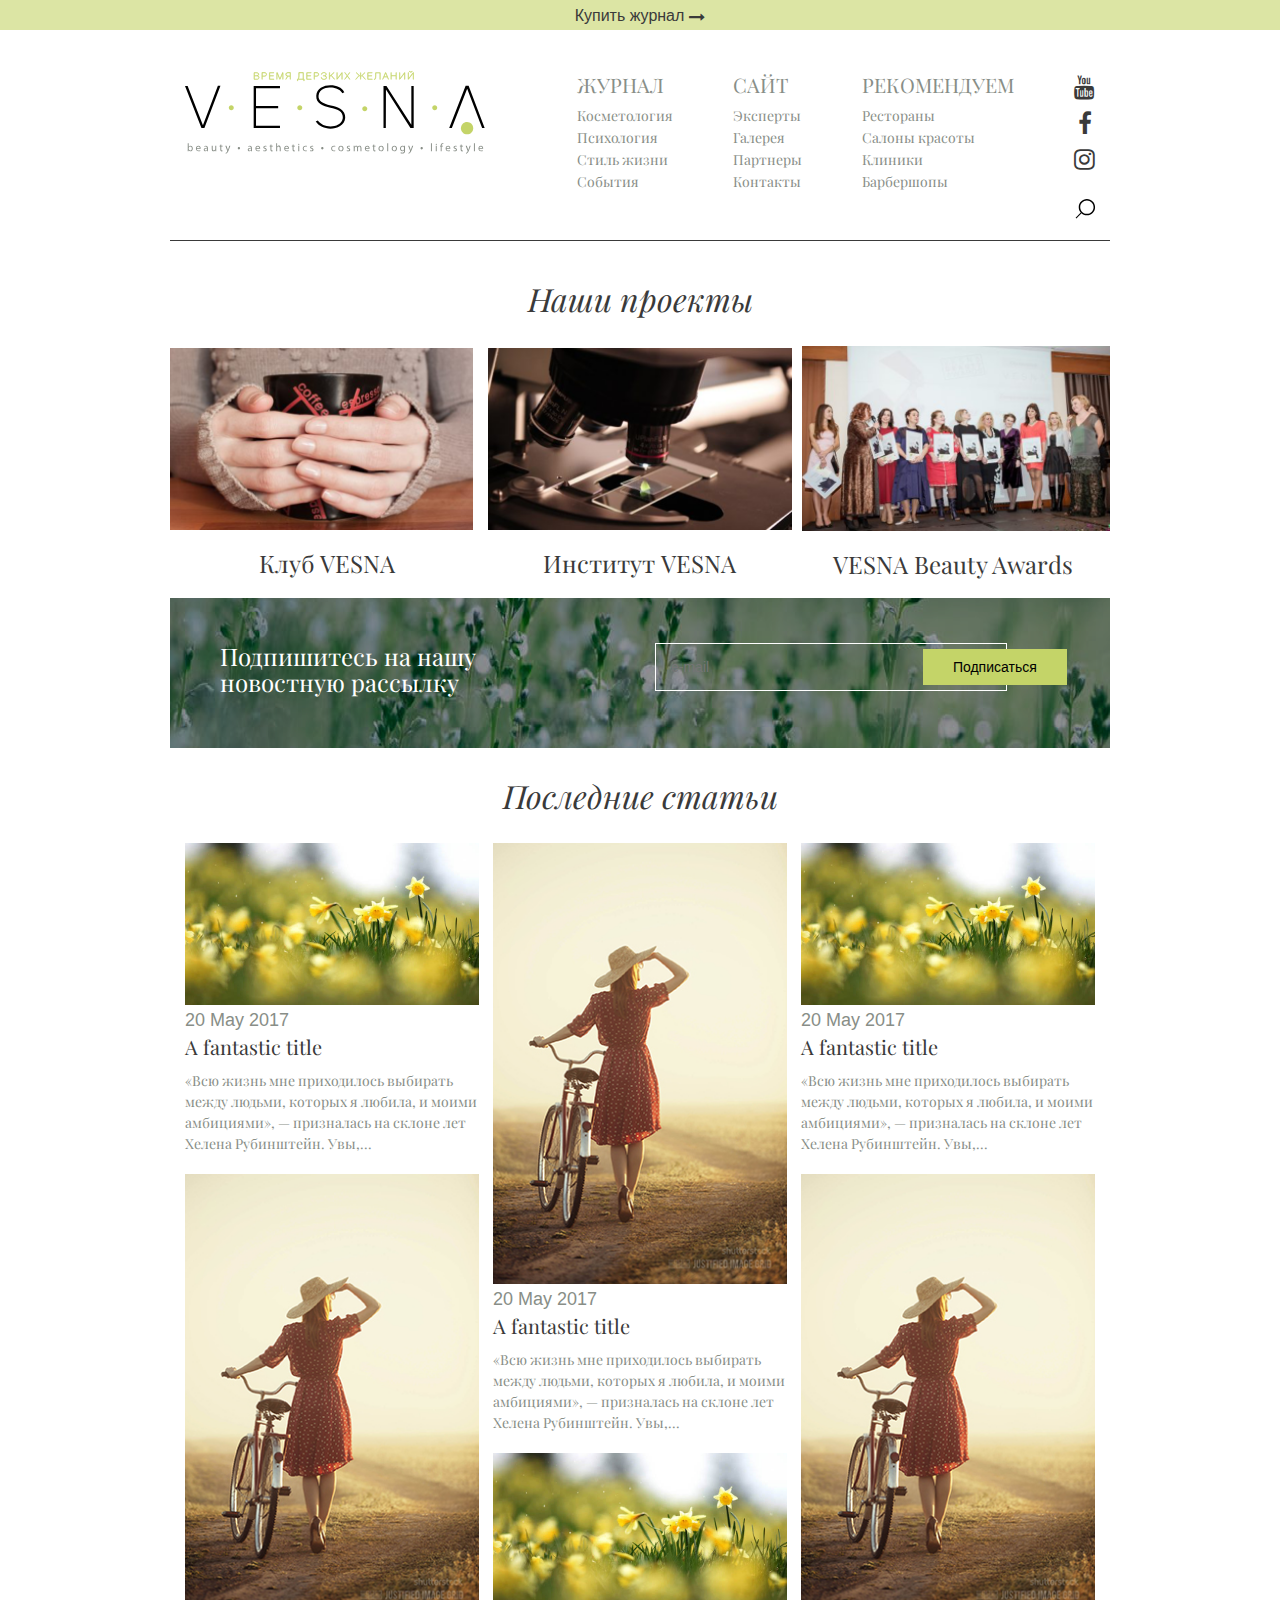
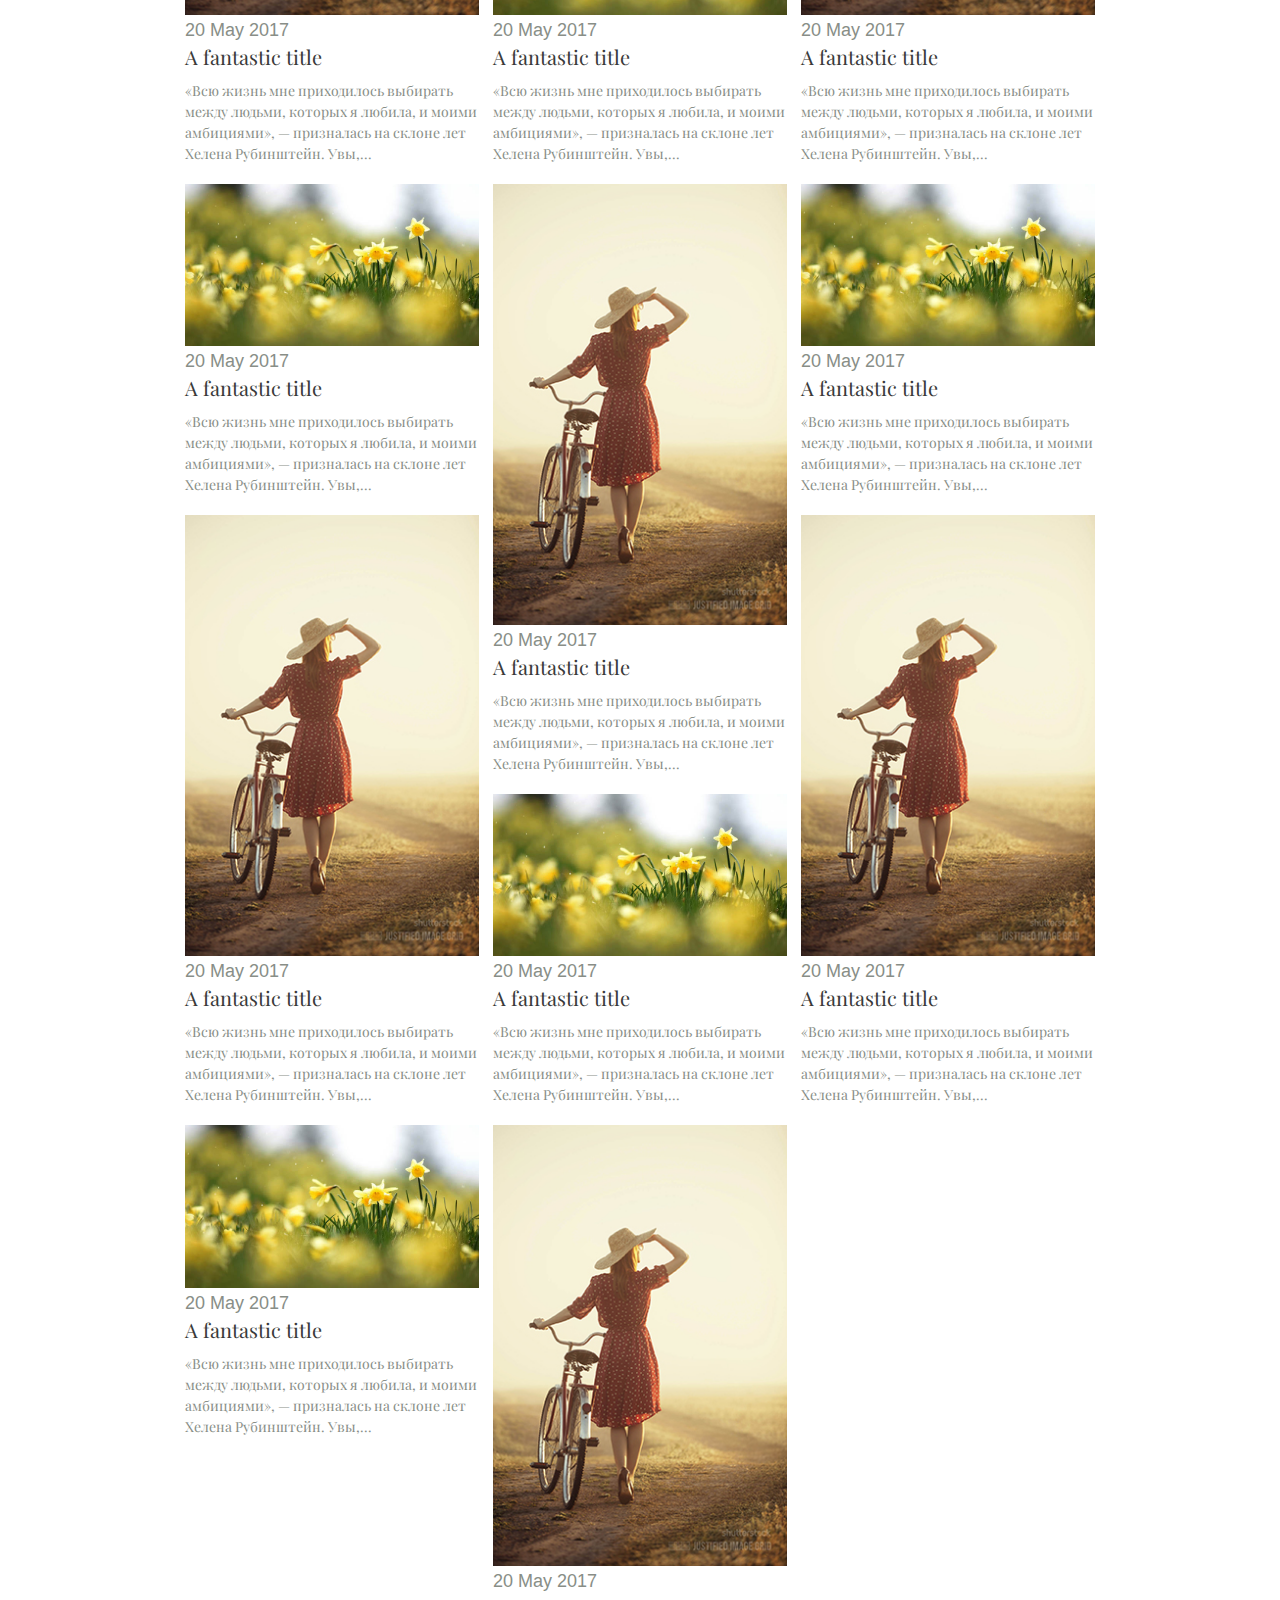
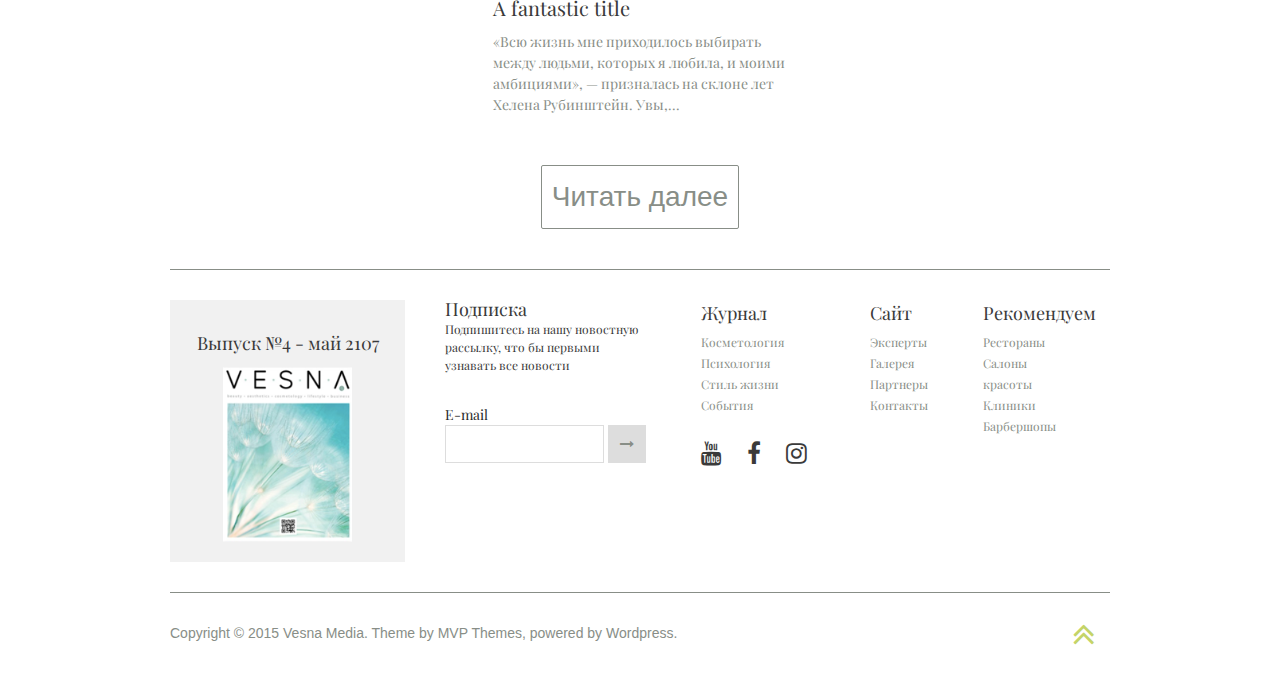
<file: index.html>
<!DOCTYPE html>
<html xmlns="http://www.w3.org/1999/xhtml">
<head>
    <meta http-equiv="Content-Type" content="text/html; charset=utf-8"/>
    <meta name="viewport" content="width=device-width, initial-scale=1">
    <title>Vesnamedia</title>
    <link rel="shortcut icon" href="img/logo.png" type="image/png">
    <meta name="author" content=""/>
    <meta name="description" content=""/>
    <meta name="keywords" content=""/>
    <meta name="Resource-type" content="Document"/>
    <link href="css/bootstrap.css" rel="stylesheet" type="text/css"/>
    <link href="css/style.css" rel="stylesheet" type="text/css"/>
    <link href="css/font-awesome.min.css" rel="stylesheet" type="text/css"/>
    <link rel="stylesheet" type="text/css" href="css/odd-grid.css"/>
    <script src="js/modernizr.custom.js"></script>
</head>
<body class="">
<div class="buy-journal-block">
    <a href="magazine.html" class="buy-journal-link">Купить журнал
        <i class="fa fa-long-arrow-right" aria-hidden="true"></i>
    </a>
</div>
<div class="container">
    <header class="mp-header row">
        <div class="col-md-5 header-brand">
            <a href="index.html"><img src="img/logo.svg" class="img-fluid header-brand-img" alt=""></a>
        </div>
        <div class="col-md-7 header-navigation">
            <ul class="header-navigation-journal">
                <li class="header-navigation-journal-item"><a href="magazine.html" class="header-navigation-journal-link">Журнал</a></li>
                <li class="header-navigation-journal-item"><a href="gallery-item.html" class="header-navigation-journal-link">Косметология</a></li>
                <li class="header-navigation-journal-item"><a href="magazine.html" class="header-navigation-journal-link">Психология</a></li>
                <li class="header-navigation-journal-item"><a href="gallery-item.html" class="header-navigation-journal-link">Стиль жизни</a></li>
                <li class="header-navigation-journal-item"><a href="contact.html" class="header-navigation-journal-link">События</a></li>
            </ul>
            <ul class="header-navigation-site">
                <li class="header-navigation-site-item"><a href="experts.html" class="header-navigation-site-link">САЙТ</a></li>
                <li class="header-navigation-site-item"><a href="experts.html" class="header-navigation-site-link">Эксперты</a></li>
                <li class="header-navigation-site-item"><a href="gallery.html" class="header-navigation-site-link">Галерея</a></li>
                <li class="header-navigation-site-item"><a href="partners.html" class="header-navigation-site-link">Партнеры</a></li>
                <li class="header-navigation-site-item"><a href="contact.html" class="header-navigation-site-link">Контакты</a></li>
            </ul>
            <ul class="header-navigation-recommended">
                <li class="header-navigation-recommended-item"><a href="recommended.html" class="header-navigation-recommended-link">РЕКОМЕНДУЕМ</a></li>
                <li class="header-navigation-recommended-item"><a href="single.html" class="header-navigation-recommended-link">Рестораны</a></li>
                <li class="header-navigation-recommended-item"><a href="posts.html" class="header-navigation-recommended-link">Салоны красоты</a></li>
                <li class="header-navigation-recommended-item"><a href="article.html" class="header-navigation-recommended-link">Клиники</a></li>
                <li class="header-navigation-recommended-item"><a href="recommended.html" class="header-navigation-recommended-link">Барбершопы</a></li>
            </ul>
            <ul class="header-navigation-socmedia">
                <li class="header-navigation-socmedia-item">
                    <a href="#" class="header-navigation-socmedia-link">
                        <i class="fa fa-youtube" aria-hidden="true"></i>
                    </a>
                </li>
                <li class="header-navigation-socmedia-item">
                    <a href="#" class="header-navigation-socmedia-link">
                        <i class="fa fa-facebook" aria-hidden="true"></i>
                    </a>
                </li>
                <li class="header-navigation-socmedia-item">
                    <a href="#" class="header-navigation-socmedia-link">
                        <i class="fa fa-instagram" aria-hidden="true"></i>
                    </a>
                </li>
            </ul>
        </div>
        <div class="col-md-12 header-search-block">
            <form action="" class="col-md-12 header-search-form">
                <input id="header-search-item-id" class="form-control header-search-item" type="search" value="" placeholder="" id="header-search-input">
                <input class="header-search-reset" type="reset" value="">
            </form>
        </div>
        <!-- Mobile navigation -->
        <nav class="mobile-navigation-block">

            <div class="shops">
                <div class="col-md-12 header-search-block-mob">
                    <form action="" class="col-md-12 header-search-form-mob">
                        <input id="header-search-item-id-mob" class="form-control-mob header-search-item-mob" type="search" placeholder="Поиск" value="" id="header-search-input-mob">
                        <input class="header-search-reset-mob" type="reset" value=" ">
                    </form>
                </div>
                <ul class="col-md-12 header-mob-navigation-block">
                    <li class="header-mob-navigation-item">
                        <a class="header-mob-navigation-link" href="index.html">Главная</a>
                    </li>
                    <li class="header-mob-navigation-item">
                        <a class="header-mob-navigation-link" href="magazine.html">Журнал</a>
                    </li>
                    <li class="header-mob-navigation-item">
                        <a class="header-mob-navigation-link" href="experts.html">Эксперты</a>
                    </li>
                    <li class="header-mob-navigation-item">
                        <a class="header-mob-navigation-link" href="gallery.html">Галерея</a>
                    </li>
                    <li class="header-mob-navigation-item">
                        <a class="header-mob-navigation-link" href="partners.html">Партнеры</a>
                    </li>
                    <li class="header-mob-navigation-item">
                        <a class="header-mob-navigation-link" href="contact.html">Контакты</a>
                    </li>
                    <li class="header-mob-navigation-item">
                        <a class="header-mob-navigation-link" href="recommended.html">Рекомендуем</a>
                    </li>
                </ul>
                <ul class="col-md-12 header-mob-socmedia-block">
                    <li class="header-mob-socmedia-item">
                        <a href="#" class="header-mob-socmedia-link"><i class="fa fa-youtube" aria-hidden="true"></i>
                        </a>
                    </li>
                    <li class="header-mob-socmedia-item">
                        <a href="#" class="header-mob-socmedia-link"><i class="fa fa-facebook" aria-hidden="true"></i>
                        </a>
                    </li>
                    <li class="header-mob-socmedia-item">
                        <a href="#" class="header-mob-socmedia-link"><i class="fa fa-instagram" aria-hidden="true"></i>
                        </a>
                    </li>
                </ul>
            </div>
            <button class="toggle-menu-mob"></button>
        </nav>
        <!-- End mobile navigation -->
    </header>

    <h3 class="projects-section-heading">Наши проекты</h3>
    <div class="row project-section">
        <div class="col-md-4 project-block">
            <a href="article.html"><img src="img/project-1.png" class="img-fluid project-block-img" alt=""></a>
            <a href="article.html"><h3 class="project-block-heading">Клуб VESNA</h3></a>
        </div>
        <div class="col-md-4 project-block">
            <a href="article.html"><img src="img/project-2.png" class="img-fluid project-block-img" alt=""></a>
            <a href="article.html"><h3 class="project-block-heading">Институт VESNA</h3></a>
        </div>
        <div class="col-md-4 project-block">
            <a href="article.html"><img src="img/project-3.png" class="img-fluid project-block-img" alt=""></a>
            <a href="article.html"><h3 class="project-block-heading">VESNA Beauty Awards</h3></a>
        </div>
    </div>

    <div class="subscribtion-block row">
        <div class="subscribtion-block-illustration">
            <img src="img/subscribtion-desctop.png" class="subscribtion-block-img" alt="">
            <img src="img/subscribtion-pt.png" class="subscribtion-block-img-mob" alt="">
        </div>
        <div class="subscribtion-block-form row">
            <div class="col-md-6 subscribtion-block-heading">
                <h3 class="subscribtion-block-heading-text">Подпишитесь на нашу новостную рассылку</h3>
            </div>
            <form class="col-md-6 subscribtion-input-block" action="">
                <input type="email" class="subscribtion-input-field" placeholder="e-mail">
                <button type="submit" name="button" class="subscribtion-send-btn">Подписаться</button>
            </form>
        </div>
    </div>
    <h3 class="latest-articles-section-heading">Последние статьи</h3>
    <article class="masonry-article swipe-down" id="">
        <section class="">
            <a href="single.html"><img src="img/img-3.jpg" class="grid-img" alt="">
                <div class="grid-title">
                    <span class="grid-category">Косметология</span>
                    <span class="grid-date">20 May 2017</span>
                    <h3 class="grid-heading">A fantastic title</h3>
                    <p class="grid-text">«Всю жизнь мне приходилось выбирать между людьми, которых я любила,
                        и моими амбициями», — призналась на склоне лет Хелена Рубинштейн. Увы,...</p>
                </div>
            </a>
        </section>
        <section class="">
            <a href="single.html"><img src="img/img-1.jpg" class="grid-img" alt="">
                <div class="grid-title">
                    <span class="grid-category">Косметология</span>
                    <span class="grid-date">20 May 2017</span>
                    <h3 class="grid-heading">A fantastic title</h3>
                    <p class="grid-text">«Всю жизнь мне приходилось выбирать между людьми, которых я любила,
                        и моими амбициями», — призналась на склоне лет Хелена Рубинштейн. Увы,...</p>
                </div>
            </a>
        </section>
        <section class="">
            <a href="single.html"><img src="img/img-3.jpg" class="grid-img" alt="">
                <div class="grid-title">
                    <span class="grid-category">Косметология</span>
                    <span class="grid-date">20 May 2017</span>
                    <h3 class="grid-heading">A fantastic title</h3>
                    <p class="grid-text">«Всю жизнь мне приходилось выбирать между людьми, которых я любила,
                        и моими амбициями», — призналась на склоне лет Хелена Рубинштейн. Увы,...</p>
                </div>
            </a>
        </section>
        <section class="">
            <a href="single.html"><img src="img/img-1.jpg" class="grid-img" alt="">
                <div class="grid-title">
                    <span class="grid-category">Косметология</span>
                    <span class="grid-date">20 May 2017</span>
                    <h3 class="grid-heading">A fantastic title</h3>
                    <p class="grid-text">«Всю жизнь мне приходилось выбирать между людьми, которых я любила,
                        и моими амбициями», — призналась на склоне лет Хелена Рубинштейн. Увы,...</p>
                </div>
            </a>
        </section>
        <section class="">
            <a href="single.html"><img src="img/img-3.jpg" class="grid-img" alt="">
                <div class="grid-title">
                    <span class="grid-category">Косметология</span>
                    <span class="grid-date">20 May 2017</span>
                    <h3 class="grid-heading">A fantastic title</h3>
                    <p class="grid-text">«Всю жизнь мне приходилось выбирать между людьми, которых я любила,
                        и моими амбициями», — призналась на склоне лет Хелена Рубинштейн. Увы,...</p>
                </div>
            </a>
        </section>
        <section class="">
            <a href="single.html"><img src="img/img-1.jpg" class="grid-img" alt="">
                <div class="grid-title">
                    <span class="grid-category">Косметология</span>
                    <span class="grid-date">20 May 2017</span>
                    <h3 class="grid-heading">A fantastic title</h3>
                    <p class="grid-text">«Всю жизнь мне приходилось выбирать между людьми, которых я любила,
                        и моими амбициями», — призналась на склоне лет Хелена Рубинштейн. Увы,...</p>
                </div>
            </a>
        </section>
        <section class="">
            <a href="single.html"><img src="img/img-3.jpg" class="grid-img" alt="">
                <div class="grid-title">
                    <span class="grid-category">Косметология</span>
                    <span class="grid-date">20 May 2017</span>
                    <h3 class="grid-heading">A fantastic title</h3>
                    <p class="grid-text">«Всю жизнь мне приходилось выбирать между людьми, которых я любила,
                        и моими амбициями», — призналась на склоне лет Хелена Рубинштейн. Увы,...</p>
                </div>
            </a>
        </section>
        <section class="">
            <a href="single.html"><img src="img/img-1.jpg" class="grid-img" alt="">
                <div class="grid-title">
                    <span class="grid-category">Косметология</span>
                    <span class="grid-date">20 May 2017</span>
                    <h3 class="grid-heading">A fantastic title</h3>
                    <p class="grid-text">«Всю жизнь мне приходилось выбирать между людьми, которых я любила,
                        и моими амбициями», — призналась на склоне лет Хелена Рубинштейн. Увы,...</p>
                </div>
            </a>
        </section>
        <section class="">
            <a href="single.html"><img src="img/img-3.jpg" class="grid-img" alt="">
                <div class="grid-title">
                    <span class="grid-category">Косметология</span>
                    <span class="grid-date">20 May 2017</span>
                    <h3 class="grid-heading">A fantastic title</h3>
                    <p class="grid-text">«Всю жизнь мне приходилось выбирать между людьми, которых я любила,
                        и моими амбициями», — призналась на склоне лет Хелена Рубинштейн. Увы,...</p>
                </div>
            </a>
        </section>
        <section class="">
            <a href="single.html"><img src="img/img-1.jpg" class="grid-img" alt="">
                <div class="grid-title">
                    <span class="grid-category">Косметология</span>
                    <span class="grid-date">20 May 2017</span>
                    <h3 class="grid-heading">A fantastic title</h3>
                    <p class="grid-text">«Всю жизнь мне приходилось выбирать между людьми, которых я любила,
                        и моими амбициями», — призналась на склоне лет Хелена Рубинштейн. Увы,...</p>
                </div>
            </a>
        </section>
        <section class="">
            <a href="single.html"><img src="img/img-3.jpg" class="grid-img" alt="">
                <div class="grid-title">
                    <span class="grid-category">Косметология</span>
                    <span class="grid-date">20 May 2017</span>
                    <h3 class="grid-heading">A fantastic title</h3>
                    <p class="grid-text">«Всю жизнь мне приходилось выбирать между людьми, которых я любила,
                        и моими амбициями», — призналась на склоне лет Хелена Рубинштейн. Увы,...</p>
                </div>
            </a>
        </section>
        <section class="">
            <a href="single.html"><img src="img/img-1.jpg" class="grid-img" alt="">
                <div class="grid-title">
                    <span class="grid-category">Косметология</span>
                    <span class="grid-date">20 May 2017</span>
                    <h3 class="grid-heading">A fantastic title</h3>
                    <p class="grid-text">«Всю жизнь мне приходилось выбирать между людьми, которых я любила,
                        и моими амбициями», — призналась на склоне лет Хелена Рубинштейн. Увы,...</p>
                </div>
            </a>
        </section>
        <section class="">
            <a href="single.html"><img src="img/img-3.jpg" class="grid-img" alt="">
                <div class="grid-title">
                    <span class="grid-category">Косметология</span>
                    <span class="grid-date">20 May 2017</span>
                    <h3 class="grid-heading">A fantastic title</h3>
                    <p class="grid-text">«Всю жизнь мне приходилось выбирать между людьми, которых я любила,
                        и моими амбициями», — призналась на склоне лет Хелена Рубинштейн. Увы,...</p>
                </div>
            </a>
        </section>
        <section class="">
            <a href="single.html"><img src="img/img-1.jpg" class="grid-img" alt="">
                <div class="grid-title">
                    <span class="grid-category">Косметология</span>
                    <span class="grid-date">20 May 2017</span>
                    <h3 class="grid-heading">A fantastic title</h3>
                    <p class="grid-text">«Всю жизнь мне приходилось выбирать между людьми, которых я любила,
                        и моими амбициями», — призналась на склоне лет Хелена Рубинштейн. Увы,...</p>
                </div>
            </a>
        </section>
    </article>

    <!-- <ul class="col-md-12 grid swipe-down row" id="grid">
        <li class="col-md-4">
            <a href="single.html"><img src="img/img-1.jpg" class="grid-img" alt="">
                <div class="grid-title">
                    <span class="grid-category">Косметология</span>
                    <span class="grid-date">20 May 2017</span>
                    <h3 class="grid-heading">Почему одинока Барбара Брыльска?</h3>
                    <p class="grid-text">«Всю жизнь мне приходилось выбирать между людьми, которых я любила, и моими амбициями», — призналась на склоне лет Хелена Рубинштейн. Увы,...</p>
                </div>
            </a>
        </li>
        <li class="col-md-4">
            <a href="single.html"><img src="img/img.jpg" class="grid-img" alt="">
                <div class="grid-title">
                    <span class="grid-category">Косметология</span>
                    <span class="grid-date">20 May 2017</span>
                    <h3 class="grid-heading">Почему одинока Барбара Брыльска?</h3>
                    <p class="grid-text">«Всю жизнь мне приходилось выбирать между людьми, которых я любила, и моими амбициями», — призналась на склоне лет Хелена Рубинштейн. Увы,...</p>
                </div>
            </a>
        </li>
        <li class="col-md-4">
            <a href="single.html"><img src="img/img.jpg" class="grid-img" alt="">
                <div class="grid-title">
                    <span class="grid-category">Косметология</span>
                    <span class="grid-date">20 May 2017</span>
                    <h3 class="grid-heading">A fantastic title</h3>
                    <p class="grid-text">«Всю жизнь мне приходилось выбирать между людьми, которых я любила, и моими амбициями», — призналась на склоне лет Хелена Рубинштейн. Увы,...</p>
                </div>
            </a>
        </li>
        <li class="col-md-4">
            <a href="single.html"><img src="img/img.jpg" class="grid-img" alt="">
                <div class="grid-title">
                    <span class="grid-category">Косметология</span>
                    <span class="grid-date">20 May 2017</span>
                    <h3 class="grid-heading">A fantastic title</h3>
                    <p class="grid-text">«Всю жизнь мне приходилось выбирать между людьми, которых я любила, и моими амбициями», — призналась на склоне лет Хелена Рубинштейн. Увы,...</p>
                </div>
            </a>
        </li>
        <li class="col-md-4">
            <a href="single.html"><img src="img/img.jpg" class="grid-img" alt="">
                <div class="grid-title">
                    <span class="grid-category">Косметология</span>
                    <span class="grid-date">20 May 2017</span>
                    <h3 class="grid-heading">Почему одинока Барбара Брыльска?</h3>
                    <p class="grid-text">«Всю жизнь мне приходилось выбирать между людьми, которых я любила, и моими амбициями», — призналась на склоне лет Хелена Рубинштейн. Увы,...</p>
                </div>
            </a>
        </li>
        <li class="col-md-4">
            <a href="single.html"><img src="img/img.jpg" alt="">
                <div class="grid-title">
                    <span class="grid-category">Косметология</span>
                    <span class="grid-date">20 May 2017</span>
                    <h3 class="grid-heading">A fantastic title</h3>
                    <p class="grid-text">«Всю жизнь мне приходилось выбирать между людьми, которых я любила, и моими амбициями», — призналась на склоне лет Хелена Рубинштейн. Увы,...</p>
                </div>
            </a>
        </li>
        <li class="col-md-4">
            <a href="single.html"><img src="img/img-1.jpg" class="grid-img" alt="">
                <div class="grid-title">
                    <span class="grid-category">Косметология</span>
                    <span class="grid-date">20 May 2017</span>
                    <h3 class="grid-heading">A fantastic title</h3>
                    <p class="grid-text">«Всю жизнь мне приходилось выбирать между людьми, которых я любила, и моими амбициями», — призналась на склоне лет Хелена Рубинштейн. Увы,...</p>
                </div>
            </a>
        </li>
    </ul> -->

    <div class="col-md-12 read-more-block">
        <a href="posts.html" class="read-more-link">Читать далее</a>
    </div>
    <footer class="mp-footer row">
        <div class="col-md-3 footer-journal-issue">
            <p class="footer-journal-issue-name">Выпуск №4 - май 2107</p>
            <img src="img/vesna-journal.png" class="img-fluid footer-journal-issue-img" alt="">
        </div>
        <div class="col-md-9 footer-navigation row">
            <div class="col-md-5 footer-subscribtion-block col-md-5">
                <h3 class="footer-subscribtion-name">Подписка</h3>
                <p class="footer-subscribtion-text">Подпишитесь на нашу новостную рассылку, что бы первыми узнавать все новости</p>
                <form class="footer-subscribtion-form" action="">
                    <span class="subscribtion-form">E-mail</span>
                    <input type="email" class="footer-subscribtion-field" placeholder="">
                    <button type="submit" name="button" class="footer-subscribtion-btn"><i class="fa fa-long-arrow-right" aria-hidden="true"></i></button>
                </form>
            </div>
            <ul class="col-md-3 footer-navigation-journal">
                <li class="footer-navigation-journal-item"><a href="magazine.html">Журнал</a></li>
                <li class="footer-navigation-journal-item"><a href="gallery-item.html" class="footer-navigation-journal-link">Косметология</a></li>
                <li class="footer-navigation-journal-item"><a href="magazine.html" class="footer-navigation-journal-link">Психология</a></li>
                <li class="footer-navigation-journal-item"><a href="gallery-item.html" class="footer-navigation-journal-link">Стиль жизни</a></li>
                <li class="footer-navigation-journal-item"><a href="contact.html" class="footer-navigation-journal-link">События</a></li>
                <ul class="footer-navigation-socmedia">
                    <li class="footer-navigation-socmedia-item">
                        <a href="#" class="footer-navigation-socmedia-link">
                            <i class="fa fa-youtube" aria-hidden="true"></i>
                        </a>
                    </li>
                    <li class="footer-navigation-socmedia-item">
                        <a href="#" class="footer-navigation-socmedia-link">
                            <i class="fa fa-facebook" aria-hidden="true"></i>
                        </a>
                    </li>
                    <li class="footer-navigation-socmedia-item">
                        <a href="#" class="footer-navigation-socmedia-link">
                            <i class="fa fa-instagram" aria-hidden="true"></i>
                        </a>
                    </li>
                </ul>
            </ul>
            <ul class="col-md-2 footer-navigation-site">
                <li class="footer-navigation-site-item"><a href="experts.html">Сайт</a></li>
                <li class="footer-navigation-site-item"><a href="experts.html" class="footer-navigation-site-link">Эксперты</a></li>
                <li class="footer-navigation-site-item"><a href="gallery.html" class="footer-navigation-site-link">Галерея</a></li>
                <li class="footer-navigation-site-item"><a href="partners.html" class="footer-navigation-site-link">Партнеры</a></li>
                <li class="footer-navigation-site-item"><a href="contact.html" class="footer-navigation-site-link">Контакты</a></li>
            </ul>
            <ul class="col-md-2 footer-navigation-recommended">
                <li class="footer-navigation-recommended-item"><a href="recommended.html">Рекомендуем</a></li>
                <li class="footer-navigation-recommended-item"><a href="single.html" class="footer-navigation-recommended-link">Рестораны</a></li>
                <li class="footer-navigation-recommended-item"><a href="posts.html" class="footer-navigation-recommended-link">Салоны красоты</a></li>
                <li class="footer-navigation-recommended-item"><a href="article.html" class="footer-navigation-recommended-link">Клиники</a></li>
                <li class="footer-navigation-recommended-item"><a href="recommended.html" class="footer-navigation-recommended-link">Барбершопы</a></li>
            </ul>
        </div>
        <!-- mobile navigation footer -->
        <div class="col-md-12 footer-navigation-mob row">
            <ul class="col-md-8 footer-mob-navigation-block">
                <li class="footer-mob-navigation-item">
                    <a class="footer-mob-navigation-link" href="index.html">Главная</a>
                </li>
                <li class="footer-mob-navigation-item">
                    <a class="footer-mob-navigation-link" href="magazine.html">Журнал</a>
                </li>
                <li class="footer-mob-navigation-item">
                    <a class="footer-mob-navigation-link" href="experts.html">Эксперты</a>
                </li>
                <li class="footer-mob-navigation-item">
                    <a class="footer-mob-navigation-link" href="gallery.html">Галерея</a>
                </li>
                <li class="footer-mob-navigation-item">
                    <a class="footer-mob-navigation-link" href="partners.html">Партнеры</a>
                </li>
                <li class="footer-mob-navigation-item">
                    <a class="footer-mob-navigation-link" href="contact.html">Контакты</a>
                </li>
                <li class="footer-mob-navigation-item">
                    <a class="footer-mob-navigation-link" href="recommended.html">Рекомендуем</a>
                </li>
            </ul>
            <ul class="col-md-4 footer-mob-socmedia-block">
                <li class="footer-mob-socmedia-item">
                    <a href="#" class="footer-mob-socmedia-link"><i class="fa fa-youtube" aria-hidden="true"></i>
                    </a>
                </li>
                <li class="footer-mob-socmedia-item">
                    <a href="#" class="footer-mob-socmedia-link"><i class="fa fa-facebook" aria-hidden="true"></i>
                    </a>
                </li>
                <li class="footer-mob-socmedia-item">
                    <a href="#" class="footer-mob-socmedia-link"><i class="fa fa-instagram" aria-hidden="true"></i>
                    </a>
                </li>
            </ul>
            <div class="col-md-12 footer-subscribtion-block col-md-5">
                <form class="footer-subscribtion-form" action="">
                    <input type="email" class="footer-subscribtion-field" placeholder="Подписка на новости">
                    <button type="submit" name="button" class="footer-subscribtion-btn">
                        <i class="fa fa-long-arrow-right" aria-hidden="true"></i></button>
                </form>
            </div>
        </div>
        <!-- End mobile navigation footer -->
    </footer>
    <div class="row copyright-section">
        <div class="col-md-10 copyright-block">
            <p class="copyright-text">Copyright © 2015 Vesna Media. Theme by MVP Themes, powered by Wordpress.</p>
        </div>
        <div class="col-md-2 back-to-top-block">
            <a href="#" class="back-to-top-link">
                <i class="fa fa-angle-double-up" aria-hidden="true"></i>
            </a>
        </div>
    </div>
</div>
<script src="js/jquery-3.2.1.min.js"></script>
<script src="js/tether.min.js"></script>
<script src="js/bootstrap.js"></script>
<script src="js/custom.js"></script>
<script src="js/masonry.pkgd.min.js"></script>
<script src="js/imagesloaded.pkgd.min.js"></script>
<script src="js/classie.js"></script>
<script src="js/colorfinder-1.1.js"></script>
<script src="js/gridScrollFx.js"></script>
<script>
    new GridScrollFx(document.getElementById('grid'), {
        viewportFactor: 0.01
    });
</script>
</body>

</html>
</file>
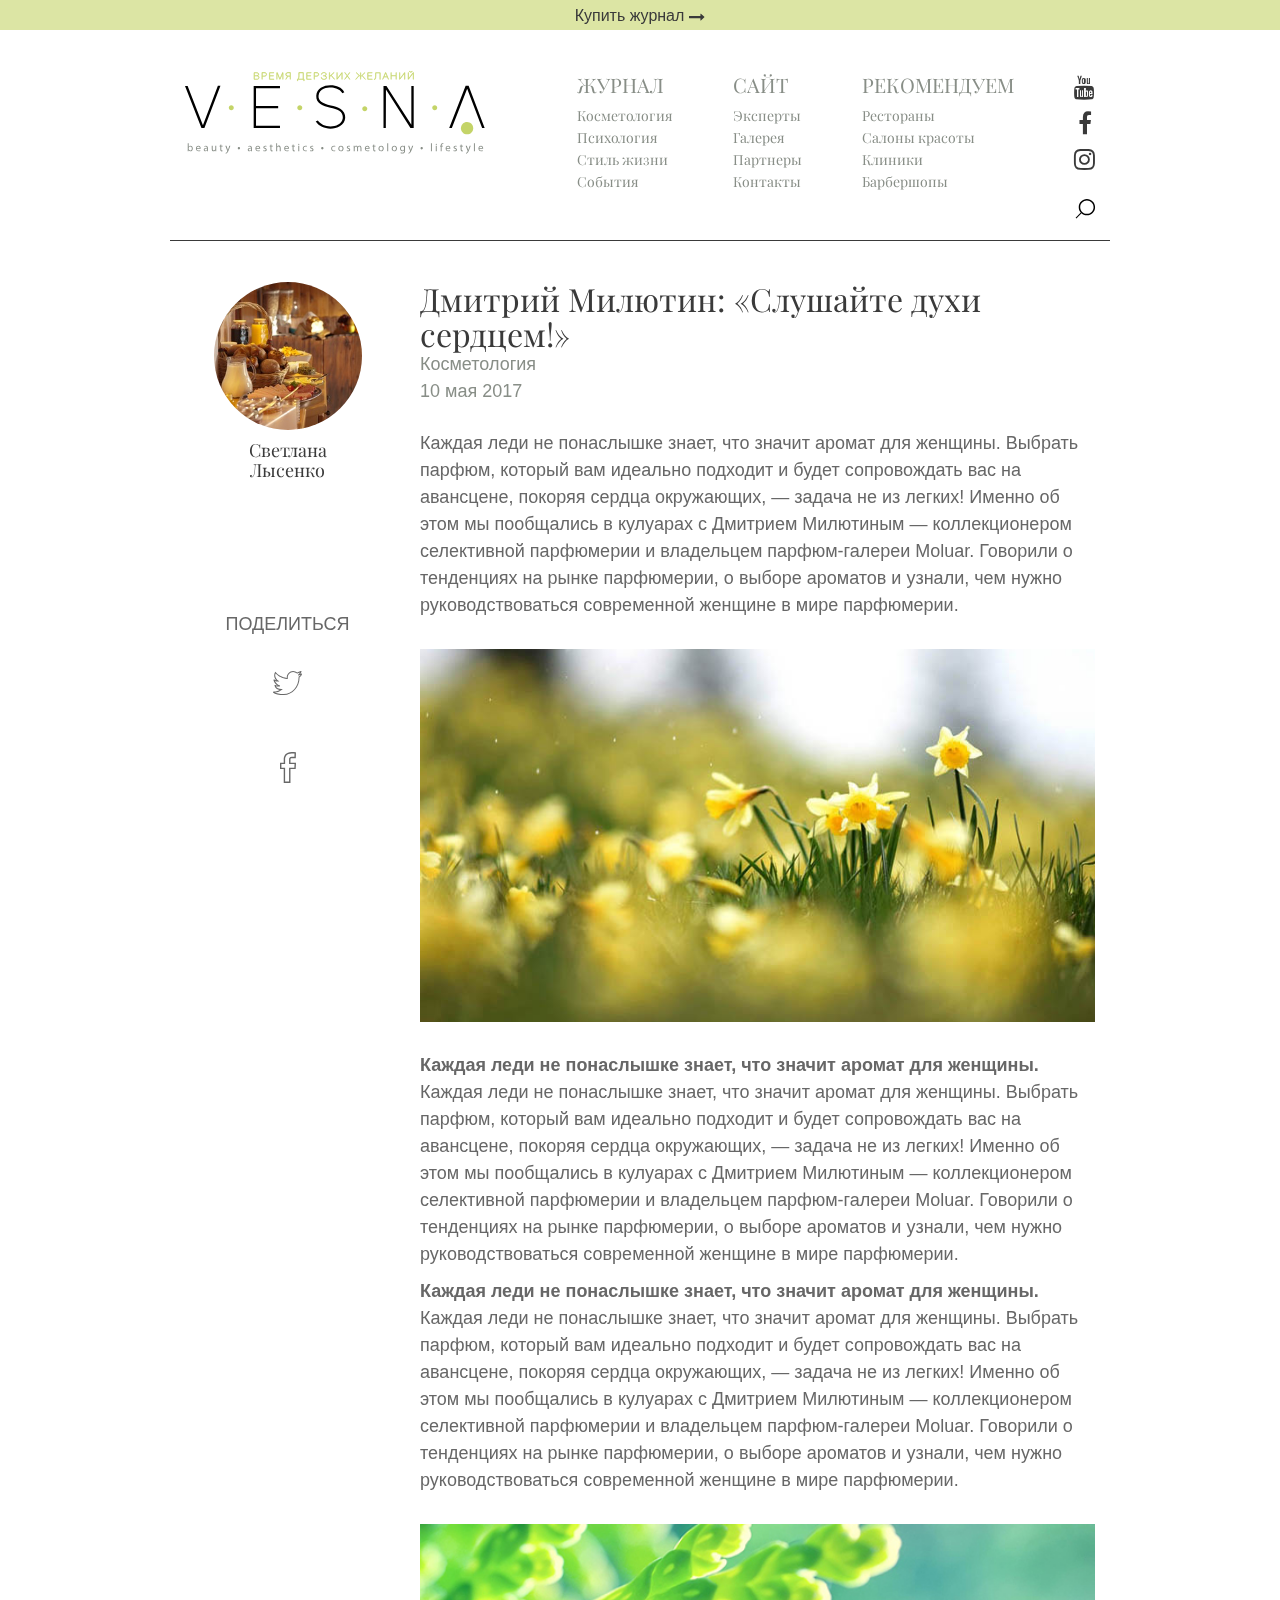
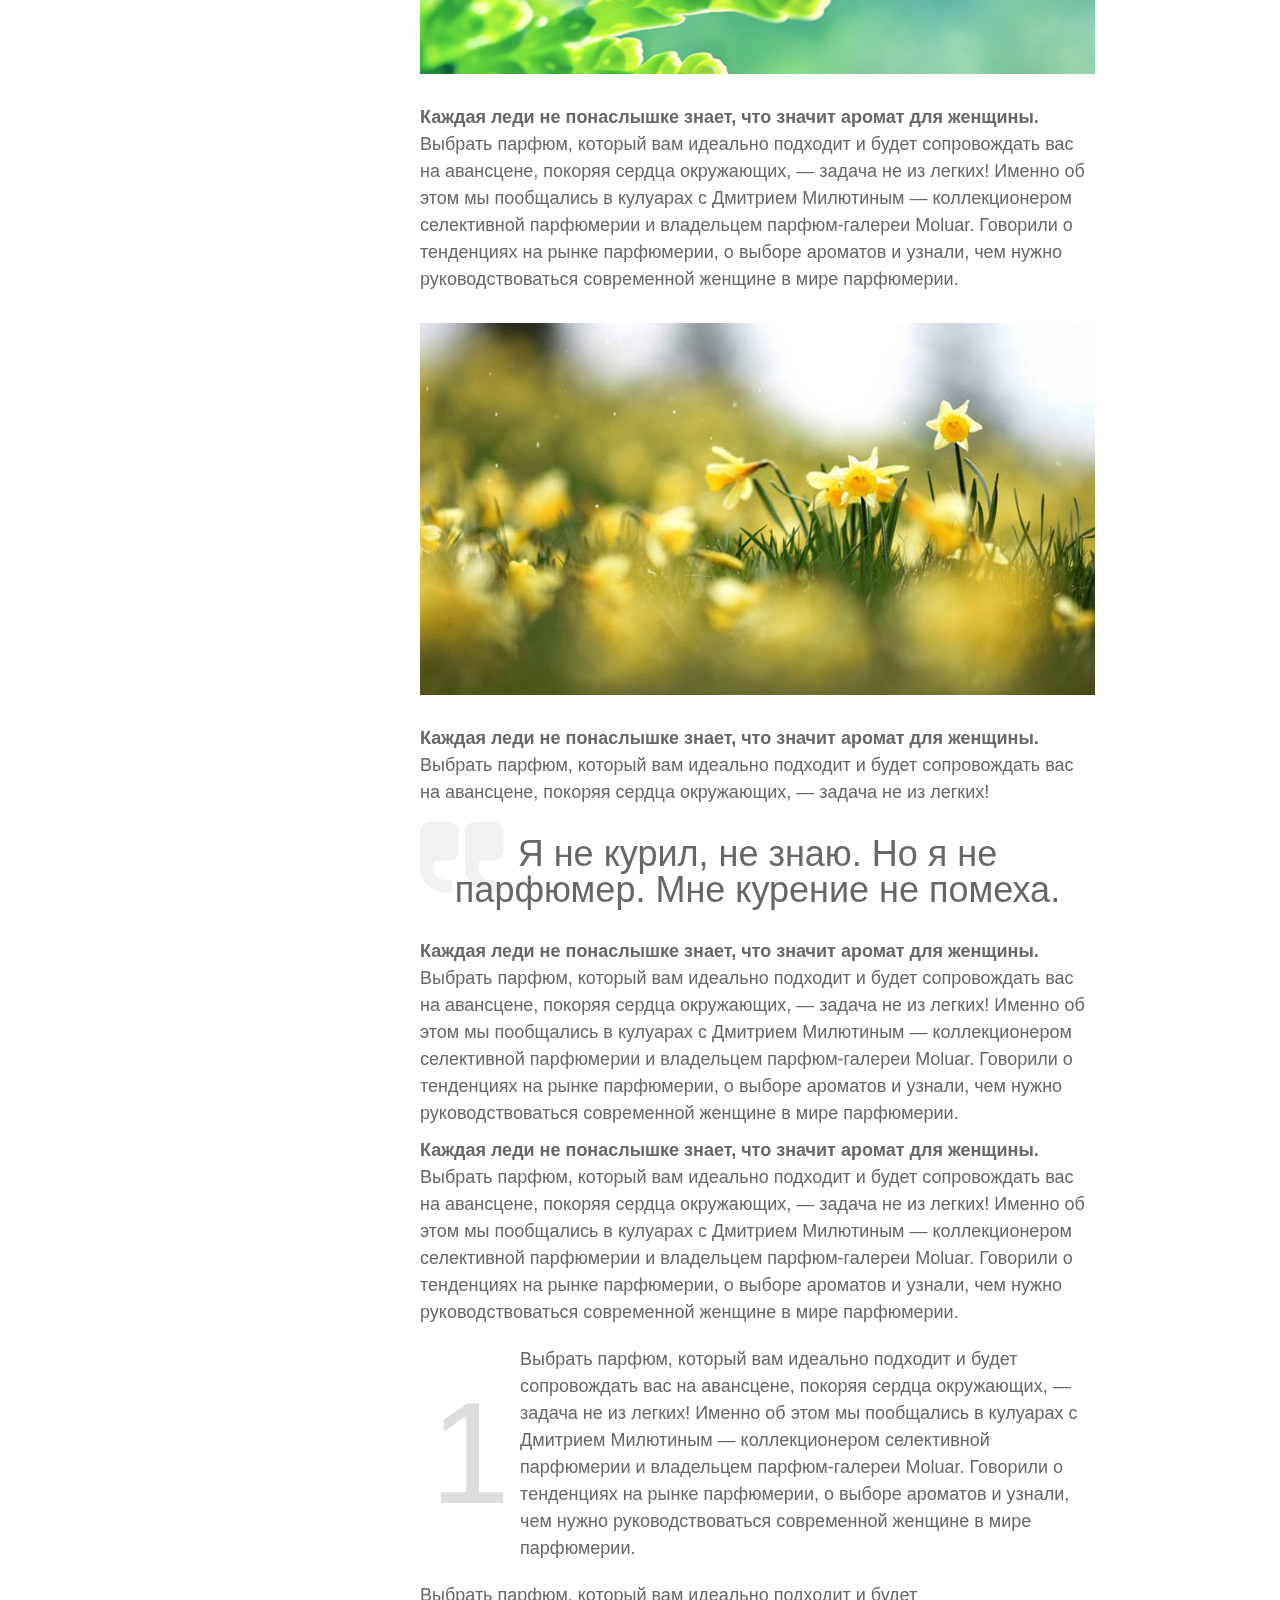
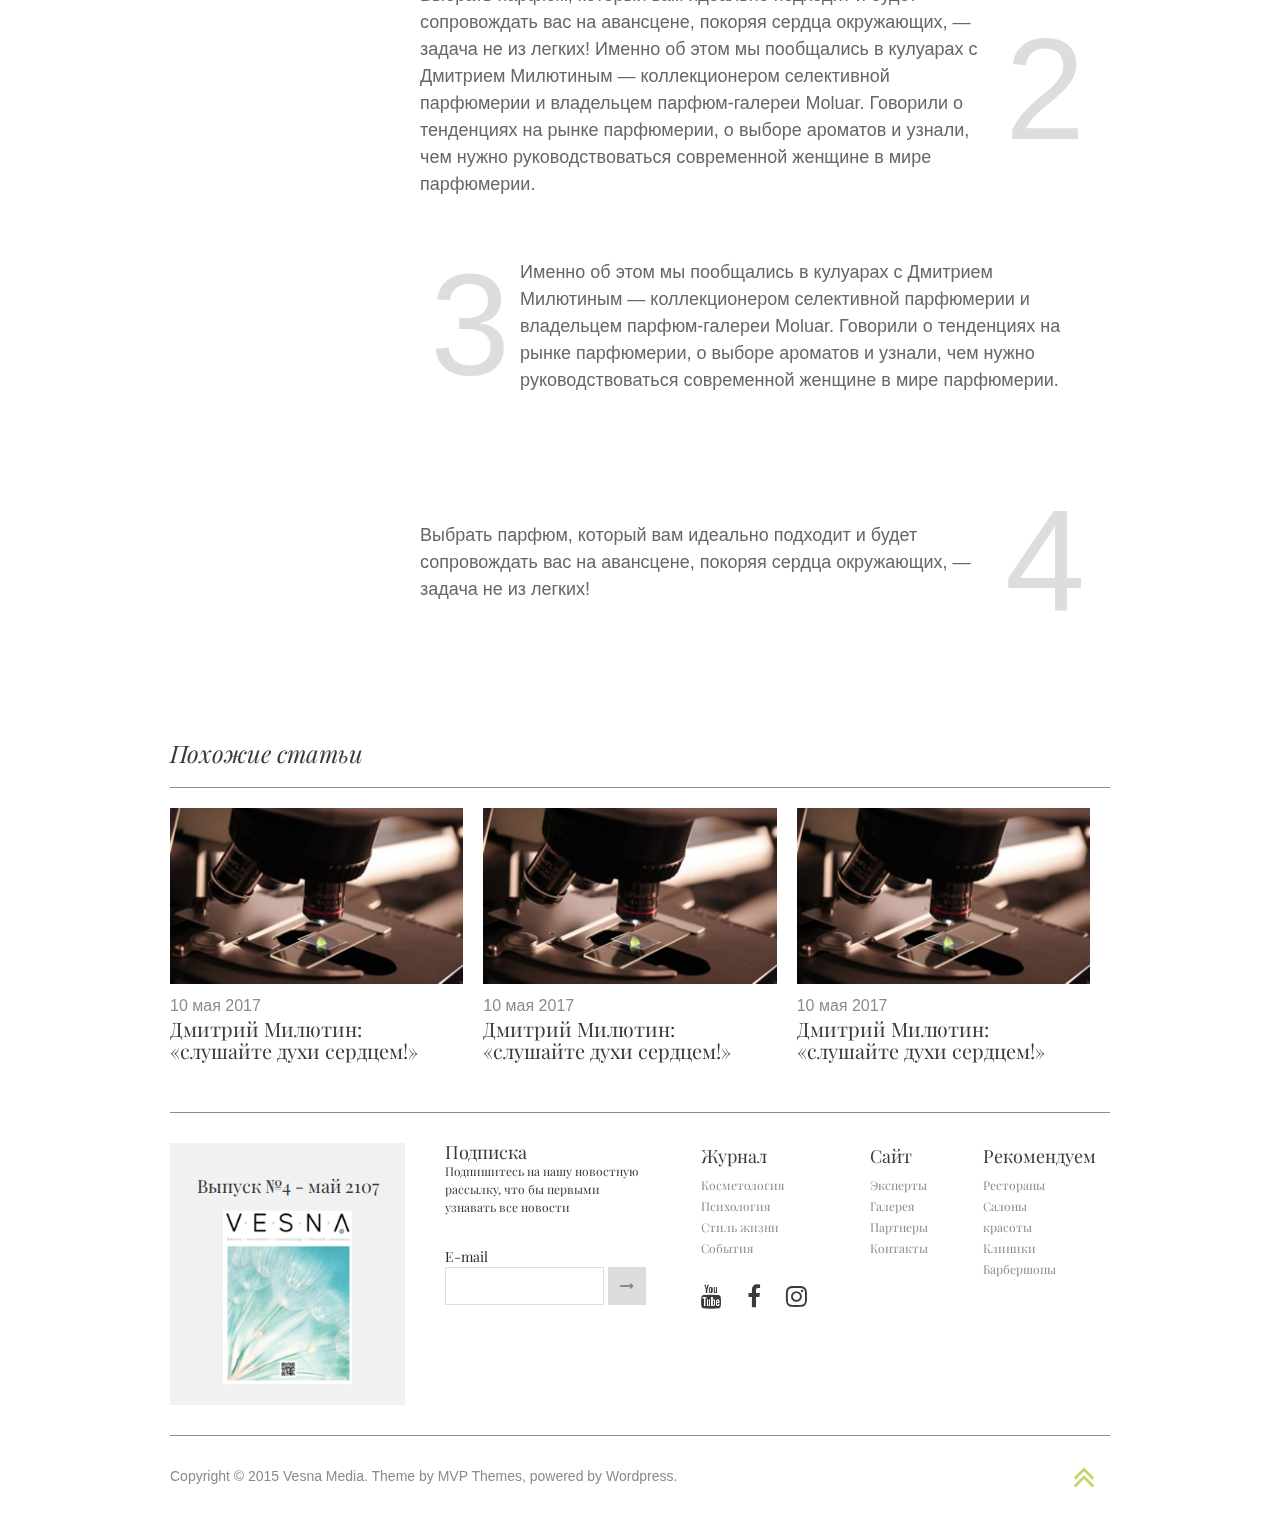
<file: article.html>
<!DOCTYPE html>
<html xmlns="http://www.w3.org/1999/xhtml">
<head>
  <meta http-equiv="Content-Type" content="text/html; charset=utf-8" />
  <meta name="viewport" content="width=device-width, initial-scale=1">
  <title>Vesnamedia</title>
  <link rel="shortcut icon" href="img/logo.png" type="image/png">
  <meta name="author" content="" />
  <meta name="description" content="" />
  <meta name="keywords" content="" />
  <meta name="Resource-type" content="Document" />
  <link href="css/bootstrap.css" rel="stylesheet" type="text/css" />
  <link href="css/style.css" rel="stylesheet" type="text/css" />
  <link href="css/font-awesome.min.css" rel="stylesheet" type="text/css" />
  <link rel="stylesheet" type="text/css" href="css/odd-grid.css" />
</head>
<body class="">
  <div class="buy-journal-block">
    <a href="magazine.html" class="buy-journal-link">Купить журнал
      <i class="fa fa-long-arrow-right" aria-hidden="true"></i>
    </a>
  </div>
    <div class="container">
      <header class="mp-header row">
        <div class="col-md-5 header-brand">
          <a href="home.html"><img src="img/logo.svg" class="img-fluid header-brand-img" alt=""></a>
        </div>
        <div class="col-md-7 header-navigation">
          <ul class="header-navigation-journal">
            <li class="header-navigation-journal-item"><a href="magazine.html" class="header-navigation-journal-link">Журнал</a></li>
            <li class="header-navigation-journal-item"><a href="gallery-item.html" class="header-navigation-journal-link">Косметология</a></li>
            <li class="header-navigation-journal-item"><a href="magazine.html" class="header-navigation-journal-link">Психология</a></li>
            <li class="header-navigation-journal-item"><a href="gallery-item.html" class="header-navigation-journal-link">Стиль жизни</a></li>
            <li class="header-navigation-journal-item"><a href="contact.html" class="header-navigation-journal-link">События</a></li>
          </ul>
          <ul class="header-navigation-site">
            <li class="header-navigation-site-item"><a href="experts.html" class="header-navigation-site-link">САЙТ</a></li>
            <li class="header-navigation-site-item"><a href="experts.html" class="header-navigation-site-link">Эксперты</a></li>
            <li class="header-navigation-site-item"><a href="gallery.html" class="header-navigation-site-link">Галерея</a></li>
            <li class="header-navigation-site-item"><a href="partners.html" class="header-navigation-site-link">Партнеры</a></li>
            <li class="header-navigation-site-item"><a href="contact.html" class="header-navigation-site-link">Контакты</a></li>
          </ul>
          <ul class="header-navigation-recommended">
            <li class="header-navigation-recommended-item"><a href="recommended.html" class="header-navigation-recommended-link">РЕКОМЕНДУЕМ</a></li>
            <li class="header-navigation-recommended-item"><a href="single.html" class="header-navigation-recommended-link">Рестораны</a></li>
            <li class="header-navigation-recommended-item"><a href="posts.html" class="header-navigation-recommended-link">Салоны красоты</a></li>
            <li class="header-navigation-recommended-item"><a href="article.html" class="header-navigation-recommended-link">Клиники</a></li>
            <li class="header-navigation-recommended-item"><a href="recommended.html" class="header-navigation-recommended-link">Барбершопы</a></li>
          </ul>
          <ul class="header-navigation-socmedia">
            <li class="header-navigation-socmedia-item">
              <a href="#" class="header-navigation-socmedia-link">
                <i class="fa fa-youtube" aria-hidden="true"></i>
              </a>
            </li>
            <li class="header-navigation-socmedia-item">
              <a href="#" class="header-navigation-socmedia-link">
                <i class="fa fa-facebook" aria-hidden="true"></i>
              </a>
            </li>
            <li class="header-navigation-socmedia-item">
              <a href="#" class="header-navigation-socmedia-link">
                <i class="fa fa-instagram" aria-hidden="true"></i>
              </a>
            </li>
          </ul>
        </div>
        <div class="col-md-12 header-search-block">
          <form action="" class="col-md-12 header-search-form">
               <input id="header-search-item-id" class="form-control header-search-item" type="search" value="" placeholder="" id="header-search-input">
               <input class="header-search-reset" type="reset" value="">
          </form>
        </div>
        <!-- Mobile navigation -->
        <nav class="mobile-navigation-block">

          <div class="shops" >
            <div class="col-md-12 header-search-block-mob">
              <form action="" class="col-md-12 header-search-form-mob">
                   <input id="header-search-item-id-mob" class="form-control-mob header-search-item-mob" type="search" placeholder="Поиск" value="" id="header-search-input-mob">
                   <input class="header-search-reset-mob" type="reset" value=" ">
              </form>
            </div>
            <ul class="col-md-12 header-mob-navigation-block">
              <li class="header-mob-navigation-item">
                <a class="header-mob-navigation-link" href="home.html">Главная</a>
              </li>
              <li class="header-mob-navigation-item">
                <a class="header-mob-navigation-link" href="magazine.html">Журнал</a>
              </li>
              <li class="header-mob-navigation-item">
                <a class="header-mob-navigation-link" href="experts.html">Эксперты</a>
              </li>
              <li class="header-mob-navigation-item">
                <a class="header-mob-navigation-link" href="gallery.html">Галерея</a>
              </li>
              <li class="header-mob-navigation-item">
                <a class="header-mob-navigation-link" href="partners.html">Партнеры</a>
              </li>
              <li class="header-mob-navigation-item">
                <a class="header-mob-navigation-link" href="contact.html">Контакты</a>
              </li>
              <li class="header-mob-navigation-item">
                <a class="header-mob-navigation-link" href="recommended.html">Рекомендуем</a>
              </li>
            </ul>
            <ul class="col-md-12 header-mob-socmedia-block">
              <li class="header-mob-socmedia-item">
                <a href="#" class="header-mob-socmedia-link"><i class="fa fa-youtube" aria-hidden="true"></i>
                </a>
              </li>
              <li class="header-mob-socmedia-item">
                <a href="#" class="header-mob-socmedia-link"><i class="fa fa-facebook" aria-hidden="true"></i>
                </a>
              </li>
              <li class="header-mob-socmedia-item">
                <a href="#" class="header-mob-socmedia-link"><i class="fa fa-instagram" aria-hidden="true"></i>
                </a>
              </li>
            </ul>
          </div>
          <button class="toggle-menu-mob"></button>
        </nav>
        <!-- End mobile navigation -->
      </header>
      <main class="single-page row">
        <div class="col-md-3 single-author-info">
          <div class="single-author-illustration-block">
            <img src="img/ill-7.png" class="single-author-img" alt="">
          </div>
          <h3 class="single-author-name">Светлана Лысенко</h3>
          <div class="social-media-share-block">
            <span class="single-author-share-text">ПОДЕЛИТЬСЯ</span>
            <ul class="single-author-socmedia">
              <li class="single-author-socmedia-item">
                <a href="#" class="single-author-socmedia-item-link">
                  <img src="img/twitter.svg" alt="">
                </a>
              </li>
              <li class="single-author-socmedia-item">
                <a href="#" class="single-author-socmedia-item-link">
                  <img src="img/facebook.svg" alt="">
                </a>
              </li>
            </ul>
          </div>
        </div>
        <div class="col-md-9 single-article">
          <h3 class="single-article-heading">Дмитрий Милютин: «Слушайте духи сердцем!»</h3>
          <span class="single-article-category">Косметология</span>
          <span class="single-article-publishdate">10 мая 2017</span>
          <p class="single-article-text">Каждая леди не понаслышке знает, что значит аромат для женщины.
            Выбрать парфюм, который вам идеально подходит и будет сопровождать вас на авансцене, покоряя
            сердца окружающих, — задача не из легких! Именно об этом мы пообщались в кулуарах с Дмитрием
            Милютиным — коллекционером селективной парфюмерии и владельцем парфюм-галереи Moluar.
            Говорили о тенденциях на рынке парфюмерии, о выборе ароматов и узнали, чем нужно руководствоваться
            современной женщине в мире парфюмерии.</p>
          <img src="img/img-3.jpg" class="img-fluid single-article-content-illustration" alt="">
          <p class="single-article-text">
              <span class="single-article-text-bold">Каждая леди не понаслышке знает, что значит аромат для женщины.</span>
              Каждая леди не понаслышке знает, что значит аромат для женщины.
            Выбрать парфюм, который вам идеально подходит и будет сопровождать вас на авансцене, покоряя
            сердца окружающих, — задача не из легких! Именно об этом мы пообщались в кулуарах с Дмитрием
            Милютиным — коллекционером селективной парфюмерии и владельцем парфюм-галереи Moluar.
            Говорили о тенденциях на рынке парфюмерии, о выборе ароматов и узнали, чем нужно руководствоваться
            современной женщине в мире парфюмерии.</p>
          <p class="single-article-text">
            <span class="single-article-text-bold">Каждая леди не понаслышке знает, что значит аромат для женщины.</span>
            Каждая леди не понаслышке знает, что значит аромат для женщины.
              Выбрать парфюм, который вам идеально подходит и будет сопровождать вас на авансцене, покоряя
              сердца окружающих, — задача не из легких! Именно об этом мы пообщались в кулуарах с Дмитрием
              Милютиным — коллекционером селективной парфюмерии и владельцем парфюм-галереи Moluar.
              Говорили о тенденциях на рынке парфюмерии, о выборе ароматов и узнали, чем нужно руководствоваться
              современной женщине в мире парфюмерии.</p>
          <div class="general-irrelevant-illustration">
            <img src="img/flat-img.jpg" class="img-fluid general-illustration" alt="">
          </div>
          <p class="single-article-text">
          <span class="single-article-text-bold">Каждая леди не понаслышке знает, что значит аромат для женщины.</span>
          Выбрать парфюм, который вам идеально подходит и будет сопровождать вас на авансцене, покоряя
          сердца окружающих, — задача не из легких! Именно об этом мы пообщались в кулуарах с Дмитрием
          Милютиным — коллекционером селективной парфюмерии и владельцем парфюм-галереи Moluar.
          Говорили о тенденциях на рынке парфюмерии, о выборе ароматов и узнали, чем нужно руководствоваться
          современной женщине в мире парфюмерии.</p>
          <img src="img/img-3.jpg" class="img-fluid single-article-content-illustration" alt="">
          <p class="single-article-text">
          <span class="single-article-text-bold">Каждая леди не понаслышке знает, что значит аромат для женщины.</span>
          Выбрать парфюм, который вам идеально подходит и будет сопровождать вас на авансцене, покоряя
          сердца окружающих, — задача не из легких! </p>
          <blockquote class="article-quote">
            <p class="quote-text">Я не курил, не знаю. Но я не парфюмер. Мне курение не помеха.</p>
          </blockquote>
          <p class="single-article-text">
          <span class="single-article-text-bold">Каждая леди не понаслышке знает, что значит аромат для женщины.</span>
          Выбрать парфюм, который вам идеально подходит и будет сопровождать вас на авансцене, покоряя
          сердца окружающих, — задача не из легких! Именно об этом мы пообщались в кулуарах с Дмитрием
          Милютиным — коллекционером селективной парфюмерии и владельцем парфюм-галереи Moluar.
          Говорили о тенденциях на рынке парфюмерии, о выборе ароматов и узнали, чем нужно руководствоваться
          современной женщине в мире парфюмерии.</p>
          <p class="single-article-text">
          <span class="single-article-text-bold">Каждая леди не понаслышке знает, что значит аромат для женщины.</span>
          Выбрать парфюм, который вам идеально подходит и будет сопровождать вас на авансцене, покоряя
          сердца окружающих, — задача не из легких! Именно об этом мы пообщались в кулуарах с Дмитрием
          Милютиным — коллекционером селективной парфюмерии и владельцем парфюм-галереи Moluar.
          Говорили о тенденциях на рынке парфюмерии, о выборе ароматов и узнали, чем нужно руководствоваться
          современной женщине в мире парфюмерии.</p>
          <div class="single-article-numbers">
            <p class="article-number">1</p>
            <p class="single-article-text">Выбрать парфюм, который вам идеально подходит и будет сопровождать вас на авансцене, покоряя
            сердца окружающих, — задача не из легких! Именно об этом мы пообщались в кулуарах с Дмитрием
            Милютиным — коллекционером селективной парфюмерии и владельцем парфюм-галереи Moluar.
            Говорили о тенденциях на рынке парфюмерии, о выборе ароматов и узнали, чем нужно руководствоваться
            современной женщине в мире парфюмерии.</p>
          </div>
          <div class="single-article-numbers">
            <p class="single-article-text">Выбрать парфюм, который вам идеально подходит и будет сопровождать вас на авансцене, покоряя
            сердца окружающих, — задача не из легких! Именно об этом мы пообщались в кулуарах с Дмитрием
            Милютиным — коллекционером селективной парфюмерии и владельцем парфюм-галереи Moluar.
            Говорили о тенденциях на рынке парфюмерии, о выборе ароматов и узнали, чем нужно руководствоваться
            современной женщине в мире парфюмерии.</p>
            <p class="article-number">2</p>
          </div>
          <div class="single-article-numbers">
            <p class="article-number">3</p>
            <p class="single-article-text">Именно об этом мы пообщались в кулуарах с Дмитрием
            Милютиным — коллекционером селективной парфюмерии и владельцем парфюм-галереи Moluar.
            Говорили о тенденциях на рынке парфюмерии, о выборе ароматов и узнали, чем нужно руководствоваться
            современной женщине в мире парфюмерии.</p>
          </div>
          <div class="single-article-numbers">
            <p class="single-article-text">Выбрать парфюм, который вам идеально подходит и будет сопровождать вас на авансцене, покоряя
            сердца окружающих, — задача не из легких! </p>
            <p class="article-number">4</p>
          </div>

        </div>
        <div class="col-md-12 single-article-share-mobile">
          <h3 class="share-heading-mobile">ПОДЕЛИТЬСЯ</h3>
          <ul class="single-socmedia">
            <li class="single-socmedia-item">
              <a href="#" class="single-socmedia-item-link">
                <img src="img/twitter.svg" alt="">
              </a>
            </li>
            <li class="single-socmedia-item">
              <a href="#" class="single-socmedia-item-link">
                <img src="img/facebook.svg" alt="">
              </a>
            </li>
            <li class="single-socmedia-item">
              <a href="#" class="single-socmedia-item-link">
                <img src="img/pinterest.svg" alt="">
              </a>
            </li>
          </ul>
        </div>
        <div class="col-md-12 single-recommended-articles row">
          <h3 class="single-recommended-heading">Похожие статьи</h3>

          <div class="col-md-4 grid-recommended-item">
            <img src="img/project-2.png" class="img-fluid grid-recommended-img" alt="">
            <span class="grid-recommended-date">10 мая 2017</span>
            <h3 class="grid-recommended-heading">Дмитрий Милютин: «слушайте духи сердцем!»</h3>
          </div>

          <div class="col-md-4 grid-recommended-item">
            <img src="img/project-2.png" class="img-fluid grid-recommended-img" alt="">
            <span class="grid-recommended-date">10 мая 2017</span>
            <h3 class="grid-recommended-heading">Дмитрий Милютин: «слушайте духи сердцем!»</h3>
          </div>

          <div class="col-md-4 grid-recommended-item">
            <img src="img/project-2.png" class="img-fluid grid-recommended-img" alt="">
            <span class="grid-recommended-date">10 мая 2017</span>
            <h3 class="grid-recommended-heading">Дмитрий Милютин: «слушайте духи сердцем!»</h3>
          </div>

        </div>
      </main>
      <footer class="mp-footer row">
        <div class="col-md-3 footer-journal-issue">
          <p class="footer-journal-issue-name">Выпуск №4 - май 2107</p>
          <img src="img/vesna-journal.png" class="img-fluid footer-journal-issue-img" alt="">
        </div>
        <div class="col-md-9 footer-navigation row">
          <div class="col-md-5 footer-subscribtion-block col-md-5">
            <h3 class="footer-subscribtion-name">Подписка</h3>
            <p class="footer-subscribtion-text">Подпишитесь на нашу новостную рассылку, что бы первыми узнавать все новости</p>
            <form class="footer-subscribtion-form" action="">
              <span class="subscribtion-form">E-mail</span>
              <input type="email" class="footer-subscribtion-field" placeholder="">
              <button type="submit" name="button" class="footer-subscribtion-btn"><i class="fa fa-long-arrow-right" aria-hidden="true"></i></button>
            </form>
          </div>
          <ul class="col-md-3 footer-navigation-journal">
            <li class="footer-navigation-journal-item"><a href="magazine.html">Журнал</a></li>
            <li class="footer-navigation-journal-item"><a href="gallery-item.html" class="footer-navigation-journal-link">Косметология</a></li>
            <li class="footer-navigation-journal-item"><a href="magazine.html" class="footer-navigation-journal-link">Психология</a></li>
            <li class="footer-navigation-journal-item"><a href="gallery-item.html" class="footer-navigation-journal-link">Стиль жизни</a></li>
            <li class="footer-navigation-journal-item"><a href="contact.html" class="footer-navigation-journal-link">События</a></li>
            <ul class="footer-navigation-socmedia">
              <li class="footer-navigation-socmedia-item">
                <a href="#" class="footer-navigation-socmedia-link">
                  <i class="fa fa-youtube" aria-hidden="true"></i>
                </a>
              </li>
              <li class="footer-navigation-socmedia-item">
                <a href="#" class="footer-navigation-socmedia-link">
                  <i class="fa fa-facebook" aria-hidden="true"></i>
                </a>
              </li>
              <li class="footer-navigation-socmedia-item">
                <a href="#" class="footer-navigation-socmedia-link">
                  <i class="fa fa-instagram" aria-hidden="true"></i>
                </a>
              </li>
            </ul>
          </ul>
          <ul class="col-md-2 footer-navigation-site">
            <li class="footer-navigation-site-item"><a href="experts.html">Сайт</a></li>
            <li class="footer-navigation-site-item"><a href="experts.html" class="footer-navigation-site-link">Эксперты</a></li>
            <li class="footer-navigation-site-item"><a href="gallery.html" class="footer-navigation-site-link">Галерея</a></li>
            <li class="footer-navigation-site-item"><a href="partners.html" class="footer-navigation-site-link">Партнеры</a></li>
            <li class="footer-navigation-site-item"><a href="contact.html" class="footer-navigation-site-link">Контакты</a></li>
          </ul>
          <ul class="col-md-2 footer-navigation-recommended">
            <li class="footer-navigation-recommended-item"><a href="recommended.html">Рекомендуем</a></li>
            <li class="footer-navigation-recommended-item"><a href="single.html" class="footer-navigation-recommended-link">Рестораны</a></li>
            <li class="footer-navigation-recommended-item"><a href="posts.html" class="footer-navigation-recommended-link">Салоны красоты</a></li>
            <li class="footer-navigation-recommended-item"><a href="article.html" class="footer-navigation-recommended-link">Клиники</a></li>
            <li class="footer-navigation-recommended-item"><a href="recommended.html" class="footer-navigation-recommended-link">Барбершопы</a></li>
          </ul>
        </div>
        <!-- mobile navigation footer -->
        <div class="col-md-12 footer-navigation-mob row">
          <ul class="col-md-8 footer-mob-navigation-block">
            <li class="footer-mob-navigation-item">
              <a class="footer-mob-navigation-link" href="home.html">Главная</a>
            </li>
            <li class="footer-mob-navigation-item">
              <a class="footer-mob-navigation-link" href="magazine.html">Журнал</a>
            </li>
            <li class="footer-mob-navigation-item">
              <a class="footer-mob-navigation-link" href="experts.html">Эксперты</a>
            </li>
            <li class="footer-mob-navigation-item">
              <a class="footer-mob-navigation-link" href="gallery.html">Галерея</a>
            </li>
            <li class="footer-mob-navigation-item">
              <a class="footer-mob-navigation-link" href="partners.html">Партнеры</a>
            </li>
            <li class="footer-mob-navigation-item">
              <a class="footer-mob-navigation-link" href="contact.html">Контакты</a>
            </li>
            <li class="footer-mob-navigation-item">
              <a class="footer-mob-navigation-link" href="recommended.html">Рекомендуем</a>
            </li>
          </ul>
          <ul class="col-md-4 footer-mob-socmedia-block">
            <li class="footer-mob-socmedia-item">
              <a href="#" class="footer-mob-socmedia-link"><i class="fa fa-youtube" aria-hidden="true"></i>
              </a>
            </li>
            <li class="footer-mob-socmedia-item">
              <a href="#" class="footer-mob-socmedia-link"><i class="fa fa-facebook" aria-hidden="true"></i>
              </a>
            </li>
            <li class="footer-mob-socmedia-item">
              <a href="#" class="footer-mob-socmedia-link"><i class="fa fa-instagram" aria-hidden="true"></i>
              </a>
            </li>
          </ul>
          <div class="col-md-12 footer-subscribtion-block col-md-5">
            <form class="footer-subscribtion-form" action="">
              <input type="email" class="footer-subscribtion-field" placeholder="Подписка на новости">
              <button type="submit" name="button" class="footer-subscribtion-btn">
                <i class="fa fa-long-arrow-right" aria-hidden="true"></i></button>
            </form>
          </div>
        </div>
        <!-- End mobile navigation footer -->
      </footer>
      <div class="row copyright-section">
        <div class="col-md-10 copyright-block">
          <p class="copyright-text">Copyright © 2015 Vesna Media. Theme by MVP Themes, powered by Wordpress.</p>
        </div>
        <div class="col-md-2 back-to-top-block">
          <a href="#" class="back-to-top-link">
            <i class="fa fa-angle-double-up" aria-hidden="true"></i>
          </a>
        </div>
      </div>
    </div>
    <script src="js/jquery-3.2.1.min.js"></script>
    <script src="js/tether.min.js"></script>
    <script src="js/bootstrap.js"></script>
    <script src="js/custom.js"></script>
</body>

</html>
</file>
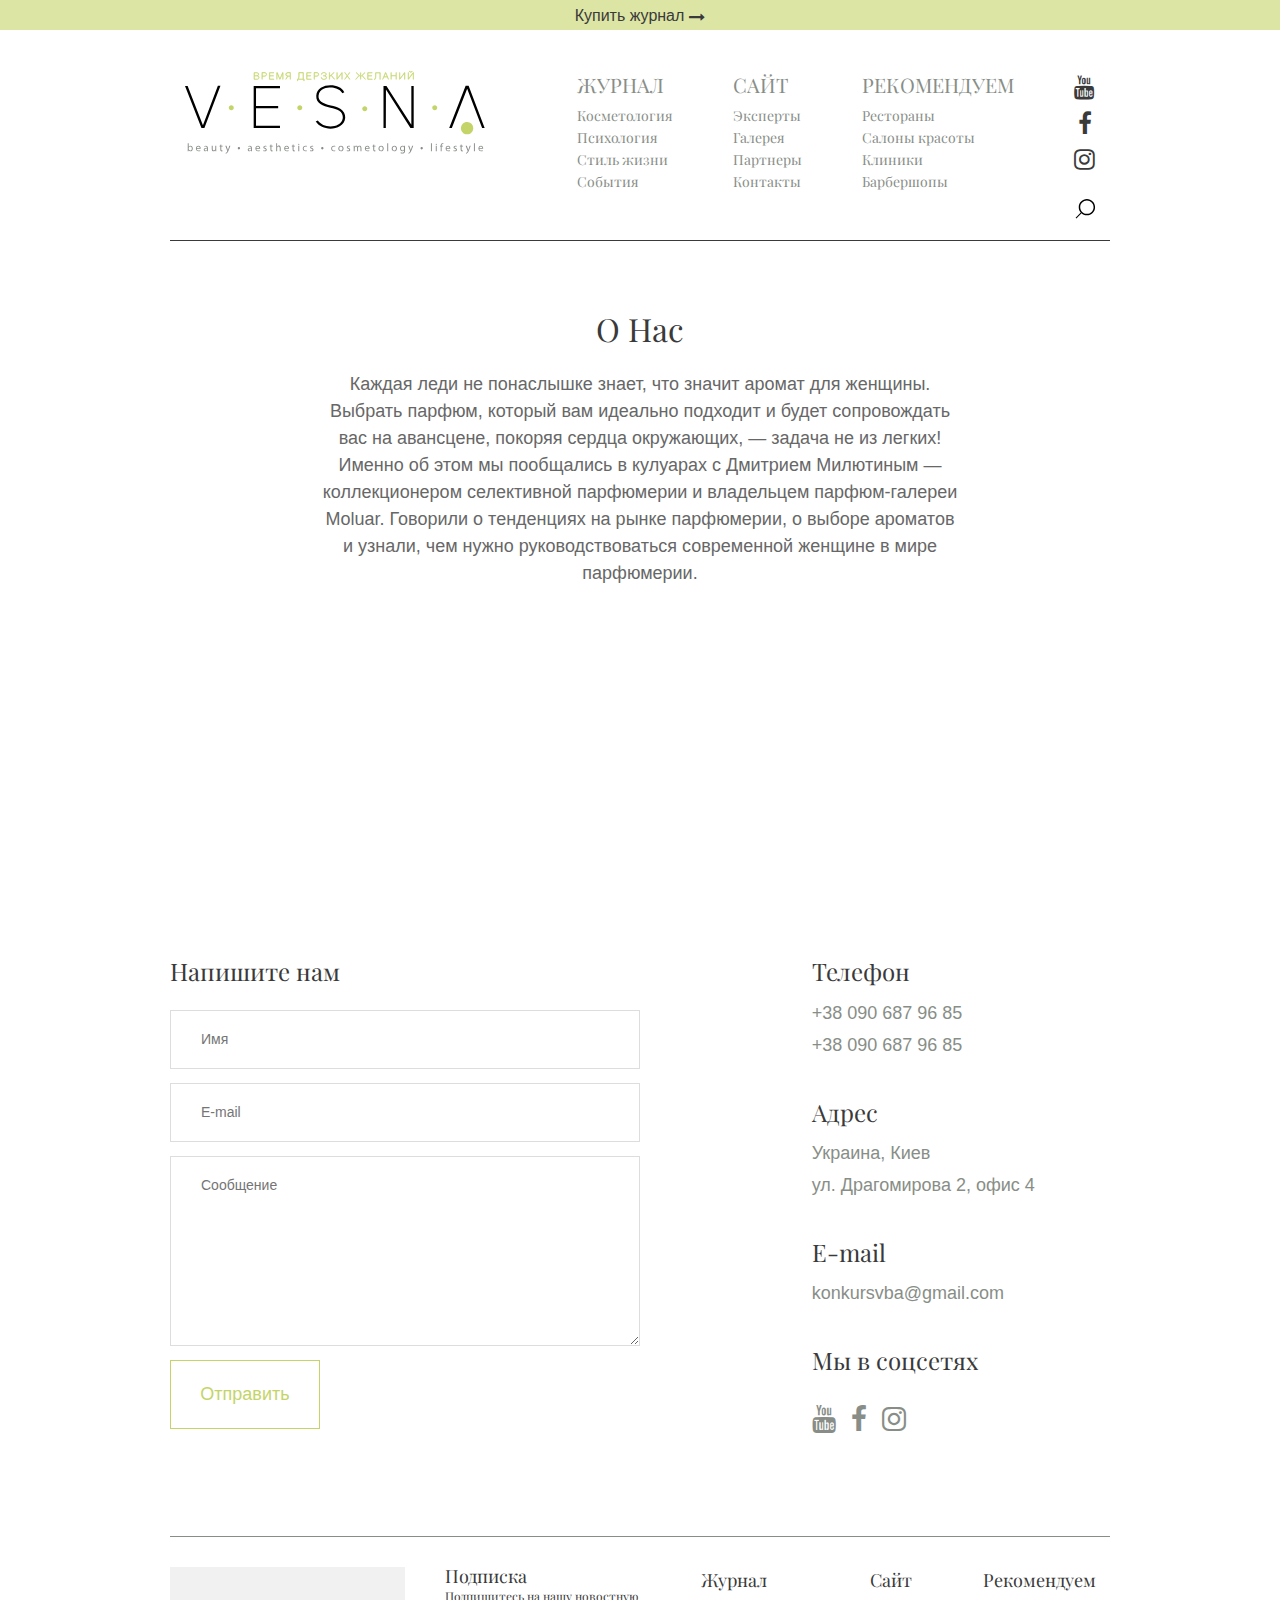
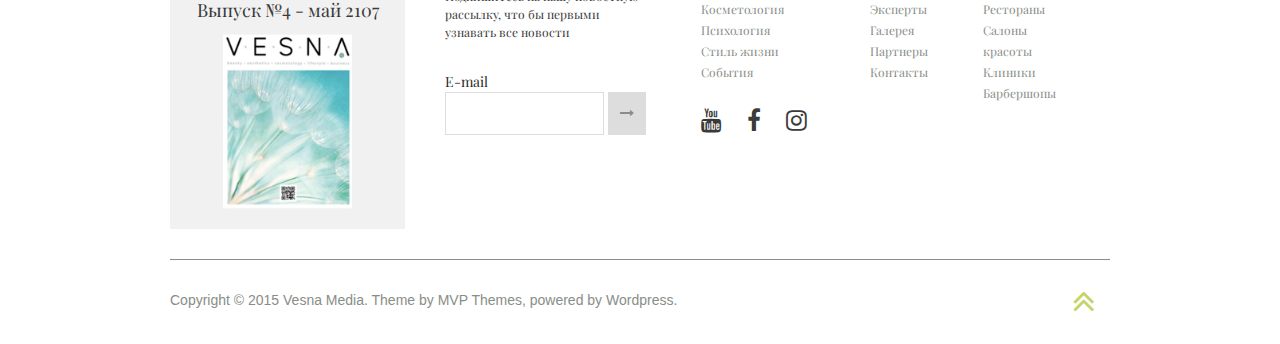
<file: contact.html>
<!DOCTYPE html>
<html xmlns="http://www.w3.org/1999/xhtml">
<head>
  <meta http-equiv="Content-Type" content="text/html; charset=utf-8" />
  <meta name="viewport" content="width=device-width, initial-scale=1">
  <title>Vesnamedia</title>
  <link rel="shortcut icon" href="img/logo.png" type="image/png">
  <meta name="author" content="" />
  <meta name="description" content="" />
  <meta name="keywords" content="" />
  <meta name="Resource-type" content="Document" />
  <link href="css/bootstrap.css" rel="stylesheet" type="text/css" />
  <link href="css/style.css" rel="stylesheet" type="text/css" />
  <link href="css/font-awesome.min.css" rel="stylesheet" type="text/css" />
</head>
<body class="">
  <div class="buy-journal-block">
    <a href="magazine.html" class="buy-journal-link">Купить журнал
      <i class="fa fa-long-arrow-right" aria-hidden="true"></i>
    </a>
  </div>
    <div class="container">
      <header class="mp-header row">
        <div class="col-md-5 header-brand">
          <a href="home.html"><img src="img/logo.svg" class="img-fluid header-brand-img" alt=""></a>
        </div>
        <div class="col-md-7 header-navigation">
          <ul class="header-navigation-journal">
            <li class="header-navigation-journal-item"><a href="magazine.html" class="header-navigation-journal-link">Журнал</a></li>
            <li class="header-navigation-journal-item"><a href="gallery-item.html" class="header-navigation-journal-link">Косметология</a></li>
            <li class="header-navigation-journal-item"><a href="magazine.html" class="header-navigation-journal-link">Психология</a></li>
            <li class="header-navigation-journal-item"><a href="gallery-item.html" class="header-navigation-journal-link">Стиль жизни</a></li>
            <li class="header-navigation-journal-item"><a href="contact.html" class="header-navigation-journal-link">События</a></li>
          </ul>
          <ul class="header-navigation-site">
            <li class="header-navigation-site-item"><a href="experts.html" class="header-navigation-site-link">САЙТ</a></li>
            <li class="header-navigation-site-item"><a href="experts.html" class="header-navigation-site-link">Эксперты</a></li>
            <li class="header-navigation-site-item"><a href="gallery.html" class="header-navigation-site-link">Галерея</a></li>
            <li class="header-navigation-site-item"><a href="partners.html" class="header-navigation-site-link">Партнеры</a></li>
            <li class="header-navigation-site-item"><a href="contact.html" class="header-navigation-site-link">Контакты</a></li>
          </ul>
          <ul class="header-navigation-recommended">
            <li class="header-navigation-recommended-item"><a href="recommended.html" class="header-navigation-recommended-link">РЕКОМЕНДУЕМ</a></li>
            <li class="header-navigation-recommended-item"><a href="single.html" class="header-navigation-recommended-link">Рестораны</a></li>
            <li class="header-navigation-recommended-item"><a href="posts.html" class="header-navigation-recommended-link">Салоны красоты</a></li>
            <li class="header-navigation-recommended-item"><a href="article.html" class="header-navigation-recommended-link">Клиники</a></li>
            <li class="header-navigation-recommended-item"><a href="recommended.html" class="header-navigation-recommended-link">Барбершопы</a></li>
          </ul>
          <ul class="header-navigation-socmedia">
            <li class="header-navigation-socmedia-item">
              <a href="#" class="header-navigation-socmedia-link">
                <i class="fa fa-youtube" aria-hidden="true"></i>
              </a>
            </li>
            <li class="header-navigation-socmedia-item">
              <a href="#" class="header-navigation-socmedia-link">
                <i class="fa fa-facebook" aria-hidden="true"></i>
              </a>
            </li>
            <li class="header-navigation-socmedia-item">
              <a href="#" class="header-navigation-socmedia-link">
                <i class="fa fa-instagram" aria-hidden="true"></i>
              </a>
            </li>
          </ul>
        </div>
        <div class="col-md-12 header-search-block">
          <form action="" class="col-md-12 header-search-form">
               <input id="header-search-item-id" class="form-control header-search-item" type="search" value="" placeholder="" id="header-search-input">
               <input class="header-search-reset" type="reset" value="">
          </form>
        </div>
        <!-- Mobile navigation -->
        <nav class="mobile-navigation-block">

          <div class="shops" >
            <div class="col-md-12 header-search-block-mob">
              <form action="" class="col-md-12 header-search-form-mob">
                   <input id="header-search-item-id-mob" class="form-control-mob header-search-item-mob" type="search" placeholder="Поиск" value="" id="header-search-input-mob">
                   <input class="header-search-reset-mob" type="reset" value=" ">
              </form>
            </div>
            <ul class="col-md-12 header-mob-navigation-block">
              <li class="header-mob-navigation-item">
                <a class="header-mob-navigation-link" href="home.html">Главная</a>
              </li>
              <li class="header-mob-navigation-item">
                <a class="header-mob-navigation-link" href="magazine.html">Журнал</a>
              </li>
              <li class="header-mob-navigation-item">
                <a class="header-mob-navigation-link" href="experts.html">Эксперты</a>
              </li>
              <li class="header-mob-navigation-item">
                <a class="header-mob-navigation-link" href="gallery.html">Галерея</a>
              </li>
              <li class="header-mob-navigation-item">
                <a class="header-mob-navigation-link" href="partners.html">Партнеры</a>
              </li>
              <li class="header-mob-navigation-item">
                <a class="header-mob-navigation-link" href="contact.html">Контакты</a>
              </li>
              <li class="header-mob-navigation-item">
                <a class="header-mob-navigation-link" href="recommended.html">Рекомендуем</a>
              </li>
            </ul>
            <ul class="col-md-12 header-mob-socmedia-block">
              <li class="header-mob-socmedia-item">
                <a href="#" class="header-mob-socmedia-link"><i class="fa fa-youtube" aria-hidden="true"></i>
                </a>
              </li>
              <li class="header-mob-socmedia-item">
                <a href="#" class="header-mob-socmedia-link"><i class="fa fa-facebook" aria-hidden="true"></i>
                </a>
              </li>
              <li class="header-mob-socmedia-item">
                <a href="#" class="header-mob-socmedia-link"><i class="fa fa-instagram" aria-hidden="true"></i>
                </a>
              </li>
            </ul>
          </div>
          <button class="toggle-menu-mob"></button>
        </nav>
        <!-- End mobile navigation -->
      </header>
      <main class="mp-contact row">
        <div class="col-md-12 contact-page-describtion">
          <h3 class="contact-page-describtion">О Нас</h3>
          <p class="contact-page-text">Каждая леди не понаслышке знает, что значит аромат для женщины. Выбрать парфюм, который вам идеально подходит и будет сопровождать вас на авансцене, покоряя сердца окружающих, — задача не из легких! Именно об этом мы пообщались в кулуарах с Дмитрием Милютиным — коллекционером селективной парфюмерии и владельцем парфюм-галереи Moluar. Говорили о тенденциях на рынке парфюмерии, о выборе ароматов и узнали, чем нужно руководствоваться современной женщине в мире парфюмерии.</p>
        </div>
        <div class="col-md-12 contact-page-map">
          <iframe width="100%" height="300" frameborder="0" style="border:0"
           src="https://www.google.com/maps/embed/v1/place?key=AIzaSyBgrXsG8X_Dgelnf_Zsal_i9OshVvoU7Bc&q=Space+Needle,Seattle+WA" allowfullscreen></iframe>
        </div>
        <div class="col-md-8 contact-page-form-block">
          <h3 class="contact-page-form-heading">Напишите нам</h3>
          <form action="" class="contact-page-form">
            <input type="text" class="contact-page-form-item" placeholder="Имя">
            <input type="email" class="contact-page-form-item" placeholder="E-mail">
            <textarea class="contact-page-form-item" placeholder="Сообщение"></textarea>
            <button type="submit" name="button" class="contact-page-form-submit">Отправить</button>
          </form>
        </div>
        <div class="col-md-4 contact-page-info">

          <h3 class="contact-page-info-heading">Телефон</h3>
          <a href="tel:+380906879685" class="contact-page-info-phone">+38 090 687 96 85</a>
          <a href="tel:+380906879685" class="contact-page-info-phone">+38 090 687 96 85</a>

          <h3 class="contact-page-info-heading">Адрес</h3>
          <p class="contact-page-info-adress">Украина, Киев</p>
          <p class="contact-page-info-adress">ул. Драгомирова 2, офис 4</p>

          <h3 class="contact-page-info-heading">E-mail</h3>
          <a href="mailto:konkursvba@gmail.com" class="contact-page-info-mail">konkursvba@gmail.com</a>

          <h3 class="contact-page-info-heading">Мы в соцсетях</h3>
          <ul class="contact-page-info-socmedia">
            <li class="contact-page-socmedia-item">
              <a href="#" class="contact-page-socmedia-link">
                <i class="fa fa-youtube" aria-hidden="true"></i>
              </a>
            </li>
            <li class="contact-page-socmedia-item">
              <a href="#" class="contact-page-socmedia-link">
                <i class="fa fa-facebook" aria-hidden="true"></i>
              </a>
            </li>
            <li class="contact-page-socmedia-item">
              <a href="#" class="contact-page-socmedia-link">
                <i class="fa fa-instagram" aria-hidden="true"></i>
              </a>
            </li>
          </ul>

        </div>
      </main>
      <footer class="mp-footer row">
        <div class="col-md-3 footer-journal-issue">
          <p class="footer-journal-issue-name">Выпуск №4 - май 2107</p>
          <img src="img/vesna-journal.png" class="img-fluid footer-journal-issue-img" alt="">
        </div>
        <div class="col-md-9 footer-navigation row">
          <div class="col-md-5 footer-subscribtion-block col-md-5">
            <h3 class="footer-subscribtion-name">Подписка</h3>
            <p class="footer-subscribtion-text">Подпишитесь на нашу новостную рассылку, что бы первыми узнавать все новости</p>
            <form class="footer-subscribtion-form" action="">
              <span class="subscribtion-form">E-mail</span>
              <input type="email" class="footer-subscribtion-field" placeholder="">
              <button type="submit" name="button" class="footer-subscribtion-btn"><i class="fa fa-long-arrow-right" aria-hidden="true"></i></button>
            </form>
          </div>
          <ul class="col-md-3 footer-navigation-journal">
            <li class="footer-navigation-journal-item"><a href="magazine.html">Журнал</a></li>
            <li class="footer-navigation-journal-item"><a href="gallery-item.html" class="footer-navigation-journal-link">Косметология</a></li>
            <li class="footer-navigation-journal-item"><a href="magazine.html" class="footer-navigation-journal-link">Психология</a></li>
            <li class="footer-navigation-journal-item"><a href="gallery-item.html" class="footer-navigation-journal-link">Стиль жизни</a></li>
            <li class="footer-navigation-journal-item"><a href="contact.html" class="footer-navigation-journal-link">События</a></li>
            <ul class="footer-navigation-socmedia">
              <li class="footer-navigation-socmedia-item">
                <a href="#" class="footer-navigation-socmedia-link">
                  <i class="fa fa-youtube" aria-hidden="true"></i>
                </a>
              </li>
              <li class="footer-navigation-socmedia-item">
                <a href="#" class="footer-navigation-socmedia-link">
                  <i class="fa fa-facebook" aria-hidden="true"></i>
                </a>
              </li>
              <li class="footer-navigation-socmedia-item">
                <a href="#" class="footer-navigation-socmedia-link">
                  <i class="fa fa-instagram" aria-hidden="true"></i>
                </a>
              </li>
            </ul>
          </ul>
          <ul class="col-md-2 footer-navigation-site">
            <li class="footer-navigation-site-item"><a href="experts.html">Сайт</a></li>
            <li class="footer-navigation-site-item"><a href="experts.html" class="footer-navigation-site-link">Эксперты</a></li>
            <li class="footer-navigation-site-item"><a href="gallery.html" class="footer-navigation-site-link">Галерея</a></li>
            <li class="footer-navigation-site-item"><a href="partners.html" class="footer-navigation-site-link">Партнеры</a></li>
            <li class="footer-navigation-site-item"><a href="contact.html" class="footer-navigation-site-link">Контакты</a></li>
          </ul>
          <ul class="col-md-2 footer-navigation-recommended">
            <li class="footer-navigation-recommended-item"><a href="recommended.html">Рекомендуем</a></li>
            <li class="footer-navigation-recommended-item"><a href="single.html" class="footer-navigation-recommended-link">Рестораны</a></li>
            <li class="footer-navigation-recommended-item"><a href="posts.html" class="footer-navigation-recommended-link">Салоны красоты</a></li>
            <li class="footer-navigation-recommended-item"><a href="article.html" class="footer-navigation-recommended-link">Клиники</a></li>
            <li class="footer-navigation-recommended-item"><a href="recommended.html" class="footer-navigation-recommended-link">Барбершопы</a></li>
          </ul>
        </div>
        <!-- mobile navigation footer -->
        <div class="col-md-12 footer-navigation-mob row">
          <ul class="col-md-8 footer-mob-navigation-block">
            <li class="footer-mob-navigation-item">
              <a class="footer-mob-navigation-link" href="home.html">Главная</a>
            </li>
            <li class="footer-mob-navigation-item">
              <a class="footer-mob-navigation-link" href="magazine.html">Журнал</a>
            </li>
            <li class="footer-mob-navigation-item">
              <a class="footer-mob-navigation-link" href="experts.html">Эксперты</a>
            </li>
            <li class="footer-mob-navigation-item">
              <a class="footer-mob-navigation-link" href="gallery.html">Галерея</a>
            </li>
            <li class="footer-mob-navigation-item">
              <a class="footer-mob-navigation-link" href="partners.html">Партнеры</a>
            </li>
            <li class="footer-mob-navigation-item">
              <a class="footer-mob-navigation-link" href="contact.html">Контакты</a>
            </li>
            <li class="footer-mob-navigation-item">
              <a class="footer-mob-navigation-link" href="recommended.html">Рекомендуем</a>
            </li>
          </ul>
          <ul class="col-md-4 footer-mob-socmedia-block">
            <li class="footer-mob-socmedia-item">
              <a href="#" class="footer-mob-socmedia-link"><i class="fa fa-youtube" aria-hidden="true"></i>
              </a>
            </li>
            <li class="footer-mob-socmedia-item">
              <a href="#" class="footer-mob-socmedia-link"><i class="fa fa-facebook" aria-hidden="true"></i>
              </a>
            </li>
            <li class="footer-mob-socmedia-item">
              <a href="#" class="footer-mob-socmedia-link"><i class="fa fa-instagram" aria-hidden="true"></i>
              </a>
            </li>
          </ul>
          <div class="col-md-12 footer-subscribtion-block col-md-5">
            <form class="footer-subscribtion-form" action="">
              <input type="email" class="footer-subscribtion-field" placeholder="Подписка на новости">
              <button type="submit" name="button" class="footer-subscribtion-btn">
                <i class="fa fa-long-arrow-right" aria-hidden="true"></i></button>
            </form>
          </div>
        </div>
        <!-- End mobile navigation footer -->
      </footer>
      <div class="row copyright-section">
        <div class="col-md-10 copyright-block">
          <p class="copyright-text">Copyright © 2015 Vesna Media. Theme by MVP Themes, powered by Wordpress.</p>
        </div>
        <div class="col-md-2 back-to-top-block">
          <a href="#" class="back-to-top-link">
            <i class="fa fa-angle-double-up" aria-hidden="true"></i>
          </a>
        </div>
      </div>
    </div>
    <script src="js/jquery-3.2.1.min.js"></script>
    <script src="js/tether.min.js"></script>
    <script src="js/bootstrap.js"></script>
    <script src="js/custom.js"></script>
</body>

</html>
</file>
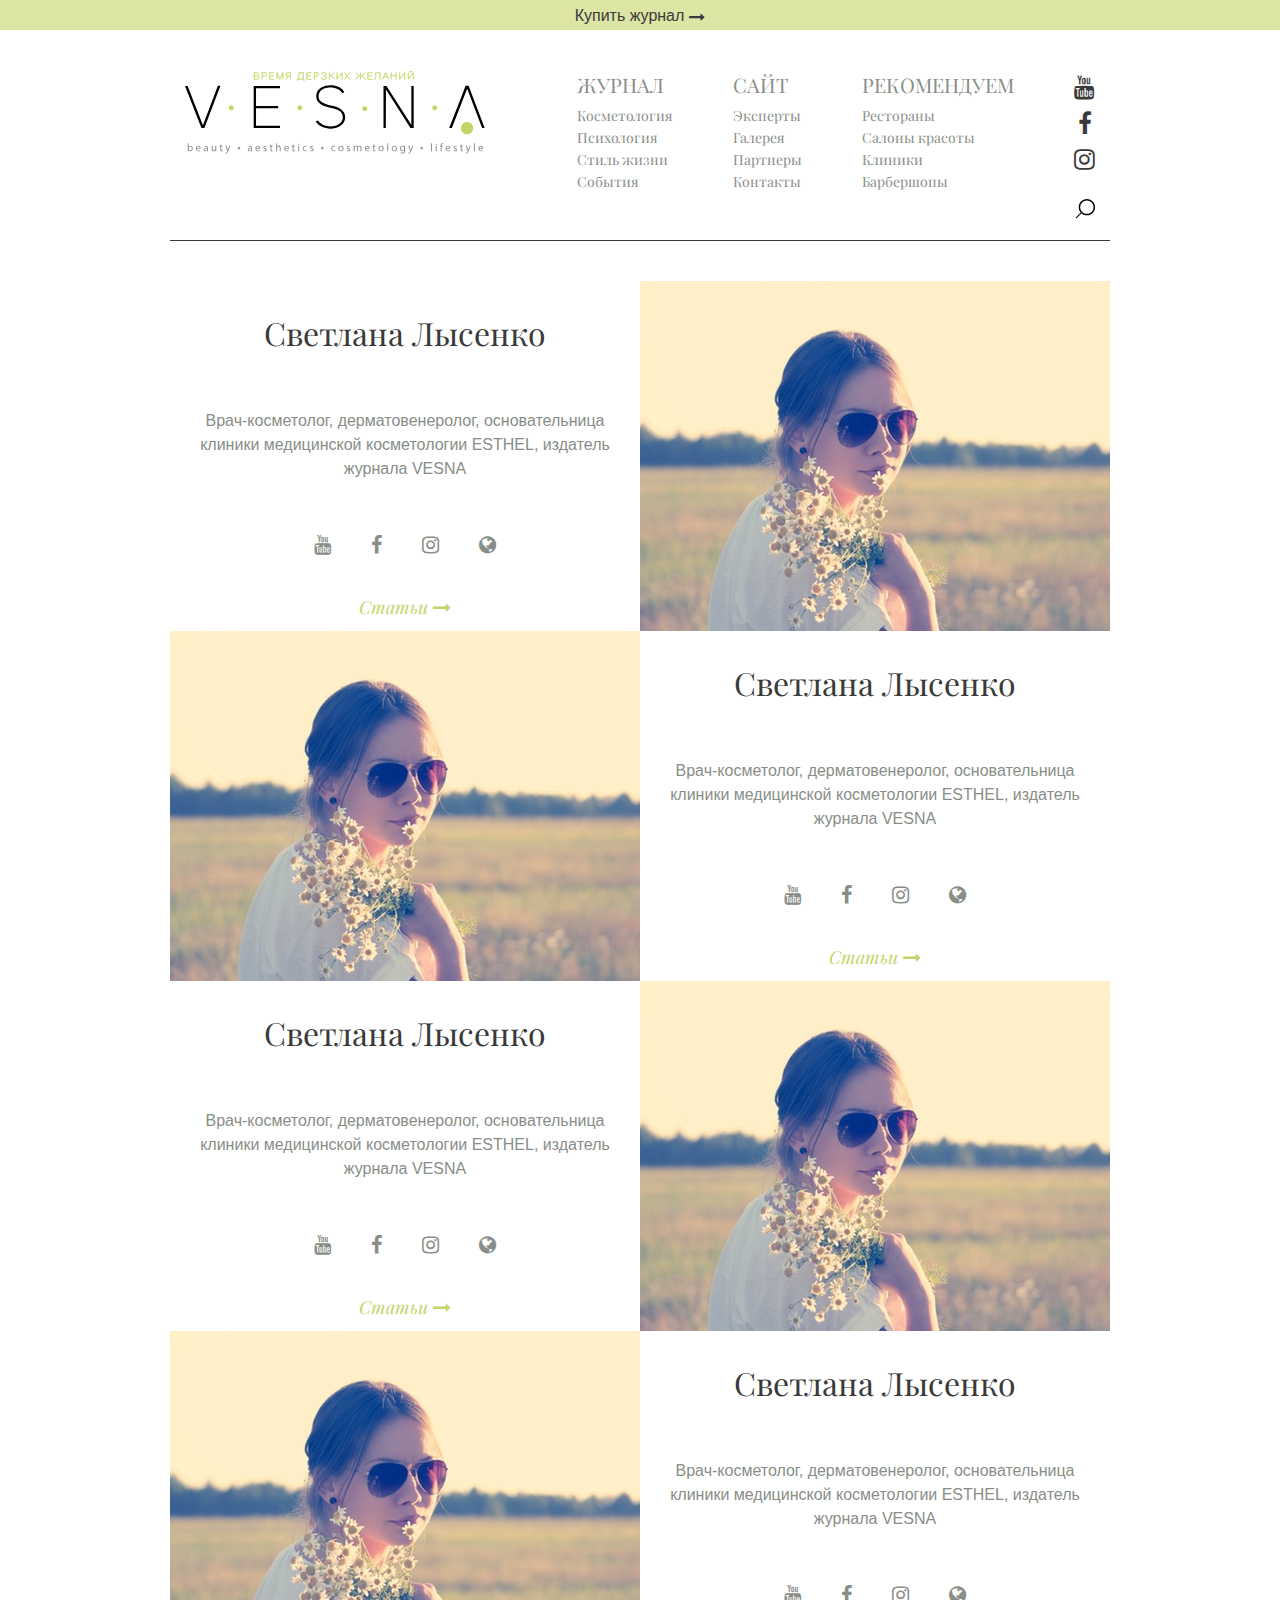
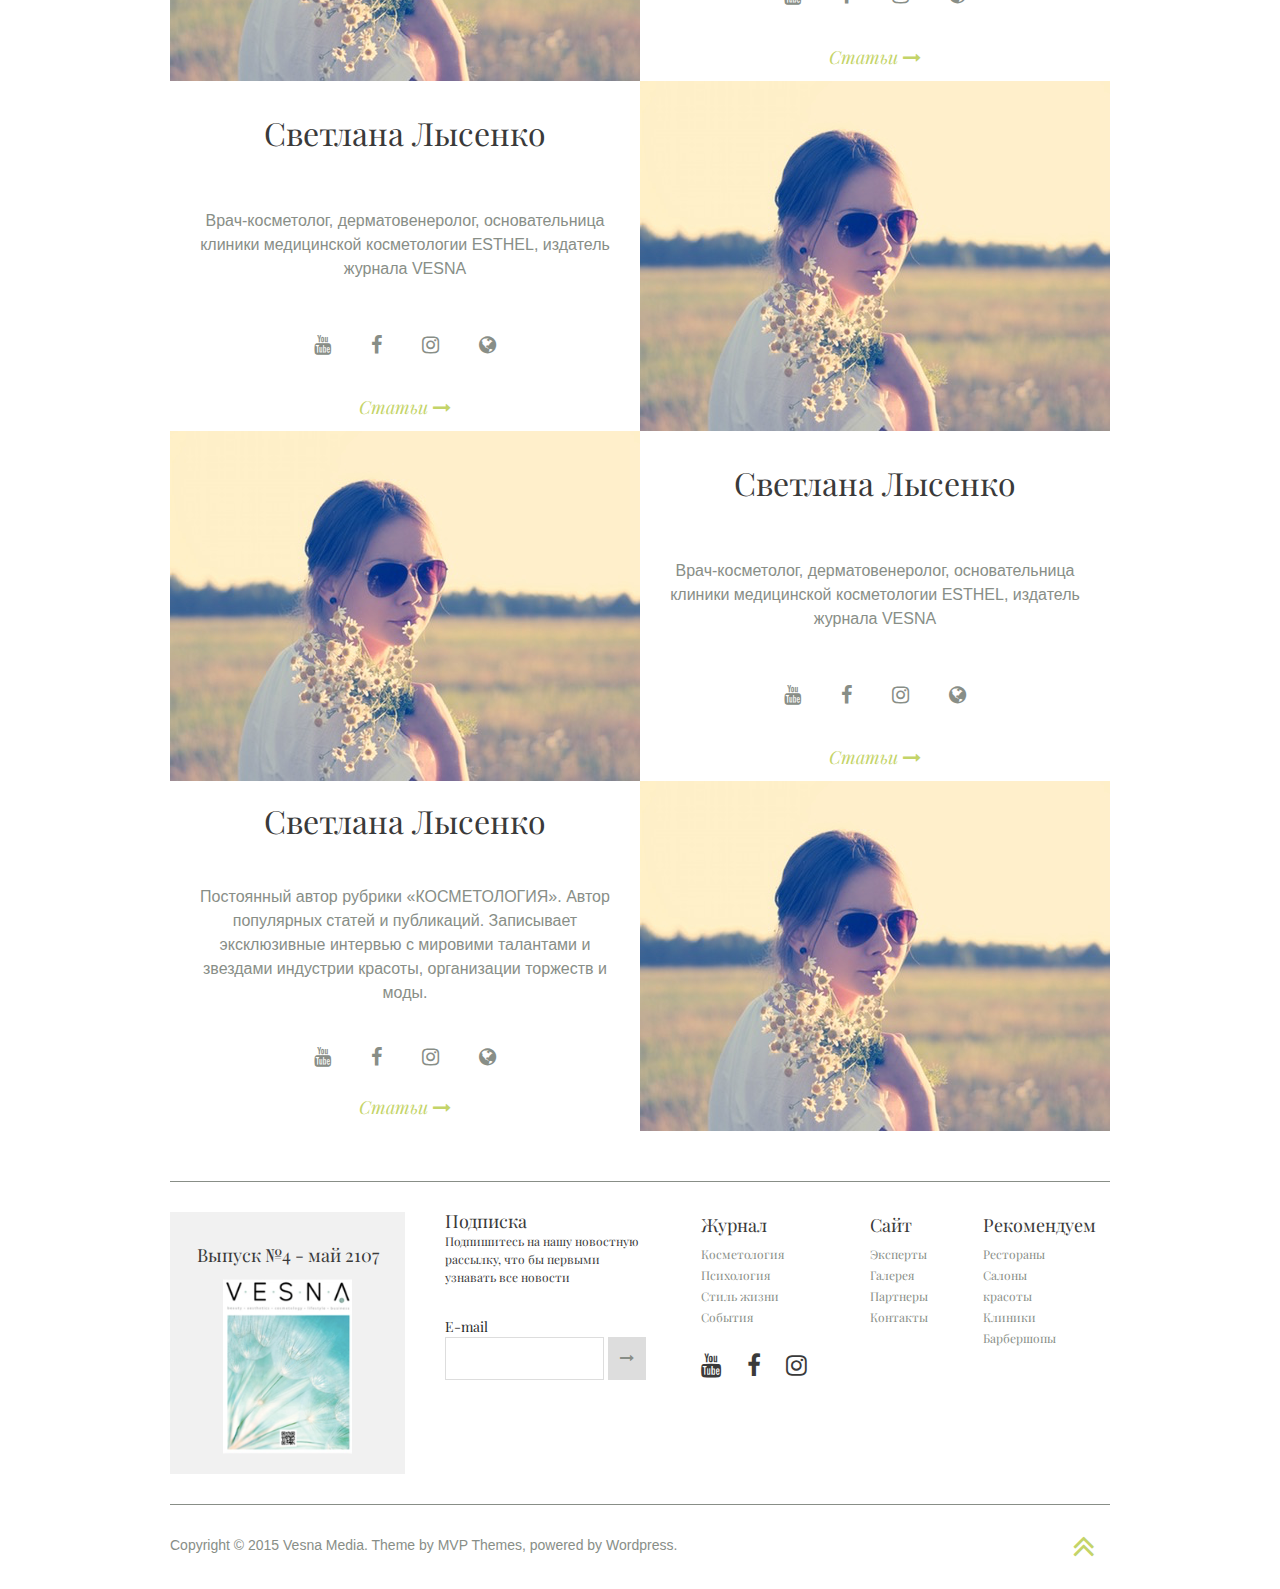
<file: experts.html>
<!DOCTYPE html>
<html xmlns="http://www.w3.org/1999/xhtml">
<head>
  <meta http-equiv="Content-Type" content="text/html; charset=utf-8" />
  <meta name="viewport" content="width=device-width, initial-scale=1">
  <title>Vesnamedia</title>
  <link rel="shortcut icon" href="img/logo.png" type="image/png">
  <meta name="author" content="" />
  <meta name="description" content="" />
  <meta name="keywords" content="" />
  <meta name="Resource-type" content="Document" />
  <link href="css/bootstrap.css" rel="stylesheet" type="text/css" />
  <link href="css/style.css" rel="stylesheet" type="text/css" />
  <link href="css/font-awesome.min.css" rel="stylesheet" type="text/css" />
</head>
<body class="">
    <div class="buy-journal-block">
      <a href="magazine.html" class="buy-journal-link">Купить журнал
        <i class="fa fa-long-arrow-right" aria-hidden="true"></i>
      </a>
    </div>
    <div class="container">
      <header class="mp-header row">
        <div class="col-md-5 header-brand">
          <a href="home.html"><img src="img/logo.svg" class="img-fluid header-brand-img" alt=""></a>
        </div>
        <div class="col-md-7 header-navigation">
          <ul class="header-navigation-journal">
            <li class="header-navigation-journal-item"><a href="magazine.html" class="header-navigation-journal-link">Журнал</a></li>
            <li class="header-navigation-journal-item"><a href="gallery-item.html" class="header-navigation-journal-link">Косметология</a></li>
            <li class="header-navigation-journal-item"><a href="magazine.html" class="header-navigation-journal-link">Психология</a></li>
            <li class="header-navigation-journal-item"><a href="gallery-item.html" class="header-navigation-journal-link">Стиль жизни</a></li>
            <li class="header-navigation-journal-item"><a href="contact.html" class="header-navigation-journal-link">События</a></li>
          </ul>
          <ul class="header-navigation-site">
            <li class="header-navigation-site-item"><a href="experts.html" class="header-navigation-site-link">САЙТ</a></li>
            <li class="header-navigation-site-item"><a href="experts.html" class="header-navigation-site-link">Эксперты</a></li>
            <li class="header-navigation-site-item"><a href="gallery.html" class="header-navigation-site-link">Галерея</a></li>
            <li class="header-navigation-site-item"><a href="partners.html" class="header-navigation-site-link">Партнеры</a></li>
            <li class="header-navigation-site-item"><a href="contact.html" class="header-navigation-site-link">Контакты</a></li>
          </ul>
          <ul class="header-navigation-recommended">
            <li class="header-navigation-recommended-item"><a href="recommended.html" class="header-navigation-recommended-link">РЕКОМЕНДУЕМ</a></li>
            <li class="header-navigation-recommended-item"><a href="single.html" class="header-navigation-recommended-link">Рестораны</a></li>
            <li class="header-navigation-recommended-item"><a href="posts.html" class="header-navigation-recommended-link">Салоны красоты</a></li>
            <li class="header-navigation-recommended-item"><a href="article.html" class="header-navigation-recommended-link">Клиники</a></li>
            <li class="header-navigation-recommended-item"><a href="recommended.html" class="header-navigation-recommended-link">Барбершопы</a></li>
          </ul>
          <ul class="header-navigation-socmedia">
            <li class="header-navigation-socmedia-item">
              <a href="#" class="header-navigation-socmedia-link">
                <i class="fa fa-youtube" aria-hidden="true"></i>
              </a>
            </li>
            <li class="header-navigation-socmedia-item">
              <a href="#" class="header-navigation-socmedia-link">
                <i class="fa fa-facebook" aria-hidden="true"></i>
              </a>
            </li>
            <li class="header-navigation-socmedia-item">
              <a href="#" class="header-navigation-socmedia-link">
                <i class="fa fa-instagram" aria-hidden="true"></i>
              </a>
            </li>
          </ul>
        </div>
        <div class="col-md-12 header-search-block">
          <form action="" class="col-md-12 header-search-form">
               <input id="header-search-item-id" class="form-control header-search-item" type="search" value="" placeholder="" id="header-search-input">
               <input class="header-search-reset" type="reset" value="">
          </form>
        </div>
        <!-- Mobile navigation -->
        <nav class="mobile-navigation-block">

          <div class="shops" >
            <div class="col-md-12 header-search-block-mob">
              <form action="" class="col-md-12 header-search-form-mob">
                   <input id="header-search-item-id-mob" class="form-control-mob header-search-item-mob" type="search" placeholder="Поиск" value="" id="header-search-input-mob">
                   <input class="header-search-reset-mob" type="reset" value=" ">
              </form>
            </div>
            <ul class="col-md-12 header-mob-navigation-block">
              <li class="header-mob-navigation-item">
                <a class="header-mob-navigation-link" href="home.html">Главная</a>
              </li>
              <li class="header-mob-navigation-item">
                <a class="header-mob-navigation-link" href="magazine.html">Журнал</a>
              </li>
              <li class="header-mob-navigation-item">
                <a class="header-mob-navigation-link" href="experts.html">Эксперты</a>
              </li>
              <li class="header-mob-navigation-item">
                <a class="header-mob-navigation-link" href="gallery.html">Галерея</a>
              </li>
              <li class="header-mob-navigation-item">
                <a class="header-mob-navigation-link" href="partners.html">Партнеры</a>
              </li>
              <li class="header-mob-navigation-item">
                <a class="header-mob-navigation-link" href="contact.html">Контакты</a>
              </li>
              <li class="header-mob-navigation-item">
                <a class="header-mob-navigation-link" href="recommended.html">Рекомендуем</a>
              </li>
            </ul>
            <ul class="col-md-12 header-mob-socmedia-block">
              <li class="header-mob-socmedia-item">
                <a href="#" class="header-mob-socmedia-link"><i class="fa fa-youtube" aria-hidden="true"></i>
                </a>
              </li>
              <li class="header-mob-socmedia-item">
                <a href="#" class="header-mob-socmedia-link"><i class="fa fa-facebook" aria-hidden="true"></i>
                </a>
              </li>
              <li class="header-mob-socmedia-item">
                <a href="#" class="header-mob-socmedia-link"><i class="fa fa-instagram" aria-hidden="true"></i>
                </a>
              </li>
            </ul>
          </div>
          <button class="toggle-menu-mob"></button>
        </nav>
        <!-- End mobile navigation -->
      </header>
      <main class="mp-experts">

        <div class="chess-grid-block row">
          <div class="col-md-6 chess-grid-illustration">
            <a href="single.html" class="chess-grid-content-link"><img src="img/expert-1.png" class="img-fluid chess-grid-image" alt=""></a>
          </div>
          <div class="col-md-6 chess-grid-description">
            <a href="single.html" class="chess-grid-content-link"><h3 class="chess-grid-heading">Светлана Лысенко</h3></a>
            <a href="single.html" class="chess-grid-content-link"><p class="chess-grid-text">Врач-косметолог, дерматовенеролог, основательница клиники
              медицинской косметологии ESTHEL, издатель журнала VESNA</p></a>
               <ul class="chess-grid-socmedia">
                 <li class="chess-grid-socmedia-item">
                   <a href="#" class="chess-grid-socmedia-link">
                     <i class="fa fa-youtube" aria-hidden="true"></i>
                   </a>
                 </li>
                 <li class="chess-grid-socmedia-item">
                   <a href="#" class="chess-grid-socmedia-link">
                     <i class="fa fa-facebook" aria-hidden="true"></i>
                   </a>
                 </li>
                 <li class="chess-grid-socmedia-item">
                   <a href="#" class="chess-grid-socmedia-link">
                     <i class="fa fa-instagram" aria-hidden="true"></i>
                   </a>
                 </li>
                 <li class="chess-grid-socmedia-item">
                   <a href="#" class="chess-grid-socmedia-link">
                     <i class="fa fa-globe" aria-hidden="true"></i>
                   </a>
                 </li>
               </ul>
            <a href="posts-experts.html" class="chess-grid-link">Статьи <i class="fa fa-long-arrow-right" aria-hidden="true"></i></a>
          </div>
        </div>
        <div class="chess-grid-block row">
          <div class="col-md-6 chess-grid-illustration">
            <a href="single.html" class="chess-grid-content-link"><img src="img/expert-1.png" class="img-fluid chess-grid-image" alt=""></a>
          </div>
          <div class="col-md-6 chess-grid-description">
            <a href="single.html" class="chess-grid-content-link"><h3 class="chess-grid-heading">Светлана Лысенко</h3></a>
            <a href="single.html" class="chess-grid-content-link"><p class="chess-grid-text">Врач-косметолог, дерматовенеролог, основательница клиники
              медицинской косметологии ESTHEL, издатель журнала VESNA</p></a>
              <ul class="chess-grid-socmedia">
                <li class="chess-grid-socmedia-item">
                  <a href="#" class="chess-grid-socmedia-link">
                    <i class="fa fa-youtube" aria-hidden="true"></i>
                  </a>
                </li>
                <li class="chess-grid-socmedia-item">
                  <a href="#" class="chess-grid-socmedia-link">
                    <i class="fa fa-facebook" aria-hidden="true"></i>
                  </a>
                </li>
                <li class="chess-grid-socmedia-item">
                  <a href="#" class="chess-grid-socmedia-link">
                    <i class="fa fa-instagram" aria-hidden="true"></i>
                  </a>
                </li>
                <li class="chess-grid-socmedia-item">
                  <a href="#" class="chess-grid-socmedia-link">
                    <i class="fa fa-globe" aria-hidden="true"></i>
                  </a>
                </li>
              </ul>
            <a href="posts-experts.html" class="chess-grid-link">Статьи <i class="fa fa-long-arrow-right" aria-hidden="true"></i></a>
          </div>
        </div>
        <div class="chess-grid-block row">
          <div class="col-md-6 chess-grid-illustration">
            <a href="single.html" class="chess-grid-content-link"><img src="img/expert-1.png" class="img-fluid chess-grid-image" alt=""></a>
          </div>
          <div class="col-md-6 chess-grid-description">
            <a href="single.html" class="chess-grid-content-link"><h3 class="chess-grid-heading">Светлана Лысенко</h3></a>
            <a href="single.html" class="chess-grid-content-link"><p class="chess-grid-text">Врач-косметолог, дерматовенеролог, основательница клиники
              медицинской косметологии ESTHEL, издатель журнала VESNA</p></a>
              <ul class="chess-grid-socmedia">
                <li class="chess-grid-socmedia-item">
                  <a href="#" class="chess-grid-socmedia-link">
                    <i class="fa fa-youtube" aria-hidden="true"></i>
                  </a>
                </li>
                <li class="chess-grid-socmedia-item">
                  <a href="#" class="chess-grid-socmedia-link">
                    <i class="fa fa-facebook" aria-hidden="true"></i>
                  </a>
                </li>
                <li class="chess-grid-socmedia-item">
                  <a href="#" class="chess-grid-socmedia-link">
                    <i class="fa fa-instagram" aria-hidden="true"></i>
                  </a>
                </li>
                <li class="chess-grid-socmedia-item">
                  <a href="#" class="chess-grid-socmedia-link">
                    <i class="fa fa-globe" aria-hidden="true"></i>
                  </a>
                </li>
              </ul>
            <a href="posts-experts.html" class="chess-grid-link">Статьи <i class="fa fa-long-arrow-right" aria-hidden="true"></i></a>
          </div>
        </div>
        <div class="chess-grid-block row">
          <div class="col-md-6 chess-grid-illustration">
            <a href="single.html" class="chess-grid-content-link"><img src="img/expert-1.png" class="img-fluid chess-grid-image" alt=""></a>
          </div>
          <div class="col-md-6 chess-grid-description">
            <a href="single.html" class="chess-grid-content-link"><h3 class="chess-grid-heading">Светлана Лысенко</h3></a>
            <a href="single.html" class="chess-grid-content-link"><p class="chess-grid-text">Врач-косметолог, дерматовенеролог, основательница клиники
              медицинской косметологии ESTHEL, издатель журнала VESNA</p></a>
              <ul class="chess-grid-socmedia">
                <li class="chess-grid-socmedia-item">
                  <a href="#" class="chess-grid-socmedia-link">
                    <i class="fa fa-youtube" aria-hidden="true"></i>
                  </a>
                </li>
                <li class="chess-grid-socmedia-item">
                  <a href="#" class="chess-grid-socmedia-link">
                    <i class="fa fa-facebook" aria-hidden="true"></i>
                  </a>
                </li>
                <li class="chess-grid-socmedia-item">
                  <a href="#" class="chess-grid-socmedia-link">
                    <i class="fa fa-instagram" aria-hidden="true"></i>
                  </a>
                </li>
                <li class="chess-grid-socmedia-item">
                  <a href="#" class="chess-grid-socmedia-link">
                    <i class="fa fa-globe" aria-hidden="true"></i>
                  </a>
                </li>
              </ul>
            <a href="posts-experts.html" class="chess-grid-link">Статьи <i class="fa fa-long-arrow-right" aria-hidden="true"></i></a>
          </div>
        </div>
        <div class="chess-grid-block row">
          <div class="col-md-6 chess-grid-illustration">
            <a href="single.html" class="chess-grid-content-link"><img src="img/expert-1.png" class="img-fluid chess-grid-image" alt=""></a>
          </div>
          <div class="col-md-6 chess-grid-description">
            <a href="single.html" class="chess-grid-content-link"><h3 class="chess-grid-heading">Светлана Лысенко</h3></a>
            <a href="single.html" class="chess-grid-content-link"><p class="chess-grid-text">Врач-косметолог, дерматовенеролог, основательница клиники
              медицинской косметологии ESTHEL, издатель журнала VESNA</p></a>
              <ul class="chess-grid-socmedia">
                <li class="chess-grid-socmedia-item">
                  <a href="#" class="chess-grid-socmedia-link">
                    <i class="fa fa-youtube" aria-hidden="true"></i>
                  </a>
                </li>
                <li class="chess-grid-socmedia-item">
                  <a href="#" class="chess-grid-socmedia-link">
                    <i class="fa fa-facebook" aria-hidden="true"></i>
                  </a>
                </li>
                <li class="chess-grid-socmedia-item">
                  <a href="#" class="chess-grid-socmedia-link">
                    <i class="fa fa-instagram" aria-hidden="true"></i>
                  </a>
                </li>
                <li class="chess-grid-socmedia-item">
                  <a href="#" class="chess-grid-socmedia-link">
                    <i class="fa fa-globe" aria-hidden="true"></i>
                  </a>
                </li>
              </ul>
            <a href="posts-experts.html" class="chess-grid-link">Статьи <i class="fa fa-long-arrow-right" aria-hidden="true"></i></a>
          </div>
        </div>
        <div class="chess-grid-block row">
          <div class="col-md-6 chess-grid-illustration">
            <a href="single.html" class="chess-grid-content-link"><img src="img/expert-1.png" class="img-fluid chess-grid-image" alt=""></a>
          </div>
          <div class="col-md-6 chess-grid-description">
            <a href="single.html" class="chess-grid-content-link"><h3 class="chess-grid-heading">Светлана Лысенко</h3></a>
            <a href="single.html" class="chess-grid-content-link"><p class="chess-grid-text">Врач-косметолог, дерматовенеролог, основательница клиники
              медицинской косметологии ESTHEL, издатель журнала VESNA</p></a>
              <ul class="chess-grid-socmedia">
                <li class="chess-grid-socmedia-item">
                  <a href="#" class="chess-grid-socmedia-link">
                    <i class="fa fa-youtube" aria-hidden="true"></i>
                  </a>
                </li>
                <li class="chess-grid-socmedia-item">
                  <a href="#" class="chess-grid-socmedia-link">
                    <i class="fa fa-facebook" aria-hidden="true"></i>
                  </a>
                </li>
                <li class="chess-grid-socmedia-item">
                  <a href="#" class="chess-grid-socmedia-link">
                    <i class="fa fa-instagram" aria-hidden="true"></i>
                  </a>
                </li>
                <li class="chess-grid-socmedia-item">
                  <a href="#" class="chess-grid-socmedia-link">
                    <i class="fa fa-globe" aria-hidden="true"></i>
                  </a>
                </li>
              </ul>
            <a href="posts-experts.html" class="chess-grid-link">Статьи <i class="fa fa-long-arrow-right" aria-hidden="true"></i></a>
          </div>
        </div>
        <div class="chess-grid-block row">
          <div class="col-md-6 chess-grid-illustration">
            <a href="single.html" class="chess-grid-content-link"><img src="img/expert-1.png" class="img-fluid chess-grid-image" alt=""></a>
          </div>
          <div class="col-md-6 chess-grid-description">
            <a href="single.html" class="chess-grid-content-link"><h3 class="chess-grid-heading">Светлана Лысенко</h3></a>
            <a href="single.html" class="chess-grid-content-link"><p class="chess-grid-text">Постоянный автор рубрики «КОСМЕТОЛОГИЯ».
              Автор популярных статей и публикаций. Записывает эксклюзивные интервью с мировими талантами и звездами индустрии красоты,
              организации торжеств и моды.</p></a>
              <ul class="chess-grid-socmedia">
                <li class="chess-grid-socmedia-item">
                  <a href="#" class="chess-grid-socmedia-link">
                    <i class="fa fa-youtube" aria-hidden="true"></i>
                  </a>
                </li>
                <li class="chess-grid-socmedia-item">
                  <a href="#" class="chess-grid-socmedia-link">
                    <i class="fa fa-facebook" aria-hidden="true"></i>
                  </a>
                </li>
                <li class="chess-grid-socmedia-item">
                  <a href="#" class="chess-grid-socmedia-link">
                    <i class="fa fa-instagram" aria-hidden="true"></i>
                  </a>
                </li>
                <li class="chess-grid-socmedia-item">
                  <a href="#" class="chess-grid-socmedia-link">
                    <i class="fa fa-globe" aria-hidden="true"></i>
                  </a>
                </li>
              </ul>
            <a href="posts-experts.html" class="chess-grid-link">Статьи <i class="fa fa-long-arrow-right" aria-hidden="true"></i></a>
          </div>
        </div>
      </main>
      <footer class="mp-footer row">
        <div class="col-md-3 footer-journal-issue">
          <p class="footer-journal-issue-name">Выпуск №4 - май 2107</p>
          <img src="img/vesna-journal.png" class="img-fluid footer-journal-issue-img" alt="">
        </div>
        <div class="col-md-9 footer-navigation row">
          <div class="col-md-5 footer-subscribtion-block col-md-5">
            <h3 class="footer-subscribtion-name">Подписка</h3>
            <p class="footer-subscribtion-text">Подпишитесь на нашу новостную рассылку, что бы первыми узнавать все новости</p>
            <form class="footer-subscribtion-form" action="">
              <span class="subscribtion-form">E-mail</span>
              <input type="email" class="footer-subscribtion-field" placeholder="">
              <button type="submit" name="button" class="footer-subscribtion-btn"><i class="fa fa-long-arrow-right" aria-hidden="true"></i></button>
            </form>
          </div>
          <ul class="col-md-3 footer-navigation-journal">
            <li class="footer-navigation-journal-item"><a href="magazine.html">Журнал</a></li>
            <li class="footer-navigation-journal-item"><a href="gallery-item.html" class="footer-navigation-journal-link">Косметология</a></li>
            <li class="footer-navigation-journal-item"><a href="magazine.html" class="footer-navigation-journal-link">Психология</a></li>
            <li class="footer-navigation-journal-item"><a href="gallery-item.html" class="footer-navigation-journal-link">Стиль жизни</a></li>
            <li class="footer-navigation-journal-item"><a href="contact.html" class="footer-navigation-journal-link">События</a></li>
            <ul class="footer-navigation-socmedia">
              <li class="footer-navigation-socmedia-item">
                <a href="#" class="footer-navigation-socmedia-link">
                  <i class="fa fa-youtube" aria-hidden="true"></i>
                </a>
              </li>
              <li class="footer-navigation-socmedia-item">
                <a href="#" class="footer-navigation-socmedia-link">
                  <i class="fa fa-facebook" aria-hidden="true"></i>
                </a>
              </li>
              <li class="footer-navigation-socmedia-item">
                <a href="#" class="footer-navigation-socmedia-link">
                  <i class="fa fa-instagram" aria-hidden="true"></i>
                </a>
              </li>
            </ul>
          </ul>
          <ul class="col-md-2 footer-navigation-site">
            <li class="footer-navigation-site-item"><a href="experts.html">Сайт</a></li>
            <li class="footer-navigation-site-item"><a href="experts.html" class="footer-navigation-site-link">Эксперты</a></li>
            <li class="footer-navigation-site-item"><a href="gallery.html" class="footer-navigation-site-link">Галерея</a></li>
            <li class="footer-navigation-site-item"><a href="partners.html" class="footer-navigation-site-link">Партнеры</a></li>
            <li class="footer-navigation-site-item"><a href="contact.html" class="footer-navigation-site-link">Контакты</a></li>
          </ul>
          <ul class="col-md-2 footer-navigation-recommended">
            <li class="footer-navigation-recommended-item"><a href="recommended.html">Рекомендуем</a></li>
            <li class="footer-navigation-recommended-item"><a href="single.html" class="footer-navigation-recommended-link">Рестораны</a></li>
            <li class="footer-navigation-recommended-item"><a href="posts.html" class="footer-navigation-recommended-link">Салоны красоты</a></li>
            <li class="footer-navigation-recommended-item"><a href="article.html" class="footer-navigation-recommended-link">Клиники</a></li>
            <li class="footer-navigation-recommended-item"><a href="recommended.html" class="footer-navigation-recommended-link">Барбершопы</a></li>
          </ul>
        </div>
        <!-- mobile navigation footer -->
        <div class="col-md-12 footer-navigation-mob row">
          <ul class="col-md-8 footer-mob-navigation-block">
            <li class="footer-mob-navigation-item">
              <a class="footer-mob-navigation-link" href="home.html">Главная</a>
            </li>
            <li class="footer-mob-navigation-item">
              <a class="footer-mob-navigation-link" href="magazine.html">Журнал</a>
            </li>
            <li class="footer-mob-navigation-item">
              <a class="footer-mob-navigation-link" href="experts.html">Эксперты</a>
            </li>
            <li class="footer-mob-navigation-item">
              <a class="footer-mob-navigation-link" href="gallery.html">Галерея</a>
            </li>
            <li class="footer-mob-navigation-item">
              <a class="footer-mob-navigation-link" href="partners.html">Партнеры</a>
            </li>
            <li class="footer-mob-navigation-item">
              <a class="footer-mob-navigation-link" href="contact.html">Контакты</a>
            </li>
            <li class="footer-mob-navigation-item">
              <a class="footer-mob-navigation-link" href="recommended.html">Рекомендуем</a>
            </li>
          </ul>
          <ul class="col-md-4 footer-mob-socmedia-block">
            <li class="footer-mob-socmedia-item">
              <a href="#" class="footer-mob-socmedia-link"><i class="fa fa-youtube" aria-hidden="true"></i>
              </a>
            </li>
            <li class="footer-mob-socmedia-item">
              <a href="#" class="footer-mob-socmedia-link"><i class="fa fa-facebook" aria-hidden="true"></i>
              </a>
            </li>
            <li class="footer-mob-socmedia-item">
              <a href="#" class="footer-mob-socmedia-link"><i class="fa fa-instagram" aria-hidden="true"></i>
              </a>
            </li>
          </ul>
          <div class="col-md-12 footer-subscribtion-block col-md-5">
            <form class="footer-subscribtion-form" action="">
              <input type="email" class="footer-subscribtion-field" placeholder="Подписка на новости">
              <button type="submit" name="button" class="footer-subscribtion-btn">
                <i class="fa fa-long-arrow-right" aria-hidden="true"></i></button>
            </form>
          </div>
        </div>
        <!-- End mobile navigation footer -->
      </footer>
      <div class="row copyright-section">
        <div class="col-md-10 copyright-block">
          <p class="copyright-text">Copyright © 2015 Vesna Media. Theme by MVP Themes, powered by Wordpress.</p>
        </div>
        <div class="col-md-2 back-to-top-block">
          <a href="#" class="back-to-top-link">
            <i class="fa fa-angle-double-up" aria-hidden="true"></i>
          </a>
        </div>
      </div>
    </div>
    <script src="js/jquery-3.2.1.min.js"></script>
    <script src="js/tether.min.js"></script>
    <script src="js/bootstrap.js"></script>
    <script src="js/custom.js"></script>
</body>

</html>
</file>
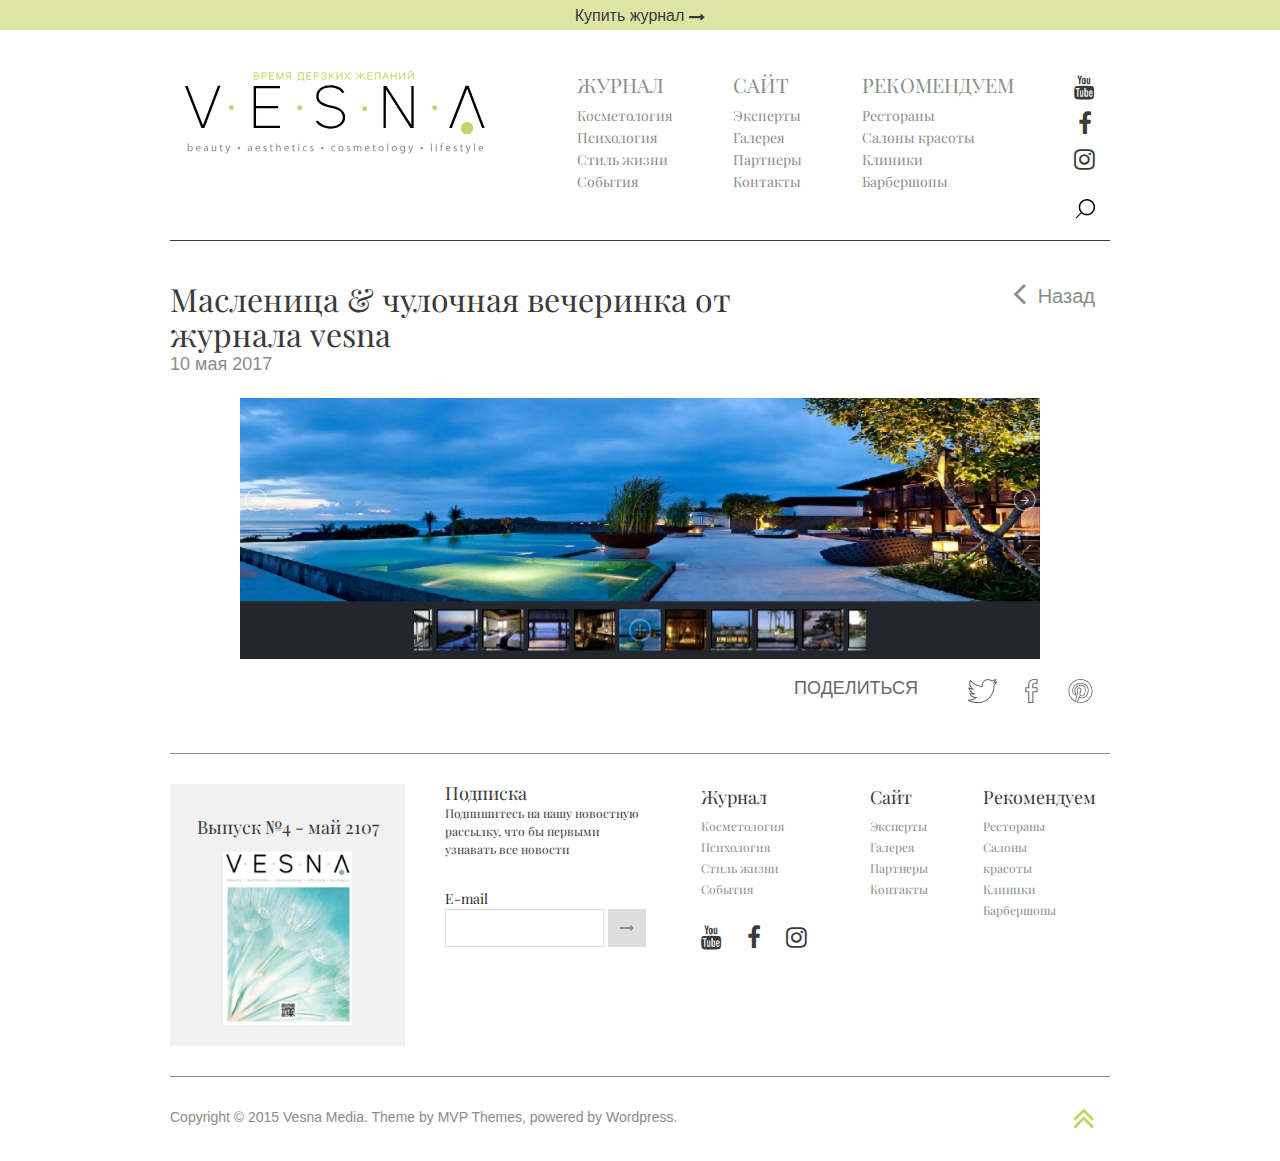
<file: gallery-item.html>
<!DOCTYPE html>
<html xmlns="http://www.w3.org/1999/xhtml">
<head>
  <meta http-equiv="Content-Type" content="text/html; charset=utf-8" />
  <meta name="viewport" content="width=device-width, initial-scale=1">
  <title>Vesnamedia</title>
  <link rel="shortcut icon" href="img/logo.png" type="image/png">
  <meta name="author" content="" />
  <meta name="description" content="" />
  <meta name="keywords" content="" />
  <meta name="Resource-type" content="Document" />
  <link href="css/bootstrap.css" rel="stylesheet" type="text/css" />
  <link href="css/style.css" rel="stylesheet" type="text/css" />
  <link href="css/font-awesome.min.css" rel="stylesheet" type="text/css" />
  <link rel="stylesheet" type="text/css" href="css/odd-grid.css" />
</head>
<body class="">
  <div class="buy-journal-block">
    <a href="magazine.html" class="buy-journal-link">Купить журнал
      <i class="fa fa-long-arrow-right" aria-hidden="true"></i>
    </a>
  </div>
    <div class="container">
      <header class="mp-header row">
        <div class="col-md-5 header-brand">
          <a href="home.html"><img src="img/logo.svg" class="img-fluid header-brand-img" alt=""></a>
        </div>
        <div class="col-md-7 header-navigation">
          <ul class="header-navigation-journal">
            <li class="header-navigation-journal-item"><a href="magazine.html" class="header-navigation-journal-link">Журнал</a></li>
            <li class="header-navigation-journal-item"><a href="gallery-item.html" class="header-navigation-journal-link">Косметология</a></li>
            <li class="header-navigation-journal-item"><a href="magazine.html" class="header-navigation-journal-link">Психология</a></li>
            <li class="header-navigation-journal-item"><a href="gallery-item.html" class="header-navigation-journal-link">Стиль жизни</a></li>
            <li class="header-navigation-journal-item"><a href="contact.html" class="header-navigation-journal-link">События</a></li>
          </ul>
          <ul class="header-navigation-site">
            <li class="header-navigation-site-item"><a href="experts.html" class="header-navigation-site-link">САЙТ</a></li>
            <li class="header-navigation-site-item"><a href="experts.html" class="header-navigation-site-link">Эксперты</a></li>
            <li class="header-navigation-site-item"><a href="gallery.html" class="header-navigation-site-link">Галерея</a></li>
            <li class="header-navigation-site-item"><a href="partners.html" class="header-navigation-site-link">Партнеры</a></li>
            <li class="header-navigation-site-item"><a href="contact.html" class="header-navigation-site-link">Контакты</a></li>
          </ul>
          <ul class="header-navigation-recommended">
            <li class="header-navigation-recommended-item"><a href="recommended.html" class="header-navigation-recommended-link">РЕКОМЕНДУЕМ</a></li>
            <li class="header-navigation-recommended-item"><a href="single.html" class="header-navigation-recommended-link">Рестораны</a></li>
            <li class="header-navigation-recommended-item"><a href="posts.html" class="header-navigation-recommended-link">Салоны красоты</a></li>
            <li class="header-navigation-recommended-item"><a href="article.html" class="header-navigation-recommended-link">Клиники</a></li>
            <li class="header-navigation-recommended-item"><a href="recommended.html" class="header-navigation-recommended-link">Барбершопы</a></li>
          </ul>
          <ul class="header-navigation-socmedia">
            <li class="header-navigation-socmedia-item">
              <a href="#" class="header-navigation-socmedia-link">
                <i class="fa fa-youtube" aria-hidden="true"></i>
              </a>
            </li>
            <li class="header-navigation-socmedia-item">
              <a href="#" class="header-navigation-socmedia-link">
                <i class="fa fa-facebook" aria-hidden="true"></i>
              </a>
            </li>
            <li class="header-navigation-socmedia-item">
              <a href="#" class="header-navigation-socmedia-link">
                <i class="fa fa-instagram" aria-hidden="true"></i>
              </a>
            </li>
          </ul>
        </div>
        <div class="col-md-12 header-search-block">
          <form action="" class="col-md-12 header-search-form">
               <input id="header-search-item-id" class="form-control header-search-item" type="search" value="" placeholder="" id="header-search-input">
               <input class="header-search-reset" type="reset" value="">
          </form>
        </div>
        <!-- Mobile navigation -->
        <nav class="mobile-navigation-block">

          <div class="shops" >
            <div class="col-md-12 header-search-block-mob">
              <form action="" class="col-md-12 header-search-form-mob">
                   <input id="header-search-item-id-mob" class="form-control-mob header-search-item-mob" type="search" placeholder="Поиск" value="" id="header-search-input-mob">
                   <input class="header-search-reset-mob" type="reset" value=" ">
              </form>
            </div>
            <ul class="col-md-12 header-mob-navigation-block">
              <li class="header-mob-navigation-item">
                <a class="header-mob-navigation-link" href="home.html">Главная</a>
              </li>
              <li class="header-mob-navigation-item">
                <a class="header-mob-navigation-link" href="magazine.html">Журнал</a>
              </li>
              <li class="header-mob-navigation-item">
                <a class="header-mob-navigation-link" href="experts.html">Эксперты</a>
              </li>
              <li class="header-mob-navigation-item">
                <a class="header-mob-navigation-link" href="gallery.html">Галерея</a>
              </li>
              <li class="header-mob-navigation-item">
                <a class="header-mob-navigation-link" href="partners.html">Партнеры</a>
              </li>
              <li class="header-mob-navigation-item">
                <a class="header-mob-navigation-link" href="contact.html">Контакты</a>
              </li>
              <li class="header-mob-navigation-item">
                <a class="header-mob-navigation-link" href="recommended.html">Рекомендуем</a>
              </li>
            </ul>
            <ul class="col-md-12 header-mob-socmedia-block">
              <li class="header-mob-socmedia-item">
                <a href="#" class="header-mob-socmedia-link"><i class="fa fa-youtube" aria-hidden="true"></i>
                </a>
              </li>
              <li class="header-mob-socmedia-item">
                <a href="#" class="header-mob-socmedia-link"><i class="fa fa-facebook" aria-hidden="true"></i>
                </a>
              </li>
              <li class="header-mob-socmedia-item">
                <a href="#" class="header-mob-socmedia-link"><i class="fa fa-instagram" aria-hidden="true"></i>
                </a>
              </li>
            </ul>
          </div>
          <button class="toggle-menu-mob"></button>
        </nav>
        <!-- End mobile navigation -->
      </header>
      <div class="gallery-item-page row">
        <div class="col-md-8 gallery-item-title-block">
          <h3 class="gallery-item-heading">Масленица & чулочная вечеринка от журнала vesna</h3>
          <span class="gallery-item-timing">10 мая 2017</span>
        </div>
        <div class="col-md-4 gallery-item-back-block">
          <a href="gallery.html" class="gallery-item-back-link">Назад</a>
        </div>
        <div class="col-md-12 gallery-item-slider">

          <!-- #region Jssor Slider Begin -->
          <script src="js/jssor.slider-24.1.5.min.js" type="text/javascript"></script>
          <script type="text/javascript">
              jssor_1_slider_init = function() {

                  var jssor_1_SlideshowTransitions = [
                    {$Duration:1200,x:0.3,$During:{$Left:[0.3,0.7]},$Easing:{$Left:$Jease$.$InCubic,$Opacity:$Jease$.$Linear},$Opacity:2},
                  ];
                  var jssor_1_options = {
                    $AutoPlay: 1,
                    $SlideshowOptions: {
                      $Class: $JssorSlideshowRunner$,
                      $Transitions: jssor_1_SlideshowTransitions,
                      $TransitionsOrder: 1
                    },
                    $ArrowNavigatorOptions: {
                      $Class: $JssorArrowNavigator$
                    },
                    $ThumbnailNavigatorOptions: {
                      $Class: $JssorThumbnailNavigator$,
                      $Cols: 10,
                      $SpacingX: 8,
                      $SpacingY: 8,
                      $Align: 360
                    }
                  };

                  var jssor_1_slider = new $JssorSlider$("jssor_1", jssor_1_options);

                  /*responsive code begin*/
                  /*remove responsive code if you don't want the slider scales while window resizing*/
                  function ScaleSlider() {
                      var refSize = jssor_1_slider.$Elmt.parentNode.clientWidth;
                      if (refSize) {
                          refSize = Math.min(refSize, 800);
                          jssor_1_slider.$ScaleWidth(refSize);
                      }
                      else {
                          window.setTimeout(ScaleSlider, 30);
                      }
                  }
                  ScaleSlider();
                  $Jssor$.$AddEvent(window, "load", ScaleSlider);
                  $Jssor$.$AddEvent(window, "resize", ScaleSlider);
                  $Jssor$.$AddEvent(window, "orientationchange", ScaleSlider);
                  /*responsive code end*/
              };
          </script>
          <style>
              /* jssor slider arrow navigator skin 05 css */
              /*
              .jssora05l                  (normal)
              .jssora05r                  (normal)
              .jssora05l:hover            (normal mouseover)
              .jssora05r:hover            (normal mouseover)
              .jssora05l.jssora05ldn      (mousedown)
              .jssora05r.jssora05rdn      (mousedown)
              .jssora05l.jssora05lds      (disabled)
              .jssora05r.jssora05rds      (disabled)
              */
              .jssora05l, .jssora05r {
                  display: block;
                  position: absolute;
                  /* size of arrow element */
                  width: 40px;
                  height: 40px;
                  cursor: pointer;
                  background: url('img/a17.png') no-repeat;
                  overflow: hidden;
              }
              .jssora05l { background-position: -10px -40px; }
              .jssora05r { background-position: -70px -40px; }
              .jssora05l:hover { background-position: -130px -40px; }
              .jssora05r:hover { background-position: -190px -40px; }
              .jssora05l.jssora05ldn { background-position: -250px -40px; }
              .jssora05r.jssora05rdn { background-position: -310px -40px; }
              .jssora05l.jssora05lds { background-position: -10px -40px; opacity: .3; pointer-events: none; }
              .jssora05r.jssora05rds { background-position: -70px -40px; opacity: .3; pointer-events: none; }
              /* jssor slider thumbnail navigator skin 01 css *//*.jssort01 .p            (normal).jssort01 .p:hover      (normal mouseover).jssort01 .p.pav        (active).jssort01 .p.pdn        (mousedown)*/.jssort01 .p {    position: absolute;    top: 0;    left: 0;    width: 72px;    height: 72px;}.jssort01 .t {    position: absolute;    top: 0;    left: 0;    width: 100%;    height: 100%;    border: none;}.jssort01 .w {    position: absolute;    top: 0px;    left: 0px;    width: 100%;    height: 100%;}.jssort01 .c {    position: absolute;    top: 0px;    left: 0px;    width: 68px;    height: 68px;    border: #000 2px solid;    box-sizing: content-box;    background: url('img/t01.png') -800px -800px no-repeat;    _background: none;}.jssort01 .pav .c {    top: 2px;    _top: 0px;    left: 2px;    _left: 0px;    width: 68px;    height: 68px;    border: #000 0px solid;    _border: #fff 2px solid;    background-position: 50% 50%;}.jssort01 .p:hover .c {    top: 0px;    left: 0px;    width: 70px;    height: 70px;    border: #fff 1px solid;    background-position: 50% 50%;}.jssort01 .p.pdn .c {    background-position: 50% 50%;    width: 68px;    height: 68px;    border: #000 2px solid;}* html .jssort01 .c, * html .jssort01 .pdn .c, * html .jssort01 .pav .c {    /* ie quirks mode adjust */    width /**/: 72px;    height /**/: 72px;}
          </style>
          <div id="jssor_1" style="position:relative;margin:0 auto;top:0px;left:0px;width:1400px;height:456px;overflow:hidden;visibility:hidden;background-color:#24262e;">
              <!-- Loading Screen -->
              <div data-u="loading" style="position:absolute;top:0px;left:0px;background:url('img/loading.gif') no-repeat 50% 50%;background-color:rgba(0, 0, 0, 0.7);"></div>
              <div data-u="slides" style="cursor:default;position:relative;top:0px;left:0px;width:1400px;height:356px;overflow:hidden;">
                  <div>
                      <img data-u="image" src="img/01.jpg" />
                      <img data-u="thumb" src="img/01-s72x72.jpg" />
                  </div>
                  <div>
                      <img data-u="image" src="img/02.jpg" />
                      <img data-u="thumb" src="img/02-s72x72.jpg" />
                  </div>
                  <div>
                      <img data-u="image" src="img/03.jpg" />
                      <img data-u="thumb" src="img/03-s72x72.jpg" />
                  </div>
                  <div>
                      <img data-u="image" src="img/04.jpg" />
                      <img data-u="thumb" src="img/04-s72x72.jpg" />
                  </div>
                  <div>
                      <img data-u="image" src="img/05.jpg" />
                      <img data-u="thumb" src="img/05-s72x72.jpg" />
                  </div>
                  <div>
                      <img data-u="image" src="img/06.jpg" />
                      <img data-u="thumb" src="img/06-s72x72.jpg" />
                  </div>
                  <div>
                      <img data-u="image" src="img/07.jpg" />
                      <img data-u="thumb" src="img/07-s72x72.jpg" />
                  </div>
                  <div>
                      <img data-u="image" src="img/08.jpg" />
                      <img data-u="thumb" src="img/08-s72x72.jpg" />
                  </div>
                  <div>
                      <img data-u="image" src="img/09.jpg" />
                      <img data-u="thumb" src="img/09-s72x72.jpg" />
                  </div>
                  <div>
                      <img data-u="image" src="img/10.jpg" />
                      <img data-u="thumb" src="img/10-s72x72.jpg" />
                  </div>
                  <div>
                      <img data-u="image" src="img/11.jpg" />
                      <img data-u="thumb" src="img/11-s72x72.jpg" />
                  </div>
                  <div>
                      <img data-u="image" src="img/12.jpg" />
                      <img data-u="thumb" src="img/12-s72x72.jpg" />
                  </div>
                  <a data-u="any" href="https://www.jssor.com" style="display:none">javascript slider</a>
              </div>
              <!-- Thumbnail Navigator -->
              <div data-u="thumbnavigator" class="jssort01" style="position:absolute;left:0px;bottom:0px;width:1400px;height:100px;" data-autocenter="1">
                  <!-- Thumbnail Item Skin Begin -->
                  <div data-u="slides" style="cursor: default;">
                      <div data-u="prototype" class="p">
                          <div class="w">
                              <div data-u="thumbnailtemplate" class="t"></div>
                          </div>
                          <div class="c"></div>
                      </div>
                  </div>
                  <!-- Thumbnail Item Skin End -->
              </div>
              <!-- Arrow Navigator -->
              <span data-u="arrowleft" class="jssora05l" style="top:158px;left:8px;width:40px;height:40px;"></span>
              <span data-u="arrowright" class="jssora05r" style="top:158px;right:8px;width:40px;height:40px;"></span>
          </div>
          <script type="text/javascript">jssor_1_slider_init();</script>
          <!-- #endregion Jssor Slider End -->

        </div>

        <div class="col-md-12 gallery-item-share-block">
          <h3 class="gallery-item-share-heading">ПОДЕЛИТЬСЯ</h3>
          <ul class="gallery-item-share-socmedia">
            <li class="gallery-item-share-socmedia-item">
              <a href="#" class="gallery-item-share-socmedia-link">
                <img src="img/twitter.svg" class="gallery-item-share-img" alt="">
              </a>
            </li>
            <li class="gallery-item-share-socmedia-item">
              <a href="#" class="gallery-item-share-socmedia-link">
                <img src="img/facebook.svg" class="gallery-item-share-img" alt="">
              </a>
            </li>
            <li class="gallery-item-share-socmedia-item">
              <a href="#" class="gallery-item-share-socmedia-link">
                <img src="img/pinterest.svg" class="gallery-item-share-img" alt="">
              </a>
            </li>
          </ul>

        </div>
      </div>

      <footer class="mp-footer row">
        <div class="col-md-3 footer-journal-issue">
          <p class="footer-journal-issue-name">Выпуск №4 - май 2107</p>
          <img src="img/vesna-journal.png" class="img-fluid footer-journal-issue-img" alt="">
        </div>
        <div class="col-md-9 footer-navigation row">
          <div class="col-md-5 footer-subscribtion-block col-md-5">
            <h3 class="footer-subscribtion-name">Подписка</h3>
            <p class="footer-subscribtion-text">Подпишитесь на нашу новостную рассылку, что бы первыми узнавать все новости</p>
            <form class="footer-subscribtion-form" action="">
              <span class="subscribtion-form">E-mail</span>
              <input type="email" class="footer-subscribtion-field" placeholder="">
              <button type="submit" name="button" class="footer-subscribtion-btn"><i class="fa fa-long-arrow-right" aria-hidden="true"></i></button>
            </form>
          </div>
          <ul class="col-md-3 footer-navigation-journal">
            <li class="footer-navigation-journal-item"><a href="magazine.html">Журнал</a></li>
            <li class="footer-navigation-journal-item"><a href="gallery-item.html" class="footer-navigation-journal-link">Косметология</a></li>
            <li class="footer-navigation-journal-item"><a href="magazine.html" class="footer-navigation-journal-link">Психология</a></li>
            <li class="footer-navigation-journal-item"><a href="gallery-item.html" class="footer-navigation-journal-link">Стиль жизни</a></li>
            <li class="footer-navigation-journal-item"><a href="contact.html" class="footer-navigation-journal-link">События</a></li>
            <ul class="footer-navigation-socmedia">
              <li class="footer-navigation-socmedia-item">
                <a href="#" class="footer-navigation-socmedia-link">
                  <i class="fa fa-youtube" aria-hidden="true"></i>
                </a>
              </li>
              <li class="footer-navigation-socmedia-item">
                <a href="#" class="footer-navigation-socmedia-link">
                  <i class="fa fa-facebook" aria-hidden="true"></i>
                </a>
              </li>
              <li class="footer-navigation-socmedia-item">
                <a href="#" class="footer-navigation-socmedia-link">
                  <i class="fa fa-instagram" aria-hidden="true"></i>
                </a>
              </li>
            </ul>
          </ul>
          <ul class="col-md-2 footer-navigation-site">
            <li class="footer-navigation-site-item"><a href="experts.html">Сайт</a></li>
            <li class="footer-navigation-site-item"><a href="experts.html" class="footer-navigation-site-link">Эксперты</a></li>
            <li class="footer-navigation-site-item"><a href="gallery.html" class="footer-navigation-site-link">Галерея</a></li>
            <li class="footer-navigation-site-item"><a href="partners.html" class="footer-navigation-site-link">Партнеры</a></li>
            <li class="footer-navigation-site-item"><a href="contact.html" class="footer-navigation-site-link">Контакты</a></li>
          </ul>
          <ul class="col-md-2 footer-navigation-recommended">
            <li class="footer-navigation-recommended-item"><a href="recommended.html">Рекомендуем</a></li>
            <li class="footer-navigation-recommended-item"><a href="single.html" class="footer-navigation-recommended-link">Рестораны</a></li>
            <li class="footer-navigation-recommended-item"><a href="posts.html" class="footer-navigation-recommended-link">Салоны красоты</a></li>
            <li class="footer-navigation-recommended-item"><a href="article.html" class="footer-navigation-recommended-link">Клиники</a></li>
            <li class="footer-navigation-recommended-item"><a href="recommended.html" class="footer-navigation-recommended-link">Барбершопы</a></li>
          </ul>
        </div>
        <!-- mobile navigation footer -->
        <div class="col-md-12 footer-navigation-mob row">
          <ul class="col-md-8 footer-mob-navigation-block">
            <li class="footer-mob-navigation-item">
              <a class="footer-mob-navigation-link" href="home.html">Главная</a>
            </li>
            <li class="footer-mob-navigation-item">
              <a class="footer-mob-navigation-link" href="magazine.html">Журнал</a>
            </li>
            <li class="footer-mob-navigation-item">
              <a class="footer-mob-navigation-link" href="experts.html">Эксперты</a>
            </li>
            <li class="footer-mob-navigation-item">
              <a class="footer-mob-navigation-link" href="gallery.html">Галерея</a>
            </li>
            <li class="footer-mob-navigation-item">
              <a class="footer-mob-navigation-link" href="partners.html">Партнеры</a>
            </li>
            <li class="footer-mob-navigation-item">
              <a class="footer-mob-navigation-link" href="contact.html">Контакты</a>
            </li>
            <li class="footer-mob-navigation-item">
              <a class="footer-mob-navigation-link" href="recommended.html">Рекомендуем</a>
            </li>
          </ul>
          <ul class="col-md-4 footer-mob-socmedia-block">
            <li class="footer-mob-socmedia-item">
              <a href="#" class="footer-mob-socmedia-link"><i class="fa fa-youtube" aria-hidden="true"></i>
              </a>
            </li>
            <li class="footer-mob-socmedia-item">
              <a href="#" class="footer-mob-socmedia-link"><i class="fa fa-facebook" aria-hidden="true"></i>
              </a>
            </li>
            <li class="footer-mob-socmedia-item">
              <a href="#" class="footer-mob-socmedia-link"><i class="fa fa-instagram" aria-hidden="true"></i>
              </a>
            </li>
          </ul>
          <div class="col-md-12 footer-subscribtion-block col-md-5">
            <form class="footer-subscribtion-form" action="">
              <input type="email" class="footer-subscribtion-field" placeholder="Подписка на новости">
              <button type="submit" name="button" class="footer-subscribtion-btn">
                <i class="fa fa-long-arrow-right" aria-hidden="true"></i></button>
            </form>
          </div>
        </div>
        <!-- End mobile navigation footer -->
      </footer>
      <div class="row copyright-section">
        <div class="col-md-10 copyright-block">
          <p class="copyright-text">Copyright © 2015 Vesna Media. Theme by MVP Themes, powered by Wordpress.</p>
        </div>
        <div class="col-md-2 back-to-top-block">
          <a href="#" class="back-to-top-link">
            <i class="fa fa-angle-double-up" aria-hidden="true"></i>
          </a>
        </div>
      </div>
    </div>
    <script src="js/jquery-3.2.1.min.js"></script>
    <script src="js/tether.min.js"></script>
    <script src="js/bootstrap.js"></script>
    <script src="js/custom.js"></script>
</body>

</html>
</file>
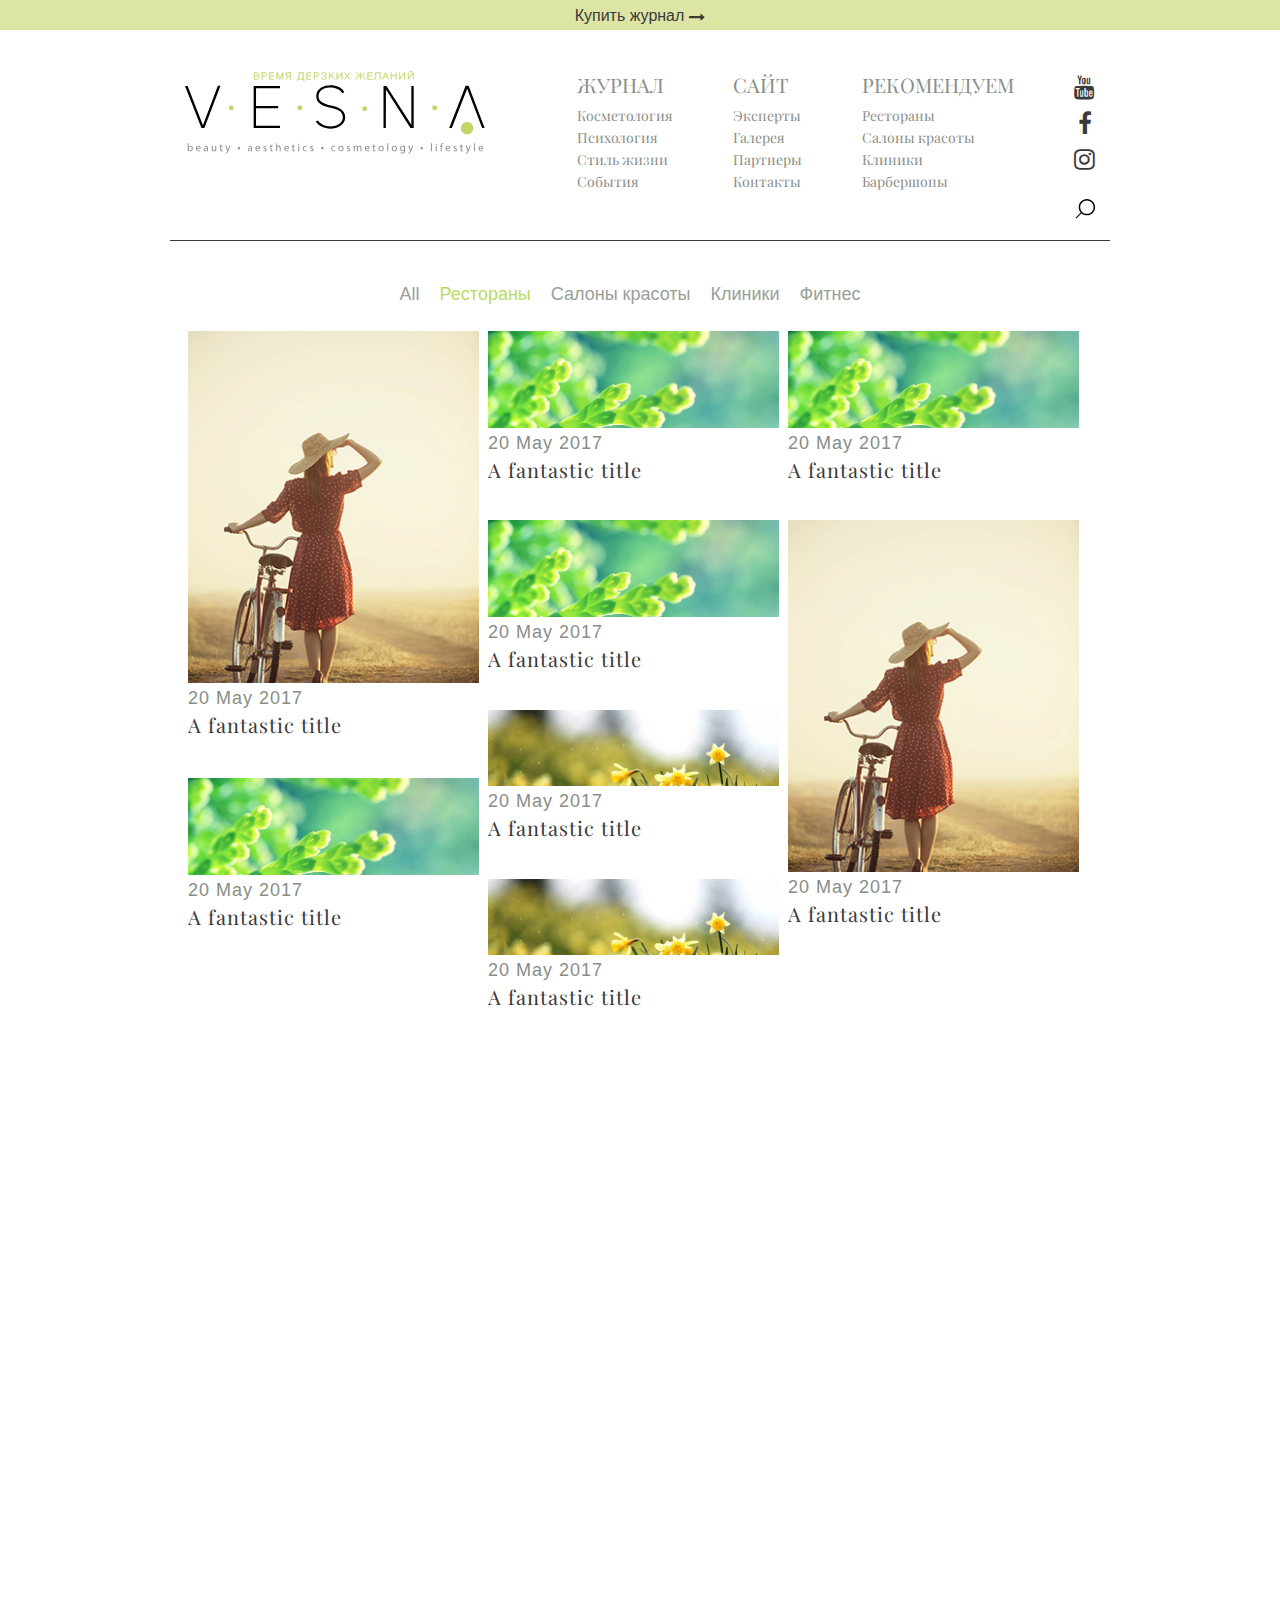
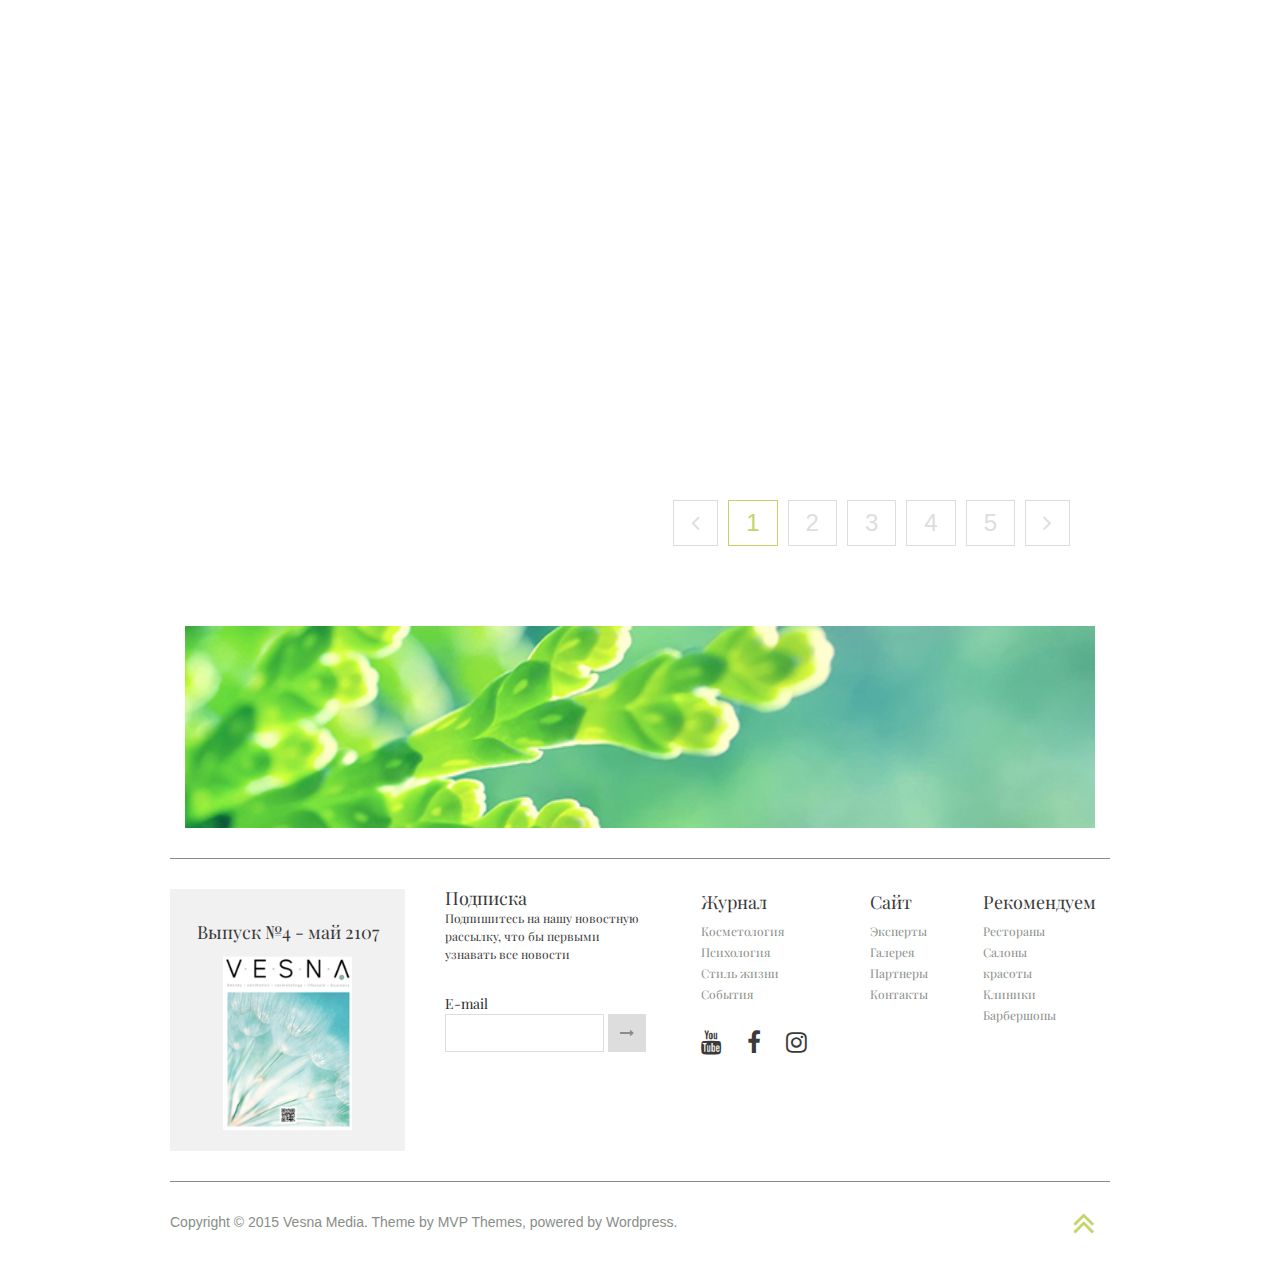
<file: gallery.html>
<!DOCTYPE html>
<html xmlns="http://www.w3.org/1999/xhtml">
<head>
  <meta http-equiv="Content-Type" content="text/html; charset=utf-8" />
  <meta name="viewport" content="width=device-width, initial-scale=1">
  <title>Vesnamedia</title>
  <link rel="shortcut icon" href="img/logo.png" type="image/png">
  <meta name="author" content="" />
  <meta name="description" content="" />
  <meta name="keywords" content="" />
  <meta name="Resource-type" content="Document" />
  <link href="css/bootstrap.css" rel="stylesheet" type="text/css" />
  <link href="css/style.css" rel="stylesheet" type="text/css" />
  <link href="css/font-awesome.min.css" rel="stylesheet" type="text/css" />
  <link rel="stylesheet" type="text/css" href="css/odd-grid.css" />
  <script src="js/modernizr.custom.js"></script>
</head>
<body class="">
  <div class="buy-journal-block">
    <a href="magazine.html" class="buy-journal-link">Купить журнал
      <i class="fa fa-long-arrow-right" aria-hidden="true"></i>
    </a>
  </div>
    <div class="container">
      <header class="mp-header row">
        <div class="col-md-5 header-brand">
          <a href="home.html"><img src="img/logo.svg" class="img-fluid header-brand-img" alt=""></a>
        </div>
        <div class="col-md-7 header-navigation">
          <ul class="header-navigation-journal">
            <li class="header-navigation-journal-item"><a href="magazine.html" class="header-navigation-journal-link">Журнал</a></li>
            <li class="header-navigation-journal-item"><a href="gallery-item.html" class="header-navigation-journal-link">Косметология</a></li>
            <li class="header-navigation-journal-item"><a href="magazine.html" class="header-navigation-journal-link">Психология</a></li>
            <li class="header-navigation-journal-item"><a href="gallery-item.html" class="header-navigation-journal-link">Стиль жизни</a></li>
            <li class="header-navigation-journal-item"><a href="contact.html" class="header-navigation-journal-link">События</a></li>
          </ul>
          <ul class="header-navigation-site">
            <li class="header-navigation-site-item"><a href="experts.html" class="header-navigation-site-link">САЙТ</a></li>
            <li class="header-navigation-site-item"><a href="experts.html" class="header-navigation-site-link">Эксперты</a></li>
            <li class="header-navigation-site-item"><a href="gallery.html" class="header-navigation-site-link">Галерея</a></li>
            <li class="header-navigation-site-item"><a href="partners.html" class="header-navigation-site-link">Партнеры</a></li>
            <li class="header-navigation-site-item"><a href="contact.html" class="header-navigation-site-link">Контакты</a></li>
          </ul>
          <ul class="header-navigation-recommended">
            <li class="header-navigation-recommended-item"><a href="recommended.html" class="header-navigation-recommended-link">РЕКОМЕНДУЕМ</a></li>
            <li class="header-navigation-recommended-item"><a href="single.html" class="header-navigation-recommended-link">Рестораны</a></li>
            <li class="header-navigation-recommended-item"><a href="posts.html" class="header-navigation-recommended-link">Салоны красоты</a></li>
            <li class="header-navigation-recommended-item"><a href="article.html" class="header-navigation-recommended-link">Клиники</a></li>
            <li class="header-navigation-recommended-item"><a href="recommended.html" class="header-navigation-recommended-link">Барбершопы</a></li>
          </ul>
          <ul class="header-navigation-socmedia">
            <li class="header-navigation-socmedia-item">
              <a href="#" class="header-navigation-socmedia-link">
                <i class="fa fa-youtube" aria-hidden="true"></i>
              </a>
            </li>
            <li class="header-navigation-socmedia-item">
              <a href="#" class="header-navigation-socmedia-link">
                <i class="fa fa-facebook" aria-hidden="true"></i>
              </a>
            </li>
            <li class="header-navigation-socmedia-item">
              <a href="#" class="header-navigation-socmedia-link">
                <i class="fa fa-instagram" aria-hidden="true"></i>
              </a>
            </li>
          </ul>
        </div>
        <div class="col-md-12 header-search-block">
          <form action="" class="col-md-12 header-search-form">
               <input id="header-search-item-id" class="form-control header-search-item" type="search" value="" placeholder="" id="header-search-input">
               <input class="header-search-reset" type="reset" value="">
          </form>
        </div>
        <!-- Mobile navigation -->
        <nav class="mobile-navigation-block">

          <div class="shops" >
            <div class="col-md-12 header-search-block-mob">
              <form action="" class="col-md-12 header-search-form-mob">
                   <input id="header-search-item-id-mob" class="form-control-mob header-search-item-mob" type="search" placeholder="Поиск" value="" id="header-search-input-mob">
                   <input class="header-search-reset-mob" type="reset" value=" ">
              </form>
            </div>
            <ul class="col-md-12 header-mob-navigation-block">
              <li class="header-mob-navigation-item">
                <a class="header-mob-navigation-link" href="home.html">Главная</a>
              </li>
              <li class="header-mob-navigation-item">
                <a class="header-mob-navigation-link" href="magazine.html">Журнал</a>
              </li>
              <li class="header-mob-navigation-item">
                <a class="header-mob-navigation-link" href="experts.html">Эксперты</a>
              </li>
              <li class="header-mob-navigation-item">
                <a class="header-mob-navigation-link" href="gallery.html">Галерея</a>
              </li>
              <li class="header-mob-navigation-item">
                <a class="header-mob-navigation-link" href="partners.html">Партнеры</a>
              </li>
              <li class="header-mob-navigation-item">
                <a class="header-mob-navigation-link" href="contact.html">Контакты</a>
              </li>
              <li class="header-mob-navigation-item">
                <a class="header-mob-navigation-link" href="recommended.html">Рекомендуем</a>
              </li>
            </ul>
            <ul class="col-md-12 header-mob-socmedia-block">
              <li class="header-mob-socmedia-item">
                <a href="#" class="header-mob-socmedia-link"><i class="fa fa-youtube" aria-hidden="true"></i>
                </a>
              </li>
              <li class="header-mob-socmedia-item">
                <a href="#" class="header-mob-socmedia-link"><i class="fa fa-facebook" aria-hidden="true"></i>
                </a>
              </li>
              <li class="header-mob-socmedia-item">
                <a href="#" class="header-mob-socmedia-link"><i class="fa fa-instagram" aria-hidden="true"></i>
                </a>
              </li>
            </ul>
          </div>
          <button class="toggle-menu-mob"></button>
        </nav>
        <!-- End mobile navigation -->
      </header>
      <ul class="col-md-12 recommended-list-category">
        <li class="recommended-list-category-item"><a href="#" class="recommended-list-category-link">All</a></li>
        <li class="recommended-list-category-item"><a href="#" class="recommended-list-category-link active-category">Рестораны</a></li>
        <li class="recommended-list-category-item"><a href="#" class="recommended-list-category-link">Салоны красоты</a></li>
        <li class="recommended-list-category-item"><a href="#" class="recommended-list-category-link">Клиники</a></li>
        <li class="recommended-list-category-item"><a href="#" class="recommended-list-category-link">Фитнес</a></li>
      </ul>

      <ul class="col-md-12 grid swipe-down row" id="grid">
          <li class="col-md-4">
              <a href="single.html"><img src="img/img-1.jpg" class="grid-img" alt="">
                  <div class="grid-title">
                      <span class="grid-category">Косметология</span>
                      <span class="grid-date">20 May 2017</span>
                      <h3 class="grid-heading">A fantastic title</h3>
                  </div>
              </a>
          </li>
          <li class="col-md-4">
              <a href="single.html"><img src="img/img.jpg" class="grid-img" alt="">
                  <div class="grid-title">
                      <span class="grid-category">Косметология</span>
                      <span class="grid-date">20 May 2017</span>
                      <h3 class="grid-heading">A fantastic title</h3>
                  </div>
              </a>
          </li>
          <li class="col-md-4">
              <a href="single.html"><img src="img/img.jpg" class="grid-img" alt="">
                <div class="grid-title">
                    <span class="grid-category">Косметология</span>
                    <span class="grid-date">20 May 2017</span>
                    <h3 class="grid-heading">A fantastic title</h3>
                </div>
              </a>
          </li>
          <li class="col-md-4">
              <a href="single.html"><img src="img/img.jpg" class="grid-img" alt="">
                <div class="grid-title">
                    <span class="grid-category">Косметология</span>
                    <span class="grid-date">20 May 2017</span>
                    <h3 class="grid-heading">A fantastic title</h3>
                </div>
              </a>
          </li>
          <li class="col-md-4">
              <a href="single.html"><img src="img/img-1.jpg" class="grid-img" alt="">
                <div class="grid-title">
                    <span class="grid-category">Косметология</span>
                    <span class="grid-date">20 May 2017</span>
                    <h3 class="grid-heading">A fantastic title</h3>
                </div>
              </a>
          </li>
          <li class="col-md-4">
              <a href="single.html"><img src="img/img-3.jpg" class="grid-img" alt="">
                <div class="grid-title">
                    <span class="grid-category">Косметология</span>
                    <span class="grid-date">20 May 2017</span>
                    <h3 class="grid-heading">A fantastic title</h3>
                </div>
              </a>
          </li>
          <li class="col-md-4">
              <a href="single.html"><img src="img/img.jpg" class="grid-img" alt="">
                <div class="grid-title">
                    <span class="grid-category">Косметология</span>
                    <span class="grid-date">20 May 2017</span>
                    <h3 class="grid-heading">A fantastic title</h3>
                </div>
              </a>
          </li>
          <li class="col-md-4">
              <a href="single.html"><img src="img/img-3.jpg" class="grid-img" alt="">
                <div class="grid-title">
                    <span class="grid-category">Косметология</span>
                    <span class="grid-date">20 May 2017</span>
                    <h3 class="grid-heading">A fantastic title</h3>
                </div>
              </a>
          </li>
          <li class="col-md-4">
              <a href="single.html"><img src="img/img.jpg" class="grid-img" alt="">
                <div class="grid-title">
                    <span class="grid-category">Косметология</span>
                    <span class="grid-date">20 May 2017</span>
                    <h3 class="grid-heading">A fantastic title</h3>
                </div>
              </a>
          </li>
          <li class="col-md-4">
              <a href="single.html"><img src="img/img-1.jpg" class="grid-img" alt="">
                <div class="grid-title">
                    <span class="grid-category">Косметология</span>
                    <span class="grid-date">20 May 2017</span>
                    <h3 class="grid-heading">A fantastic title</h3>
                </div>
              </a>
          </li>
          <li class="col-md-4">
              <a href="single.html"><img src="img/img.jpg" class="grid-img" alt="">
                <div class="grid-title">
                    <span class="grid-category">Косметология</span>
                    <span class="grid-date">20 May 2017</span>
                    <h3 class="grid-heading">A fantastic title</h3>
                </div>
              </a>
          </li>
          <li class="col-md-4">
              <a href="single.html"><img src="img/img-1.jpg" class="grid-img" alt="">
                <div class="grid-title">
                    <span class="grid-category">Косметология</span>
                    <span class="grid-date">20 May 2017</span>
                    <h3 class="grid-heading">A fantastic title</h3>
                </div>
              </a>
          </li>
          <li class="col-md-4">
              <a href="single.html"><img src="img/img-1.jpg" class="grid-img" alt="">
                <div class="grid-title">
                    <span class="grid-category">Косметология</span>
                    <span class="grid-date">20 May 2017</span>
                    <h3 class="grid-heading">A fantastic title</h3>
                </div>
              </a>
          </li>
          <li class="col-md-4">
              <a href="single.html"><img src="img/img.jpg" class="grid-img" alt="">
                <div class="grid-title">
                    <span class="grid-category">Косметология</span>
                    <span class="grid-date">20 May 2017</span>
                    <h3 class="grid-heading">A fantastic title</h3>
                </div>
              </a>
          </li>
          <li class="col-md-4">
              <a href="single.html"><img src="img/img.jpg" alt="">
                <div class="grid-title">
                    <span class="grid-category">Косметология</span>
                    <span class="grid-date">20 May 2017</span>
                    <h3 class="grid-heading">A fantastic title</h3>
                </div>
              </a>
          </li>
          <li class="col-md-4">
              <a href="single.html"><img src="img/img-1.jpg" class="grid-img" alt="">
                <div class="grid-title">
                    <span class="grid-category">Косметология</span>
                    <span class="grid-date">20 May 2017</span>
                    <h3 class="grid-heading">A fantastic title</h3>
                </div>
              </a>
          </li>
          <li class="col-md-4">
              <a href="single.html"><img src="img/img.jpg" class="grid-img" alt="">
                <div class="grid-title">
                    <span class="grid-category">Косметология</span>
                    <span class="grid-date">20 May 2017</span>
                    <h3 class="grid-heading">A fantastic title</h3>
                </div>
              </a>
          </li>
      </ul>

      <div class="col-md-12 pagination-block">
        <ul class="pagination-block-list">
          <li class="pagination-item"><a href="posts.html" class="pagination-block-link"><i class="fa fa-angle-left" aria-hidden="true"></i></a></li>
          <li class="pagination-item page-active"><a href="posts.html" class="pagination-block-link">1</a></li>
          <li class="pagination-item"><a href="posts.html" class="pagination-block-link">2</a></li>
          <li class="pagination-item"><a href="posts.html" class="pagination-block-link">3</a></li>
          <li class="pagination-item"><a href="posts.html" class="pagination-block-link">4</a></li>
          <li class="pagination-item"><a href="posts.html" class="pagination-block-link">5</a></li>
          <li class="pagination-item"><a href="posts.html" class="pagination-block-link"><i class="fa fa-angle-right" aria-hidden="true"></i></a></li>
        </ul>
      </div>
      <div class="general-irrelevant-illustration">
        <img src="img/flat-img.jpg" class="img-fluid general-illustration" alt="">
      </div>
      <footer class="mp-footer row">
        <div class="col-md-3 footer-journal-issue">
          <p class="footer-journal-issue-name">Выпуск №4 - май 2107</p>
          <img src="img/vesna-journal.png" class="img-fluid footer-journal-issue-img" alt="">
        </div>
        <div class="col-md-9 footer-navigation row">
          <div class="col-md-5 footer-subscribtion-block col-md-5">
            <h3 class="footer-subscribtion-name">Подписка</h3>
            <p class="footer-subscribtion-text">Подпишитесь на нашу новостную рассылку, что бы первыми узнавать все новости</p>
            <form class="footer-subscribtion-form" action="">
              <span class="subscribtion-form">E-mail</span>
              <input type="email" class="footer-subscribtion-field" placeholder="">
              <button type="submit" name="button" class="footer-subscribtion-btn"><i class="fa fa-long-arrow-right" aria-hidden="true"></i></button>
            </form>
          </div>
          <ul class="col-md-3 footer-navigation-journal">
            <li class="footer-navigation-journal-item"><a href="magazine.html">Журнал</a></li>
            <li class="footer-navigation-journal-item"><a href="gallery-item.html" class="footer-navigation-journal-link">Косметология</a></li>
            <li class="footer-navigation-journal-item"><a href="magazine.html" class="footer-navigation-journal-link">Психология</a></li>
            <li class="footer-navigation-journal-item"><a href="gallery-item.html" class="footer-navigation-journal-link">Стиль жизни</a></li>
            <li class="footer-navigation-journal-item"><a href="contact.html" class="footer-navigation-journal-link">События</a></li>
            <ul class="footer-navigation-socmedia">
              <li class="footer-navigation-socmedia-item">
                <a href="#" class="footer-navigation-socmedia-link">
                  <i class="fa fa-youtube" aria-hidden="true"></i>
                </a>
              </li>
              <li class="footer-navigation-socmedia-item">
                <a href="#" class="footer-navigation-socmedia-link">
                  <i class="fa fa-facebook" aria-hidden="true"></i>
                </a>
              </li>
              <li class="footer-navigation-socmedia-item">
                <a href="#" class="footer-navigation-socmedia-link">
                  <i class="fa fa-instagram" aria-hidden="true"></i>
                </a>
              </li>
            </ul>
          </ul>
          <ul class="col-md-2 footer-navigation-site">
            <li class="footer-navigation-site-item"><a href="experts.html">Сайт</a></li>
            <li class="footer-navigation-site-item"><a href="experts.html" class="footer-navigation-site-link">Эксперты</a></li>
            <li class="footer-navigation-site-item"><a href="gallery.html" class="footer-navigation-site-link">Галерея</a></li>
            <li class="footer-navigation-site-item"><a href="partners.html" class="footer-navigation-site-link">Партнеры</a></li>
            <li class="footer-navigation-site-item"><a href="contact.html" class="footer-navigation-site-link">Контакты</a></li>
          </ul>
          <ul class="col-md-2 footer-navigation-recommended">
            <li class="footer-navigation-recommended-item"><a href="recommended.html">Рекомендуем</a></li>
            <li class="footer-navigation-recommended-item"><a href="single.html" class="footer-navigation-recommended-link">Рестораны</a></li>
            <li class="footer-navigation-recommended-item"><a href="posts.html" class="footer-navigation-recommended-link">Салоны красоты</a></li>
            <li class="footer-navigation-recommended-item"><a href="article.html" class="footer-navigation-recommended-link">Клиники</a></li>
            <li class="footer-navigation-recommended-item"><a href="recommended.html" class="footer-navigation-recommended-link">Барбершопы</a></li>
          </ul>
        </div>
        <!-- mobile navigation footer -->
        <div class="col-md-12 footer-navigation-mob row">
          <ul class="col-md-8 footer-mob-navigation-block">
            <li class="footer-mob-navigation-item">
              <a class="footer-mob-navigation-link" href="home.html">Главная</a>
            </li>
            <li class="footer-mob-navigation-item">
              <a class="footer-mob-navigation-link" href="magazine.html">Журнал</a>
            </li>
            <li class="footer-mob-navigation-item">
              <a class="footer-mob-navigation-link" href="experts.html">Эксперты</a>
            </li>
            <li class="footer-mob-navigation-item">
              <a class="footer-mob-navigation-link" href="gallery.html">Галерея</a>
            </li>
            <li class="footer-mob-navigation-item">
              <a class="footer-mob-navigation-link" href="partners.html">Партнеры</a>
            </li>
            <li class="footer-mob-navigation-item">
              <a class="footer-mob-navigation-link" href="contact.html">Контакты</a>
            </li>
            <li class="footer-mob-navigation-item">
              <a class="footer-mob-navigation-link" href="recommended.html">Рекомендуем</a>
            </li>
          </ul>
          <ul class="col-md-4 footer-mob-socmedia-block">
            <li class="footer-mob-socmedia-item">
              <a href="#" class="footer-mob-socmedia-link"><i class="fa fa-youtube" aria-hidden="true"></i>
              </a>
            </li>
            <li class="footer-mob-socmedia-item">
              <a href="#" class="footer-mob-socmedia-link"><i class="fa fa-facebook" aria-hidden="true"></i>
              </a>
            </li>
            <li class="footer-mob-socmedia-item">
              <a href="#" class="footer-mob-socmedia-link"><i class="fa fa-instagram" aria-hidden="true"></i>
              </a>
            </li>
          </ul>
          <div class="col-md-12 footer-subscribtion-block col-md-5">
            <form class="footer-subscribtion-form" action="">
              <input type="email" class="footer-subscribtion-field" placeholder="Подписка на новости">
              <button type="submit" name="button" class="footer-subscribtion-btn">
                <i class="fa fa-long-arrow-right" aria-hidden="true"></i></button>
            </form>
          </div>
        </div>
        <!-- End mobile navigation footer -->
      </footer>
      <div class="row copyright-section">
        <div class="col-md-10 copyright-block">
          <p class="copyright-text">Copyright © 2015 Vesna Media. Theme by MVP Themes, powered by Wordpress.</p>
        </div>
        <div class="col-md-2 back-to-top-block">
          <a href="#" class="back-to-top-link">
            <i class="fa fa-angle-double-up" aria-hidden="true"></i>
          </a>
        </div>
      </div>
    </div>
    <script src="js/jquery-3.2.1.min.js"></script>
    <script src="js/tether.min.js"></script>
    <script src="js/bootstrap.js"></script>
    <script src="js/custom.js"></script>
    <script src="js/masonry.pkgd.min.js"></script>
    <script src="js/imagesloaded.pkgd.min.js"></script>
    <script src="js/classie.js"></script>
    <script src="js/colorfinder-1.1.js"></script>
    <script src="js/gridScrollFx.js"></script>
    <script>
      new GridScrollFx( document.getElementById( 'grid' ), {
        viewportFactor : 0.01
      } );
    </script>
</body>

</html>
</file>
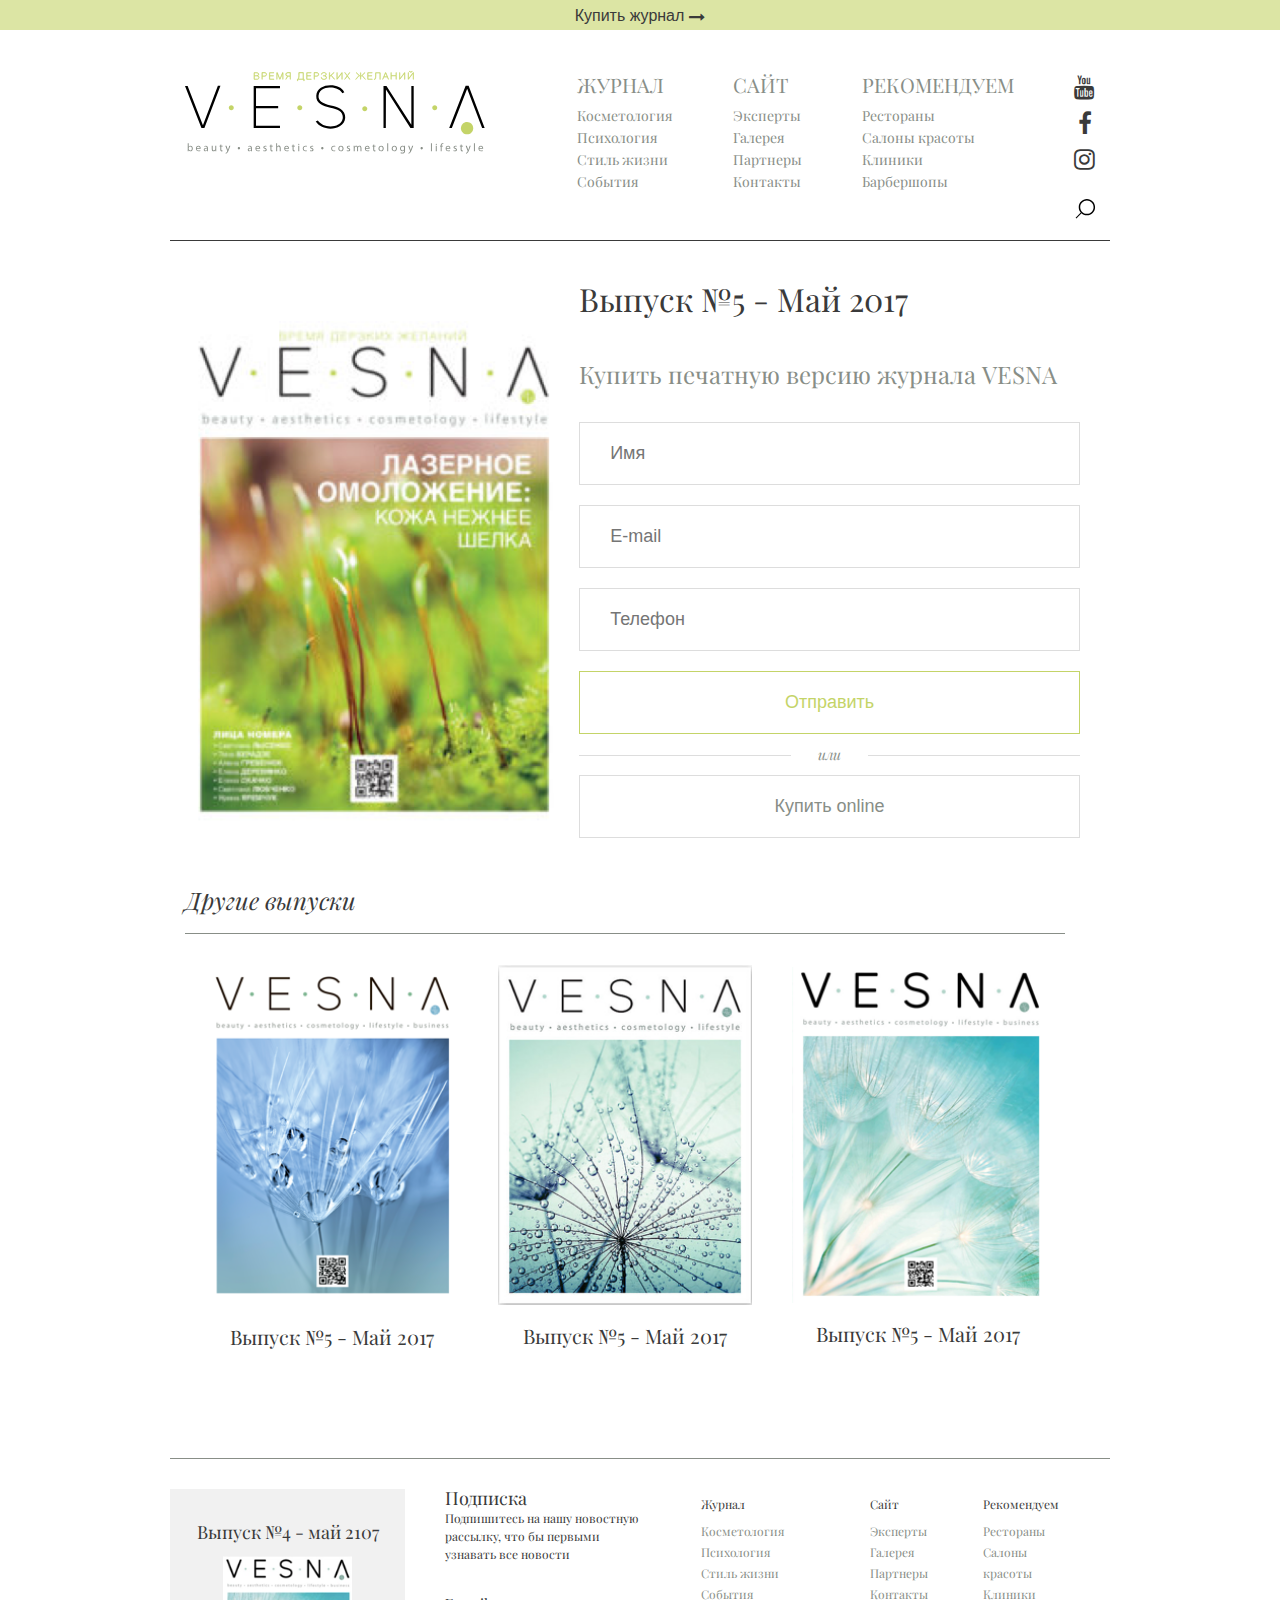
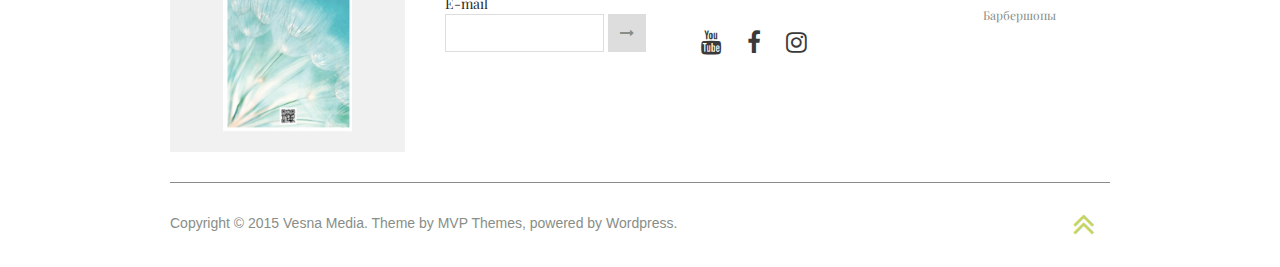
<file: magazine.html>
<!DOCTYPE html>
<html xmlns="http://www.w3.org/1999/xhtml">
<head>
    <meta http-equiv="Content-Type" content="text/html; charset=utf-8"/>
    <meta name="viewport" content="width=device-width, initial-scale=1">
    <title>Vesnamedia</title>
    <link rel="shortcut icon" href="img/logo.png" type="image/png">
    <meta name="author" content=""/>
    <meta name="description" content=""/>
    <meta name="keywords" content=""/>
    <meta name="Resource-type" content="Document"/>
    <link href="css/bootstrap.css" rel="stylesheet" type="text/css"/>
    <link href="css/style.css" rel="stylesheet" type="text/css"/>
    <link href="css/font-awesome.min.css" rel="stylesheet" type="text/css"/>
    <link rel="stylesheet" type="text/css" href="css/odd-grid.css"/>
    <script src="js/modernizr.custom.js"></script>
</head>
<body class="">
<div class="buy-journal-block">
    <a href="magazine.html" class="buy-journal-link">Купить журнал
        <i class="fa fa-long-arrow-right" aria-hidden="true"></i>
    </a>
</div>
<div class="container">
    <header class="mp-header row">
        <div class="col-md-5 header-brand">
            <a href="home.html"><img src="img/logo.svg" class="img-fluid header-brand-img" alt=""></a>
        </div>
        <div class="col-md-7 header-navigation">
            <ul class="header-navigation-journal">
                <li class="header-navigation-journal-item"><a href="magazine.html" class="header-navigation-journal-link">Журнал</a></li>
                <li class="header-navigation-journal-item"><a href="gallery-item.html" class="header-navigation-journal-link">Косметология</a></li>
                <li class="header-navigation-journal-item"><a href="magazine.html" class="header-navigation-journal-link">Психология</a></li>
                <li class="header-navigation-journal-item"><a href="gallery-item.html" class="header-navigation-journal-link">Стиль жизни</a></li>
                <li class="header-navigation-journal-item"><a href="contact.html" class="header-navigation-journal-link">События</a></li>
            </ul>
            <ul class="header-navigation-site">
                <li class="header-navigation-site-item"><a href="experts.html" class="header-navigation-site-link">САЙТ</a></li>
                <li class="header-navigation-site-item"><a href="experts.html" class="header-navigation-site-link">Эксперты</a></li>
                <li class="header-navigation-site-item"><a href="gallery.html" class="header-navigation-site-link">Галерея</a></li>
                <li class="header-navigation-site-item"><a href="partners.html" class="header-navigation-site-link">Партнеры</a></li>
                <li class="header-navigation-site-item"><a href="contact.html" class="header-navigation-site-link">Контакты</a></li>
            </ul>
            <ul class="header-navigation-recommended">
                <li class="header-navigation-recommended-item"><a href="recommended.html" class="header-navigation-recommended-link">РЕКОМЕНДУЕМ</a></li>
                <li class="header-navigation-recommended-item"><a href="single.html" class="header-navigation-recommended-link">Рестораны</a></li>
                <li class="header-navigation-recommended-item"><a href="posts.html" class="header-navigation-recommended-link">Салоны красоты</a></li>
                <li class="header-navigation-recommended-item"><a href="article.html" class="header-navigation-recommended-link">Клиники</a></li>
                <li class="header-navigation-recommended-item"><a href="recommended.html" class="header-navigation-recommended-link">Барбершопы</a></li>
            </ul>
            <ul class="header-navigation-socmedia">
                <li class="header-navigation-socmedia-item">
                    <a href="#" class="header-navigation-socmedia-link">
                        <i class="fa fa-youtube" aria-hidden="true"></i>
                    </a>
                </li>
                <li class="header-navigation-socmedia-item">
                    <a href="#" class="header-navigation-socmedia-link">
                        <i class="fa fa-facebook" aria-hidden="true"></i>
                    </a>
                </li>
                <li class="header-navigation-socmedia-item">
                    <a href="#" class="header-navigation-socmedia-link">
                        <i class="fa fa-instagram" aria-hidden="true"></i>
                    </a>
                </li>
            </ul>
        </div>
        <div class="col-md-12 header-search-block">
            <form action="" class="col-md-12 header-search-form">
                <input id="header-search-item-id" class="form-control header-search-item" type="search" value="" placeholder="" id="header-search-input">
                <input class="header-search-reset" type="reset" value="">
            </form>
        </div>
        <!-- Mobile navigation -->
        <nav class="mobile-navigation-block">

            <div class="shops">
                <div class="col-md-12 header-search-block-mob">
                    <form action="" class="col-md-12 header-search-form-mob">
                        <input id="header-search-item-id-mob" class="form-control-mob header-search-item-mob" type="search" placeholder="Поиск" value="" id="header-search-input-mob">
                        <input class="header-search-reset-mob" type="reset" value=" ">
                    </form>
                </div>
                <ul class="col-md-12 header-mob-navigation-block">
                    <li class="header-mob-navigation-item">
                        <a class="header-mob-navigation-link" href="home.html">Главная</a>
                    </li>
                    <li class="header-mob-navigation-item">
                        <a class="header-mob-navigation-link" href="magazine.html">Журнал</a>
                    </li>
                    <li class="header-mob-navigation-item">
                        <a class="header-mob-navigation-link" href="experts.html">Эксперты</a>
                    </li>
                    <li class="header-mob-navigation-item">
                        <a class="header-mob-navigation-link" href="gallery.html">Галерея</a>
                    </li>
                    <li class="header-mob-navigation-item">
                        <a class="header-mob-navigation-link" href="partners.html">Партнеры</a>
                    </li>
                    <li class="header-mob-navigation-item">
                        <a class="header-mob-navigation-link" href="contact.html">Контакты</a>
                    </li>
                    <li class="header-mob-navigation-item">
                        <a class="header-mob-navigation-link" href="recommended.html">Рекомендуем</a>
                    </li>
                </ul>
                <ul class="col-md-12 header-mob-socmedia-block">
                    <li class="header-mob-socmedia-item">
                        <a href="#" class="header-mob-socmedia-link"><i class="fa fa-youtube" aria-hidden="true"></i>
                        </a>
                    </li>
                    <li class="header-mob-socmedia-item">
                        <a href="#" class="header-mob-socmedia-link"><i class="fa fa-facebook" aria-hidden="true"></i>
                        </a>
                    </li>
                    <li class="header-mob-socmedia-item">
                        <a href="#" class="header-mob-socmedia-link"><i class="fa fa-instagram" aria-hidden="true"></i>
                        </a>
                    </li>
                </ul>
            </div>
            <button class="toggle-menu-mob"></button>
        </nav>
        <!-- End mobile navigation -->
    </header>
    <div class="magazine-section row">
        <div class="col-md-5 magazine-preview-block">
            <h3 class="magazine-order-heading-mobile">Выпуск №5 - Май 2017</h3>
            <div class="magazine-preview-illustration">
                <img src="img/cover-vesna-1.png" class="magazine-cover-img" alt="">
                <a href="img/magazine.pdf" target="_blank" class="magazine-preview-link">
                    <img src="img/white-eye.png" class="mazagine-preview-image" alt="">
                    <h4 class="magazine-preview-text">Смотреть превью</h4>
                </a>
            </div>
        </div>
        <div class="col-md-7 magazine-order-block">
            <h3 class="magazine-order-heading">Выпуск №5 - Май 2017</h3>
            <p class="magazine-order-describtion">Купить печатную версию журнала VESNA</p>
            <form action="" class="magazine-page-form">
                <input type="text" class="magazine-page-form-item" placeholder="Имя">
                <input type="email" class="magazine-page-form-item" placeholder="E-mail">
                <input type="phone" class="magazine-page-form-item" placeholder="Телефон">
                <button type="submit" name="button" class="magazine-page-form-submit">Отправить</button>
                <span class="magazine-page-divider">или</span>
                <button type="submit" name="button" class="magazine-page-form-submit-online">Купить online</button>
            </form>

        </div>
        <div class="col-md-12 magazine-more-issues row">
            <h3 class="magazine-more-issues-heading">Другие выпуски</h3>
            <a href="magazine.html" class="col-md-4 magazine-more-issues-item">
                <img src="img/vesna-cover-1.png" class="magazine-more-issues-item-img" alt="">
                <h3 class="magazine-more-issues-item-heading">Выпуск №5 - Май 2017</h3>
            </a>
            <a href="magazine.html" class="col-md-4 magazine-more-issues-item">
                <img src="img/vesna-cover-2.png" class="magazine-more-issues-item-img" alt="">
                <h3 class="magazine-more-issues-item-heading">Выпуск №5 - Май 2017</h3>
            </a>
            <a href="magazine.html" class="col-md-4 magazine-more-issues-item">
                <img src="img/vesna-cover-4.png" class="magazine-more-issues-item-img" alt="">
                <h3 class="magazine-more-issues-item-heading">Выпуск №5 - Май 2017</h3>
            </a>
        </div>
    </div>

    <footer class="mp-footer row">
        <div class="col-md-3 footer-journal-issue">
            <p class="footer-journal-issue-name">Выпуск №4 - май 2107</p>
            <img src="img/vesna-journal.png" class="img-fluid footer-journal-issue-img" alt="">
        </div>
        <div class="col-md-9 footer-navigation row">
            <div class="col-md-5 footer-subscribtion-block col-md-5">
                <h3 class="footer-subscribtion-name">Подписка</h3>
                <p class="footer-subscribtion-text">Подпишитесь на нашу новостную рассылку, что бы первыми узнавать все новости</p>
                <form class="footer-subscribtion-form" action="">
                    <span class="subscribtion-form">E-mail</span>
                    <input type="email" class="footer-subscribtion-field" placeholder="">
                    <button type="submit" name="button" class="footer-subscribtion-btn"><i class="fa fa-long-arrow-right" aria-hidden="true"></i></button>
                </form>
            </div>
            <ul class="col-md-3 footer-navigation-journal">
                <li class="footer-navigation-journal-item"><a href="magazine.html" class="footer-navigation-journal-link">Журнал</a></li>
                <li class="footer-navigation-journal-item"><a href="gallery-item.html" class="footer-navigation-journal-link">Косметология</a></li>
                <li class="footer-navigation-journal-item"><a href="magazine.html" class="footer-navigation-journal-link">Психология</a></li>
                <li class="footer-navigation-journal-item"><a href="gallery-item.html" class="footer-navigation-journal-link">Стиль жизни</a></li>
                <li class="footer-navigation-journal-item"><a href="contact.html" class="footer-navigation-journal-link">События</a></li>
                <ul class="footer-navigation-socmedia">
                    <li class="footer-navigation-socmedia-item">
                        <a href="#" class="footer-navigation-socmedia-link">
                            <i class="fa fa-youtube" aria-hidden="true"></i>
                        </a>
                    </li>
                    <li class="footer-navigation-socmedia-item">
                        <a href="#" class="footer-navigation-socmedia-link">
                            <i class="fa fa-facebook" aria-hidden="true"></i>
                        </a>
                    </li>
                    <li class="footer-navigation-socmedia-item">
                        <a href="#" class="footer-navigation-socmedia-link">
                            <i class="fa fa-instagram" aria-hidden="true"></i>
                        </a>
                    </li>
                </ul>
            </ul>
            <ul class="col-md-2 footer-navigation-site">
                <li class="footer-navigation-site-item"><a href="experts.html" class="footer-navigation-site-link">Сайт</a></li>
                <li class="footer-navigation-site-item"><a href="experts.html" class="footer-navigation-site-link">Эксперты</a></li>
                <li class="footer-navigation-site-item"><a href="gallery.html" class="footer-navigation-site-link">Галерея</a></li>
                <li class="footer-navigation-site-item"><a href="partners.html" class="footer-navigation-site-link">Партнеры</a></li>
                <li class="footer-navigation-site-item"><a href="contact.html" class="footer-navigation-site-link">Контакты</a></li>
            </ul>
            <ul class="col-md-2 footer-navigation-recommended">
                <li class="footer-navigation-recommended-item"><a href="recommended.html" class="footer-navigation-recommended-link">Рекомендуем</a></li>
                <li class="footer-navigation-recommended-item"><a href="single.html" class="footer-navigation-recommended-link">Рестораны</a></li>
                <li class="footer-navigation-recommended-item"><a href="posts.html" class="footer-navigation-recommended-link">Салоны красоты</a></li>
                <li class="footer-navigation-recommended-item"><a href="article.html" class="footer-navigation-recommended-link">Клиники</a></li>
                <li class="footer-navigation-recommended-item"><a href="recommended.html" class="footer-navigation-recommended-link">Барбершопы</a></li>
            </ul>
        </div>
        <!-- mobile navigation footer -->
        <div class="col-md-12 footer-navigation-mob row">
            <ul class="col-md-8 footer-mob-navigation-block">
                <li class="footer-mob-navigation-item">
                    <a class="footer-mob-navigation-link" href="home.html">Главная</a>
                </li>
                <li class="footer-mob-navigation-item">
                    <a class="footer-mob-navigation-link" href="magazine.html">Журнал</a>
                </li>
                <li class="footer-mob-navigation-item">
                    <a class="footer-mob-navigation-link" href="experts.html">Эксперты</a>
                </li>
                <li class="footer-mob-navigation-item">
                    <a class="footer-mob-navigation-link" href="gallery.html">Галерея</a>
                </li>
                <li class="footer-mob-navigation-item">
                    <a class="footer-mob-navigation-link" href="partners.html">Партнеры</a>
                </li>
                <li class="footer-mob-navigation-item">
                    <a class="footer-mob-navigation-link" href="contact.html">Контакты</a>
                </li>
                <li class="footer-mob-navigation-item">
                    <a class="footer-mob-navigation-link" href="recommended.html">Рекомендуем</a>
                </li>
            </ul>
            <ul class="col-md-4 footer-mob-socmedia-block">
                <li class="footer-mob-socmedia-item">
                    <a href="#" class="footer-mob-socmedia-link"><i class="fa fa-youtube" aria-hidden="true"></i>
                    </a>
                </li>
                <li class="footer-mob-socmedia-item">
                    <a href="#" class="footer-mob-socmedia-link"><i class="fa fa-facebook" aria-hidden="true"></i>
                    </a>
                </li>
                <li class="footer-mob-socmedia-item">
                    <a href="#" class="footer-mob-socmedia-link"><i class="fa fa-instagram" aria-hidden="true"></i>
                    </a>
                </li>
            </ul>
            <div class="col-md-12 footer-subscribtion-block col-md-5">
                <form class="footer-subscribtion-form" action="">
                    <input type="email" class="footer-subscribtion-field" placeholder="Подписка на новости">
                    <button type="submit" name="button" class="footer-subscribtion-btn">
                        <i class="fa fa-long-arrow-right" aria-hidden="true"></i></button>
                </form>
            </div>
        </div>
        <!-- End mobile navigation footer -->
    </footer>
    <div class="row copyright-section">
        <div class="col-md-10 copyright-block">
            <p class="copyright-text">Copyright © 2015 Vesna Media. Theme by MVP Themes, powered by Wordpress.</p>
        </div>
        <div class="col-md-2 back-to-top-block">
            <a href="#" class="back-to-top-link">
                <i class="fa fa-angle-double-up" aria-hidden="true"></i>
            </a>
        </div>
    </div>
</div>
<script src="js/jquery-3.2.1.min.js"></script>
<script src="js/tether.min.js"></script>
<script src="js/bootstrap.js"></script>
<script src="js/custom.js"></script>
<script src="js/masonry.pkgd.min.js"></script>
<script src="js/imagesloaded.pkgd.min.js"></script>
<script src="js/classie.js"></script>
<script src="js/colorfinder-1.1.js"></script>
<script src="js/gridScrollFx.js"></script>
<script>
    new GridScrollFx(document.getElementById('grid'), {
        viewportFactor: 0.01
    });
</script>
</body>

</html>
</file>
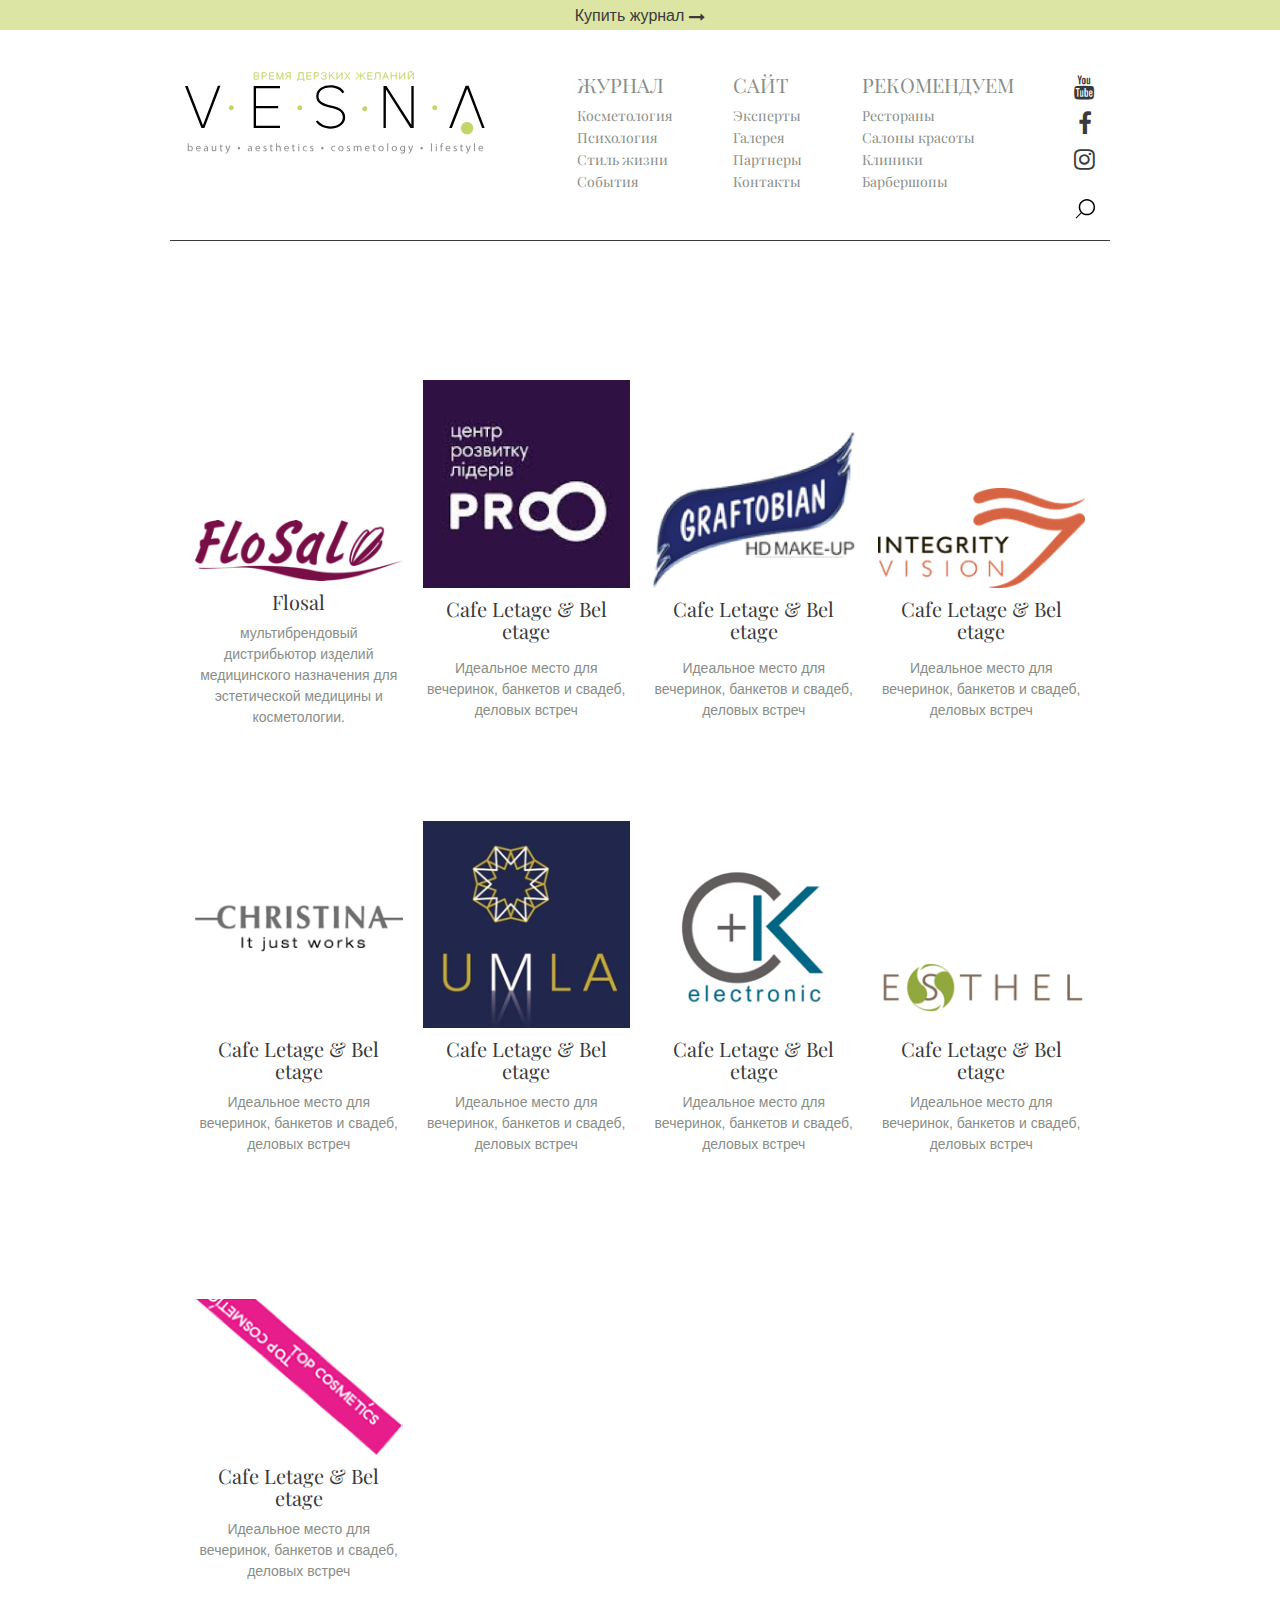
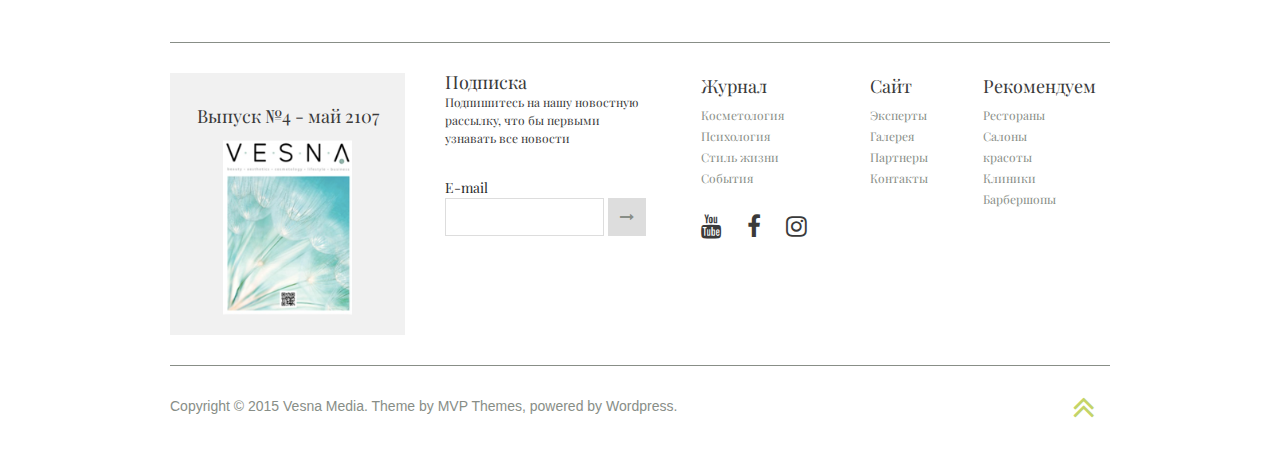
<file: partners.html>
<!DOCTYPE html>
<html xmlns="http://www.w3.org/1999/xhtml">
<head>
  <meta http-equiv="Content-Type" content="text/html; charset=utf-8" />
  <meta name="viewport" content="width=device-width, initial-scale=1">
  <title>Vesnamedia</title>
  <link rel="shortcut icon" href="img/logo.png" type="image/png">
  <meta name="author" content="" />
  <meta name="description" content="" />
  <meta name="keywords" content="" />
  <meta name="Resource-type" content="Document" />
  <link href="css/bootstrap.css" rel="stylesheet" type="text/css" />
  <link href="css/style.css" rel="stylesheet" type="text/css" />
  <link href="css/font-awesome.min.css" rel="stylesheet" type="text/css" />
  <link rel="stylesheet" type="text/css" href="css/odd-grid.css" />
  <script src="js/modernizr.custom.js"></script>
</head>
<body class="">
  <div class="buy-journal-block">
    <a href="magazine.html" class="buy-journal-link">Купить журнал
      <i class="fa fa-long-arrow-right" aria-hidden="true"></i>
    </a>
  </div>
    <div class="container">
      <header class="mp-header row">
        <div class="col-md-5 header-brand">
          <a href="home.html"><img src="img/logo.svg" class="img-fluid header-brand-img" alt=""></a>
        </div>
        <div class="col-md-7 header-navigation">
          <ul class="header-navigation-journal">
            <li class="header-navigation-journal-item"><a href="magazine.html" class="header-navigation-journal-link">Журнал</a></li>
            <li class="header-navigation-journal-item"><a href="gallery-item.html" class="header-navigation-journal-link">Косметология</a></li>
            <li class="header-navigation-journal-item"><a href="magazine.html" class="header-navigation-journal-link">Психология</a></li>
            <li class="header-navigation-journal-item"><a href="gallery-item.html" class="header-navigation-journal-link">Стиль жизни</a></li>
            <li class="header-navigation-journal-item"><a href="contact.html" class="header-navigation-journal-link">События</a></li>
          </ul>
          <ul class="header-navigation-site">
            <li class="header-navigation-site-item"><a href="experts.html" class="header-navigation-site-link">САЙТ</a></li>
            <li class="header-navigation-site-item"><a href="experts.html" class="header-navigation-site-link">Эксперты</a></li>
            <li class="header-navigation-site-item"><a href="gallery.html" class="header-navigation-site-link">Галерея</a></li>
            <li class="header-navigation-site-item"><a href="partners.html" class="header-navigation-site-link">Партнеры</a></li>
            <li class="header-navigation-site-item"><a href="contact.html" class="header-navigation-site-link">Контакты</a></li>
          </ul>
          <ul class="header-navigation-recommended">
            <li class="header-navigation-recommended-item"><a href="recommended.html" class="header-navigation-recommended-link">РЕКОМЕНДУЕМ</a></li>
            <li class="header-navigation-recommended-item"><a href="single.html" class="header-navigation-recommended-link">Рестораны</a></li>
            <li class="header-navigation-recommended-item"><a href="posts.html" class="header-navigation-recommended-link">Салоны красоты</a></li>
            <li class="header-navigation-recommended-item"><a href="article.html" class="header-navigation-recommended-link">Клиники</a></li>
            <li class="header-navigation-recommended-item"><a href="recommended.html" class="header-navigation-recommended-link">Барбершопы</a></li>
          </ul>
          <ul class="header-navigation-socmedia">
            <li class="header-navigation-socmedia-item">
              <a href="#" class="header-navigation-socmedia-link">
                <i class="fa fa-youtube" aria-hidden="true"></i>
              </a>
            </li>
            <li class="header-navigation-socmedia-item">
              <a href="#" class="header-navigation-socmedia-link">
                <i class="fa fa-facebook" aria-hidden="true"></i>
              </a>
            </li>
            <li class="header-navigation-socmedia-item">
              <a href="#" class="header-navigation-socmedia-link">
                <i class="fa fa-instagram" aria-hidden="true"></i>
              </a>
            </li>
          </ul>
        </div>
        <div class="col-md-12 header-search-block">
          <form action="" class="col-md-12 header-search-form">
               <input id="header-search-item-id" class="form-control header-search-item" type="search" value="" placeholder="" id="header-search-input">
               <input class="header-search-reset" type="reset" value="">
          </form>
        </div>
        <!-- Mobile navigation -->
        <nav class="mobile-navigation-block">

          <div class="shops" >
            <div class="col-md-12 header-search-block-mob">
              <form action="" class="col-md-12 header-search-form-mob">
                   <input id="header-search-item-id-mob" class="form-control-mob header-search-item-mob" type="search" placeholder="Поиск" value="" id="header-search-input-mob">
                   <input class="header-search-reset-mob" type="reset" value=" ">
              </form>
            </div>
            <ul class="col-md-12 header-mob-navigation-block">
              <li class="header-mob-navigation-item">
                <a class="header-mob-navigation-link" href="home.html">Главная</a>
              </li>
              <li class="header-mob-navigation-item">
                <a class="header-mob-navigation-link" href="magazine.html">Журнал</a>
              </li>
              <li class="header-mob-navigation-item">
                <a class="header-mob-navigation-link" href="experts.html">Эксперты</a>
              </li>
              <li class="header-mob-navigation-item">
                <a class="header-mob-navigation-link" href="gallery.html">Галерея</a>
              </li>
              <li class="header-mob-navigation-item">
                <a class="header-mob-navigation-link" href="partners.html">Партнеры</a>
              </li>
              <li class="header-mob-navigation-item">
                <a class="header-mob-navigation-link" href="contact.html">Контакты</a>
              </li>
              <li class="header-mob-navigation-item">
                <a class="header-mob-navigation-link" href="recommended.html">Рекомендуем</a>
              </li>
            </ul>
            <ul class="col-md-12 header-mob-socmedia-block">
              <li class="header-mob-socmedia-item">
                <a href="#" class="header-mob-socmedia-link"><i class="fa fa-youtube" aria-hidden="true"></i>
                </a>
              </li>
              <li class="header-mob-socmedia-item">
                <a href="#" class="header-mob-socmedia-link"><i class="fa fa-facebook" aria-hidden="true"></i>
                </a>
              </li>
              <li class="header-mob-socmedia-item">
                <a href="#" class="header-mob-socmedia-link"><i class="fa fa-instagram" aria-hidden="true"></i>
                </a>
              </li>
            </ul>
          </div>
          <button class="toggle-menu-mob"></button>
        </nav>
        <!-- End mobile navigation -->
      </header>
      <main class="mp-main row">
        <div class="col-md-12 page-grid-block partners-page">
          <div class="col-md-3 page-grid-item content-centered">
            <div class="page-grid-illustration">
              <a href="single.html" class="page-grid-item-link"><img src="img/partner-10.png" class="page-grid-illustration-image" alt=""></a>
            </div>
            <a href="single.html" class="page-grid-item-link"><h3 class="page-grid-heading">Flosal</h3></a>
            <a href="single.html" class="page-grid-item-link"><p class="page-grid-description">мультибрендовый дистрибьютор  изделий медицинского назначения для эстетической медицины и косметологии.</p></a>
          </div>

          <div class="col-md-3 page-grid-item content-centered">
            <div class="page-grid-illustration">
              <a href="single.html" class="page-grid-item-link"><img src="img/partner-2.png" class="page-grid-illustration-image" alt=""></a>
            </div>
            <a href="single.html" class="page-grid-item-link"><h3 class="page-grid-heading">Cafe Letage & Bel etage</h3></a>
            <a href="single.html" class="page-grid-item-link"><p class="page-grid-description">Идеальное место для вечеринок, банкетов и свадеб, деловых встреч</p></a>
          </div>

          <div class="col-md-3 page-grid-item content-centered">
            <div class="page-grid-illustration">
              <a href="single.html" class="page-grid-item-link"><img src="img/partner-3.png" class="page-grid-illustration-image" alt=""></a>
            </div>
            <a href="single.html" class="page-grid-item-link"><h3 class="page-grid-heading">Cafe Letage & Bel etage</h3></a>
            <a href="single.html" class="page-grid-item-link"><p class="page-grid-description">Идеальное место для вечеринок, банкетов и свадеб, деловых встреч</p></a>
          </div>

          <div class="col-md-3 page-grid-item content-centered">
            <div class="page-grid-illustration">
              <a href="single.html" class="page-grid-item-link"><img src="img/partner-1.png" class="page-grid-illustration-image" alt=""></a>
            </div>
            <a href="single.html" class="page-grid-item-link"><h3 class="page-grid-heading">Cafe Letage & Bel etage</h3></a>
            <a href="single.html" class="page-grid-item-link"><p class="page-grid-description">Идеальное место для вечеринок, банкетов и свадеб, деловых встреч</p></a>
          </div>

          <div class="col-md-3 page-grid-item content-centered">
            <div class="page-grid-illustration">
              <a href="single.html" class="page-grid-item-link"><img src="img/partner-4.png" class="page-grid-illustration-image" alt=""></a>
            </div>
            <a href="single.html" class="page-grid-item-link"><h3 class="page-grid-heading">Cafe Letage & Bel etage</h3></a>
            <a href="single.html" class="page-grid-item-link"><p class="page-grid-description">Идеальное место для вечеринок, банкетов и свадеб, деловых встреч</p></a>
          </div>

          <div class="col-md-3 page-grid-item content-centered">
            <div class="page-grid-illustration">
              <a href="single.html" class="page-grid-item-link"><img src="img/partner-5.png" class="page-grid-illustration-image" alt=""></a>
            </div>
            <a href="single.html" class="page-grid-item-link"><h3 class="page-grid-heading">Cafe Letage & Bel etage</h3></a>
            <a href="single.html" class="page-grid-item-link"><p class="page-grid-description">Идеальное место для вечеринок, банкетов и свадеб, деловых встреч</p></a>
          </div>

          <div class="col-md-3 page-grid-item content-centered">
            <div class="page-grid-illustration">
              <a href="single.html" class="page-grid-item-link"><img src="img/partner-6.png" class="page-grid-illustration-image" alt=""></a>
            </div>
            <a href="single.html" class="page-grid-item-link"><h3 class="page-grid-heading">Cafe Letage & Bel etage</h3></a>
            <a href="single.html" class="page-grid-item-link"><p class="page-grid-description">Идеальное место для вечеринок, банкетов и свадеб, деловых встреч</p></a>
          </div>

          <div class="col-md-3 page-grid-item content-centered">
            <div class="page-grid-illustration">
              <a href="single.html" class="page-grid-item-link"><img src="img/partner-7.png" class="page-grid-illustration-image" alt=""></a>
            </div>
            <a href="single.html" class="page-grid-item-link"><h3 class="page-grid-heading">Cafe Letage & Bel etage</h3></a>
            <a href="single.html" class="page-grid-item-link"><p class="page-grid-description">Идеальное место для вечеринок, банкетов и свадеб, деловых встреч</p></a>
          </div>

          <div class="col-md-3 page-grid-item content-centered">
            <div class="page-grid-illustration">
              <a href="single.html" class="page-grid-item-link"><img src="img/partner-8.png" class="page-grid-illustration-image" alt=""></a>
            </div>
            <a href="single.html" class="page-grid-item-link"><h3 class="page-grid-heading">Cafe Letage & Bel etage</h3></a>
            <a href="single.html" class="page-grid-item-link"><p class="page-grid-description">Идеальное место для вечеринок, банкетов и свадеб, деловых встреч</p></a>
          </div>

        </div>
      </main>
      <footer class="mp-footer row">
        <div class="col-md-3 footer-journal-issue">
          <p class="footer-journal-issue-name">Выпуск №4 - май 2107</p>
          <img src="img/vesna-journal.png" class="img-fluid footer-journal-issue-img" alt="">
        </div>
        <div class="col-md-9 footer-navigation row">
          <div class="col-md-5 footer-subscribtion-block col-md-5">
            <h3 class="footer-subscribtion-name">Подписка</h3>
            <p class="footer-subscribtion-text">Подпишитесь на нашу новостную рассылку, что бы первыми узнавать все новости</p>
            <form class="footer-subscribtion-form" action="">
              <span class="subscribtion-form">E-mail</span>
              <input type="email" class="footer-subscribtion-field" placeholder="">
              <button type="submit" name="button" class="footer-subscribtion-btn"><i class="fa fa-long-arrow-right" aria-hidden="true"></i></button>
            </form>
          </div>
          <ul class="col-md-3 footer-navigation-journal">
            <li class="footer-navigation-journal-item"><a href="magazine.html">Журнал</a></li>
            <li class="footer-navigation-journal-item"><a href="gallery-item.html" class="footer-navigation-journal-link">Косметология</a></li>
            <li class="footer-navigation-journal-item"><a href="magazine.html" class="footer-navigation-journal-link">Психология</a></li>
            <li class="footer-navigation-journal-item"><a href="gallery-item.html" class="footer-navigation-journal-link">Стиль жизни</a></li>
            <li class="footer-navigation-journal-item"><a href="contact.html" class="footer-navigation-journal-link">События</a></li>
            <ul class="footer-navigation-socmedia">
              <li class="footer-navigation-socmedia-item">
                <a href="#" class="footer-navigation-socmedia-link">
                  <i class="fa fa-youtube" aria-hidden="true"></i>
                </a>
              </li>
              <li class="footer-navigation-socmedia-item">
                <a href="#" class="footer-navigation-socmedia-link">
                  <i class="fa fa-facebook" aria-hidden="true"></i>
                </a>
              </li>
              <li class="footer-navigation-socmedia-item">
                <a href="#" class="footer-navigation-socmedia-link">
                  <i class="fa fa-instagram" aria-hidden="true"></i>
                </a>
              </li>
            </ul>
          </ul>
          <ul class="col-md-2 footer-navigation-site">
            <li class="footer-navigation-site-item"><a href="experts.html">Сайт</a></li>
            <li class="footer-navigation-site-item"><a href="experts.html" class="footer-navigation-site-link">Эксперты</a></li>
            <li class="footer-navigation-site-item"><a href="gallery.html" class="footer-navigation-site-link">Галерея</a></li>
            <li class="footer-navigation-site-item"><a href="partners.html" class="footer-navigation-site-link">Партнеры</a></li>
            <li class="footer-navigation-site-item"><a href="contact.html" class="footer-navigation-site-link">Контакты</a></li>
          </ul>
          <ul class="col-md-2 footer-navigation-recommended">
            <li class="footer-navigation-recommended-item"><a href="recommended.html">Рекомендуем</a></li>
            <li class="footer-navigation-recommended-item"><a href="single.html" class="footer-navigation-recommended-link">Рестораны</a></li>
            <li class="footer-navigation-recommended-item"><a href="posts.html" class="footer-navigation-recommended-link">Салоны красоты</a></li>
            <li class="footer-navigation-recommended-item"><a href="article.html" class="footer-navigation-recommended-link">Клиники</a></li>
            <li class="footer-navigation-recommended-item"><a href="recommended.html" class="footer-navigation-recommended-link">Барбершопы</a></li>
          </ul>
        </div>
        <!-- mobile navigation footer -->
        <div class="col-md-12 footer-navigation-mob row">
          <ul class="col-md-8 footer-mob-navigation-block">
            <li class="footer-mob-navigation-item">
              <a class="footer-mob-navigation-link" href="home.html">Главная</a>
            </li>
            <li class="footer-mob-navigation-item">
              <a class="footer-mob-navigation-link" href="magazine.html">Журнал</a>
            </li>
            <li class="footer-mob-navigation-item">
              <a class="footer-mob-navigation-link" href="experts.html">Эксперты</a>
            </li>
            <li class="footer-mob-navigation-item">
              <a class="footer-mob-navigation-link" href="gallery.html">Галерея</a>
            </li>
            <li class="footer-mob-navigation-item">
              <a class="footer-mob-navigation-link" href="partners.html">Партнеры</a>
            </li>
            <li class="footer-mob-navigation-item">
              <a class="footer-mob-navigation-link" href="contact.html">Контакты</a>
            </li>
            <li class="footer-mob-navigation-item">
              <a class="footer-mob-navigation-link" href="recommended.html">Рекомендуем</a>
            </li>
          </ul>
          <ul class="col-md-4 footer-mob-socmedia-block">
            <li class="footer-mob-socmedia-item">
              <a href="#" class="footer-mob-socmedia-link"><i class="fa fa-youtube" aria-hidden="true"></i>
              </a>
            </li>
            <li class="footer-mob-socmedia-item">
              <a href="#" class="footer-mob-socmedia-link"><i class="fa fa-facebook" aria-hidden="true"></i>
              </a>
            </li>
            <li class="footer-mob-socmedia-item">
              <a href="#" class="footer-mob-socmedia-link"><i class="fa fa-instagram" aria-hidden="true"></i>
              </a>
            </li>
          </ul>
          <div class="col-md-12 footer-subscribtion-block col-md-5">
            <form class="footer-subscribtion-form" action="">
              <input type="email" class="footer-subscribtion-field" placeholder="Подписка на новости">
              <button type="submit" name="button" class="footer-subscribtion-btn">
                <i class="fa fa-long-arrow-right" aria-hidden="true"></i></button>
            </form>
          </div>
        </div>
        <!-- End mobile navigation footer -->
      </footer>
      <div class="row copyright-section">
        <div class="col-md-10 copyright-block">
          <p class="copyright-text">Copyright © 2015 Vesna Media. Theme by MVP Themes, powered by Wordpress.</p>
        </div>
        <div class="col-md-2 back-to-top-block">
          <a href="#" class="back-to-top-link">
            <i class="fa fa-angle-double-up" aria-hidden="true"></i>
          </a>
        </div>
      </div>
    </div>
    <script src="js/jquery-3.2.1.min.js"></script>
    <script src="js/tether.min.js"></script>
    <script src="js/bootstrap.js"></script>
    <script src="js/custom.js"></script>
    <script src="js/masonry.pkgd.min.js"></script>
    <script src="js/imagesloaded.pkgd.min.js"></script>
    <script src="js/classie.js"></script>
    <script src="js/colorfinder-1.1.js"></script>
    <script src="js/gridScrollFx.js"></script>
    <script>
      new GridScrollFx( document.getElementById( 'grid' ), {
        viewportFactor : 0.01
      } );
    </script>
</body>

</html>
</file>
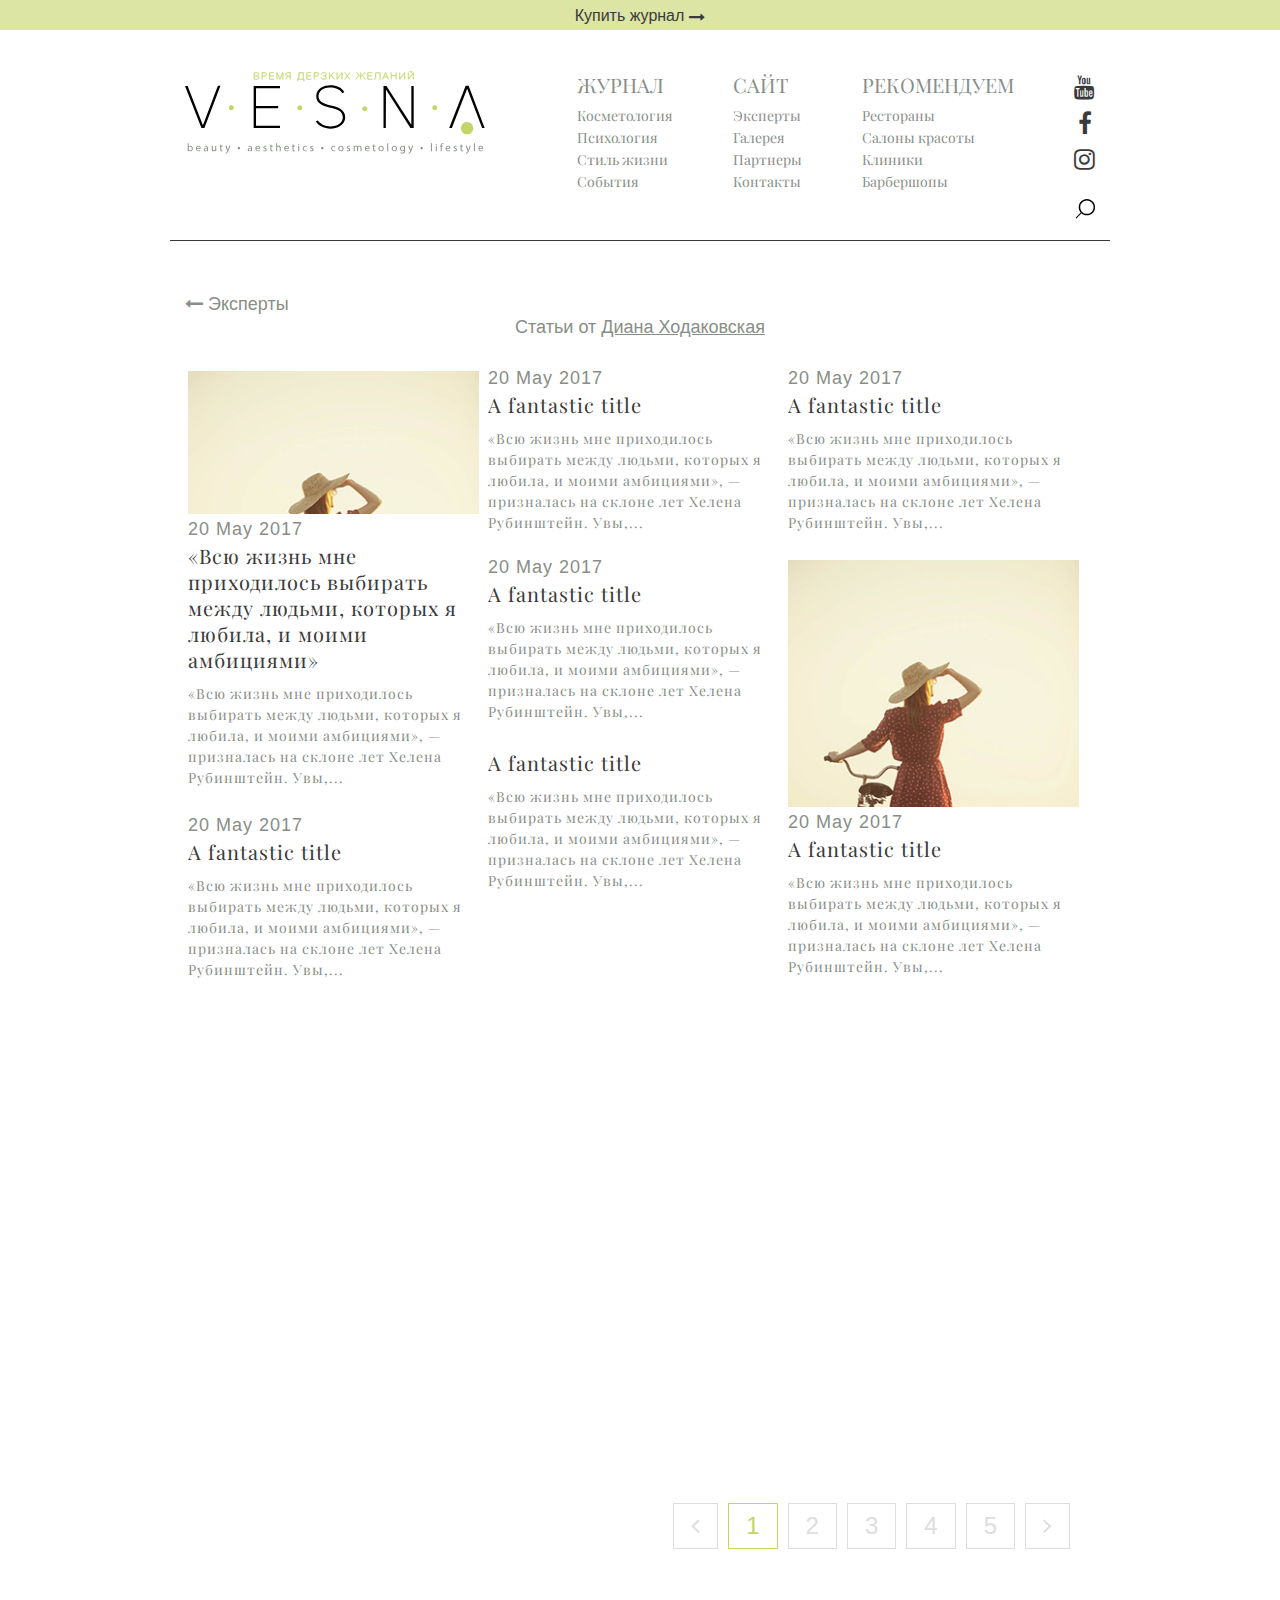
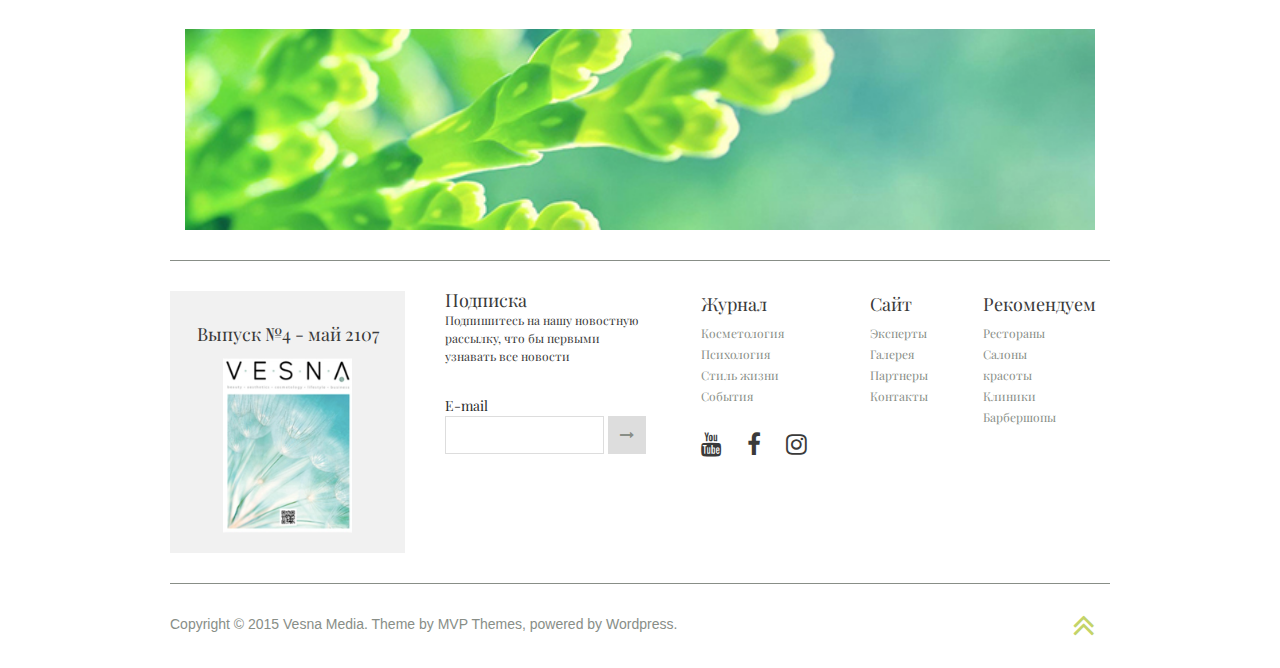
<file: posts-experts.html>
<!DOCTYPE html>
<html xmlns="http://www.w3.org/1999/xhtml">
<head>
    <meta http-equiv="Content-Type" content="text/html; charset=utf-8" />
    <meta name="viewport" content="width=device-width, initial-scale=1">
    <title>Vesnamedia</title>
    <link rel="shortcut icon" href="img/logo.png" type="image/png">
    <meta name="author" content="" />
    <meta name="description" content="" />
    <meta name="keywords" content="" />
    <meta name="Resource-type" content="Document" />
    <link href="css/bootstrap.css" rel="stylesheet" type="text/css" />
    <link href="css/style.css" rel="stylesheet" type="text/css" />
    <link href="css/font-awesome.min.css" rel="stylesheet" type="text/css" />
    <link rel="stylesheet" type="text/css" href="css/odd-grid.css" />
    <script src="js/modernizr.custom.js"></script>
</head>
<body class="">
    <div class="buy-journal-block">
      <a href="magazine.html" class="buy-journal-link">Купить журнал
        <i class="fa fa-long-arrow-right" aria-hidden="true"></i>
      </a>
    </div>
    <div class="container">
      <header class="mp-header row">
        <div class="col-md-5 header-brand">
          <a href="home.html"><img src="img/logo.svg" class="img-fluid header-brand-img" alt=""></a>
        </div>
        <div class="col-md-7 header-navigation">
          <ul class="header-navigation-journal">
            <li class="header-navigation-journal-item"><a href="magazine.html" class="header-navigation-journal-link">Журнал</a></li>
            <li class="header-navigation-journal-item"><a href="gallery-item.html" class="header-navigation-journal-link">Косметология</a></li>
            <li class="header-navigation-journal-item"><a href="magazine.html" class="header-navigation-journal-link">Психология</a></li>
            <li class="header-navigation-journal-item"><a href="gallery-item.html" class="header-navigation-journal-link">Стиль жизни</a></li>
            <li class="header-navigation-journal-item"><a href="contact.html" class="header-navigation-journal-link">События</a></li>
          </ul>
          <ul class="header-navigation-site">
            <li class="header-navigation-site-item"><a href="experts.html" class="header-navigation-site-link">САЙТ</a></li>
            <li class="header-navigation-site-item"><a href="experts.html" class="header-navigation-site-link">Эксперты</a></li>
            <li class="header-navigation-site-item"><a href="gallery.html" class="header-navigation-site-link">Галерея</a></li>
            <li class="header-navigation-site-item"><a href="partners.html" class="header-navigation-site-link">Партнеры</a></li>
            <li class="header-navigation-site-item"><a href="contact.html" class="header-navigation-site-link">Контакты</a></li>
          </ul>
          <ul class="header-navigation-recommended">
            <li class="header-navigation-recommended-item"><a href="recommended.html" class="header-navigation-recommended-link">РЕКОМЕНДУЕМ</a></li>
            <li class="header-navigation-recommended-item"><a href="single.html" class="header-navigation-recommended-link">Рестораны</a></li>
            <li class="header-navigation-recommended-item"><a href="posts.html" class="header-navigation-recommended-link">Салоны красоты</a></li>
            <li class="header-navigation-recommended-item"><a href="article.html" class="header-navigation-recommended-link">Клиники</a></li>
            <li class="header-navigation-recommended-item"><a href="recommended.html" class="header-navigation-recommended-link">Барбершопы</a></li>
          </ul>
          <ul class="header-navigation-socmedia">
            <li class="header-navigation-socmedia-item">
              <a href="#" class="header-navigation-socmedia-link">
                <i class="fa fa-youtube" aria-hidden="true"></i>
              </a>
            </li>
            <li class="header-navigation-socmedia-item">
              <a href="#" class="header-navigation-socmedia-link">
                <i class="fa fa-facebook" aria-hidden="true"></i>
              </a>
            </li>
            <li class="header-navigation-socmedia-item">
              <a href="#" class="header-navigation-socmedia-link">
                <i class="fa fa-instagram" aria-hidden="true"></i>
              </a>
            </li>
          </ul>
        </div>
        <div class="col-md-12 header-search-block">
          <form action="" class="col-md-12 header-search-form">
               <input id="header-search-item-id" class="form-control header-search-item" type="search" value="" placeholder="" id="header-search-input">
               <input class="header-search-reset" type="reset" value="">
          </form>
        </div>
        <!-- Mobile navigation -->
        <nav class="mobile-navigation-block">

          <div class="shops" >
            <div class="col-md-12 header-search-block-mob">
              <form action="" class="col-md-12 header-search-form-mob">
                   <input id="header-search-item-id-mob" class="form-control-mob header-search-item-mob" type="search" placeholder="Поиск" value="" id="header-search-input-mob">
                   <input class="header-search-reset-mob" type="reset" value=" ">
              </form>
            </div>
            <ul class="col-md-12 header-mob-navigation-block">
              <li class="header-mob-navigation-item">
                <a class="header-mob-navigation-link" href="home.html">Главная</a>
              </li>
              <li class="header-mob-navigation-item">
                <a class="header-mob-navigation-link" href="magazine.html">Журнал</a>
              </li>
              <li class="header-mob-navigation-item">
                <a class="header-mob-navigation-link" href="experts.html">Эксперты</a>
              </li>
              <li class="header-mob-navigation-item">
                <a class="header-mob-navigation-link" href="gallery.html">Галерея</a>
              </li>
              <li class="header-mob-navigation-item">
                <a class="header-mob-navigation-link" href="partners.html">Партнеры</a>
              </li>
              <li class="header-mob-navigation-item">
                <a class="header-mob-navigation-link" href="contact.html">Контакты</a>
              </li>
              <li class="header-mob-navigation-item">
                <a class="header-mob-navigation-link" href="recommended.html">Рекомендуем</a>
              </li>
            </ul>
            <ul class="col-md-12 header-mob-socmedia-block">
              <li class="header-mob-socmedia-item">
                <a href="#" class="header-mob-socmedia-link"><i class="fa fa-youtube" aria-hidden="true"></i>
                </a>
              </li>
              <li class="header-mob-socmedia-item">
                <a href="#" class="header-mob-socmedia-link"><i class="fa fa-facebook" aria-hidden="true"></i>
                </a>
              </li>
              <li class="header-mob-socmedia-item">
                <a href="#" class="header-mob-socmedia-link"><i class="fa fa-instagram" aria-hidden="true"></i>
                </a>
              </li>
            </ul>
          </div>
          <button class="toggle-menu-mob"></button>
        </nav>
        <!-- End mobile navigation -->
      </header>
      <div class="experts-posts-header">
        <a href="experts.html" class="experts-posts-back-link"><i class="fa fa-long-arrow-left" aria-hidden="true"></i> Эксперты</a>
        <div class="experts-posts-header-text">
          <h3 class="experts-posts-author">Статьи от <span class="experts-posts-author-name">Диана Ходаковская</span></h3>
        </div>
      </div>
      <ul class="col-md-12 grid swipe-down row" id="grid">
          <li class="col-md-4">
              <a href="single.html"><img src="img/img-1.jpg" class="grid-img" alt="">
                  <div class="grid-title">
                      <span class="grid-category">Косметология</span>
                      <span class="grid-date">20 May 2017</span>
                      <h3 class="grid-heading">«Всю жизнь мне приходилось выбирать между людьми,
                        которых я любила, и моими амбициями»</h3>
                      <p class="grid-text">«Всю жизнь мне приходилось выбирать между людьми,
                        которых я любила, и моими амбициями», — призналась на склоне лет Хелена
                        Рубинштейн. Увы,...</p>
                  </div>
              </a>
          </li>
          <li class="col-md-4">
              <a href="single.html"><img src="img/img.jpg" class="grid-img" alt="">
                  <div class="grid-title">
                      <span class="grid-category">Косметология</span>
                      <span class="grid-date">20 May 2017</span>
                      <h3 class="grid-heading">A fantastic title</h3>
                      <p class="grid-text">«Всю жизнь мне приходилось выбирать между людьми, которых я любила, и моими амбициями», — призналась на склоне лет Хелена Рубинштейн. Увы,...</p>
                  </div>
              </a>
          </li>
          <li class="col-md-4">
              <a href="single.html"><img src="img/img.jpg" class="grid-img" alt="">
                  <div class="grid-title">
                      <span class="grid-category">Косметология</span>
                      <span class="grid-date">20 May 2017</span>
                      <h3 class="grid-heading">A fantastic title</h3>
                      <p class="grid-text">«Всю жизнь мне приходилось выбирать между людьми, которых я любила, и моими амбициями», — призналась на склоне лет Хелена Рубинштейн. Увы,...</p>
                  </div>
              </a>
          </li>
          <li class="col-md-4">
              <a href="single.html"><img src="img/img.jpg" class="grid-img" alt="">
                  <div class="grid-title">
                      <span class="grid-category">Косметология</span>
                      <span class="grid-date">20 May 2017</span>
                      <h3 class="grid-heading">A fantastic title</h3>
                      <p class="grid-text">«Всю жизнь мне приходилось выбирать между людьми, которых я любила, и моими амбициями», — призналась на склоне лет Хелена Рубинштейн. Увы,...</p>
                  </div>
              </a>
          </li>
          <li class="col-md-4">
              <a href="single.html"><img src="img/img-1.jpg" class="grid-img" alt="">
                  <div class="grid-title">
                      <span class="grid-category">Косметология</span>
                      <span class="grid-date">20 May 2017</span>
                      <h3 class="grid-heading">A fantastic title</h3>
                      <p class="grid-text">«Всю жизнь мне приходилось выбирать между людьми, которых я любила, и моими амбициями», — призналась на склоне лет Хелена Рубинштейн. Увы,...</p>
                  </div>
              </a>
          </li>
          <li class="col-md-4">
              <a href="single.html"><img src="img/img-3.jpg" class="grid-img" alt="">
                  <div class="grid-title">
                      <span class="grid-category">Косметология</span>
                      <span class="grid-date">20 May 2017</span>
                      <h3 class="grid-heading">A fantastic title</h3>
                      <p class="grid-text">«Всю жизнь мне приходилось выбирать между людьми, которых я любила, и моими амбициями», — призналась на склоне лет Хелена Рубинштейн. Увы,...</p>
                  </div>
              </a>
          </li>
          <li class="col-md-4">
              <a href="single.html"><img src="img/img.jpg" class="grid-img" alt="">
                  <div class="grid-title">
                      <span class="grid-category">Косметология</span>
                      <span class="grid-date">20 May 2017</span>
                      <h3 class="grid-heading">A fantastic title</h3>
                      <p class="grid-text">«Всю жизнь мне приходилось выбирать между людьми, которых я любила, и моими амбициями», — призналась на склоне лет Хелена Рубинштейн. Увы,...</p>
                  </div>
              </a>
          </li>
          <li class="col-md-4">
              <a href="single.html"><img src="img/img-1.jpg" class="grid-img" alt="">
                  <div class="grid-title">
                      <span class="grid-category">Косметология</span>
                      <span class="grid-date">20 May 2017</span>
                      <h3 class="grid-heading">A fantastic title</h3>
                      <p class="grid-text">«Всю жизнь мне приходилось выбирать между людьми, которых я любила, и моими амбициями», — призналась на склоне лет Хелена Рубинштейн. Увы,...</p>
                  </div>
              </a>
          </li>
          <li class="col-md-4">
              <a href="single.html"><img src="img/img-1.jpg" class="grid-img" alt="">
                  <div class="grid-title">
                      <span class="grid-category">Косметология</span>
                      <span class="grid-date">20 May 2017</span>
                      <h3 class="grid-heading">A fantastic title</h3>
                      <p class="grid-text">«Всю жизнь мне приходилось выбирать между людьми, которых я любила, и моими амбициями», — призналась на склоне лет Хелена Рубинштейн. Увы,...</p>
                  </div>
              </a>
          </li>
      </ul>
      <div class="col-md-12 pagination-block">
        <ul class="pagination-block-list">
          <li class="pagination-item"><a href="posts.html" class="pagination-block-link"><i class="fa fa-angle-left" aria-hidden="true"></i></a></li>
          <li class="pagination-item page-active"><a href="posts.html" class="pagination-block-link">1</a></li>
          <li class="pagination-item"><a href="posts.html" class="pagination-block-link">2</a></li>
          <li class="pagination-item"><a href="posts.html" class="pagination-block-link">3</a></li>
          <li class="pagination-item"><a href="posts.html" class="pagination-block-link">4</a></li>
          <li class="pagination-item"><a href="posts.html" class="pagination-block-link">5</a></li>
          <li class="pagination-item"><a href="posts.html" class="pagination-block-link"><i class="fa fa-angle-right" aria-hidden="true"></i></a></li>
        </ul>
      </div>
      <div class="col-md-12 advertisement-block">
        <img src="img/flat-img.jpg" class="img-fluid advertisement-illustration" alt="">
      </div>
      <footer class="mp-footer row">
        <div class="col-md-3 footer-journal-issue">
          <p class="footer-journal-issue-name">Выпуск №4 - май 2107</p>
          <img src="img/vesna-journal.png" class="img-fluid footer-journal-issue-img" alt="">
        </div>
        <div class="col-md-9 footer-navigation row">
          <div class="col-md-5 footer-subscribtion-block col-md-5">
            <h3 class="footer-subscribtion-name">Подписка</h3>
            <p class="footer-subscribtion-text">Подпишитесь на нашу новостную рассылку, что бы первыми узнавать все новости</p>
            <form class="footer-subscribtion-form" action="">
              <span class="subscribtion-form">E-mail</span>
              <input type="email" class="footer-subscribtion-field" placeholder="">
              <button type="submit" name="button" class="footer-subscribtion-btn"><i class="fa fa-long-arrow-right" aria-hidden="true"></i></button>
            </form>
          </div>
          <ul class="col-md-3 footer-navigation-journal">
            <li class="footer-navigation-journal-item"><a href="magazine.html">Журнал</a></li>
            <li class="footer-navigation-journal-item"><a href="gallery-item.html" class="footer-navigation-journal-link">Косметология</a></li>
            <li class="footer-navigation-journal-item"><a href="magazine.html" class="footer-navigation-journal-link">Психология</a></li>
            <li class="footer-navigation-journal-item"><a href="gallery-item.html" class="footer-navigation-journal-link">Стиль жизни</a></li>
            <li class="footer-navigation-journal-item"><a href="contact.html" class="footer-navigation-journal-link">События</a></li>
            <ul class="footer-navigation-socmedia">
              <li class="footer-navigation-socmedia-item">
                <a href="#" class="footer-navigation-socmedia-link">
                  <i class="fa fa-youtube" aria-hidden="true"></i>
                </a>
              </li>
              <li class="footer-navigation-socmedia-item">
                <a href="#" class="footer-navigation-socmedia-link">
                  <i class="fa fa-facebook" aria-hidden="true"></i>
                </a>
              </li>
              <li class="footer-navigation-socmedia-item">
                <a href="#" class="footer-navigation-socmedia-link">
                  <i class="fa fa-instagram" aria-hidden="true"></i>
                </a>
              </li>
            </ul>
          </ul>
          <ul class="col-md-2 footer-navigation-site">
            <li class="footer-navigation-site-item"><a href="experts.html">Сайт</a></li>
            <li class="footer-navigation-site-item"><a href="experts.html" class="footer-navigation-site-link">Эксперты</a></li>
            <li class="footer-navigation-site-item"><a href="gallery.html" class="footer-navigation-site-link">Галерея</a></li>
            <li class="footer-navigation-site-item"><a href="partners.html" class="footer-navigation-site-link">Партнеры</a></li>
            <li class="footer-navigation-site-item"><a href="contact.html" class="footer-navigation-site-link">Контакты</a></li>
          </ul>
          <ul class="col-md-2 footer-navigation-recommended">
            <li class="footer-navigation-recommended-item"><a href="recommended.html">Рекомендуем</a></li>
            <li class="footer-navigation-recommended-item"><a href="single.html" class="footer-navigation-recommended-link">Рестораны</a></li>
            <li class="footer-navigation-recommended-item"><a href="posts.html" class="footer-navigation-recommended-link">Салоны красоты</a></li>
            <li class="footer-navigation-recommended-item"><a href="article.html" class="footer-navigation-recommended-link">Клиники</a></li>
            <li class="footer-navigation-recommended-item"><a href="recommended.html" class="footer-navigation-recommended-link">Барбершопы</a></li>
          </ul>
        </div>
        <!-- mobile navigation footer -->
        <div class="col-md-12 footer-navigation-mob row">
          <ul class="col-md-8 footer-mob-navigation-block">
            <li class="footer-mob-navigation-item">
              <a class="footer-mob-navigation-link" href="home.html">Главная</a>
            </li>
            <li class="footer-mob-navigation-item">
              <a class="footer-mob-navigation-link" href="magazine.html">Журнал</a>
            </li>
            <li class="footer-mob-navigation-item">
              <a class="footer-mob-navigation-link" href="experts.html">Эксперты</a>
            </li>
            <li class="footer-mob-navigation-item">
              <a class="footer-mob-navigation-link" href="gallery.html">Галерея</a>
            </li>
            <li class="footer-mob-navigation-item">
              <a class="footer-mob-navigation-link" href="partners.html">Партнеры</a>
            </li>
            <li class="footer-mob-navigation-item">
              <a class="footer-mob-navigation-link" href="contact.html">Контакты</a>
            </li>
            <li class="footer-mob-navigation-item">
              <a class="footer-mob-navigation-link" href="recommended.html">Рекомендуем</a>
            </li>
          </ul>
          <ul class="col-md-4 footer-mob-socmedia-block">
            <li class="footer-mob-socmedia-item">
              <a href="#" class="footer-mob-socmedia-link"><i class="fa fa-youtube" aria-hidden="true"></i>
              </a>
            </li>
            <li class="footer-mob-socmedia-item">
              <a href="#" class="footer-mob-socmedia-link"><i class="fa fa-facebook" aria-hidden="true"></i>
              </a>
            </li>
            <li class="footer-mob-socmedia-item">
              <a href="#" class="footer-mob-socmedia-link"><i class="fa fa-instagram" aria-hidden="true"></i>
              </a>
            </li>
          </ul>
          <div class="col-md-12 footer-subscribtion-block col-md-5">
            <form class="footer-subscribtion-form" action="">
              <input type="email" class="footer-subscribtion-field" placeholder="Подписка на новости">
              <button type="submit" name="button" class="footer-subscribtion-btn">
                <i class="fa fa-long-arrow-right" aria-hidden="true"></i></button>
            </form>
          </div>
        </div>
        <!-- End mobile navigation footer -->
      </footer>
      <div class="row copyright-section">
        <div class="col-md-10 copyright-block">
          <p class="copyright-text">Copyright © 2015 Vesna Media. Theme by MVP Themes, powered by Wordpress.</p>
        </div>
        <div class="col-md-2 back-to-top-block">
          <a href="#" class="back-to-top-link">
            <i class="fa fa-angle-double-up" aria-hidden="true"></i>
          </a>
        </div>
      </div>
    </div>
    <script src="js/jquery-3.2.1.min.js"></script>
    <script src="js/tether.min.js"></script>
    <script src="js/bootstrap.js"></script>
    <script src="js/custom.js"></script>
    <script src="js/masonry.pkgd.min.js"></script>
    <script src="js/imagesloaded.pkgd.min.js"></script>
    <script src="js/classie.js"></script>
    <script src="js/colorfinder-1.1.js"></script>
    <script src="js/gridScrollFx.js"></script>
    <script>
      new GridScrollFx( document.getElementById( 'grid' ), {
        viewportFactor : 0.01
      } );
    </script>
</body>

</html>
</file>
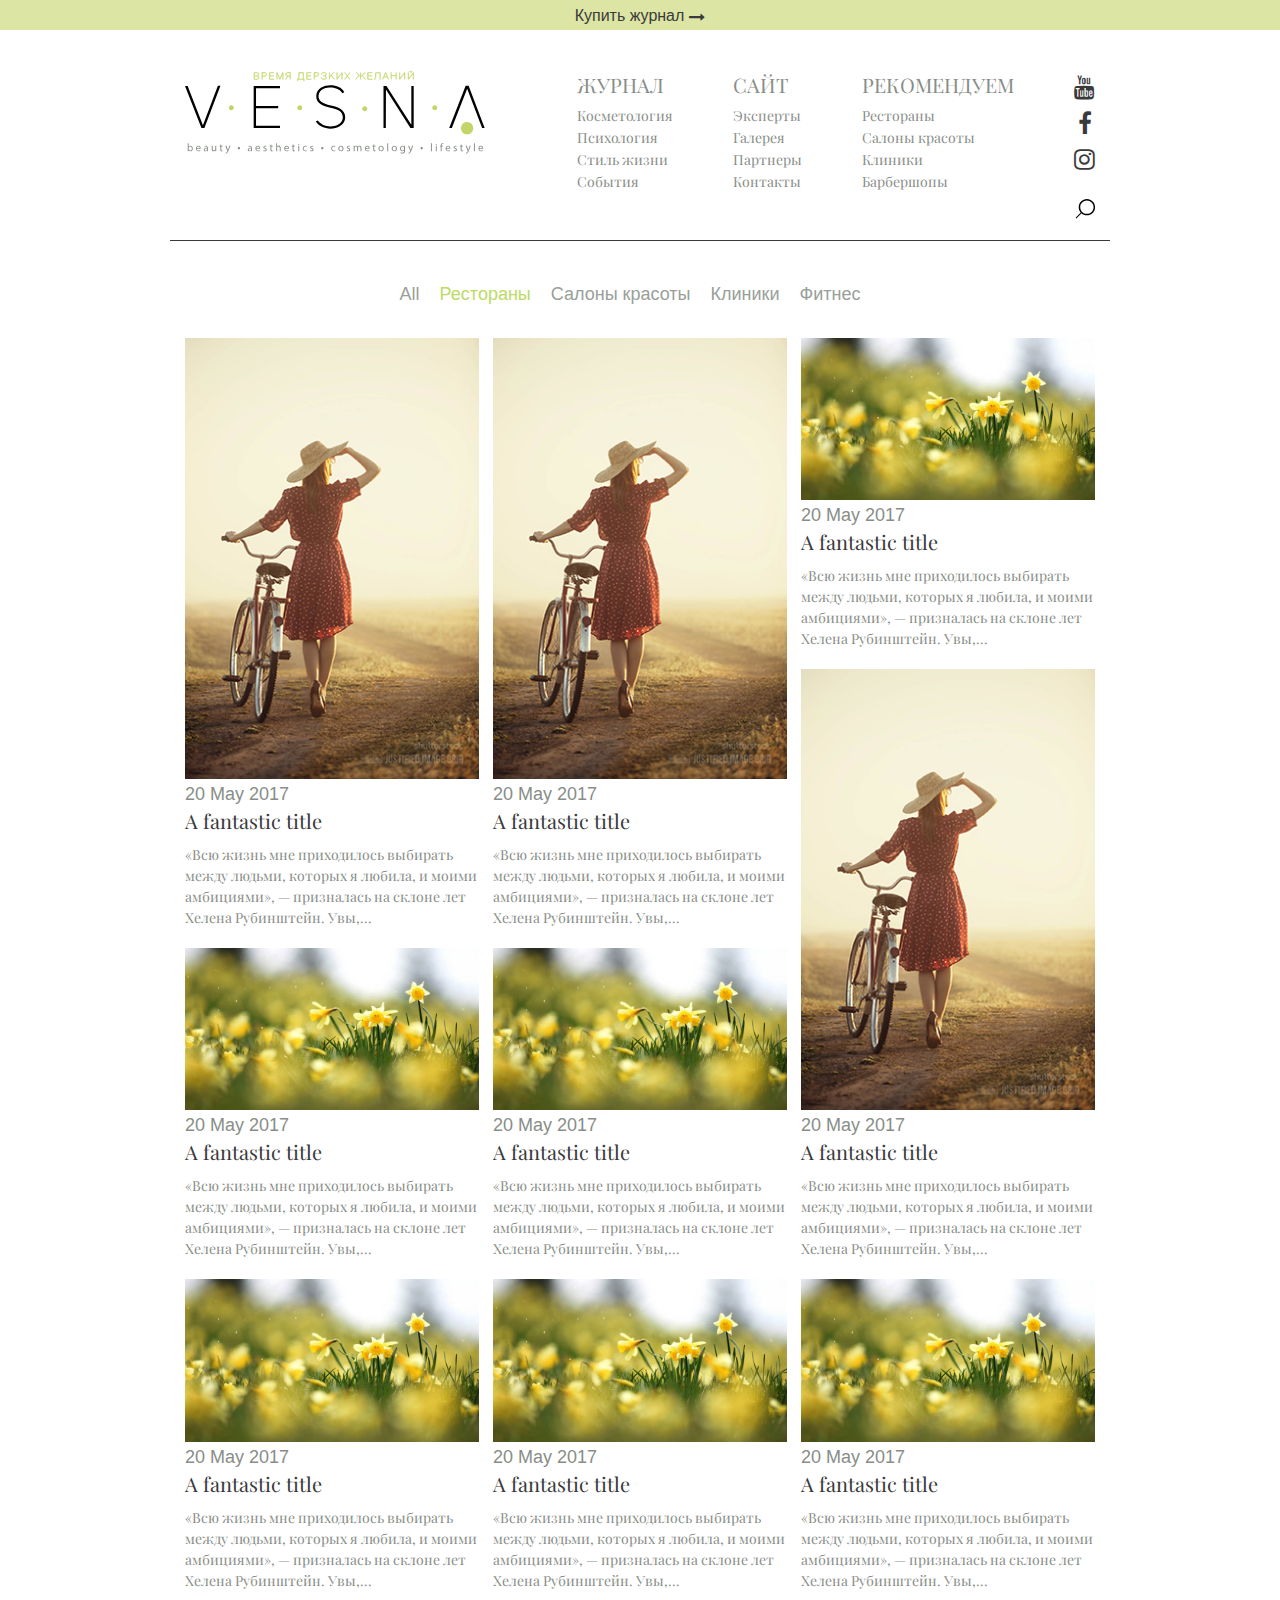
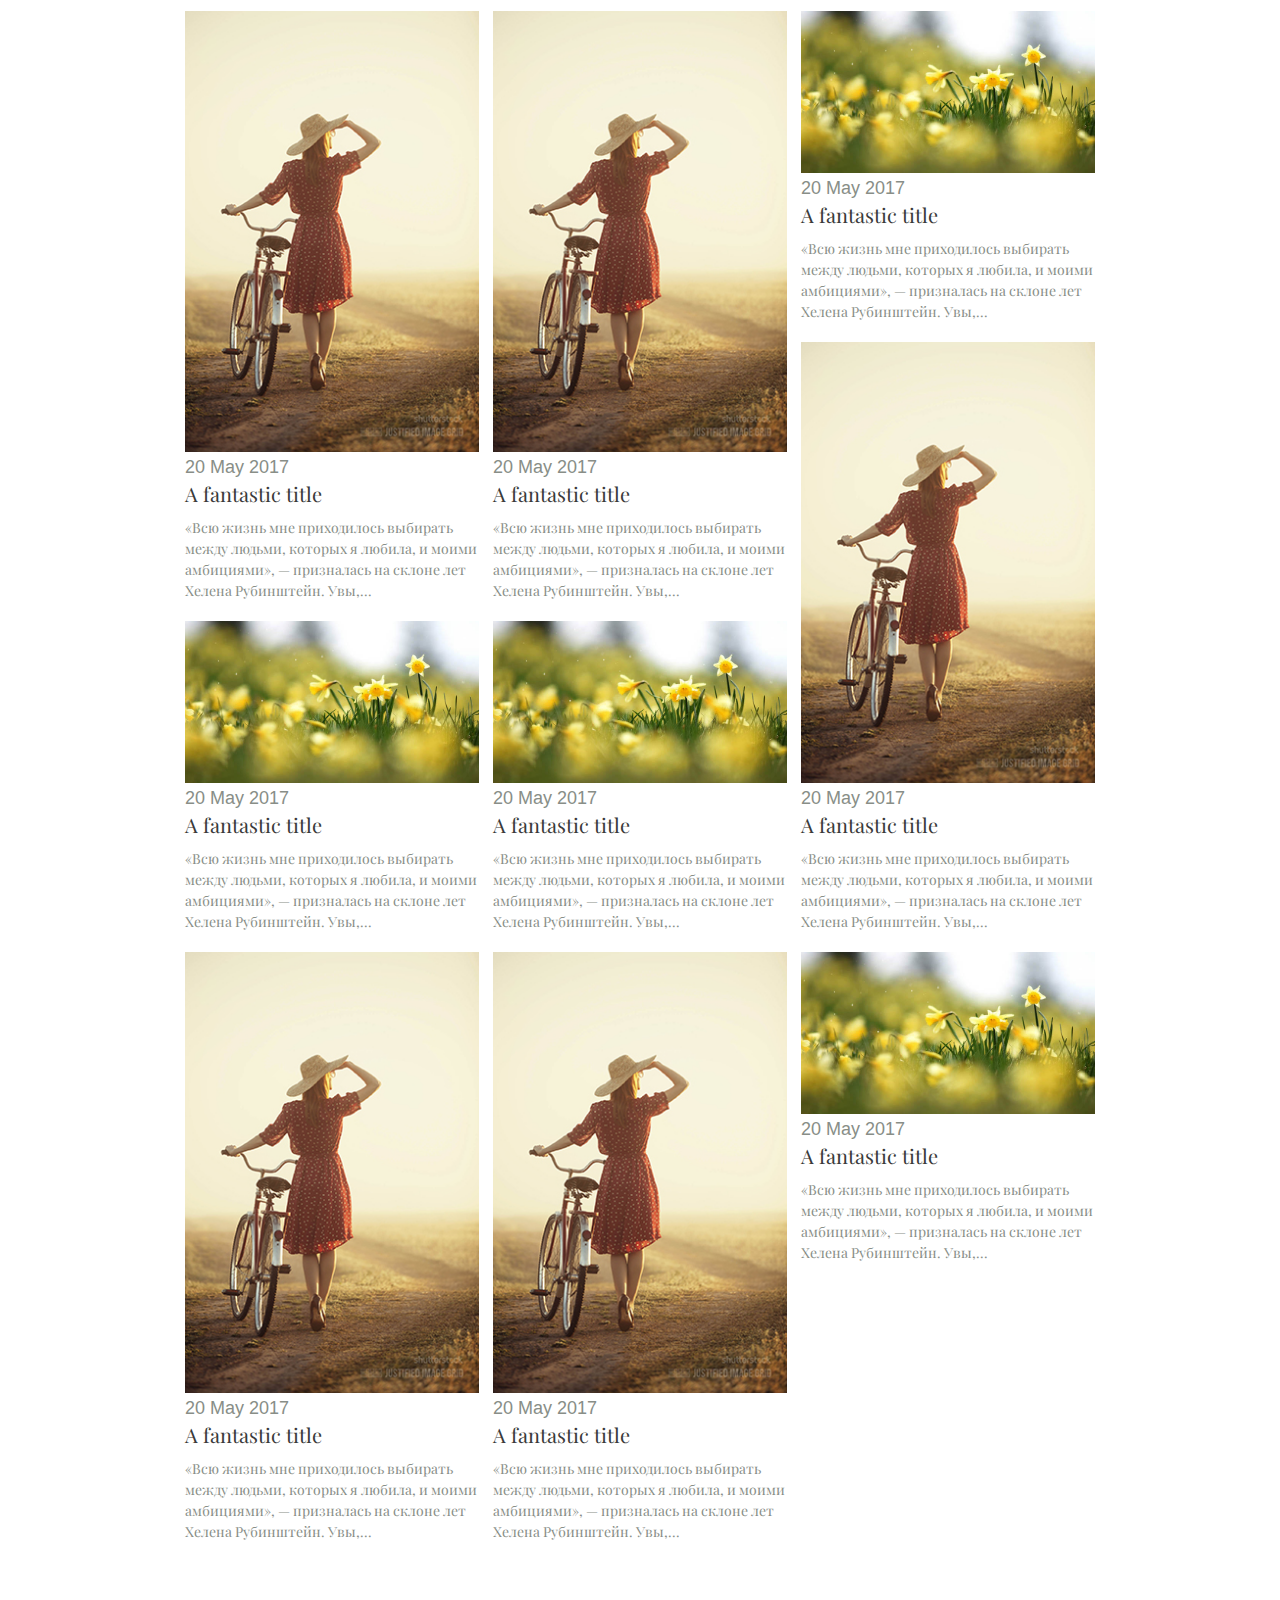
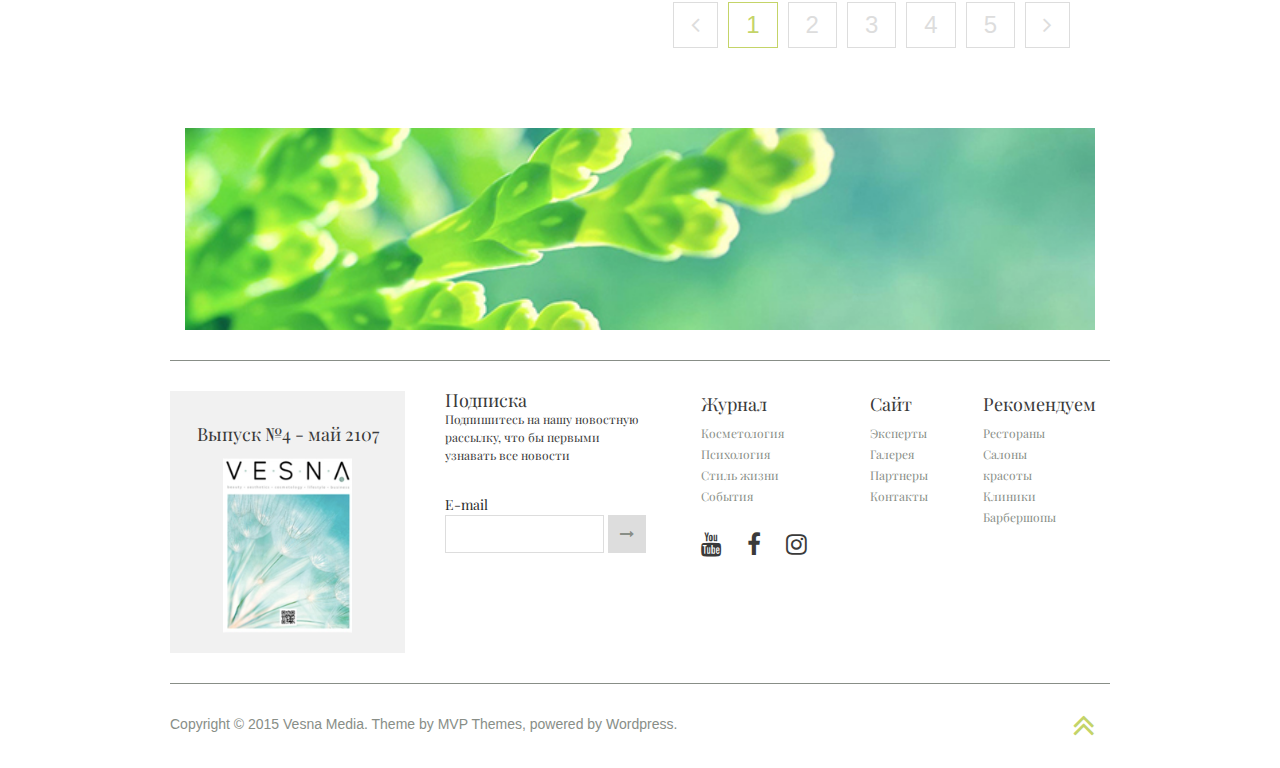
<file: posts.html>
<!DOCTYPE html>
<html xmlns="http://www.w3.org/1999/xhtml">
<head>
    <meta http-equiv="Content-Type" content="text/html; charset=utf-8"/>
    <meta name="viewport" content="width=device-width, initial-scale=1">
    <title>Vesnamedia</title>
    <link rel="shortcut icon" href="img/logo.png" type="image/png">
    <meta name="author" content=""/>
    <meta name="description" content=""/>
    <meta name="keywords" content=""/>
    <meta name="Resource-type" content="Document"/>
    <link href="css/bootstrap.css" rel="stylesheet" type="text/css"/>
    <link href="css/style.css" rel="stylesheet" type="text/css"/>
    <link href="css/font-awesome.min.css" rel="stylesheet" type="text/css"/>
    <link rel="stylesheet" type="text/css" href="css/odd-grid.css"/>
    <script src="js/modernizr.custom.js"></script>
</head>
<body class="">
<div class="buy-journal-block">
    <a href="magazine.html" class="buy-journal-link">Купить журнал
        <i class="fa fa-long-arrow-right" aria-hidden="true"></i>
    </a>
</div>
<div class="container">
    <header class="mp-header row">
        <div class="col-md-5 header-brand">
            <a href="home.html"><img src="img/logo.svg" class="img-fluid header-brand-img" alt=""></a>
        </div>
        <div class="col-md-7 header-navigation">
            <ul class="header-navigation-journal">
                <li class="header-navigation-journal-item"><a href="magazine.html" class="header-navigation-journal-link">Журнал</a></li>
                <li class="header-navigation-journal-item"><a href="gallery-item.html" class="header-navigation-journal-link">Косметология</a></li>
                <li class="header-navigation-journal-item"><a href="magazine.html" class="header-navigation-journal-link">Психология</a></li>
                <li class="header-navigation-journal-item"><a href="gallery-item.html" class="header-navigation-journal-link">Стиль жизни</a></li>
                <li class="header-navigation-journal-item"><a href="contact.html" class="header-navigation-journal-link">События</a></li>
            </ul>
            <ul class="header-navigation-site">
                <li class="header-navigation-site-item"><a href="experts.html" class="header-navigation-site-link">САЙТ</a></li>
                <li class="header-navigation-site-item"><a href="experts.html" class="header-navigation-site-link">Эксперты</a></li>
                <li class="header-navigation-site-item"><a href="gallery.html" class="header-navigation-site-link">Галерея</a></li>
                <li class="header-navigation-site-item"><a href="partners.html" class="header-navigation-site-link">Партнеры</a></li>
                <li class="header-navigation-site-item"><a href="contact.html" class="header-navigation-site-link">Контакты</a></li>
            </ul>
            <ul class="header-navigation-recommended">
                <li class="header-navigation-recommended-item"><a href="recommended.html" class="header-navigation-recommended-link">РЕКОМЕНДУЕМ</a></li>
                <li class="header-navigation-recommended-item"><a href="single.html" class="header-navigation-recommended-link">Рестораны</a></li>
                <li class="header-navigation-recommended-item"><a href="posts.html" class="header-navigation-recommended-link">Салоны красоты</a></li>
                <li class="header-navigation-recommended-item"><a href="article.html" class="header-navigation-recommended-link">Клиники</a></li>
                <li class="header-navigation-recommended-item"><a href="recommended.html" class="header-navigation-recommended-link">Барбершопы</a></li>
            </ul>
            <ul class="header-navigation-socmedia">
                <li class="header-navigation-socmedia-item">
                    <a href="#" class="header-navigation-socmedia-link">
                        <i class="fa fa-youtube" aria-hidden="true"></i>
                    </a>
                </li>
                <li class="header-navigation-socmedia-item">
                    <a href="#" class="header-navigation-socmedia-link">
                        <i class="fa fa-facebook" aria-hidden="true"></i>
                    </a>
                </li>
                <li class="header-navigation-socmedia-item">
                    <a href="#" class="header-navigation-socmedia-link">
                        <i class="fa fa-instagram" aria-hidden="true"></i>
                    </a>
                </li>
            </ul>
        </div>
        <div class="col-md-12 header-search-block">
            <form action="" class="col-md-12 header-search-form">
                <input id="header-search-item-id" class="form-control header-search-item" type="search" value="" placeholder="" id="header-search-input">
                <input class="header-search-reset" type="reset" value="">
            </form>
        </div>
        <!-- Mobile navigation -->
        <nav class="mobile-navigation-block">

            <div class="shops">
                <div class="col-md-12 header-search-block-mob">
                    <form action="" class="col-md-12 header-search-form-mob">
                        <input id="header-search-item-id-mob" class="form-control-mob header-search-item-mob" type="search" placeholder="Поиск" value="" id="header-search-input-mob">
                        <input class="header-search-reset-mob" type="reset" value=" ">
                    </form>
                </div>
                <ul class="col-md-12 header-mob-navigation-block">
                    <li class="header-mob-navigation-item">
                        <a class="header-mob-navigation-link" href="home.html">Главная</a>
                    </li>
                    <li class="header-mob-navigation-item">
                        <a class="header-mob-navigation-link" href="magazine.html">Журнал</a>
                    </li>
                    <li class="header-mob-navigation-item">
                        <a class="header-mob-navigation-link" href="experts.html">Эксперты</a>
                    </li>
                    <li class="header-mob-navigation-item">
                        <a class="header-mob-navigation-link" href="gallery.html">Галерея</a>
                    </li>
                    <li class="header-mob-navigation-item">
                        <a class="header-mob-navigation-link" href="partners.html">Партнеры</a>
                    </li>
                    <li class="header-mob-navigation-item">
                        <a class="header-mob-navigation-link" href="contact.html">Контакты</a>
                    </li>
                    <li class="header-mob-navigation-item">
                        <a class="header-mob-navigation-link" href="recommended.html">Рекомендуем</a>
                    </li>
                </ul>
                <ul class="col-md-12 header-mob-socmedia-block">
                    <li class="header-mob-socmedia-item">
                        <a href="#" class="header-mob-socmedia-link"><i class="fa fa-youtube" aria-hidden="true"></i>
                        </a>
                    </li>
                    <li class="header-mob-socmedia-item">
                        <a href="#" class="header-mob-socmedia-link"><i class="fa fa-facebook" aria-hidden="true"></i>
                        </a>
                    </li>
                    <li class="header-mob-socmedia-item">
                        <a href="#" class="header-mob-socmedia-link"><i class="fa fa-instagram" aria-hidden="true"></i>
                        </a>
                    </li>
                </ul>
            </div>
            <button class="toggle-menu-mob"></button>
        </nav>
        <!-- End mobile navigation -->
    </header>
    <ul class="col-md-12 recommended-list-category">
        <li class="recommended-list-category-item"><a href="#" class="recommended-list-category-link">All</a></li>
        <li class="recommended-list-category-item"><a href="#" class="recommended-list-category-link active-category">Рестораны</a></li>
        <li class="recommended-list-category-item"><a href="#" class="recommended-list-category-link">Салоны красоты</a></li>
        <li class="recommended-list-category-item"><a href="#" class="recommended-list-category-link">Клиники</a></li>
        <li class="recommended-list-category-item"><a href="#" class="recommended-list-category-link">Фитнес</a></li>
    </ul>
    <article class="masonry-article" id="">
        <section class="">
            <a href="single.html"><img src="img/img-1.jpg" class="grid-img" alt="">
                <div class="grid-title">
                    <span class="grid-category">Косметология</span>
                    <span class="grid-date">20 May 2017</span>
                    <h3 class="grid-heading">A fantastic title</h3>
                    <p class="grid-text">«Всю жизнь мне приходилось выбирать между людьми, которых я любила,
                        и моими амбициями», — призналась на склоне лет Хелена Рубинштейн. Увы,...</p>
                </div>
            </a>
        </section>
        <section class="">
            <a href="single.html"><img src="img/img-3.jpg" class="grid-img" alt="">
                <div class="grid-title">
                    <span class="grid-category">Косметология</span>
                    <span class="grid-date">20 May 2017</span>
                    <h3 class="grid-heading">A fantastic title</h3>
                    <p class="grid-text">«Всю жизнь мне приходилось выбирать между людьми, которых я любила,
                        и моими амбициями», — призналась на склоне лет Хелена Рубинштейн. Увы,...</p>
                </div>
            </a>
        </section>
        <section class="">
            <a href="single.html"><img src="img/img-3.jpg" class="grid-img" alt="">
                <div class="grid-title">
                    <span class="grid-category">Косметология</span>
                    <span class="grid-date">20 May 2017</span>
                    <h3 class="grid-heading">A fantastic title</h3>
                    <p class="grid-text">«Всю жизнь мне приходилось выбирать между людьми, которых я любила,
                        и моими амбициями», — призналась на склоне лет Хелена Рубинштейн. Увы,...</p>
                </div>
            </a>
        </section>
        <section class="">
            <a href="single.html"><img src="img/img-1.jpg" class="grid-img" alt="">
                <div class="grid-title">
                    <span class="grid-category">Косметология</span>
                    <span class="grid-date">20 May 2017</span>
                    <h3 class="grid-heading">A fantastic title</h3>
                    <p class="grid-text">«Всю жизнь мне приходилось выбирать между людьми, которых я любила,
                        и моими амбициями», — призналась на склоне лет Хелена Рубинштейн. Увы,...</p>
                </div>
            </a>
        </section>
        <section class="">
            <a href="single.html"><img src="img/img-3.jpg" class="grid-img" alt="">
                <div class="grid-title">
                    <span class="grid-category">Косметология</span>
                    <span class="grid-date">20 May 2017</span>
                    <h3 class="grid-heading">A fantastic title</h3>
                    <p class="grid-text">«Всю жизнь мне приходилось выбирать между людьми, которых я любила,
                        и моими амбициями», — призналась на склоне лет Хелена Рубинштейн. Увы,...</p>
                </div>
            </a>
        </section>
        <section class="">
            <a href="single.html"><img src="img/img-1.jpg" class="grid-img" alt="">
                <div class="grid-title">
                    <span class="grid-category">Косметология</span>
                    <span class="grid-date">20 May 2017</span>
                    <h3 class="grid-heading">A fantastic title</h3>
                    <p class="grid-text">«Всю жизнь мне приходилось выбирать между людьми, которых я любила,
                        и моими амбициями», — призналась на склоне лет Хелена Рубинштейн. Увы,...</p>
                </div>
            </a>
        </section>
        <section class="">
            <a href="single.html"><img src="img/img-1.jpg" class="grid-img" alt="">
                <div class="grid-title">
                    <span class="grid-category">Косметология</span>
                    <span class="grid-date">20 May 2017</span>
                    <h3 class="grid-heading">A fantastic title</h3>
                    <p class="grid-text">«Всю жизнь мне приходилось выбирать между людьми, которых я любила,
                        и моими амбициями», — призналась на склоне лет Хелена Рубинштейн. Увы,...</p>
                </div>
            </a>
        </section>
        <section class="">
            <a href="single.html"><img src="img/img-3.jpg" class="grid-img" alt="">
                <div class="grid-title">
                    <span class="grid-category">Косметология</span>
                    <span class="grid-date">20 May 2017</span>
                    <h3 class="grid-heading">A fantastic title</h3>
                    <p class="grid-text">«Всю жизнь мне приходилось выбирать между людьми, которых я любила,
                        и моими амбициями», — призналась на склоне лет Хелена Рубинштейн. Увы,...</p>
                </div>
            </a>
        </section>
        <section class="">
            <a href="single.html"><img src="img/img-3.jpg" class="grid-img" alt="">
                <div class="grid-title">
                    <span class="grid-category">Косметология</span>
                    <span class="grid-date">20 May 2017</span>
                    <h3 class="grid-heading">A fantastic title</h3>
                    <p class="grid-text">«Всю жизнь мне приходилось выбирать между людьми, которых я любила,
                        и моими амбициями», — призналась на склоне лет Хелена Рубинштейн. Увы,...</p>
                </div>
            </a>
        </section>
        <section class="">
            <a href="single.html"><img src="img/img-1.jpg" class="grid-img" alt="">
                <div class="grid-title">
                    <span class="grid-category">Косметология</span>
                    <span class="grid-date">20 May 2017</span>
                    <h3 class="grid-heading">A fantastic title</h3>
                    <p class="grid-text">«Всю жизнь мне приходилось выбирать между людьми, которых я любила,
                        и моими амбициями», — призналась на склоне лет Хелена Рубинштейн. Увы,...</p>
                </div>
            </a>
        </section>
        <section class="">
            <a href="single.html"><img src="img/img-3.jpg" class="grid-img" alt="">
                <div class="grid-title">
                    <span class="grid-category">Косметология</span>
                    <span class="grid-date">20 May 2017</span>
                    <h3 class="grid-heading">A fantastic title</h3>
                    <p class="grid-text">«Всю жизнь мне приходилось выбирать между людьми, которых я любила,
                        и моими амбициями», — призналась на склоне лет Хелена Рубинштейн. Увы,...</p>
                </div>
            </a>
        </section>
        <section class="">
            <a href="single.html"><img src="img/img-1.jpg" class="grid-img" alt="">
                <div class="grid-title">
                    <span class="grid-category">Косметология</span>
                    <span class="grid-date">20 May 2017</span>
                    <h3 class="grid-heading">A fantastic title</h3>
                    <p class="grid-text">«Всю жизнь мне приходилось выбирать между людьми, которых я любила,
                        и моими амбициями», — призналась на склоне лет Хелена Рубинштейн. Увы,...</p>
                </div>
            </a>
        </section>
        <section class="">
            <a href="single.html"><img src="img/img-3.jpg" class="grid-img" alt="">
                <div class="grid-title">
                    <span class="grid-category">Косметология</span>
                    <span class="grid-date">20 May 2017</span>
                    <h3 class="grid-heading">A fantastic title</h3>
                    <p class="grid-text">«Всю жизнь мне приходилось выбирать между людьми, которых я любила,
                        и моими амбициями», — призналась на склоне лет Хелена Рубинштейн. Увы,...</p>
                </div>
            </a>
        </section>
        <section class="">
            <a href="single.html"><img src="img/img-1.jpg" class="grid-img" alt="">
                <div class="grid-title">
                    <span class="grid-category">Косметология</span>
                    <span class="grid-date">20 May 2017</span>
                    <h3 class="grid-heading">A fantastic title</h3>
                    <p class="grid-text">«Всю жизнь мне приходилось выбирать между людьми, которых я любила,
                        и моими амбициями», — призналась на склоне лет Хелена Рубинштейн. Увы,...</p>
                </div>
            </a>
        </section>
        <section class="">
            <a href="single.html"><img src="img/img-3.jpg" class="grid-img" alt="">
                <div class="grid-title">
                    <span class="grid-category">Косметология</span>
                    <span class="grid-date">20 May 2017</span>
                    <h3 class="grid-heading">A fantastic title</h3>
                    <p class="grid-text">«Всю жизнь мне приходилось выбирать между людьми, которых я любила,
                        и моими амбициями», — призналась на склоне лет Хелена Рубинштейн. Увы,...</p>
                </div>
            </a>
        </section>
        <section class="">
            <a href="single.html"><img src="img/img-3.jpg" class="grid-img" alt="">
                <div class="grid-title">
                    <span class="grid-category">Косметология</span>
                    <span class="grid-date">20 May 2017</span>
                    <h3 class="grid-heading">A fantastic title</h3>
                    <p class="grid-text">«Всю жизнь мне приходилось выбирать между людьми, которых я любила,
                        и моими амбициями», — призналась на склоне лет Хелена Рубинштейн. Увы,...</p>
                </div>
            </a>
        </section>
        <section class="">
            <a href="single.html"><img src="img/img-1.jpg" class="grid-img" alt="">
                <div class="grid-title">
                    <span class="grid-category">Косметология</span>
                    <span class="grid-date">20 May 2017</span>
                    <h3 class="grid-heading">A fantastic title</h3>
                    <p class="grid-text">«Всю жизнь мне приходилось выбирать между людьми, которых я любила,
                        и моими амбициями», — призналась на склоне лет Хелена Рубинштейн. Увы,...</p>
                </div>
            </a>
        </section>
        <section class="">
            <a href="single.html"><img src="img/img-3.jpg" class="grid-img" alt="">
                <div class="grid-title">
                    <span class="grid-category">Косметология</span>
                    <span class="grid-date">20 May 2017</span>
                    <h3 class="grid-heading">A fantastic title</h3>
                    <p class="grid-text">«Всю жизнь мне приходилось выбирать между людьми, которых я любила,
                        и моими амбициями», — призналась на склоне лет Хелена Рубинштейн. Увы,...</p>
                </div>
            </a>
        </section>
    </article>

    <div class="col-md-12 pagination-block">
        <ul class="pagination-block-list">
            <li class="pagination-item"><a href="posts.html" class="pagination-block-link"><i class="fa fa-angle-left" aria-hidden="true"></i></a></li>
            <li class="pagination-item page-active"><a href="posts.html" class="pagination-block-link">1</a></li>
            <li class="pagination-item"><a href="posts.html" class="pagination-block-link">2</a></li>
            <li class="pagination-item"><a href="posts.html" class="pagination-block-link">3</a></li>
            <li class="pagination-item"><a href="posts.html" class="pagination-block-link">4</a></li>
            <li class="pagination-item"><a href="posts.html" class="pagination-block-link">5</a></li>
            <li class="pagination-item"><a href="posts.html" class="pagination-block-link"><i class="fa fa-angle-right" aria-hidden="true"></i></a></li>
        </ul>
    </div>
    <div class="col-md-12 advertisement-block">
        <img src="img/flat-img.jpg" class="img-fluid advertisement-illustration" alt="">
    </div>
    <footer class="mp-footer row">
        <div class="col-md-3 footer-journal-issue">
            <p class="footer-journal-issue-name">Выпуск №4 - май 2107</p>
            <img src="img/vesna-journal.png" class="img-fluid footer-journal-issue-img" alt="">
        </div>
        <div class="col-md-9 footer-navigation row">
            <div class="col-md-5 footer-subscribtion-block col-md-5">
                <h3 class="footer-subscribtion-name">Подписка</h3>
                <p class="footer-subscribtion-text">Подпишитесь на нашу новостную рассылку, что бы первыми узнавать все новости</p>
                <form class="footer-subscribtion-form" action="">
                    <span class="subscribtion-form">E-mail</span>
                    <input type="email" class="footer-subscribtion-field" placeholder="">
                    <button type="submit" name="button" class="footer-subscribtion-btn"><i class="fa fa-long-arrow-right" aria-hidden="true"></i></button>
                </form>
            </div>
            <ul class="col-md-3 footer-navigation-journal">
                <li class="footer-navigation-journal-item"><a href="magazine.html">Журнал</a></li>
                <li class="footer-navigation-journal-item"><a href="gallery-item.html" class="footer-navigation-journal-link">Косметология</a></li>
                <li class="footer-navigation-journal-item"><a href="magazine.html" class="footer-navigation-journal-link">Психология</a></li>
                <li class="footer-navigation-journal-item"><a href="gallery-item.html" class="footer-navigation-journal-link">Стиль жизни</a></li>
                <li class="footer-navigation-journal-item"><a href="contact.html" class="footer-navigation-journal-link">События</a></li>
                <ul class="footer-navigation-socmedia">
                    <li class="footer-navigation-socmedia-item">
                        <a href="#" class="footer-navigation-socmedia-link">
                            <i class="fa fa-youtube" aria-hidden="true"></i>
                        </a>
                    </li>
                    <li class="footer-navigation-socmedia-item">
                        <a href="#" class="footer-navigation-socmedia-link">
                            <i class="fa fa-facebook" aria-hidden="true"></i>
                        </a>
                    </li>
                    <li class="footer-navigation-socmedia-item">
                        <a href="#" class="footer-navigation-socmedia-link">
                            <i class="fa fa-instagram" aria-hidden="true"></i>
                        </a>
                    </li>
                </ul>
            </ul>
            <ul class="col-md-2 footer-navigation-site">
                <li class="footer-navigation-site-item"><a href="experts.html">Сайт</a></li>
                <li class="footer-navigation-site-item"><a href="experts.html" class="footer-navigation-site-link">Эксперты</a></li>
                <li class="footer-navigation-site-item"><a href="gallery.html" class="footer-navigation-site-link">Галерея</a></li>
                <li class="footer-navigation-site-item"><a href="partners.html" class="footer-navigation-site-link">Партнеры</a></li>
                <li class="footer-navigation-site-item"><a href="contact.html" class="footer-navigation-site-link">Контакты</a></li>
            </ul>
            <ul class="col-md-2 footer-navigation-recommended">
                <li class="footer-navigation-recommended-item"><a href="recommended.html">Рекомендуем</a></li>
                <li class="footer-navigation-recommended-item"><a href="single.html" class="footer-navigation-recommended-link">Рестораны</a></li>
                <li class="footer-navigation-recommended-item"><a href="posts.html" class="footer-navigation-recommended-link">Салоны красоты</a></li>
                <li class="footer-navigation-recommended-item"><a href="article.html" class="footer-navigation-recommended-link">Клиники</a></li>
                <li class="footer-navigation-recommended-item"><a href="recommended.html" class="footer-navigation-recommended-link">Барбершопы</a></li>
            </ul>
        </div>
        <!-- mobile navigation footer -->
        <div class="col-md-12 footer-navigation-mob row">
            <ul class="col-md-8 footer-mob-navigation-block">
                <li class="footer-mob-navigation-item">
                    <a class="footer-mob-navigation-link" href="home.html">Главная</a>
                </li>
                <li class="footer-mob-navigation-item">
                    <a class="footer-mob-navigation-link" href="magazine.html">Журнал</a>
                </li>
                <li class="footer-mob-navigation-item">
                    <a class="footer-mob-navigation-link" href="experts.html">Эксперты</a>
                </li>
                <li class="footer-mob-navigation-item">
                    <a class="footer-mob-navigation-link" href="gallery.html">Галерея</a>
                </li>
                <li class="footer-mob-navigation-item">
                    <a class="footer-mob-navigation-link" href="partners.html">Партнеры</a>
                </li>
                <li class="footer-mob-navigation-item">
                    <a class="footer-mob-navigation-link" href="contact.html">Контакты</a>
                </li>
                <li class="footer-mob-navigation-item">
                    <a class="footer-mob-navigation-link" href="recommended.html">Рекомендуем</a>
                </li>
            </ul>
            <ul class="col-md-4 footer-mob-socmedia-block">
                <li class="footer-mob-socmedia-item">
                    <a href="#" class="footer-mob-socmedia-link"><i class="fa fa-youtube" aria-hidden="true"></i>
                    </a>
                </li>
                <li class="footer-mob-socmedia-item">
                    <a href="#" class="footer-mob-socmedia-link"><i class="fa fa-facebook" aria-hidden="true"></i>
                    </a>
                </li>
                <li class="footer-mob-socmedia-item">
                    <a href="#" class="footer-mob-socmedia-link"><i class="fa fa-instagram" aria-hidden="true"></i>
                    </a>
                </li>
            </ul>
            <div class="col-md-12 footer-subscribtion-block col-md-5">
                <form class="footer-subscribtion-form" action="">
                    <input type="email" class="footer-subscribtion-field" placeholder="Подписка на новости">
                    <button type="submit" name="button" class="footer-subscribtion-btn">
                        <i class="fa fa-long-arrow-right" aria-hidden="true"></i></button>
                </form>
            </div>
        </div>
        <!-- End mobile navigation footer -->
    </footer>
    <div class="row copyright-section">
        <div class="col-md-10 copyright-block">
            <p class="copyright-text">Copyright © 2015 Vesna Media. Theme by MVP Themes, powered by Wordpress.</p>
        </div>
        <div class="col-md-2 back-to-top-block">
            <a href="#" class="back-to-top-link">
                <i class="fa fa-angle-double-up" aria-hidden="true"></i>
            </a>
        </div>
    </div>
</div>
<script src="js/jquery-3.2.1.min.js"></script>
<script src="js/tether.min.js"></script>
<script src="js/bootstrap.js"></script>
<script src="js/custom.js"></script>
</body>

</html>
</file>
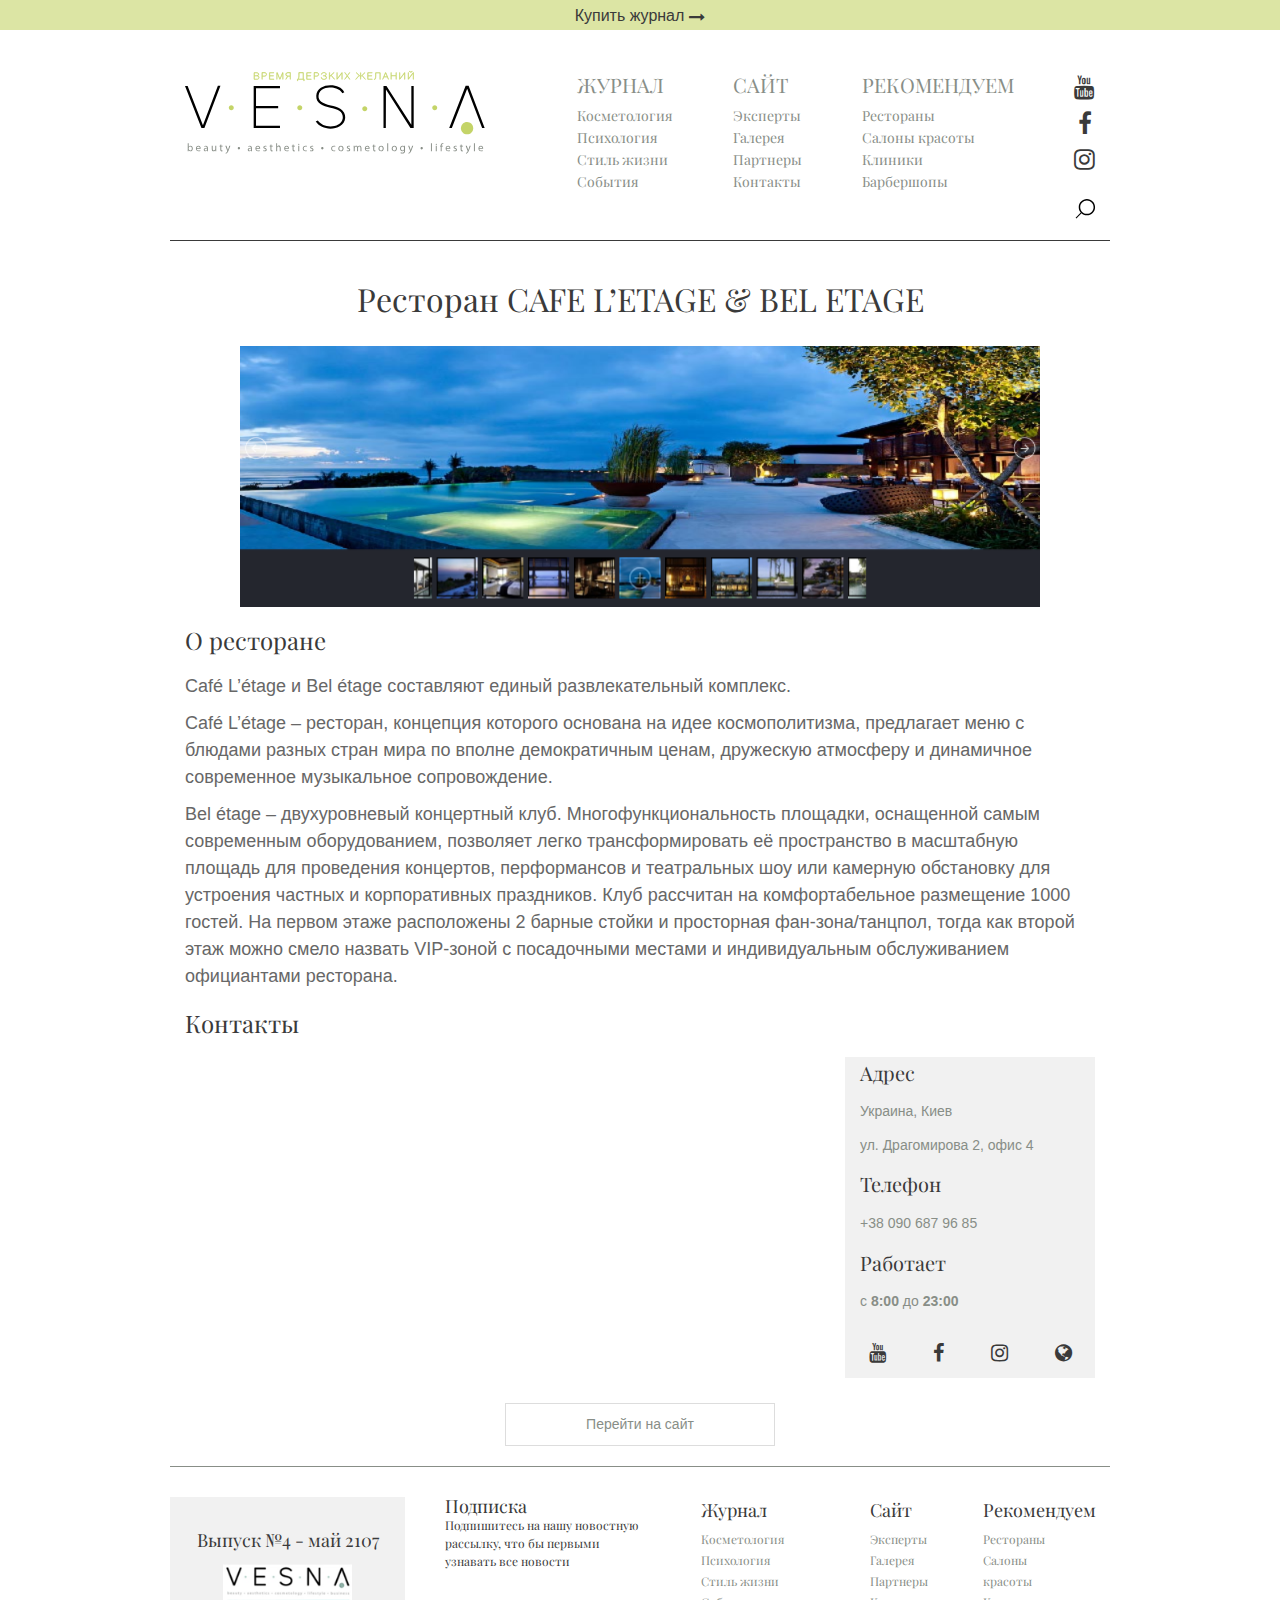
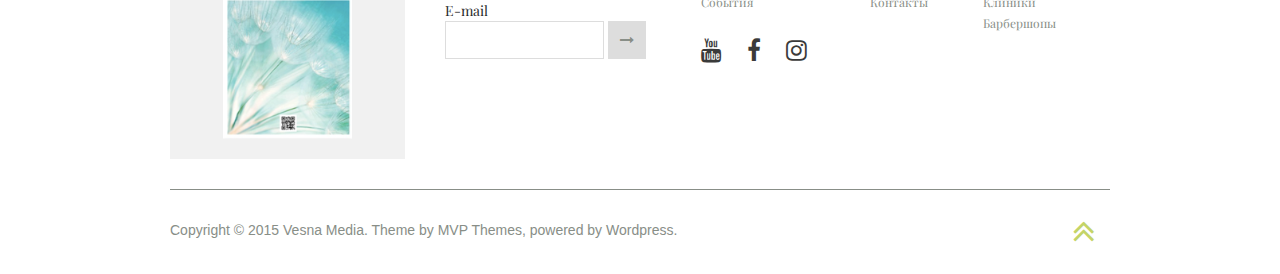
<file: recommended-item.html>
<!DOCTYPE html>
<html xmlns="http://www.w3.org/1999/xhtml">
<head>
  <meta http-equiv="Content-Type" content="text/html; charset=utf-8" />
  <meta name="viewport" content="width=device-width, initial-scale=1">
  <title>Vesnamedia</title>
  <link rel="shortcut icon" href="img/logo.png" type="image/png">
  <meta name="author" content="" />
  <meta name="description" content="" />
  <meta name="keywords" content="" />
  <meta name="Resource-type" content="Document" />
  <link href="css/bootstrap.css" rel="stylesheet" type="text/css" />
  <link href="css/style.css" rel="stylesheet" type="text/css" />
  <link href="css/font-awesome.min.css" rel="stylesheet" type="text/css" />
  <link rel="stylesheet" type="text/css" href="css/odd-grid.css" />
  <script src="js/modernizr.custom.js"></script>
</head>
<body class="">
  <div class="buy-journal-block">
    <a href="magazine.html" class="buy-journal-link">Купить журнал
      <i class="fa fa-long-arrow-right" aria-hidden="true"></i>
    </a>
  </div>
    <div class="container">
      <header class="mp-header row">
        <div class="col-md-5 header-brand">
          <a href="home.html"><img src="img/logo.svg" class="img-fluid header-brand-img" alt=""></a>
        </div>
        <div class="col-md-7 header-navigation">
          <ul class="header-navigation-journal">
            <li class="header-navigation-journal-item"><a href="magazine.html" class="header-navigation-journal-link">Журнал</a></li>
            <li class="header-navigation-journal-item"><a href="gallery-item.html" class="header-navigation-journal-link">Косметология</a></li>
            <li class="header-navigation-journal-item"><a href="magazine.html" class="header-navigation-journal-link">Психология</a></li>
            <li class="header-navigation-journal-item"><a href="gallery-item.html" class="header-navigation-journal-link">Стиль жизни</a></li>
            <li class="header-navigation-journal-item"><a href="contact.html" class="header-navigation-journal-link">События</a></li>
          </ul>
          <ul class="header-navigation-site">
            <li class="header-navigation-site-item"><a href="experts.html" class="header-navigation-site-link">САЙТ</a></li>
            <li class="header-navigation-site-item"><a href="experts.html" class="header-navigation-site-link">Эксперты</a></li>
            <li class="header-navigation-site-item"><a href="gallery.html" class="header-navigation-site-link">Галерея</a></li>
            <li class="header-navigation-site-item"><a href="partners.html" class="header-navigation-site-link">Партнеры</a></li>
            <li class="header-navigation-site-item"><a href="contact.html" class="header-navigation-site-link">Контакты</a></li>
          </ul>
          <ul class="header-navigation-recommended">
            <li class="header-navigation-recommended-item"><a href="recommended.html" class="header-navigation-recommended-link">РЕКОМЕНДУЕМ</a></li>
            <li class="header-navigation-recommended-item"><a href="single.html" class="header-navigation-recommended-link">Рестораны</a></li>
            <li class="header-navigation-recommended-item"><a href="posts.html" class="header-navigation-recommended-link">Салоны красоты</a></li>
            <li class="header-navigation-recommended-item"><a href="article.html" class="header-navigation-recommended-link">Клиники</a></li>
            <li class="header-navigation-recommended-item"><a href="recommended.html" class="header-navigation-recommended-link">Барбершопы</a></li>
          </ul>
          <ul class="header-navigation-socmedia">
            <li class="header-navigation-socmedia-item">
              <a href="#" class="header-navigation-socmedia-link">
                <i class="fa fa-youtube" aria-hidden="true"></i>
              </a>
            </li>
            <li class="header-navigation-socmedia-item">
              <a href="#" class="header-navigation-socmedia-link">
                <i class="fa fa-facebook" aria-hidden="true"></i>
              </a>
            </li>
            <li class="header-navigation-socmedia-item">
              <a href="#" class="header-navigation-socmedia-link">
                <i class="fa fa-instagram" aria-hidden="true"></i>
              </a>
            </li>
          </ul>
        </div>
        <div class="col-md-12 header-search-block">
          <form action="" class="col-md-12 header-search-form">
               <input id="header-search-item-id" class="form-control header-search-item" type="search" value="" placeholder="" id="header-search-input">
               <input class="header-search-reset" type="reset" value="">
          </form>
        </div>
        <!-- Mobile navigation -->
        <nav class="mobile-navigation-block">

          <div class="shops" >
            <div class="col-md-12 header-search-block-mob">
              <form action="" class="col-md-12 header-search-form-mob">
                   <input id="header-search-item-id-mob" class="form-control-mob header-search-item-mob" type="search" placeholder="Поиск" value="" id="header-search-input-mob">
                   <input class="header-search-reset-mob" type="reset" value=" ">
              </form>
            </div>
            <ul class="col-md-12 header-mob-navigation-block">
              <li class="header-mob-navigation-item">
                <a class="header-mob-navigation-link" href="home.html">Главная</a>
              </li>
              <li class="header-mob-navigation-item">
                <a class="header-mob-navigation-link" href="magazine.html">Журнал</a>
              </li>
              <li class="header-mob-navigation-item">
                <a class="header-mob-navigation-link" href="experts.html">Эксперты</a>
              </li>
              <li class="header-mob-navigation-item">
                <a class="header-mob-navigation-link" href="gallery.html">Галерея</a>
              </li>
              <li class="header-mob-navigation-item">
                <a class="header-mob-navigation-link" href="partners.html">Партнеры</a>
              </li>
              <li class="header-mob-navigation-item">
                <a class="header-mob-navigation-link" href="contact.html">Контакты</a>
              </li>
              <li class="header-mob-navigation-item">
                <a class="header-mob-navigation-link" href="recommended.html">Рекомендуем</a>
              </li>
            </ul>
            <ul class="col-md-12 header-mob-socmedia-block">
              <li class="header-mob-socmedia-item">
                <a href="#" class="header-mob-socmedia-link"><i class="fa fa-youtube" aria-hidden="true"></i>
                </a>
              </li>
              <li class="header-mob-socmedia-item">
                <a href="#" class="header-mob-socmedia-link"><i class="fa fa-facebook" aria-hidden="true"></i>
                </a>
              </li>
              <li class="header-mob-socmedia-item">
                <a href="#" class="header-mob-socmedia-link"><i class="fa fa-instagram" aria-hidden="true"></i>
                </a>
              </li>
            </ul>
          </div>
          <button class="toggle-menu-mob"></button>
        </nav>
        <!-- End mobile navigation -->
      </header>
      <main class="recommended-single-page">
        <h3 class="recommended-single-page-heading">Ресторан CAFE L’ETAGE & BEL ETAGE</h3>
        <div class="col-md-12 recommended-item-slider">

          <!-- #region Jssor Slider Begin -->
          <script src="js/jssor.slider-24.1.5.min.js" type="text/javascript"></script>
          <script type="text/javascript">
              jssor_1_slider_init = function() {

                  var jssor_1_SlideshowTransitions = [
                    {$Duration:1200,x:0.3,$During:{$Left:[0.3,0.7]},$Easing:{$Left:$Jease$.$InCubic,$Opacity:$Jease$.$Linear},$Opacity:2},
                  ];
                  var jssor_1_options = {
                    $AutoPlay: 1,
                    $SlideshowOptions: {
                      $Class: $JssorSlideshowRunner$,
                      $Transitions: jssor_1_SlideshowTransitions,
                      $TransitionsOrder: 1
                    },
                    $ArrowNavigatorOptions: {
                      $Class: $JssorArrowNavigator$
                    },
                    $ThumbnailNavigatorOptions: {
                      $Class: $JssorThumbnailNavigator$,
                      $Cols: 10,
                      $SpacingX: 8,
                      $SpacingY: 8,
                      $Align: 360
                    }
                  };

                  var jssor_1_slider = new $JssorSlider$("jssor_1", jssor_1_options);

                  /*responsive code begin*/
                  /*remove responsive code if you don't want the slider scales while window resizing*/
                  function ScaleSlider() {
                      var refSize = jssor_1_slider.$Elmt.parentNode.clientWidth;
                      if (refSize) {
                          refSize = Math.min(refSize, 800);
                          jssor_1_slider.$ScaleWidth(refSize);
                      }
                      else {
                          window.setTimeout(ScaleSlider, 30);
                      }
                  }
                  ScaleSlider();
                  $Jssor$.$AddEvent(window, "load", ScaleSlider);
                  $Jssor$.$AddEvent(window, "resize", ScaleSlider);
                  $Jssor$.$AddEvent(window, "orientationchange", ScaleSlider);
                  /*responsive code end*/
              };
          </script>
          <style>
              /* jssor slider arrow navigator skin 05 css */
              /*
              .jssora05l                  (normal)
              .jssora05r                  (normal)
              .jssora05l:hover            (normal mouseover)
              .jssora05r:hover            (normal mouseover)
              .jssora05l.jssora05ldn      (mousedown)
              .jssora05r.jssora05rdn      (mousedown)
              .jssora05l.jssora05lds      (disabled)
              .jssora05r.jssora05rds      (disabled)
              */
              .jssora05l, .jssora05r {
                  display: block;
                  position: absolute;
                  /* size of arrow element */
                  width: 40px;
                  height: 40px;
                  cursor: pointer;
                  background: url('img/a17.png') no-repeat;
                  overflow: hidden;
              }
              .jssora05l { background-position: -10px -40px; }
              .jssora05r { background-position: -70px -40px; }
              .jssora05l:hover { background-position: -130px -40px; }
              .jssora05r:hover { background-position: -190px -40px; }
              .jssora05l.jssora05ldn { background-position: -250px -40px; }
              .jssora05r.jssora05rdn { background-position: -310px -40px; }
              .jssora05l.jssora05lds { background-position: -10px -40px; opacity: .3; pointer-events: none; }
              .jssora05r.jssora05rds { background-position: -70px -40px; opacity: .3; pointer-events: none; }
              /* jssor slider thumbnail navigator skin 01 css *//*.jssort01 .p            (normal).jssort01 .p:hover      (normal mouseover).jssort01 .p.pav        (active).jssort01 .p.pdn        (mousedown)*/.jssort01 .p {    position: absolute;    top: 0;    left: 0;    width: 72px;    height: 72px;}.jssort01 .t {    position: absolute;    top: 0;    left: 0;    width: 100%;    height: 100%;    border: none;}.jssort01 .w {    position: absolute;    top: 0px;    left: 0px;    width: 100%;    height: 100%;}.jssort01 .c {    position: absolute;    top: 0px;    left: 0px;    width: 68px;    height: 68px;    border: #000 2px solid;    box-sizing: content-box;    background: url('img/t01.png') -800px -800px no-repeat;    _background: none;}.jssort01 .pav .c {    top: 2px;    _top: 0px;    left: 2px;    _left: 0px;    width: 68px;    height: 68px;    border: #000 0px solid;    _border: #fff 2px solid;    background-position: 50% 50%;}.jssort01 .p:hover .c {    top: 0px;    left: 0px;    width: 70px;    height: 70px;    border: #fff 1px solid;    background-position: 50% 50%;}.jssort01 .p.pdn .c {    background-position: 50% 50%;    width: 68px;    height: 68px;    border: #000 2px solid;}* html .jssort01 .c, * html .jssort01 .pdn .c, * html .jssort01 .pav .c {    /* ie quirks mode adjust */    width /**/: 72px;    height /**/: 72px;}
          </style>
          <div id="jssor_1" style="position:relative;margin:0 auto;top:0px;left:0px;width:1400px;height:456px;overflow:hidden;visibility:hidden;background-color:#24262e;">
              <!-- Loading Screen -->
              <div data-u="loading" style="position:absolute;top:0px;left:0px;background:url('img/loading.gif') no-repeat 50% 50%;background-color:rgba(0, 0, 0, 0.7);"></div>
              <div data-u="slides" style="cursor:default;position:relative;top:0px;left:0px;width:1400px;height:356px;overflow:hidden;">
                  <div>
                      <img data-u="image" src="img/01.jpg" />
                      <img data-u="thumb" src="img/01-s72x72.jpg" />
                  </div>
                  <div>
                      <img data-u="image" src="img/02.jpg" />
                      <img data-u="thumb" src="img/02-s72x72.jpg" />
                  </div>
                  <div>
                      <img data-u="image" src="img/03.jpg" />
                      <img data-u="thumb" src="img/03-s72x72.jpg" />
                  </div>
                  <div>
                      <img data-u="image" src="img/04.jpg" />
                      <img data-u="thumb" src="img/04-s72x72.jpg" />
                  </div>
                  <div>
                      <img data-u="image" src="img/05.jpg" />
                      <img data-u="thumb" src="img/05-s72x72.jpg" />
                  </div>
                  <div>
                      <img data-u="image" src="img/06.jpg" />
                      <img data-u="thumb" src="img/06-s72x72.jpg" />
                  </div>
                  <div>
                      <img data-u="image" src="img/07.jpg" />
                      <img data-u="thumb" src="img/07-s72x72.jpg" />
                  </div>
                  <div>
                      <img data-u="image" src="img/08.jpg" />
                      <img data-u="thumb" src="img/08-s72x72.jpg" />
                  </div>
                  <div>
                      <img data-u="image" src="img/09.jpg" />
                      <img data-u="thumb" src="img/09-s72x72.jpg" />
                  </div>
                  <div>
                      <img data-u="image" src="img/10.jpg" />
                      <img data-u="thumb" src="img/10-s72x72.jpg" />
                  </div>
                  <div>
                      <img data-u="image" src="img/11.jpg" />
                      <img data-u="thumb" src="img/11-s72x72.jpg" />
                  </div>
                  <div>
                      <img data-u="image" src="img/12.jpg" />
                      <img data-u="thumb" src="img/12-s72x72.jpg" />
                  </div>
                  <a data-u="any" href="https://www.jssor.com" style="display:none">javascript slider</a>
              </div>
              <!-- Thumbnail Navigator -->
              <div data-u="thumbnavigator" class="jssort01" style="position:absolute;left:0px;bottom:0px;width:1400px;height:100px;" data-autocenter="1">
                  <!-- Thumbnail Item Skin Begin -->
                  <div data-u="slides" style="cursor: default;">
                      <div data-u="prototype" class="p">
                          <div class="w">
                              <div data-u="thumbnailtemplate" class="t"></div>
                          </div>
                          <div class="c"></div>
                      </div>
                  </div>
                  <!-- Thumbnail Item Skin End -->
              </div>
              <!-- Arrow Navigator -->
              <span data-u="arrowleft" class="jssora05l" style="top:158px;left:8px;width:40px;height:40px;"></span>
              <span data-u="arrowright" class="jssora05r" style="top:158px;right:8px;width:40px;height:40px;"></span>
          </div>
          <script type="text/javascript">jssor_1_slider_init();</script>
          <!-- #endregion Jssor Slider End -->

        </div>

        <h4 class="recommended-single-page-heading-secondary">О ресторане</h4>
        <p class="recommended-single-text">Café L’étage и Bel étage составляют единый развлекательный комплекс.</p>
        <p class="recommended-single-text">Café L’étage – ресторан, концепция которого основана на идее космополитизма,
           предлагает меню с блюдами разных стран мира по вполне демократичным ценам,
           дружескую атмосферу и динамичное современное музыкальное сопровождение.</p>
        <p class="recommended-single-text">Bel étage – двухуровневый концертный клуб. Многофункциональность площадки,
          оснащенной самым современным оборудованием, позволяет легко трансформировать
          её пространство в масштабную площадь для проведения концертов, перформансов
          и театральных шоу или камерную обстановку для устроения частных и корпоративных
          праздников. Клуб рассчитан на комфортабельное размещение 1000 гостей. На первом
          этаже расположены 2 барные стойки и просторная фан-зона/танцпол, тогда как второй
          этаж можно смело назвать VIP-зоной с посадочными местами и индивидуальным обслуживанием
          официантами ресторана.</p>

        <h4 class="recommended-single-page-heading-secondary">Контакты</h4>
        <div class="col-md-12 recommended-page-map">
          <iframe width="100%" height="320" frameborder="0" style="border:0"
           src="https://www.google.com/maps/embed/v1/place?key=AIzaSyBgrXsG8X_Dgelnf_Zsal_i9OshVvoU7Bc&q=Space+Needle,Seattle+WA" allowfullscreen></iframe>
           <div class="recommended-map-info">
             <h3 class="recommended-map-info-heading">Адрес</h3>
             <p class="recommended-map-info-adress">Украина, Киев</p>
             <p class="recommended-map-info-adress">ул. Драгомирова 2, офис 4</p>

             <h3 class="recommended-map-info-heading">Телефон</h3>
             <a href="tel:+380906879685" class="recommended-map-info-phone">+38 090 687 96 85</a>

             <h3 class="recommended-map-info-heading">Работает</h3>
             <p class="recommended-map-info-timing">с <span class="timing-bold">8:00</span> до <span class="timing-bold">23:00</span></p>
             <ul class="recommended-map-info-socmedia">
               <li class="recommended-map-socmedia-item">
                 <a href="#" class="recommended-map-socmedia-link">
                   <i class="fa fa-youtube" aria-hidden="true"></i>
                 </a>
               </li>
               <li class="recommended-map-socmedia-item">
                 <a href="#" class="recommended-map-socmedia-link">
                   <i class="fa fa-facebook" aria-hidden="true"></i>
                 </a>
               </li>
               <li class="recommended-map-socmedia-item">
                 <a href="#" class="recommended-map-socmedia-link">
                   <i class="fa fa-instagram" aria-hidden="true"></i>
                 </a>
               </li>
               <li class="recommended-map-socmedia-item">
                 <a href="#" class="recommended-map-socmedia-link">
                   <i class="fa fa-globe" aria-hidden="true"></i>
                 </a>
               </li>
             </ul>
           </div>
        </div>
        <div class="col-md-12 recommended-page-goto-link">
          <a href="#" class="recommended-page-link-to-website">Перейти на сайт</a>
        </div>
      </main>
      <footer class="mp-footer row">
        <div class="col-md-3 footer-journal-issue">
          <p class="footer-journal-issue-name">Выпуск №4 - май 2107</p>
          <img src="img/vesna-journal.png" class="img-fluid footer-journal-issue-img" alt="">
        </div>
        <div class="col-md-9 footer-navigation row">
          <div class="col-md-5 footer-subscribtion-block col-md-5">
            <h3 class="footer-subscribtion-name">Подписка</h3>
            <p class="footer-subscribtion-text">Подпишитесь на нашу новостную рассылку, что бы первыми узнавать все новости</p>
            <form class="footer-subscribtion-form" action="">
              <span class="subscribtion-form">E-mail</span>
              <input type="email" class="footer-subscribtion-field" placeholder="">
              <button type="submit" name="button" class="footer-subscribtion-btn"><i class="fa fa-long-arrow-right" aria-hidden="true"></i></button>
            </form>
          </div>
          <ul class="col-md-3 footer-navigation-journal">
            <li class="footer-navigation-journal-item"><a href="magazine.html">Журнал</a></li>
            <li class="footer-navigation-journal-item"><a href="gallery-item.html" class="footer-navigation-journal-link">Косметология</a></li>
            <li class="footer-navigation-journal-item"><a href="magazine.html" class="footer-navigation-journal-link">Психология</a></li>
            <li class="footer-navigation-journal-item"><a href="gallery-item.html" class="footer-navigation-journal-link">Стиль жизни</a></li>
            <li class="footer-navigation-journal-item"><a href="contact.html" class="footer-navigation-journal-link">События</a></li>
            <ul class="footer-navigation-socmedia">
              <li class="footer-navigation-socmedia-item">
                <a href="#" class="footer-navigation-socmedia-link">
                  <i class="fa fa-youtube" aria-hidden="true"></i>
                </a>
              </li>
              <li class="footer-navigation-socmedia-item">
                <a href="#" class="footer-navigation-socmedia-link">
                  <i class="fa fa-facebook" aria-hidden="true"></i>
                </a>
              </li>
              <li class="footer-navigation-socmedia-item">
                <a href="#" class="footer-navigation-socmedia-link">
                  <i class="fa fa-instagram" aria-hidden="true"></i>
                </a>
              </li>
            </ul>
          </ul>
          <ul class="col-md-2 footer-navigation-site">
            <li class="footer-navigation-site-item"><a href="experts.html">Сайт</a></li>
            <li class="footer-navigation-site-item"><a href="experts.html" class="footer-navigation-site-link">Эксперты</a></li>
            <li class="footer-navigation-site-item"><a href="gallery.html" class="footer-navigation-site-link">Галерея</a></li>
            <li class="footer-navigation-site-item"><a href="partners.html" class="footer-navigation-site-link">Партнеры</a></li>
            <li class="footer-navigation-site-item"><a href="contact.html" class="footer-navigation-site-link">Контакты</a></li>
          </ul>
          <ul class="col-md-2 footer-navigation-recommended">
            <li class="footer-navigation-recommended-item"><a href="recommended.html">Рекомендуем</a></li>
            <li class="footer-navigation-recommended-item"><a href="single.html" class="footer-navigation-recommended-link">Рестораны</a></li>
            <li class="footer-navigation-recommended-item"><a href="posts.html" class="footer-navigation-recommended-link">Салоны красоты</a></li>
            <li class="footer-navigation-recommended-item"><a href="article.html" class="footer-navigation-recommended-link">Клиники</a></li>
            <li class="footer-navigation-recommended-item"><a href="recommended.html" class="footer-navigation-recommended-link">Барбершопы</a></li>
          </ul>
        </div>
        <!-- mobile navigation footer -->
        <div class="col-md-12 footer-navigation-mob row">
          <ul class="col-md-8 footer-mob-navigation-block">
            <li class="footer-mob-navigation-item">
              <a class="footer-mob-navigation-link" href="home.html">Главная</a>
            </li>
            <li class="footer-mob-navigation-item">
              <a class="footer-mob-navigation-link" href="magazine.html">Журнал</a>
            </li>
            <li class="footer-mob-navigation-item">
              <a class="footer-mob-navigation-link" href="experts.html">Эксперты</a>
            </li>
            <li class="footer-mob-navigation-item">
              <a class="footer-mob-navigation-link" href="gallery.html">Галерея</a>
            </li>
            <li class="footer-mob-navigation-item">
              <a class="footer-mob-navigation-link" href="partners.html">Партнеры</a>
            </li>
            <li class="footer-mob-navigation-item">
              <a class="footer-mob-navigation-link" href="contact.html">Контакты</a>
            </li>
            <li class="footer-mob-navigation-item">
              <a class="footer-mob-navigation-link" href="recommended.html">Рекомендуем</a>
            </li>
          </ul>
          <ul class="col-md-4 footer-mob-socmedia-block">
            <li class="footer-mob-socmedia-item">
              <a href="#" class="footer-mob-socmedia-link"><i class="fa fa-youtube" aria-hidden="true"></i>
              </a>
            </li>
            <li class="footer-mob-socmedia-item">
              <a href="#" class="footer-mob-socmedia-link"><i class="fa fa-facebook" aria-hidden="true"></i>
              </a>
            </li>
            <li class="footer-mob-socmedia-item">
              <a href="#" class="footer-mob-socmedia-link"><i class="fa fa-instagram" aria-hidden="true"></i>
              </a>
            </li>
          </ul>
          <div class="col-md-12 footer-subscribtion-block col-md-5">
            <form class="footer-subscribtion-form" action="">
              <input type="email" class="footer-subscribtion-field" placeholder="Подписка на новости">
              <button type="submit" name="button" class="footer-subscribtion-btn">
                <i class="fa fa-long-arrow-right" aria-hidden="true"></i></button>
            </form>
          </div>
        </div>
        <!-- End mobile navigation footer -->
      </footer>
      <div class="row copyright-section">
        <div class="col-md-10 copyright-block">
          <p class="copyright-text">Copyright © 2015 Vesna Media. Theme by MVP Themes, powered by Wordpress.</p>
        </div>
        <div class="col-md-2 back-to-top-block">
          <a href="#" class="back-to-top-link">
            <i class="fa fa-angle-double-up" aria-hidden="true"></i>
          </a>
        </div>
      </div>
    </div>
    <script src="js/jquery-3.2.1.min.js"></script>
    <script src="js/tether.min.js"></script>
    <script src="js/bootstrap.js"></script>
    <script src="js/custom.js"></script>
    <script src="js/masonry.pkgd.min.js"></script>
    <script src="js/imagesloaded.pkgd.min.js"></script>
    <script src="js/classie.js"></script>
    <script src="js/colorfinder-1.1.js"></script>
    <script src="js/gridScrollFx.js"></script>
    <script>
      new GridScrollFx( document.getElementById( 'grid' ), {
        viewportFactor : 0.01
      } );
    </script>
  </body>
</html>
</file>
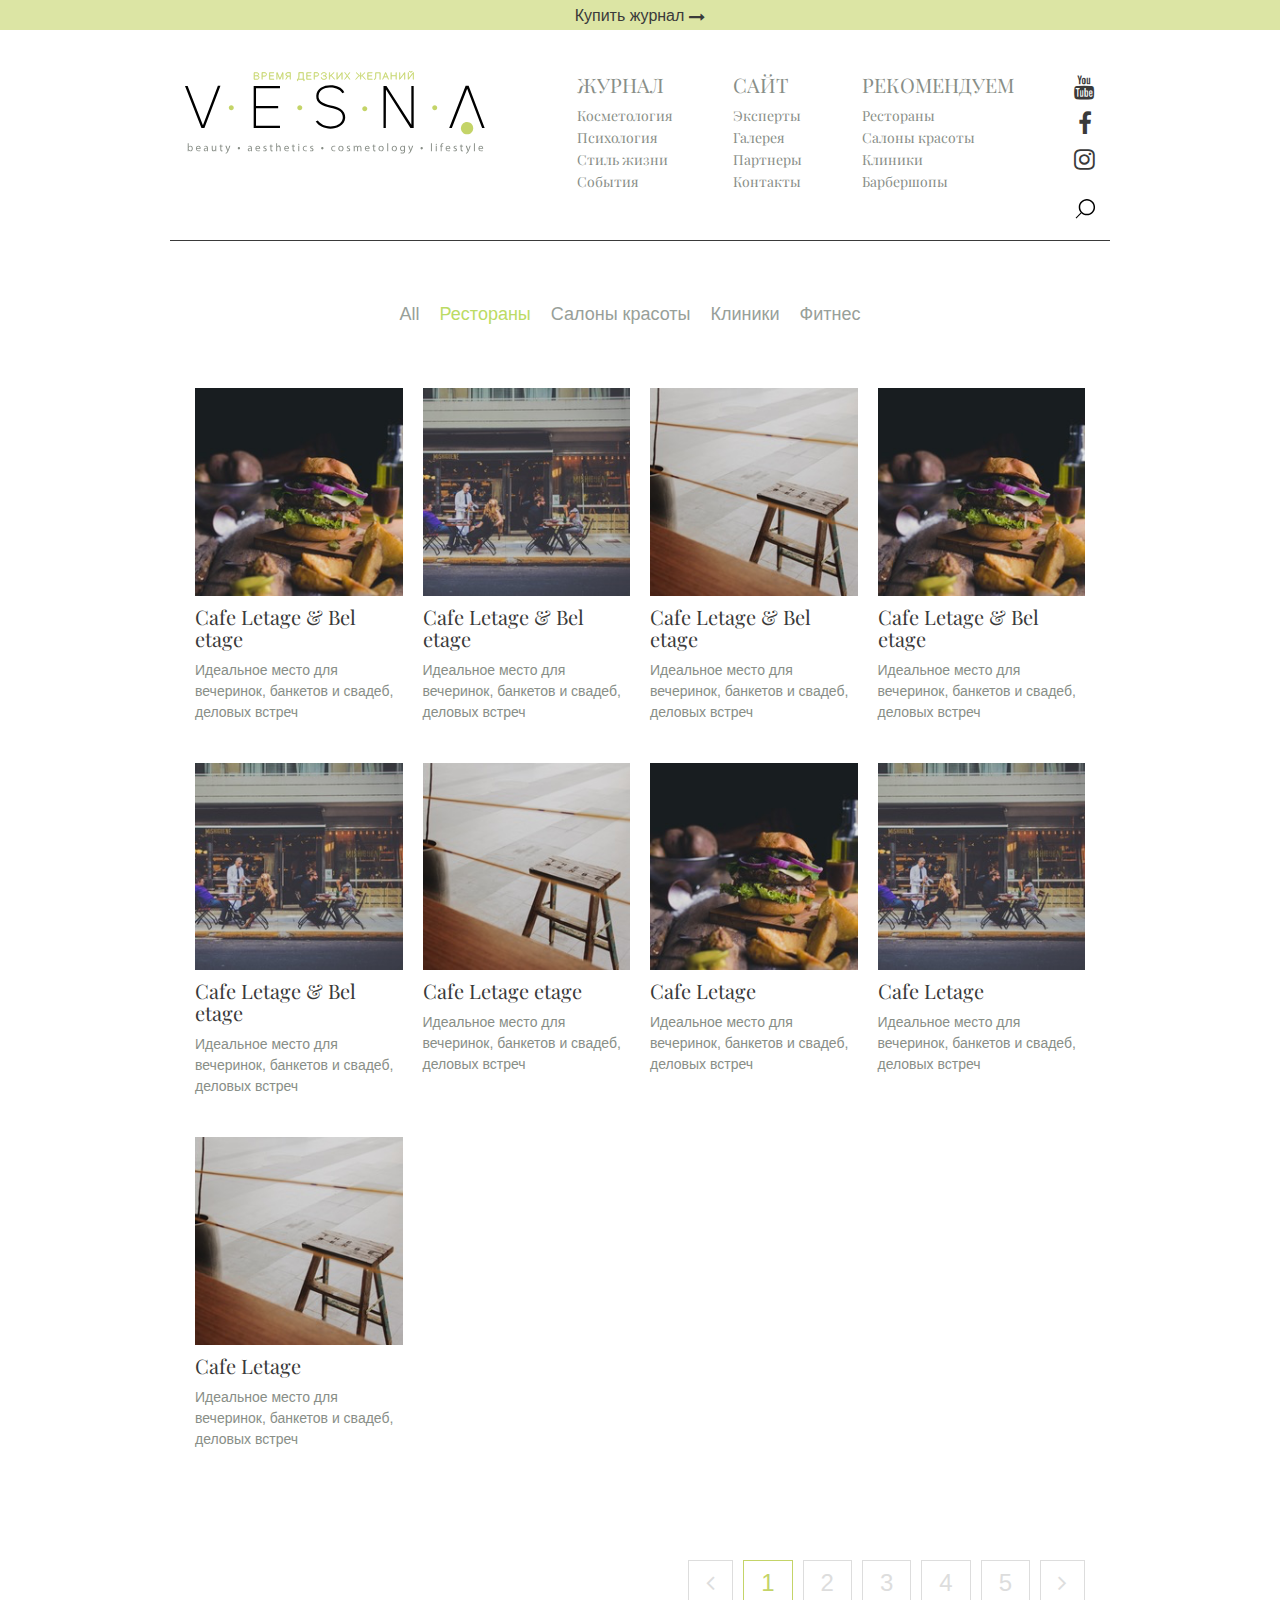
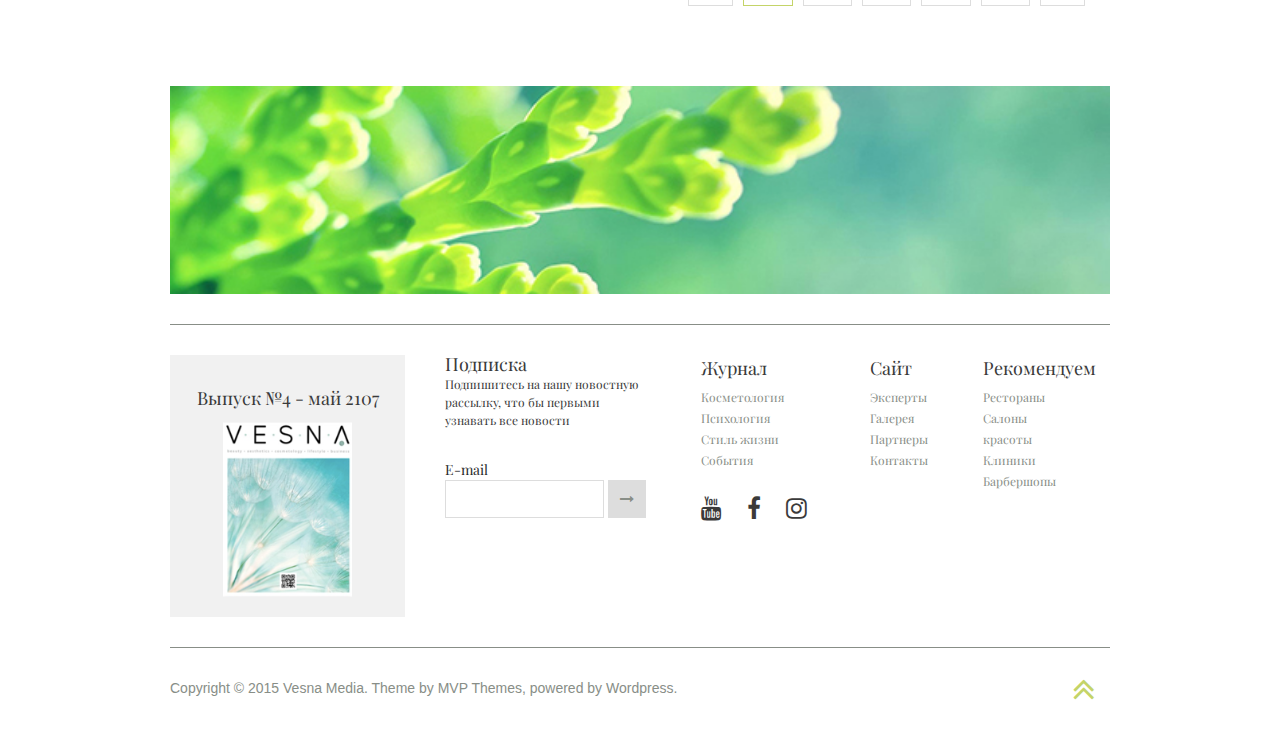
<file: recommended.html>
<!DOCTYPE html>
<html xmlns="http://www.w3.org/1999/xhtml">
<head>
  <meta http-equiv="Content-Type" content="text/html; charset=utf-8" />
  <meta name="viewport" content="width=device-width, initial-scale=1">
  <title>Vesnamedia</title>
  <link rel="shortcut icon" href="img/logo.png" type="image/png">
  <meta name="author" content="" />
  <meta name="description" content="" />
  <meta name="keywords" content="" />
  <meta name="Resource-type" content="Document" />
  <link href="css/bootstrap.css" rel="stylesheet" type="text/css" />
  <link href="css/style.css" rel="stylesheet" type="text/css" />
  <link href="css/font-awesome.min.css" rel="stylesheet" type="text/css" />
  <link rel="stylesheet" type="text/css" href="css/odd-grid.css" />
  <script src="js/modernizr.custom.js"></script>
</head>
<body class="">
  <div class="buy-journal-block">
    <a href="magazine.html" class="buy-journal-link">Купить журнал
      <i class="fa fa-long-arrow-right" aria-hidden="true"></i>
    </a>
  </div>
    <div class="container">
      <header class="mp-header row">
        <div class="col-md-5 header-brand">
          <a href="home.html"><img src="img/logo.svg" class="img-fluid header-brand-img" alt=""></a>
        </div>
        <div class="col-md-7 header-navigation">
          <ul class="header-navigation-journal">
            <li class="header-navigation-journal-item"><a href="magazine.html" class="header-navigation-journal-link">Журнал</a></li>
            <li class="header-navigation-journal-item"><a href="gallery-item.html" class="header-navigation-journal-link">Косметология</a></li>
            <li class="header-navigation-journal-item"><a href="magazine.html" class="header-navigation-journal-link">Психология</a></li>
            <li class="header-navigation-journal-item"><a href="gallery-item.html" class="header-navigation-journal-link">Стиль жизни</a></li>
            <li class="header-navigation-journal-item"><a href="contact.html" class="header-navigation-journal-link">События</a></li>
          </ul>
          <ul class="header-navigation-site">
            <li class="header-navigation-site-item"><a href="experts.html" class="header-navigation-site-link">САЙТ</a></li>
            <li class="header-navigation-site-item"><a href="experts.html" class="header-navigation-site-link">Эксперты</a></li>
            <li class="header-navigation-site-item"><a href="gallery.html" class="header-navigation-site-link">Галерея</a></li>
            <li class="header-navigation-site-item"><a href="partners.html" class="header-navigation-site-link">Партнеры</a></li>
            <li class="header-navigation-site-item"><a href="contact.html" class="header-navigation-site-link">Контакты</a></li>
          </ul>
          <ul class="header-navigation-recommended">
            <li class="header-navigation-recommended-item"><a href="recommended.html" class="header-navigation-recommended-link">РЕКОМЕНДУЕМ</a></li>
            <li class="header-navigation-recommended-item"><a href="single.html" class="header-navigation-recommended-link">Рестораны</a></li>
            <li class="header-navigation-recommended-item"><a href="posts.html" class="header-navigation-recommended-link">Салоны красоты</a></li>
            <li class="header-navigation-recommended-item"><a href="article.html" class="header-navigation-recommended-link">Клиники</a></li>
            <li class="header-navigation-recommended-item"><a href="recommended.html" class="header-navigation-recommended-link">Барбершопы</a></li>
          </ul>
          <ul class="header-navigation-socmedia">
            <li class="header-navigation-socmedia-item">
              <a href="#" class="header-navigation-socmedia-link">
                <i class="fa fa-youtube" aria-hidden="true"></i>
              </a>
            </li>
            <li class="header-navigation-socmedia-item">
              <a href="#" class="header-navigation-socmedia-link">
                <i class="fa fa-facebook" aria-hidden="true"></i>
              </a>
            </li>
            <li class="header-navigation-socmedia-item">
              <a href="#" class="header-navigation-socmedia-link">
                <i class="fa fa-instagram" aria-hidden="true"></i>
              </a>
            </li>
          </ul>
        </div>
        <div class="col-md-12 header-search-block">
          <form action="" class="col-md-12 header-search-form">
               <input id="header-search-item-id" class="form-control header-search-item" type="search" value="" placeholder="" id="header-search-input">
               <input class="header-search-reset" type="reset" value="">
          </form>
        </div>
        <!-- Mobile navigation -->
        <nav class="mobile-navigation-block">

          <div class="shops" >
            <div class="col-md-12 header-search-block-mob">
              <form action="" class="col-md-12 header-search-form-mob">
                   <input id="header-search-item-id-mob" class="form-control-mob header-search-item-mob" type="search" placeholder="Поиск" value="" id="header-search-input-mob">
                   <input class="header-search-reset-mob" type="reset" value=" ">
              </form>
            </div>
            <ul class="col-md-12 header-mob-navigation-block">
              <li class="header-mob-navigation-item">
                <a class="header-mob-navigation-link" href="home.html">Главная</a>
              </li>
              <li class="header-mob-navigation-item">
                <a class="header-mob-navigation-link" href="magazine.html">Журнал</a>
              </li>
              <li class="header-mob-navigation-item">
                <a class="header-mob-navigation-link" href="experts.html">Эксперты</a>
              </li>
              <li class="header-mob-navigation-item">
                <a class="header-mob-navigation-link" href="gallery.html">Галерея</a>
              </li>
              <li class="header-mob-navigation-item">
                <a class="header-mob-navigation-link" href="partners.html">Партнеры</a>
              </li>
              <li class="header-mob-navigation-item">
                <a class="header-mob-navigation-link" href="contact.html">Контакты</a>
              </li>
              <li class="header-mob-navigation-item">
                <a class="header-mob-navigation-link" href="recommended.html">Рекомендуем</a>
              </li>
            </ul>
            <ul class="col-md-12 header-mob-socmedia-block">
              <li class="header-mob-socmedia-item">
                <a href="#" class="header-mob-socmedia-link"><i class="fa fa-youtube" aria-hidden="true"></i>
                </a>
              </li>
              <li class="header-mob-socmedia-item">
                <a href="#" class="header-mob-socmedia-link"><i class="fa fa-facebook" aria-hidden="true"></i>
                </a>
              </li>
              <li class="header-mob-socmedia-item">
                <a href="#" class="header-mob-socmedia-link"><i class="fa fa-instagram" aria-hidden="true"></i>
                </a>
              </li>
            </ul>
          </div>
          <button class="toggle-menu-mob"></button>
        </nav>
        <!-- End mobile navigation -->
      </header>
      <main class="mp-main row">
        <ul class="col-md-12 recommended-list-category">
          <li class="recommended-list-category-item"><a href="#" class="recommended-list-category-link">All</a></li>
          <li class="recommended-list-category-item"><a href="#" class="recommended-list-category-link active-category">Рестораны</a></li>
          <li class="recommended-list-category-item"><a href="#" class="recommended-list-category-link">Салоны красоты</a></li>
          <li class="recommended-list-category-item"><a href="#" class="recommended-list-category-link">Клиники</a></li>
          <li class="recommended-list-category-item"><a href="#" class="recommended-list-category-link">Фитнес</a></li>
        </ul>
        <div class="col-md-12 page-grid-block">
          <div class="col-md-3 page-grid-item">
            <div class="page-grid-illustration">
              <a href="recommended-item.html" class="page-grid-item-link"><img src="img/ill-1.png" class="page-grid-illustration-image" alt=""></a>
            </div>
            <a href="recommended-item.html" class="page-grid-item-link"><h3 class="page-grid-heading">Cafe Letage & Bel etage</h3></a>
            <a href="recommended-item.html" class="page-grid-item-link"><p class="page-grid-description">Идеальное место для вечеринок, банкетов и свадеб, деловых встреч</p></a>
          </div>

          <div class="col-md-3 page-grid-item">
            <div class="page-grid-illustration">
              <a href="recommended-item.html" class="page-grid-item-link"><img src="img/ill-2.png" class="page-grid-illustration-image" alt=""></a>
            </div>
            <a href="recommended-item.html" class="page-grid-item-link"><h3 class="page-grid-heading">Cafe Letage & Bel etage</h3></a>
            <a href="recommended-item.html" class="page-grid-item-link"><p class="page-grid-description">Идеальное место для вечеринок, банкетов и свадеб, деловых встреч</p></a>
          </div>

          <div class="col-md-3 page-grid-item">
            <div class="page-grid-illustration">
              <a href="recommended-item.html" class="page-grid-item-link"><img src="img/ill-3.png" class="page-grid-illustration-image" alt=""></a>
            </div>
            <a href="recommended-item.html" class="page-grid-item-link"><h3 class="page-grid-heading">Cafe Letage & Bel etage</h3></a>
            <a href="recommended-item.html" class="page-grid-item-link"><p class="page-grid-description">Идеальное место для вечеринок, банкетов и свадеб, деловых встреч</p></a>
          </div>

          <div class="col-md-3 page-grid-item">
            <div class="page-grid-illustration">
              <a href="recommended-item.html" class="page-grid-item-link"><img src="img/ill-1.png" class="page-grid-illustration-image" alt=""></a>
            </div>
            <a href="recommended-item.html" class="page-grid-item-link"><h3 class="page-grid-heading">Cafe Letage & Bel etage</h3></a>
            <a href="recommended-item.html" class="page-grid-item-link"><p class="page-grid-description">Идеальное место для вечеринок, банкетов и свадеб, деловых встреч</p></a>
          </div>

          <div class="col-md-3 page-grid-item">
            <div class="page-grid-illustration">
              <a href="recommended-item.html" class="page-grid-item-link"><img src="img/ill-2.png" class="page-grid-illustration-image" alt=""></a>
            </div>
            <a href="recommended-item.html" class="page-grid-item-link"><h3 class="page-grid-heading">Cafe Letage & Bel etage</h3></a>
            <a href="recommended-item.html" class="page-grid-item-link"><p class="page-grid-description">Идеальное место для вечеринок, банкетов и свадеб, деловых встреч</p></a>
          </div>

          <div class="col-md-3 page-grid-item">
            <div class="page-grid-illustration">
              <a href="single.html" class="page-grid-item-link"><img src="img/ill-3.png" class="page-grid-illustration-image" alt=""></a>
            </div>
            <a href="recommended-item.html" class="page-grid-item-link"><h3 class="page-grid-heading">Cafe Letage etage</h3></a>
            <a href="recommended-item.html" class="page-grid-item-link"><p class="page-grid-description">Идеальное место для вечеринок, банкетов и свадеб, деловых встреч</p></a>
          </div>

          <div class="col-md-3 page-grid-item">
            <div class="page-grid-illustration">
              <a href="recommended-item.html" class="page-grid-item-link"><img src="img/ill-1.png" class="page-grid-illustration-image" alt=""></a>
            </div>
            <a href="recommended-item.html" class="page-grid-item-link"><h3 class="page-grid-heading">Cafe Letage </h3></a>
            <a href="recommended-item.html" class="page-grid-item-link"><p class="page-grid-description">Идеальное место для вечеринок, банкетов и свадеб, деловых встреч</p></a>
          </div>

          <div class="col-md-3 page-grid-item">
            <div class="page-grid-illustration">
              <a href="recommended-item.html" class="page-grid-item-link"><img src="img/ill-2.png" class="page-grid-illustration-image" alt=""></a>
            </div>
            <a href="recommended-item.html" class="page-grid-item-link"><h3 class="page-grid-heading">Cafe Letage </h3></a>
            <a href="recommended-item.html" class="page-grid-item-link"><p class="page-grid-description">Идеальное место для вечеринок, банкетов и свадеб, деловых встреч</p></a>
          </div>

          <div class="col-md-3 page-grid-item">
            <div class="page-grid-illustration">
              <a href="single.html" class="page-grid-item-link"><img src="img/ill-3.png" class="page-grid-illustration-image" alt=""></a>
            </div>
            <a href="single.html" class="page-grid-item-link"><h3 class="page-grid-heading">Cafe Letage </h3></a>
            <a href="single.html" class="page-grid-item-link"><p class="page-grid-description">Идеальное место для вечеринок, банкетов и свадеб, деловых встреч</p></a>
          </div>

        </div>
        <div class="col-md-12 pagination-block">
          <ul class="pagination-block-list">
            <li class="pagination-item"><a href="posts.html" class="pagination-block-link"><i class="fa fa-angle-left" aria-hidden="true"></i></a></li>
            <li class="pagination-item page-active"><a href="posts.html" class="pagination-block-link">1</a></li>
            <li class="pagination-item"><a href="posts.html" class="pagination-block-link">2</a></li>
            <li class="pagination-item"><a href="posts.html" class="pagination-block-link">3</a></li>
            <li class="pagination-item"><a href="posts.html" class="pagination-block-link">4</a></li>
            <li class="pagination-item"><a href="posts.html" class="pagination-block-link">5</a></li>
            <li class="pagination-item"><a href="posts.html" class="pagination-block-link"><i class="fa fa-angle-right" aria-hidden="true"></i></a></li>
          </ul>
        </div>
        <div class="general-irrelevant-illustration">
          <img src="img/flat-img.jpg" class="img-fluid general-illustration" alt="">
        </div>
      </main>
      <footer class="mp-footer row">
        <div class="col-md-3 footer-journal-issue">
          <p class="footer-journal-issue-name">Выпуск №4 - май 2107</p>
          <img src="img/vesna-journal.png" class="img-fluid footer-journal-issue-img" alt="">
        </div>
        <div class="col-md-9 footer-navigation row">
          <div class="col-md-5 footer-subscribtion-block col-md-5">
            <h3 class="footer-subscribtion-name">Подписка</h3>
            <p class="footer-subscribtion-text">Подпишитесь на нашу новостную рассылку, что бы первыми узнавать все новости</p>
            <form class="footer-subscribtion-form" action="">
              <span class="subscribtion-form">E-mail</span>
              <input type="email" class="footer-subscribtion-field" placeholder="">
              <button type="submit" name="button" class="footer-subscribtion-btn"><i class="fa fa-long-arrow-right" aria-hidden="true"></i></button>
            </form>
          </div>
          <ul class="col-md-3 footer-navigation-journal">
            <li class="footer-navigation-journal-item"><a href="magazine.html">Журнал</a></li>
            <li class="footer-navigation-journal-item"><a href="gallery-item.html" class="footer-navigation-journal-link">Косметология</a></li>
            <li class="footer-navigation-journal-item"><a href="magazine.html" class="footer-navigation-journal-link">Психология</a></li>
            <li class="footer-navigation-journal-item"><a href="gallery-item.html" class="footer-navigation-journal-link">Стиль жизни</a></li>
            <li class="footer-navigation-journal-item"><a href="contact.html" class="footer-navigation-journal-link">События</a></li>
            <ul class="footer-navigation-socmedia">
              <li class="footer-navigation-socmedia-item">
                <a href="#" class="footer-navigation-socmedia-link">
                  <i class="fa fa-youtube" aria-hidden="true"></i>
                </a>
              </li>
              <li class="footer-navigation-socmedia-item">
                <a href="#" class="footer-navigation-socmedia-link">
                  <i class="fa fa-facebook" aria-hidden="true"></i>
                </a>
              </li>
              <li class="footer-navigation-socmedia-item">
                <a href="#" class="footer-navigation-socmedia-link">
                  <i class="fa fa-instagram" aria-hidden="true"></i>
                </a>
              </li>
            </ul>
          </ul>
          <ul class="col-md-2 footer-navigation-site">
            <li class="footer-navigation-site-item"><a href="experts.html">Сайт</a></li>
            <li class="footer-navigation-site-item"><a href="experts.html" class="footer-navigation-site-link">Эксперты</a></li>
            <li class="footer-navigation-site-item"><a href="gallery.html" class="footer-navigation-site-link">Галерея</a></li>
            <li class="footer-navigation-site-item"><a href="partners.html" class="footer-navigation-site-link">Партнеры</a></li>
            <li class="footer-navigation-site-item"><a href="contact.html" class="footer-navigation-site-link">Контакты</a></li>
          </ul>
          <ul class="col-md-2 footer-navigation-recommended">
            <li class="footer-navigation-recommended-item"><a href="recommended.html">Рекомендуем</a></li>
            <li class="footer-navigation-recommended-item"><a href="single.html" class="footer-navigation-recommended-link">Рестораны</a></li>
            <li class="footer-navigation-recommended-item"><a href="posts.html" class="footer-navigation-recommended-link">Салоны красоты</a></li>
            <li class="footer-navigation-recommended-item"><a href="article.html" class="footer-navigation-recommended-link">Клиники</a></li>
            <li class="footer-navigation-recommended-item"><a href="recommended.html" class="footer-navigation-recommended-link">Барбершопы</a></li>
          </ul>
        </div>
        <!-- mobile navigation footer -->
        <div class="col-md-12 footer-navigation-mob row">
          <ul class="col-md-8 footer-mob-navigation-block">
            <li class="footer-mob-navigation-item">
              <a class="footer-mob-navigation-link" href="home.html">Главная</a>
            </li>
            <li class="footer-mob-navigation-item">
              <a class="footer-mob-navigation-link" href="magazine.html">Журнал</a>
            </li>
            <li class="footer-mob-navigation-item">
              <a class="footer-mob-navigation-link" href="experts.html">Эксперты</a>
            </li>
            <li class="footer-mob-navigation-item">
              <a class="footer-mob-navigation-link" href="gallery.html">Галерея</a>
            </li>
            <li class="footer-mob-navigation-item">
              <a class="footer-mob-navigation-link" href="partners.html">Партнеры</a>
            </li>
            <li class="footer-mob-navigation-item">
              <a class="footer-mob-navigation-link" href="contact.html">Контакты</a>
            </li>
            <li class="footer-mob-navigation-item">
              <a class="footer-mob-navigation-link" href="recommended.html">Рекомендуем</a>
            </li>
          </ul>
          <ul class="col-md-4 footer-mob-socmedia-block">
            <li class="footer-mob-socmedia-item">
              <a href="#" class="footer-mob-socmedia-link"><i class="fa fa-youtube" aria-hidden="true"></i>
              </a>
            </li>
            <li class="footer-mob-socmedia-item">
              <a href="#" class="footer-mob-socmedia-link"><i class="fa fa-facebook" aria-hidden="true"></i>
              </a>
            </li>
            <li class="footer-mob-socmedia-item">
              <a href="#" class="footer-mob-socmedia-link"><i class="fa fa-instagram" aria-hidden="true"></i>
              </a>
            </li>
          </ul>
          <div class="col-md-12 footer-subscribtion-block col-md-5">
            <form class="footer-subscribtion-form" action="">
              <input type="email" class="footer-subscribtion-field" placeholder="Подписка на новости">
              <button type="submit" name="button" class="footer-subscribtion-btn">
                <i class="fa fa-long-arrow-right" aria-hidden="true"></i></button>
            </form>
          </div>
        </div>
        <!-- End mobile navigation footer -->
      </footer>
      <div class="row copyright-section">
        <div class="col-md-10 copyright-block">
          <p class="copyright-text">Copyright © 2015 Vesna Media. Theme by MVP Themes, powered by Wordpress.</p>
        </div>
        <div class="col-md-2 back-to-top-block">
          <a href="#" class="back-to-top-link">
            <i class="fa fa-angle-double-up" aria-hidden="true"></i>
          </a>
        </div>
      </div>
    </div>
    <script src="js/jquery-3.2.1.min.js"></script>
    <script src="js/tether.min.js"></script>
    <script src="js/bootstrap.js"></script>
    <script src="js/custom.js"></script>
    <script src="js/masonry.pkgd.min.js"></script>
    <script src="js/imagesloaded.pkgd.min.js"></script>
    <script src="js/classie.js"></script>
    <script src="js/colorfinder-1.1.js"></script>
    <script src="js/gridScrollFx.js"></script>
    <script>
      new GridScrollFx( document.getElementById( 'grid' ), {
        viewportFactor : 0.01
      } );
    </script>
</body>

</html>
</file>
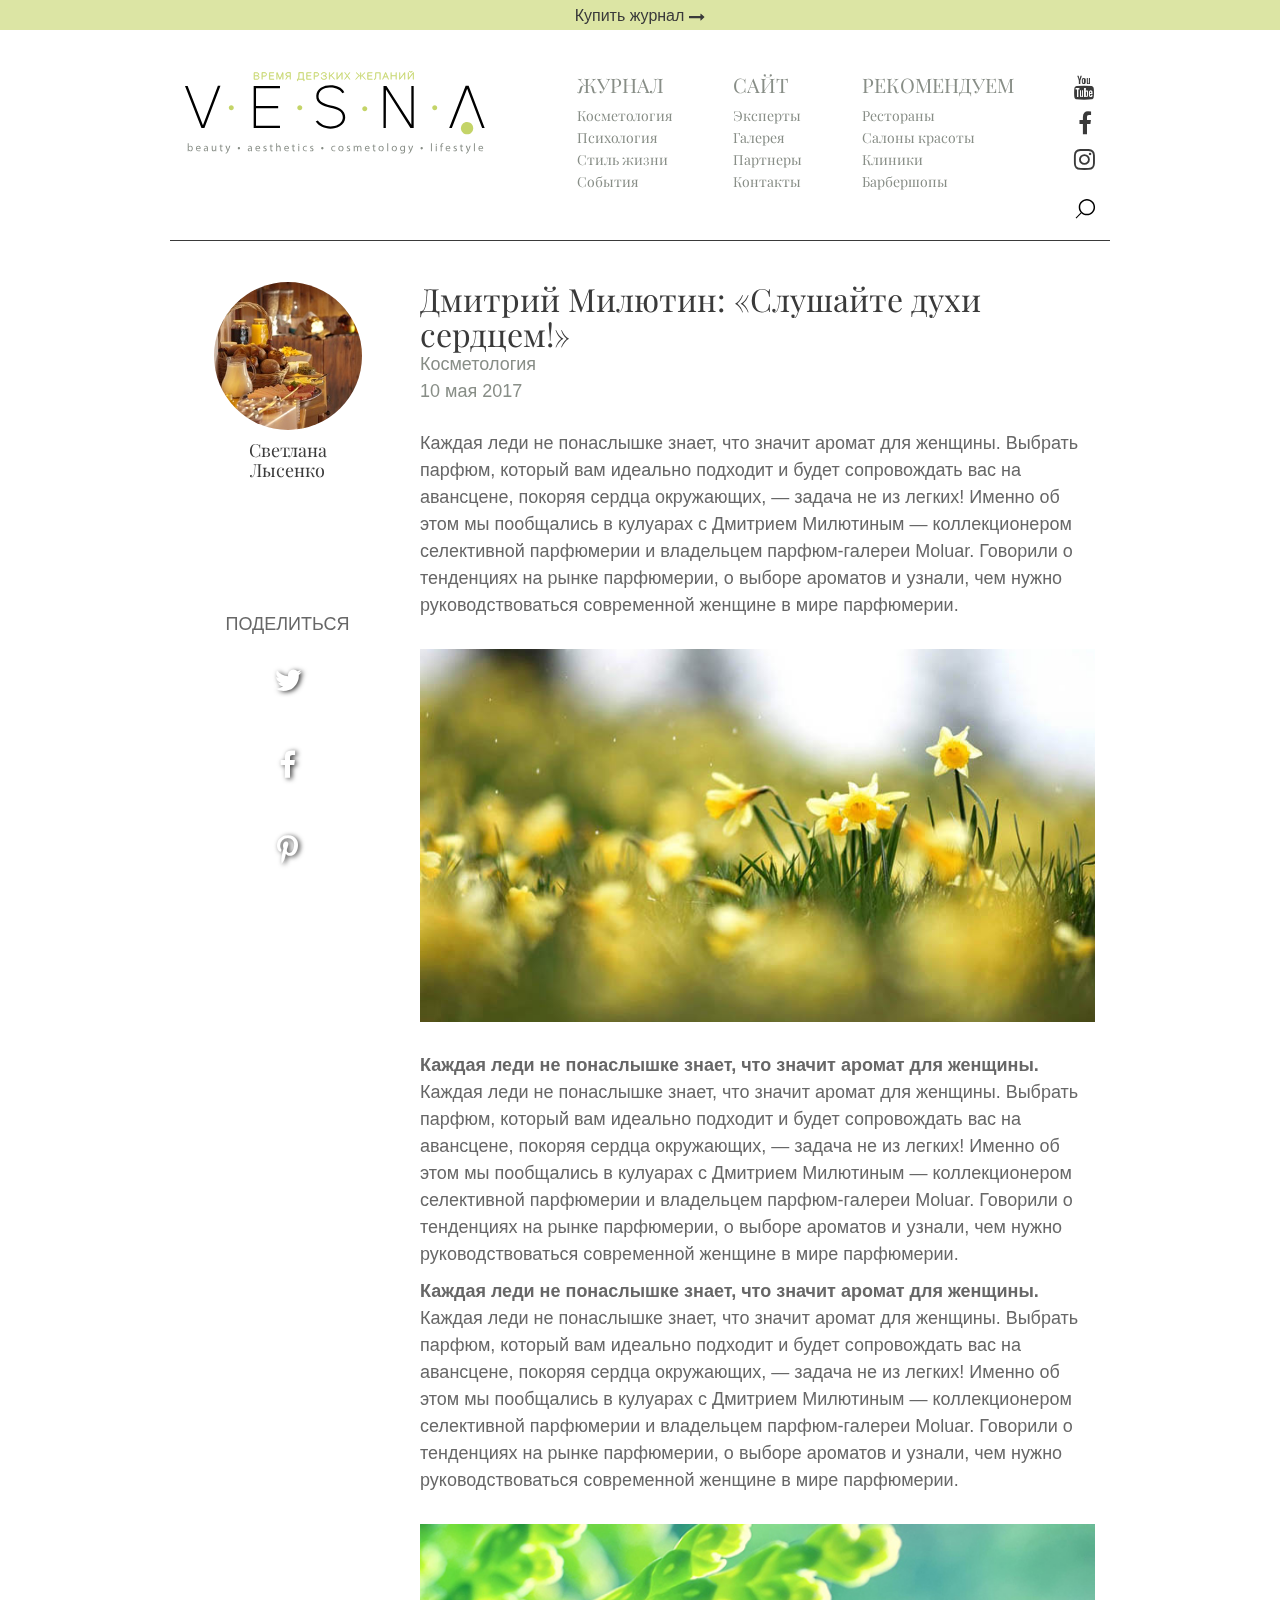
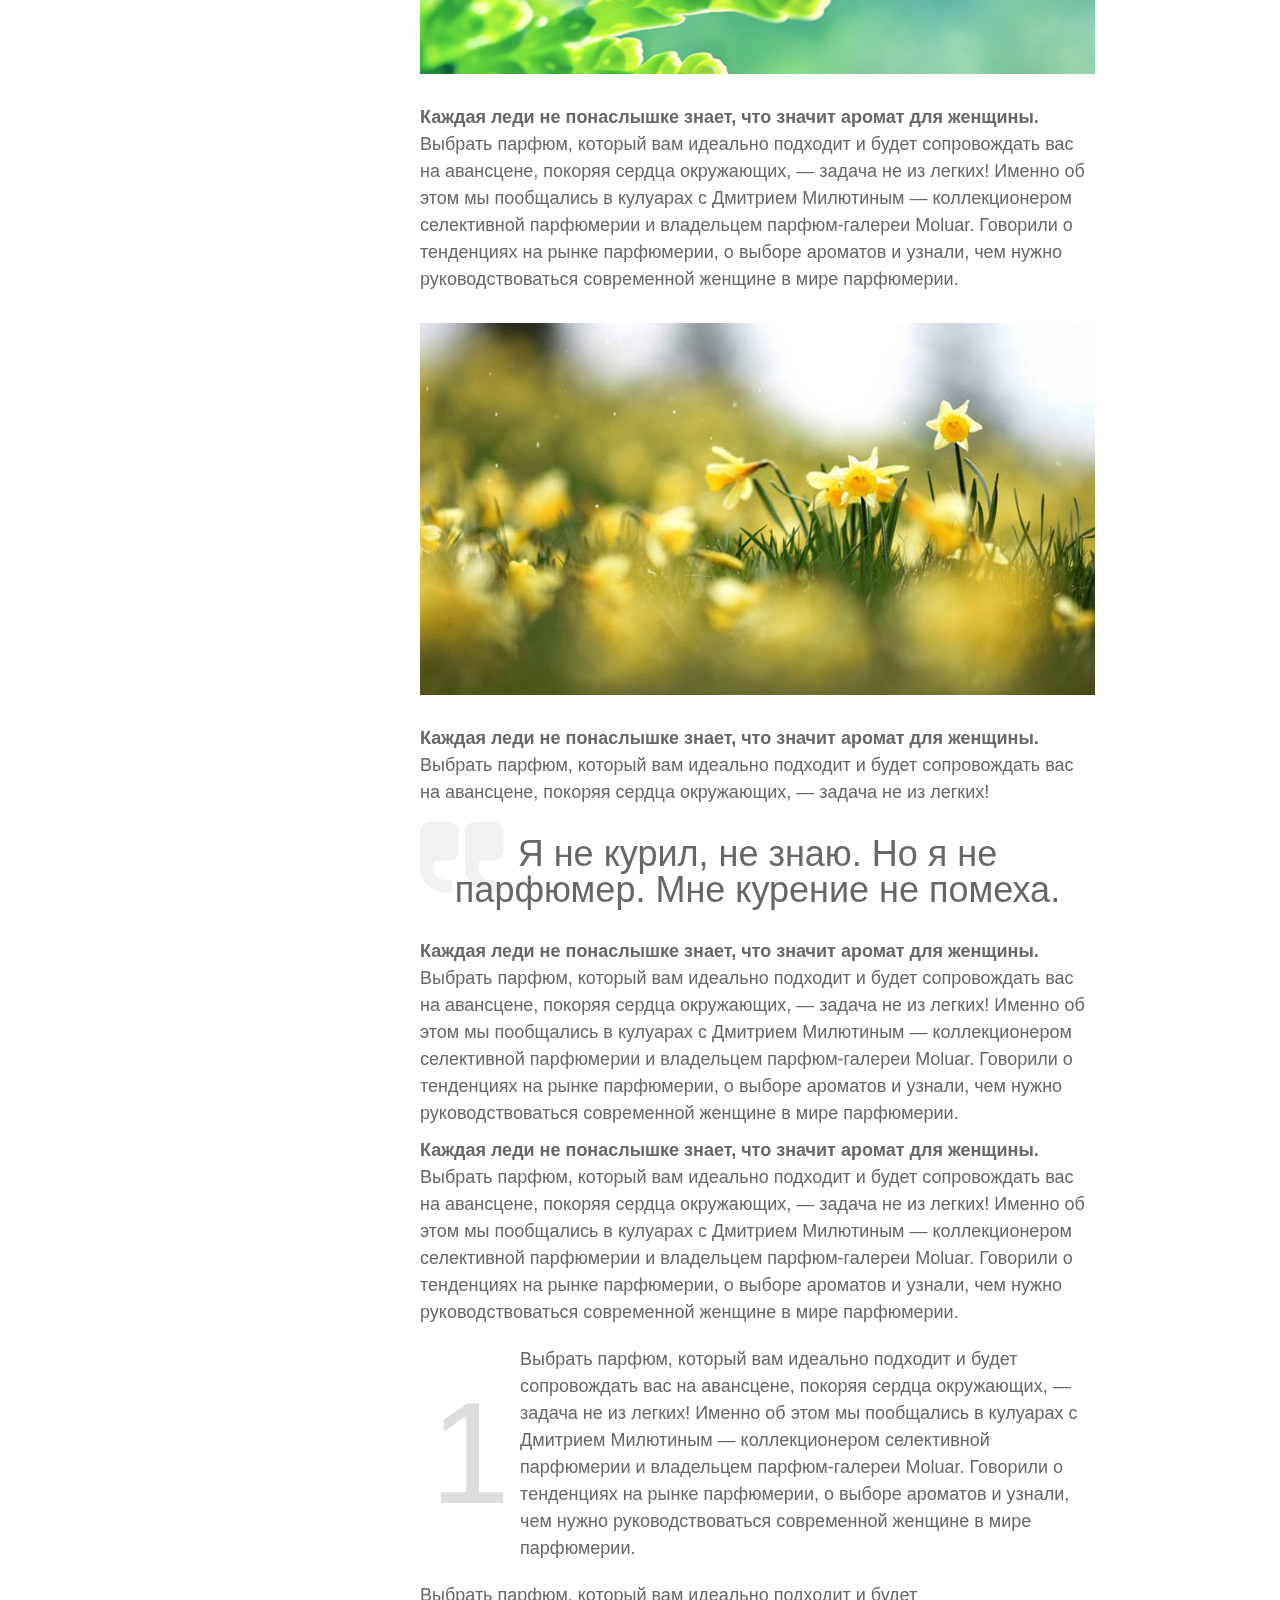
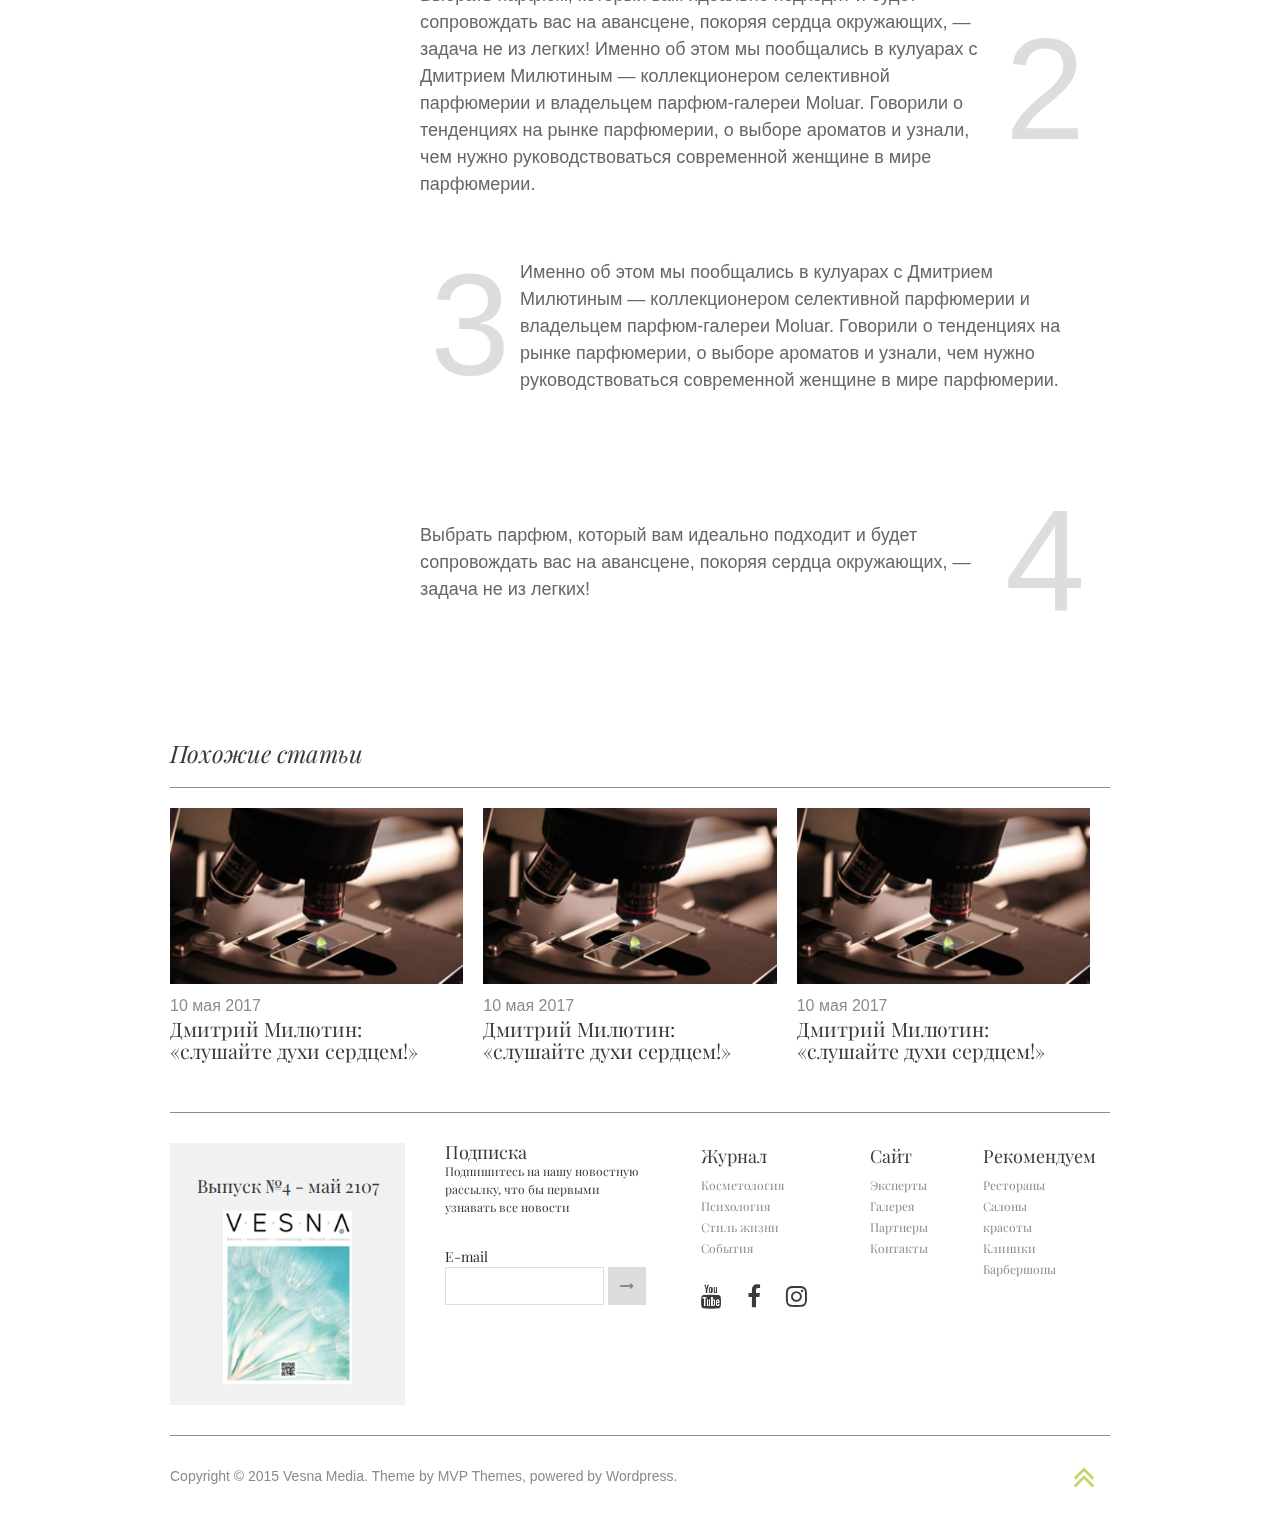
<file: single.html>
<!DOCTYPE html>
<html xmlns="http://www.w3.org/1999/xhtml">
<head>
  <meta http-equiv="Content-Type" content="text/html; charset=utf-8" />
  <meta name="viewport" content="width=device-width, initial-scale=1">
  <title>Vesnamedia</title>
  <link rel="shortcut icon" href="img/logo.png" type="image/png">
  <meta name="author" content="" />
  <meta name="description" content="" />
  <meta name="keywords" content="" />
  <meta name="Resource-type" content="Document" />
  <link href="css/bootstrap.css" rel="stylesheet" type="text/css" />
  <link href="css/style.css" rel="stylesheet" type="text/css" />
  <link href="css/font-awesome.min.css" rel="stylesheet" type="text/css" />
  <link rel="stylesheet" type="text/css" href="css/odd-grid.css" />
</head>
<body class="">
  <div class="buy-journal-block">
    <a href="magazine.html" class="buy-journal-link">Купить журнал
      <i class="fa fa-long-arrow-right" aria-hidden="true"></i>
    </a>
  </div>
    <div class="container">
      <header class="mp-header row">
        <div class="col-md-5 header-brand">
          <a href="home.html"><img src="img/logo.svg" class="img-fluid header-brand-img" alt=""></a>
        </div>
        <div class="col-md-7 header-navigation">
          <ul class="header-navigation-journal">
            <li class="header-navigation-journal-item"><a href="magazine.html" class="header-navigation-journal-link">Журнал</a></li>
            <li class="header-navigation-journal-item"><a href="gallery-item.html" class="header-navigation-journal-link">Косметология</a></li>
            <li class="header-navigation-journal-item"><a href="magazine.html" class="header-navigation-journal-link">Психология</a></li>
            <li class="header-navigation-journal-item"><a href="gallery-item.html" class="header-navigation-journal-link">Стиль жизни</a></li>
            <li class="header-navigation-journal-item"><a href="contact.html" class="header-navigation-journal-link">События</a></li>
          </ul>
          <ul class="header-navigation-site">
            <li class="header-navigation-site-item"><a href="experts.html" class="header-navigation-site-link">САЙТ</a></li>
            <li class="header-navigation-site-item"><a href="experts.html" class="header-navigation-site-link">Эксперты</a></li>
            <li class="header-navigation-site-item"><a href="gallery.html" class="header-navigation-site-link">Галерея</a></li>
            <li class="header-navigation-site-item"><a href="partners.html" class="header-navigation-site-link">Партнеры</a></li>
            <li class="header-navigation-site-item"><a href="contact.html" class="header-navigation-site-link">Контакты</a></li>
          </ul>
          <ul class="header-navigation-recommended">
            <li class="header-navigation-recommended-item"><a href="recommended.html" class="header-navigation-recommended-link">РЕКОМЕНДУЕМ</a></li>
            <li class="header-navigation-recommended-item"><a href="single.html" class="header-navigation-recommended-link">Рестораны</a></li>
            <li class="header-navigation-recommended-item"><a href="posts.html" class="header-navigation-recommended-link">Салоны красоты</a></li>
            <li class="header-navigation-recommended-item"><a href="article.html" class="header-navigation-recommended-link">Клиники</a></li>
            <li class="header-navigation-recommended-item"><a href="recommended.html" class="header-navigation-recommended-link">Барбершопы</a></li>
          </ul>
          <ul class="header-navigation-socmedia">
            <li class="header-navigation-socmedia-item">
              <a href="#" class="header-navigation-socmedia-link">
                <i class="fa fa-youtube" aria-hidden="true"></i>
              </a>
            </li>
            <li class="header-navigation-socmedia-item">
              <a href="#" class="header-navigation-socmedia-link">
                <i class="fa fa-facebook" aria-hidden="true"></i>
              </a>
            </li>
            <li class="header-navigation-socmedia-item">
              <a href="#" class="header-navigation-socmedia-link">
                <i class="fa fa-instagram" aria-hidden="true"></i>
              </a>
            </li>
          </ul>
        </div>
        <div class="col-md-12 header-search-block">
          <form action="" class="col-md-12 header-search-form">
               <input id="header-search-item-id" class="form-control header-search-item" type="search" value="" placeholder="" id="header-search-input">
               <input class="header-search-reset" type="reset" value="">
          </form>
        </div>
        <!-- Mobile navigation -->
        <nav class="mobile-navigation-block">

          <div class="shops" >
            <div class="col-md-12 header-search-block-mob">
              <form action="" class="col-md-12 header-search-form-mob">
                   <input id="header-search-item-id-mob" class="form-control-mob header-search-item-mob" type="search" placeholder="Поиск" value="" id="header-search-input-mob">
                   <input class="header-search-reset-mob" type="reset" value=" ">
              </form>
            </div>
            <ul class="col-md-12 header-mob-navigation-block">
              <li class="header-mob-navigation-item">
                <a class="header-mob-navigation-link" href="home.html">Главная</a>
              </li>
              <li class="header-mob-navigation-item">
                <a class="header-mob-navigation-link" href="magazine.html">Журнал</a>
              </li>
              <li class="header-mob-navigation-item">
                <a class="header-mob-navigation-link" href="experts.html">Эксперты</a>
              </li>
              <li class="header-mob-navigation-item">
                <a class="header-mob-navigation-link" href="gallery.html">Галерея</a>
              </li>
              <li class="header-mob-navigation-item">
                <a class="header-mob-navigation-link" href="partners.html">Партнеры</a>
              </li>
              <li class="header-mob-navigation-item">
                <a class="header-mob-navigation-link" href="contact.html">Контакты</a>
              </li>
              <li class="header-mob-navigation-item">
                <a class="header-mob-navigation-link" href="recommended.html">Рекомендуем</a>
              </li>
            </ul>
            <ul class="col-md-12 header-mob-socmedia-block">
              <li class="header-mob-socmedia-item">
                <a href="#" class="header-mob-socmedia-link"><i class="fa fa-youtube" aria-hidden="true"></i>
                </a>
              </li>
              <li class="header-mob-socmedia-item">
                <a href="#" class="header-mob-socmedia-link"><i class="fa fa-facebook" aria-hidden="true"></i>
                </a>
              </li>
              <li class="header-mob-socmedia-item">
                <a href="#" class="header-mob-socmedia-link"><i class="fa fa-instagram" aria-hidden="true"></i>
                </a>
              </li>
            </ul>
          </div>
          <button class="toggle-menu-mob"></button>
        </nav>
        <!-- End mobile navigation -->
      </header>
      <main class="single-page row">
        <div class="col-md-3 single-author-info">
          <div class="single-author-illustration-block">
            <img src="img/ill-7.png" class="single-author-img" alt="">
          </div>
          <h3 class="single-author-name">Светлана Лысенко</h3>
          <div class="social-media-share-block">
            <span class="single-author-share-text">ПОДЕЛИТЬСЯ</span>
            <ul class="single-author-socmedia">
              <li class="single-author-socmedia-item">
                <a href="#" class="single-author-socmedia-item-link">
                  <i class="fa fa-twitter" aria-hidden="true"></i>
                </a>
              </li>
              <li class="single-author-socmedia-item">
                <a href="#" class="single-author-socmedia-item-link">
                  <i class="fa fa-facebook" aria-hidden="true"></i>
                </a>
              </li>
              <li class="single-author-socmedia-item">
                <a href="#" class="single-author-socmedia-item-link">
                  <i class="fa fa-pinterest-p" aria-hidden="true"></i>
                </a>
              </li>
            </ul>
          </div>
        </div>
        <div class="col-md-9 single-article">
          <h3 class="single-article-heading">Дмитрий Милютин: «Слушайте духи сердцем!»</h3>
          <span class="single-article-category">Косметология</span>
          <span class="single-article-publishdate">10 мая 2017</span>
          <p class="single-article-text">Каждая леди не понаслышке знает, что значит аромат для женщины.
            Выбрать парфюм, который вам идеально подходит и будет сопровождать вас на авансцене, покоряя
            сердца окружающих, — задача не из легких! Именно об этом мы пообщались в кулуарах с Дмитрием
            Милютиным — коллекционером селективной парфюмерии и владельцем парфюм-галереи Moluar.
            Говорили о тенденциях на рынке парфюмерии, о выборе ароматов и узнали, чем нужно руководствоваться
            современной женщине в мире парфюмерии.</p>
          <img src="img/img-3.jpg" class="img-fluid single-article-content-illustration" alt="">
          <p class="single-article-text">
              <span class="single-article-text-bold">Каждая леди не понаслышке знает, что значит аромат для женщины.</span>
              Каждая леди не понаслышке знает, что значит аромат для женщины.
            Выбрать парфюм, который вам идеально подходит и будет сопровождать вас на авансцене, покоряя
            сердца окружающих, — задача не из легких! Именно об этом мы пообщались в кулуарах с Дмитрием
            Милютиным — коллекционером селективной парфюмерии и владельцем парфюм-галереи Moluar.
            Говорили о тенденциях на рынке парфюмерии, о выборе ароматов и узнали, чем нужно руководствоваться
            современной женщине в мире парфюмерии.</p>
          <p class="single-article-text">
            <span class="single-article-text-bold">Каждая леди не понаслышке знает, что значит аромат для женщины.</span>
            Каждая леди не понаслышке знает, что значит аромат для женщины.
              Выбрать парфюм, который вам идеально подходит и будет сопровождать вас на авансцене, покоряя
              сердца окружающих, — задача не из легких! Именно об этом мы пообщались в кулуарах с Дмитрием
              Милютиным — коллекционером селективной парфюмерии и владельцем парфюм-галереи Moluar.
              Говорили о тенденциях на рынке парфюмерии, о выборе ароматов и узнали, чем нужно руководствоваться
              современной женщине в мире парфюмерии.</p>
          <div class="general-irrelevant-illustration">
            <img src="img/flat-img.jpg" class="img-fluid general-illustration" alt="">
          </div>
          <p class="single-article-text">
          <span class="single-article-text-bold">Каждая леди не понаслышке знает, что значит аромат для женщины.</span>
          Выбрать парфюм, который вам идеально подходит и будет сопровождать вас на авансцене, покоряя
          сердца окружающих, — задача не из легких! Именно об этом мы пообщались в кулуарах с Дмитрием
          Милютиным — коллекционером селективной парфюмерии и владельцем парфюм-галереи Moluar.
          Говорили о тенденциях на рынке парфюмерии, о выборе ароматов и узнали, чем нужно руководствоваться
          современной женщине в мире парфюмерии.</p>
          <img src="img/img-3.jpg" class="img-fluid single-article-content-illustration" alt="">
          <p class="single-article-text">
          <span class="single-article-text-bold">Каждая леди не понаслышке знает, что значит аромат для женщины.</span>
          Выбрать парфюм, который вам идеально подходит и будет сопровождать вас на авансцене, покоряя
          сердца окружающих, — задача не из легких! </p>
          <blockquote class="article-quote">
            <p class="quote-text">Я не курил, не знаю. Но я не парфюмер. Мне курение не помеха.</p>
          </blockquote>
          <p class="single-article-text">
          <span class="single-article-text-bold">Каждая леди не понаслышке знает, что значит аромат для женщины.</span>
          Выбрать парфюм, который вам идеально подходит и будет сопровождать вас на авансцене, покоряя
          сердца окружающих, — задача не из легких! Именно об этом мы пообщались в кулуарах с Дмитрием
          Милютиным — коллекционером селективной парфюмерии и владельцем парфюм-галереи Moluar.
          Говорили о тенденциях на рынке парфюмерии, о выборе ароматов и узнали, чем нужно руководствоваться
          современной женщине в мире парфюмерии.</p>
          <p class="single-article-text">
          <span class="single-article-text-bold">Каждая леди не понаслышке знает, что значит аромат для женщины.</span>
          Выбрать парфюм, который вам идеально подходит и будет сопровождать вас на авансцене, покоряя
          сердца окружающих, — задача не из легких! Именно об этом мы пообщались в кулуарах с Дмитрием
          Милютиным — коллекционером селективной парфюмерии и владельцем парфюм-галереи Moluar.
          Говорили о тенденциях на рынке парфюмерии, о выборе ароматов и узнали, чем нужно руководствоваться
          современной женщине в мире парфюмерии.</p>
          <div class="single-article-numbers">
            <p class="article-number">1</p>
            <p class="single-article-text">Выбрать парфюм, который вам идеально подходит и будет сопровождать вас на авансцене, покоряя
            сердца окружающих, — задача не из легких! Именно об этом мы пообщались в кулуарах с Дмитрием
            Милютиным — коллекционером селективной парфюмерии и владельцем парфюм-галереи Moluar.
            Говорили о тенденциях на рынке парфюмерии, о выборе ароматов и узнали, чем нужно руководствоваться
            современной женщине в мире парфюмерии.</p>
          </div>
          <div class="single-article-numbers">
            <p class="single-article-text">Выбрать парфюм, который вам идеально подходит и будет сопровождать вас на авансцене, покоряя
            сердца окружающих, — задача не из легких! Именно об этом мы пообщались в кулуарах с Дмитрием
            Милютиным — коллекционером селективной парфюмерии и владельцем парфюм-галереи Moluar.
            Говорили о тенденциях на рынке парфюмерии, о выборе ароматов и узнали, чем нужно руководствоваться
            современной женщине в мире парфюмерии.</p>
            <p class="article-number">2</p>
          </div>
          <div class="single-article-numbers">
            <p class="article-number">3</p>
            <p class="single-article-text">Именно об этом мы пообщались в кулуарах с Дмитрием
            Милютиным — коллекционером селективной парфюмерии и владельцем парфюм-галереи Moluar.
            Говорили о тенденциях на рынке парфюмерии, о выборе ароматов и узнали, чем нужно руководствоваться
            современной женщине в мире парфюмерии.</p>
          </div>
          <div class="single-article-numbers">
            <p class="single-article-text">Выбрать парфюм, который вам идеально подходит и будет сопровождать вас на авансцене, покоряя
            сердца окружающих, — задача не из легких! </p>
            <p class="article-number">4</p>
          </div>

        </div>
        <div class="col-md-12 single-article-share-mobile">
          <h3 class="share-heading-mobile">ПОДЕЛИТЬСЯ</h3>
          <ul class="single-socmedia">
            <li class="single-socmedia-item">
              <a href="#" class="single-socmedia-item-link">
                <i class="fa fa-twitter" aria-hidden="true"></i>
              </a>
            </li>
            <li class="single-socmedia-item">
              <a href="#" class="single-socmedia-item-link">
                <i class="fa fa-facebook" aria-hidden="true"></i>
              </a>
            </li>
            <li class="single-socmedia-item">
              <a href="#" class="single-socmedia-item-link">
                <i class="fa fa-pinterest-p" aria-hidden="true"></i>
              </a>
            </li>
          </ul>
        </div>
        <div class="col-md-12 single-recommended-articles row">
          <h3 class="single-recommended-heading">Похожие статьи</h3>

          <div class="col-md-4 grid-recommended-item">
            <img src="img/project-2.png" class="img-fluid grid-recommended-img" alt="">
            <span class="grid-recommended-date">10 мая 2017</span>
            <h3 class="grid-recommended-heading">Дмитрий Милютин: «слушайте духи сердцем!»</h3>
          </div>

          <div class="col-md-4 grid-recommended-item">
            <img src="img/project-2.png" class="img-fluid grid-recommended-img" alt="">
            <span class="grid-recommended-date">10 мая 2017</span>
            <h3 class="grid-recommended-heading">Дмитрий Милютин: «слушайте духи сердцем!»</h3>
          </div>

          <div class="col-md-4 grid-recommended-item">
            <img src="img/project-2.png" class="img-fluid grid-recommended-img" alt="">
            <span class="grid-recommended-date">10 мая 2017</span>
            <h3 class="grid-recommended-heading">Дмитрий Милютин: «слушайте духи сердцем!»</h3>
          </div>

        </div>
      </main>
      <footer class="mp-footer row">
        <div class="col-md-3 footer-journal-issue">
          <p class="footer-journal-issue-name">Выпуск №4 - май 2107</p>
          <img src="img/vesna-journal.png" class="img-fluid footer-journal-issue-img" alt="">
        </div>
        <div class="col-md-9 footer-navigation row">
          <div class="col-md-5 footer-subscribtion-block col-md-5">
            <h3 class="footer-subscribtion-name">Подписка</h3>
            <p class="footer-subscribtion-text">Подпишитесь на нашу новостную рассылку, что бы первыми узнавать все новости</p>
            <form class="footer-subscribtion-form" action="">
              <span class="subscribtion-form">E-mail</span>
              <input type="email" class="footer-subscribtion-field" placeholder="">
              <button type="submit" name="button" class="footer-subscribtion-btn"><i class="fa fa-long-arrow-right" aria-hidden="true"></i></button>
            </form>
          </div>
          <ul class="col-md-3 footer-navigation-journal">
            <li class="footer-navigation-journal-item"><a href="magazine.html">Журнал</a></li>
            <li class="footer-navigation-journal-item"><a href="gallery-item.html" class="footer-navigation-journal-link">Косметология</a></li>
            <li class="footer-navigation-journal-item"><a href="magazine.html" class="footer-navigation-journal-link">Психология</a></li>
            <li class="footer-navigation-journal-item"><a href="gallery-item.html" class="footer-navigation-journal-link">Стиль жизни</a></li>
            <li class="footer-navigation-journal-item"><a href="contact.html" class="footer-navigation-journal-link">События</a></li>
            <ul class="footer-navigation-socmedia">
              <li class="footer-navigation-socmedia-item">
                <a href="#" class="footer-navigation-socmedia-link">
                  <i class="fa fa-youtube" aria-hidden="true"></i>
                </a>
              </li>
              <li class="footer-navigation-socmedia-item">
                <a href="#" class="footer-navigation-socmedia-link">
                  <i class="fa fa-facebook" aria-hidden="true"></i>
                </a>
              </li>
              <li class="footer-navigation-socmedia-item">
                <a href="#" class="footer-navigation-socmedia-link">
                  <i class="fa fa-instagram" aria-hidden="true"></i>
                </a>
              </li>
            </ul>
          </ul>
          <ul class="col-md-2 footer-navigation-site">
            <li class="footer-navigation-site-item"><a href="experts.html">Сайт</a></li>
            <li class="footer-navigation-site-item"><a href="experts.html" class="footer-navigation-site-link">Эксперты</a></li>
            <li class="footer-navigation-site-item"><a href="gallery.html" class="footer-navigation-site-link">Галерея</a></li>
            <li class="footer-navigation-site-item"><a href="partners.html" class="footer-navigation-site-link">Партнеры</a></li>
            <li class="footer-navigation-site-item"><a href="contact.html" class="footer-navigation-site-link">Контакты</a></li>
          </ul>
          <ul class="col-md-2 footer-navigation-recommended">
            <li class="footer-navigation-recommended-item"><a href="recommended.html">Рекомендуем</a></li>
            <li class="footer-navigation-recommended-item"><a href="single.html" class="footer-navigation-recommended-link">Рестораны</a></li>
            <li class="footer-navigation-recommended-item"><a href="posts.html" class="footer-navigation-recommended-link">Салоны красоты</a></li>
            <li class="footer-navigation-recommended-item"><a href="article.html" class="footer-navigation-recommended-link">Клиники</a></li>
            <li class="footer-navigation-recommended-item"><a href="recommended.html" class="footer-navigation-recommended-link">Барбершопы</a></li>
          </ul>
        </div>
        <!-- mobile navigation footer -->
        <div class="col-md-12 footer-navigation-mob row">
          <ul class="col-md-8 footer-mob-navigation-block">
            <li class="footer-mob-navigation-item">
              <a class="footer-mob-navigation-link" href="home.html">Главная</a>
            </li>
            <li class="footer-mob-navigation-item">
              <a class="footer-mob-navigation-link" href="magazine.html">Журнал</a>
            </li>
            <li class="footer-mob-navigation-item">
              <a class="footer-mob-navigation-link" href="experts.html">Эксперты</a>
            </li>
            <li class="footer-mob-navigation-item">
              <a class="footer-mob-navigation-link" href="gallery.html">Галерея</a>
            </li>
            <li class="footer-mob-navigation-item">
              <a class="footer-mob-navigation-link" href="partners.html">Партнеры</a>
            </li>
            <li class="footer-mob-navigation-item">
              <a class="footer-mob-navigation-link" href="contact.html">Контакты</a>
            </li>
            <li class="footer-mob-navigation-item">
              <a class="footer-mob-navigation-link" href="recommended.html">Рекомендуем</a>
            </li>
          </ul>
          <ul class="col-md-4 footer-mob-socmedia-block">
            <li class="footer-mob-socmedia-item">
              <a href="#" class="footer-mob-socmedia-link"><i class="fa fa-youtube" aria-hidden="true"></i>
              </a>
            </li>
            <li class="footer-mob-socmedia-item">
              <a href="#" class="footer-mob-socmedia-link"><i class="fa fa-facebook" aria-hidden="true"></i>
              </a>
            </li>
            <li class="footer-mob-socmedia-item">
              <a href="#" class="footer-mob-socmedia-link"><i class="fa fa-instagram" aria-hidden="true"></i>
              </a>
            </li>
          </ul>
          <div class="col-md-12 footer-subscribtion-block col-md-5">
            <form class="footer-subscribtion-form" action="">
              <input type="email" class="footer-subscribtion-field" placeholder="Подписка на новости">
              <button type="submit" name="button" class="footer-subscribtion-btn">
                <i class="fa fa-long-arrow-right" aria-hidden="true"></i></button>
            </form>
          </div>
        </div>
        <!-- End mobile navigation footer -->
      </footer>
      <div class="row copyright-section">
        <div class="col-md-10 copyright-block">
          <p class="copyright-text">Copyright © 2015 Vesna Media. Theme by MVP Themes, powered by Wordpress.</p>
        </div>
        <div class="col-md-2 back-to-top-block">
          <a href="#" class="back-to-top-link">
            <i class="fa fa-angle-double-up" aria-hidden="true"></i>
          </a>
        </div>
      </div>
    </div>
    <script src="js/jquery-3.2.1.min.js"></script>
    <script src="js/tether.min.js"></script>
    <script src="js/bootstrap.js"></script>
    <script src="js/custom.js"></script>
</body>

</html>
</file>
<file: css/odd-grid.css>
article,
aside,
details,
figcaption,
figure,
footer,
header,
hgroup,
main,
nav,
section,
summary {
    display:block
}
audio,
canvas,
video {
    display:inline-block
}
audio:not([controls]) {
    display:none;
    height:0
}
[hidden] {
    display:none
}
html {
    font-family:sans-serif;
    -ms-text-size-adjust:100%;
    -webkit-text-size-adjust:100%
}
body {
    margin:0
}
a:focus {
    outline:thin dotted
}
a:active,
a:hover {
    outline:0
}
h1 {
    font-size:2em;
    margin:.67em 0
}
abbr[title] {
    border-bottom:1px dotted
}
b,
strong {
    font-weight:700
}
dfn {
    font-style:italic
}
hr {
    -moz-box-sizing:content-box;
    box-sizing:content-box;
    height:0
}
mark {
    background:#ff0;
    color:#000
}
code,
kbd,
pre,
samp {
    font-family:monospace, serif;
    font-size:1em
}
pre {
    white-space:pre-wrap
}
q {
    quotes:"\201C" "\201D" "\2018" "\2019"
}
small {
    font-size:80%
}
sub,
sup {
    font-size:75%;
    line-height:0;
    position:relative;
    vertical-align:baseline
}
sup {
    top:-.5em
}
sub {
    bottom:-.25em
}
img {
    border:0
}
svg:not(:root) {
    overflow:hidden
}
figure {
    margin:0
}
fieldset {
    border:1px solid silver;
    margin:0 2px;
    padding:.35em .625em .75em
}
legend {
    border:0;
    padding:0
}
button,
input,
select,
textarea {
    font-family:inherit;
    font-size:100%;
    margin:0
}
button,
input {
    line-height:normal
}
button,
select {
    text-transform:none
}
button,
html input[type="button"],
input[type="reset"],
input[type="submit"] {
    -webkit-appearance:button;
    cursor:pointer
}
button[disabled],
html input[disabled] {
    cursor:default
}
input[type="checkbox"],
input[type="radio"] {
    box-sizing:border-box;
    padding:0
}
button::-moz-focus-inner,
input::-moz-focus-inner {
    border:0;
    padding:0
}
textarea {
    overflow:auto;
    vertical-align:top
}
table {
    border-collapse:collapse;
    border-spacing:0
}
.grid {
    margin:10px auto;
    padding:0;
    list-style:none;
    min-height:500px
}
.js .grid {
    background:url(../img/loading.gif) no-repeat 50% 100px
}
.js .grid.loaded {
    background:none;
    margin:0;
}
.js .grid li {
    display:none;
    float:left
}
.js .grid.loaded li {
    display:block;
    padding:0;
}
.grid li > a,
.grid li img {
    display:block;
    outline:none;
    border:none
}
.grid li > a {
    position:relative;
    overflow:hidden;
    margin:3px
}
.grid .curtain {
    position:absolute;
    top:0;
    left:0;
    z-index:100;
    width:100%;
    height:100%;
    background:rgba(255, 255, 255, 0.8);
}
.grid.swipe-right .curtain {
    -webkit-transform:translate3d(-100%, 0, 0);
    transform:translate3d(-100%, 0, 0)
}
.grid.swipe-down .curtain {
    -webkit-transform:translate3d(0, -100%, 0);
    transform:translate3d(0, -100%, 0)
}
.grid.swipe-rotate .curtain {
    width:200%;
    height:200%;
    -webkit-transform:rotate3d(0, 0, 1, 90deg);
    transform:rotate3d(0, 0, 1, 90deg);
    -webkit-transform-origin:top left;
    transform-origin:top left
}
.grid .curtain::after {
    position:absolute;
    top:0;
    left:0;
    width:100%;
    height:100%;
    background:#fff;
    content:''
}
.grid.swipe-right .curtain::after,
.grid.swipe-rotate .curtain::after {
    left:-100%
}
.grid.swipe-down .curtain::after {
    top:-100%
}
.grid li .grid-title {
    position:absolute;
    bottom:0;
    left:0;
    margin:0;
    padding:0 0 20px 0;
    width:100%;
    background:#fff;
    color:#3A3A3A;
    text-align:left;
    letter-spacing:1px;
    font-weight:400;
    font-size:1em;
    -webkit-transition:-webkit-transform 0.2s, color .2s;
    transition:transform 0.2s, color .2s
}
.grid li > a::before {
    position:absolute;
    top:0;
    left:0;
    width:100.5%;
    height:100.5%;
    border:0 solid transparent;
    background:rgba(0, 0, 0, 0);
    content:'';
    -webkit-transition:border-width 0.2s, border-color .2s;
    transition:border-width 0.2s, border-color .2s
}
.grid li.shown:hover .grid-title {
    color:#3A3A3A;
    -webkit-transform:translate3d(0, -30px, 0);
    transform:translate3d(0, 0, 0)
}
.grid li.shown:hover > a::before {
    border-width:0;
    border-color:transparent
}
.grid.swipe-right li.animate .curtain {
    -webkit-animation:swipeRight 1.5s cubic-bezier(0.6, 0, 0.4, 1) forwards;
    animation:swipeRight 1.5s cubic-bezier(0.6, 0, 0.4, 1) forwards
}
@-webkit-keyframes swipeRight {
    50%,
    60% {
        -webkit-transform:translate3d(0, 0, 0)
    }
    100% {
        -webkit-transform:translate3d(100%, 0, 0)
    }
}
@keyframes swipeRight {
    50%,
    60% {
        -webkit-transform:translate3d(0, 0, 0);
        transform:translate(0)
    }
    100% {
        -webkit-transform:translate3d(100%, 0, 0);
        transform:translate3d(100%, 0, 0)
    }
}
.grid.swipe-down li.animate .curtain {
    -webkit-animation:swipeDown 1.5s cubic-bezier(0.6, 0, 0.4, 1) forwards;
    animation:swipeDown 1.5s cubic-bezier(0.6, 0, 0.4, 1) forwards
}
@-webkit-keyframes swipeDown {
    50%,
    60% {
        -webkit-transform:translate3d(0, 0, 0)
    }
    100% {
        -webkit-transform:translate3d(0, 100%, 0)
    }
}
@keyframes swipeDown {
    50%,
    60% {
        -webkit-transform:translate(0);
        transform:translate(0)
    }
    100% {
        transform:translate3d(0, 100%, 0);
        transform:translate3d(0, 100%, 0)
    }
}
.grid.swipe-rotate li.animate .curtain {
    -webkit-animation:swipeRotate 1.5s ease forwards;
    animation:swipeRotate 1.5s ease forwards
}
@-webkit-keyframes swipeRotate {
    50%,
    60% {
        -webkit-transform:rotate3d(0, 0, 1, 0deg)
    }
    100% {
        -webkit-transform:rotate3d(0, 0, 1, -90deg)
    }
}
@keyframes swipeRotate {
    50%,
    60% {
        -webkit-transform:rotate3d(0, 0, 1, 0deg);
        transform:rotate3d(0, 0, 1, 0deg)
    }
    100% {
        -webkit-transform:rotate3d(0, 0, 1, -90deg);
        transform:rotate3d(0, 0, 1, -90deg)
    }
}
.grid li.animate .curtain::after {
    -webkit-animation:fadeOut 1.5s ease forwards;
    animation:fadeOut 1.5s ease forwards;
    -webkit-animation-delay:inherit;
    animation-delay:inherit
}
@-webkit-keyframes fadeOut {
    50%,
    60% {
        opacity:1
    }
    100% {
        opacity:0
    }
}
@keyframes fadeOut {
    50%,
    60% {
        opacity:1
    }
    100% {
        opacity:0
    }
}
.js .grid li img,
.js .grid li .grid-title {
    visibility:hidden
}
.grid li.animate img,
.grid li.animate .grid-title {
    -webkit-animation:showMe 1.5s step-end forwards;
    animation:showMe 1.5s step-end forwards
}
@-webkit-keyframes showMe {
    from {
        visibility:hidden
    }
    60%,
    100% {
        visibility:visible
    }
}
@keyframes showMe {
    from {
        visibility:hidden
    }
    60%,
    100% {
        visibility:visible
    }
}
.grid li.shown img,
.grid li.shown .grid-title {
    visibility:visible
}
*,
:after,
:before {
    -webkit-box-sizing:border-box;
    -moz-box-sizing:border-box;
    box-sizing:border-box
}
.clearfix:before,
.clearfix:after {
    content:'';
    display:table
}
.clearfix:after {
    clear:both
}
.codrops-header {
    margin:0 auto;
    padding:2em;
    text-align:center
}
.codrops-header h1 {
    margin:0;
    font-size:2.5em;
    font-weight:900
}
.codrops-header h1 span {
    display:block;
    padding:.2em 0 .6em .1em;
    font-size:.6em;
    font-weight:300
}
.codrops-demos {
    padding-top:50px
}
.codrops-demos a {
    text-transform:uppercase;
    letter-spacing:1px;
    margin:15px;
    padding:5px 2px;
    font-weight:900
}
.codrops-demos a.current-demo {
    color:#2E3444
}
.codrops-top {
    width:100%;
    text-transform:uppercase;
    font-weight:800;
    font-style:normal;
    font-size:.69em;
    line-height:2.2
}
.codrops-top a {
    display:inline-block;
    padding:0 1em;
    text-decoration:none;
    letter-spacing:1px
}
.codrops-top span.right {
    float:right
}
.codrops-top span.right a {
    display:block;
    float:left
}
.codrops-icon:before {
    margin:0 4px;
    text-transform:none;
    font-weight:400;
    font-style:normal;
    font-variant:normal;
    font-family:'codropsicons';
    line-height:1;
    speak:none;
    -webkit-font-smoothing:antialiased
}
.codrops-icon-drop:before {
    content:"\e001"
}
.codrops-icon-prev:before {
    content:"\e004"
}
.related {
    padding:15em 0 3em;
    clear:both
}
.related p {
    font-size:1.5em
}
.related > a {
    border:1px solid #2E3444;
    display:inline-block;
    text-align:center;
    margin:20px 10px;
    padding:25px;
    color:#2E3444
}
.related a:hover {
    border-color:#FF2A48;
    color:#FF2A48
}
.related a img {
    max-width:100%;
    opacity:.8
}
.related a:hover img,
.related a:active img {
    opacity:1
}
.related a .grid-title {
    margin:0;
    padding:.5em 0 .3em;
    max-width:300px;
    text-align:left
}
.grid-category {
    display:flex;
    width:100%;
    font-size:18px;
    color:#888E87;
    font-weight:200;
}
.grid-date {
    display:flex;
    width:100%;
    font-size:18px;
    color:#888E87;
    font-weight:200;
}
.grid-heading {
    color:#3A3A3A;
    font-size:20px;
    font-family:'Playfair Display', serif;
    margin:-25px 0 10px 0;
}
.grid-text {
    color:#888E87;
    font-size:14px;
    font-family:'Playfair Display', serif;
}
@media screen and (max-width:25em) {
    .codrops-icon span {
        display:none
    }
}
</file>
<file: css/style.css>
@import url('https://fonts.googleapis.com/css?family=Playfair+Display:400,400i,700,900&subset=cyrillic');
@font-face {
    font-family:"FontAwesome";
    src:url("../fonts/fontawesome-webfont.woff") format("woff"),
    url("../fonts/fontawesome-webfont.woff2") format("woff2"),
    url("../fonts/fontawesome-webfont.otf") format("otf"),
    url("../fonts/fontawesome-webfont.ttf") format("ttf"),
    url("../fonts/fontawesome-webfont.eot") format("eot"),
    url("../fonts/fontawesome-webfont.svg") format("svg"),;
    font-weight:normal;
    font-style:normal;
}
body, div, dl, dt, dd, ul, ol, li, h1, h2, h3, h4, h5, h6, pre,
form, fieldset, input, textarea, p, blockquote, th, td {
    padding:0;
    margin:0;
    font-family:"Helvetica", sans-serif;
    font-weight:lighter;
    font-size:14px;
}
a, a:active, a:hover, a:focus {
    text-decoration:none;
}
table {
    border-spacing:0;
}
fieldset, img {
    border:0;
}
address, caption, cite, code, dfn, em, strong, th, var {
    font-weight:normal;
    font-style:normal;
}
strong {
    font-weight:bold;
}
ol, ul {
    list-style:none;
    margin:0;
    padding:0;
}
h1, h2, h3, h4, h5, h6 {
    font-weight:normal;
    font-size:100%;
    margin:0;
    padding:0;
}
*::selection {
    background-color:#C4D468;
    color:#fff;
}
body {
    font-weight:normal;
}
/*Header*/
.buy-journal-block {
    background-color:rgba(196, 212, 104, 0.5);
    text-align:center;
    padding:0;
    margin:0;
    height:30px;
    transition:300ms all ease-in-out;
    -webkit-transition:300ms all ease-in-out;
}
.buy-journal-block:hover {
    background-color:rgba(196, 212, 104, 0.6);
    transition:300ms all ease-in-out;
    -webkit-transition:300ms all ease-in-out;
}
.buy-journal-link {
    color:#3A3A3A;
    font-size:16px;
    transition:300ms all ease-in-out;
    -webkit-transition:300ms all ease-in-out;
    display:flex;
    flex-wrap:wrap;
    justify-content:center;
    width:100%;
    height:20px;
    padding-top:4px;
}
.buy-journal-link:hover {
    color:#3a3a3a;
    transition:300ms all ease-in-out;
    -webkit-transition:300ms all ease-in-out;
}
.buy-journal-link > i {
    margin-top:5px;
    margin-left:5px;
}
.mp-header {
    display:flex;
    flex-wrap:wrap;
    justify-content:space-between;
    padding:40px 0 15px 0;
    margin-bottom:40px;
    border-bottom:1px solid #3a3a3a;
}
.header-navigation {
    display:flex;
    flex-wrap:wrap;
    justify-content:space-between;
}
.header-navigation-journal > li:nth-child(1),
.header-navigation-site > li:nth-child(1),
.header-navigation-recommended > li:nth-child(1) {
    text-transform:uppercase;
    font-size:20px;
    color:#888E87;
    margin-bottom:5px;
    font-family:'Playfair Display', serif;
}
.header-navigation-journal > li:nth-child(1) > a,
.header-navigation-site > li:nth-child(1) > a,
.header-navigation-recommended > li:nth-child(1) > a {
    text-transform:uppercase;
    font-size:20px;
    color:#888E87;
    font-family:'Playfair Display', serif;
}
.header-navigation-journal > li:nth-child(1) > a:hover,
.header-navigation-site > li:nth-child(1) > a:hover,
.header-navigation-recommended > li:nth-child(1) > a:hover {
    background-color:#e1e9b3;
    color:#888e87;
}
.header-navigation-recommended-link,
.header-navigation-site-link,
.header-navigation-journal-link {
    font-size:14px;
    color:#888E87;
    font-family:'Playfair Display', serif;
}
.header-navigation-journal-item:hover > .header-navigation-journal-link,
.header-navigation-recommended-item:hover > .header-navigation-recommended-link,
.header-navigation-site-item:hover > .header-navigation-site-link {
    background-color:#e1e9b3;
    color:#888e87;
}
.header-navigation-socmedia {
    text-align:center;
}
.header-navigation-socmedia-link {
    font-size:24px;
    color:#3A3A3A;
    margin-bottom:10px;
    transition:300ms all ease-in-out;
    -webkit-transition:300ms all ease-in-out;
}
.header-navigation-socmedia-link:hover {
    color:#c4d468;
    transition:300ms all ease-in-out;
    -webkit-transition:300ms all ease-in-out;
}
.header-search-block {
    display:flex;
    justify-content:flex-end;
}
.header-search-item {
    width:3%;
    border-color:transparent;
    border-radius:0;
    background-size:24px;
    background-image:url("../img/search.svg");
    background-position:center;
    background-repeat:no-repeat;
    transform:translateX(20px);
    -webkit-transform:translateX(20px);
    padding:5px 20px 5px 10px;
    transition:300ms all ease-in-out;
    -webkit-transition:300ms all ease-in-out;
}
.header-search-item:focus,
.header-search-item:active {
    outline:none;
    width:27%;
    border-color:transparent;
    background-color:#f1f1f1;
    transition:300ms all ease-in-out;
    -webkit-transition:300ms all ease-in-out;
}
.header-search-form {
    display:flex;
    align-items:flex-end;
    justify-content:flex-end;
}
.header-search-reset {
    width:30px;
    height:30px;
    font-size:21px;
    background-color:transparent;
    border-color:transparent;
    background-image:none;
    background-size:20px;
    background-position:center;
    background-repeat:no-repeat;
    position:absolute;
    z-index:-1;
    transition:300ms all ease-in-out;
    -webkit-transition:300ms all ease-in-out;
}
.header-search-item:focus,
.header-search-item:active {
    background-image:none;
    transition:300ms all ease-in-out;
    -webkit-transition:300ms all ease-in-out;
}
.header-search-item:focus + .header-search-reset,
.header-search-item:active + .header-search-reset {
    background-image:url("../img/cross-blue.svg");
    position:absolute;
    z-index:2;
    transform:translateX(20px);
    -webkit-transform:translateX(20px);
    transition:300ms all ease-in-out;
    -webkit-transition:300ms all ease-in-out;
}
.header-search-reset:focus,
.header-search-reset:active {
    outline:none;
}
.contact-page-describtion {
    display:flex;
    flex-wrap:wrap;
    justify-content:center;
}
.contact-page-describtion {
    font-size:32px;
    color:#3A3A3A;
    font-family:'Playfair Display', serif;
    padding:15px 150px 25px 150px;
}
.contact-page-text {
    font-size:18px;
    color:#676767;
    text-align:center;
    font-weight:lighter;
}
.contact-page-map {
    padding:0;
}
.contact-page-form-heading {
    font-size:24px;
    color:#3A3A3A;
    font-family:'Playfair Display', serif;
    margin-bottom:18px;
}
.contact-page-form-item {
    border:1px solid #DDDDDD;
    padding:18px 30px;
    margin:7px 0;
    width:75%;
}
.contact-page-form-block {
    margin:40px 0;
}
.contact-page-form {
    display:flex;
    flex-wrap:wrap;
    flex-direction:column;
}
.contact-page-form-submit {
    max-width:150px;
    color:#C4D468;
    border:1px solid #C4D468;
    padding:20px 10px;
    font-size:18px;
    font-weight:lighter;
    background-color:#fff;
    transition:300ms all ease-in-out;
    -webkit-transition:300ms all ease-in-out;
    margin-top:7px;
}
.contact-page-form-item::-webkit-input-placeholder,
.contact-page-form-item::-moz-placeholder,
.contact-page-form-item:-ms-input-placeholder,
.contact-page-form-item:-moz-placeholder {
    color:#888E87;
    font-size:18px;
    font-weight:lighter;
}
.contact-page-form-submit:hover {
    background-color:#C4D468;
    color:#fff;
    transition:300ms all ease-in-out;
    -webkit-transition:300ms all ease-in-out;
}
.contact-page-form-block {
    padding:0;
}
.contact-page-info {
    margin:0 0 85px 0;
}
textarea.contact-page-form-item {
    min-height:190px;
}
.contact-page-info > h3:nth-of-type(1) {
    margin-top:40px;
}
.contact-page-info-heading {
    font-size:24px;
    color:#3A3A3A;
    margin-top:40px;
    font-family:'Playfair Display', serif;
    margin-bottom:15px;
}
.contact-page-info-socmedia {
    display:flex;
    flex-wrap:wrap;
    flex-direction:row;
}
.contact-page-socmedia-link {
    font-size:28px;
    color:#888E87;
}
.contact-page-socmedia-item {
    margin-right:5px;
    padding:10px 10px 10px 0;
}
.contact-page-info-mail {
    font-size:18px;
    color:#888E87;
    margin:5px 0;
    display:flex;
    font-weight:lighter;
}
.contact-page-info-phone {
    font-size:18px;
    color:#888E87;
    margin:5px 0;
    display:flex;
    font-weight:lighter;
}
.contact-page-info-adress {
    font-size:18px;
    color:#888E87;
    margin:5px 0;
    display:flex;
    font-weight:lighter;
}
.magazine-order-heading {
    font-size:32px;
    color:#3A3A3A;
    font-family:'Playfair Display', serif;
    font-weight:lighter;
}
.magazine-page-form {
    display:flex;
    flex-wrap:wrap;
    flex-direction:column;
}
.magazine-order-heading-mobile {
    display:none;
    font-size:24px;
    color:#3A3A3A;
    font-family:'Playfair Display', serif;
    font-weight:lighter;
    margin:20px 0;
}
.magazine-page-form-item {
    border:1px solid #DDDDDD;
    padding:20px 30px;
    margin:10px 0;
    width:100%;
    font-size:18px;
    color:#000;
}
.magazine-page-form-item:focus {
    outline:2px solid #C4D468;
    box-shadow:0px 0px 5px 1px #ddd;
}
.magazine-page-form-submit {
    width:100%;
    color:#C4D468;
    margin:10px 0;
    border:1px solid #C4D468;
    padding:20px 10px;
    font-size:18px;
    font-weight:lighter;
    background-color:#fff;
    transition:300ms all ease-in-out;
    -webkit-transition:300ms all ease-in-out;
}
.magazine-page-form-submit:focus,
.magazine-page-form-submit-online:focus {
    outline:none;
}
.magazine-page-form-submit:hover {
    background-color:#C4D468;
    color:#fff;
    transition:300ms all ease-in-out;
    -webkit-transition:300ms all ease-in-out;
}
.magazine-order-describtion {
    font-size:24px;
    color:#888E87;
    font-family:'Playfair Display', serif;
    font-weight:400;
    margin:40px 0 20px 0;
}
.magazine-page-divider {
    color:#888E87;
    font-size:14px;
    font-family:'Playfair Display', serif;
    font-weight:400;
    font-style:italic;
    display:flex;
    flex-wrap:wrap;
    align-self:center;
}
.magazine-page-divider::before {
    content:" ";
    width:40%;
    position:absolute;
    height:1px;
    background-color:#DDDDDD;
    left:15px;
    margin-top:11px;
}
.magazine-page-divider::after {
    content:" ";
    width:40%;
    position:absolute;
    height:1px;
    background-color:#DDDDDD;
    right:15px;
    margin-top:11px;
}
.magazine-page-form-submit-online {
    width:100%;
    color:#888E87;
    margin:10px 0;
    border:1px solid #DDDDDD;
    padding:20px 10px;
    font-size:18px;
    font-weight:lighter;
    background-color:#fff;
    transition:300ms all ease-in-out;
    -webkit-transition:300ms all ease-in-out;
}
.magazine-page-form-submit-online:hover {
    color:#fff;
    background-color:#C4D468;
    border:1px solid #fff;
    transition:300ms all ease-in-out;
    -webkit-transition:300ms all ease-in-out;
}
.magazine-page-form-item::-webkit-input-placeholder,
.magazine-page-form-item::-moz-placeholder,
.magazine-page-form-item:-ms-input-placeholder,
.magazine-page-form-item:-moz-placeholder {
    color:#888E87;
    font-size:18px;
    font-weight:lighter;
}
.magazine-more-issues-heading {
    font-size:24px;
    color:#3A3A3A;
    font-family:'Playfair Display', serif;
    font-weight:400;
    font-style:italic;
    display:flex;
    flex-wrap:wrap;
    padding:20px 0;
    width:100%;
    border-bottom:1px solid #888E87;
}
.magazine-more-issues-item {
    display:flex;
    flex-wrap:wrap;
    justify-content:center;
    flex-direction:column;
    padding:20px;
    margin:10px 0;
}
.magazine-more-issues-item:hover > .magazine-more-issues-item-heading {
    color:#C4D468;
    transition:300ms all ease-in-out;
    -webkit-transition:300ms all ease-in-out;
}
.magazine-more-issues-item-img {
    width:100%;
}
.magazine-more-issues-item-heading {
    font-size:20px;
    color:#3A3A3A;
    margin:20px 0;
    font-family:'Playfair Display', serif;
    font-weight:400;
    text-align:center;
    transition:300ms all ease-in-out;
    -webkit-transition:300ms all ease-in-out;
}
/*Page grid*/
.grid-category {
    opacity:0;
    transform:translateY(-25px);
    transition:300ms all ease-in-out;
    -webkit-transition:300ms all ease-in-out;
}
.grid-date {
    opacity:1;
    transform:translateY(-25px);
    transition:300ms all ease-in-out;
    -webkit-transition:300ms all ease-in-out;
}
.grid-title:hover > .grid-category {
    opacity:1;
    transform:translateY(0px);
    transition:300ms all ease-in-out;
    -webkit-transition:300ms all ease-in-out;
}
.grid-title:hover > .grid-date {
    opacity:0;
    transform:translateY(20px);
    transition:300ms all ease-in-out;
    -webkit-transition:300ms all ease-in-out;
}
.grid-heading {
    transition:300ms all ease-in-out;
    -webkit-transition:300ms all ease-in-out;
    text-decoration:underline;
    text-underline-position:under;
    text-decoration-color:transparent;
    line-height:1.3;
}
.grid-title:hover > .grid-heading {
    transition:300ms all ease-in-out;
    -webkit-transition:300ms all ease-in-out;
    text-decoration:underline;
    text-decoration-color:#c4d468;
    text-underline-position:under;
    line-height:1.3;
}
.grid > li:nth-child(2n+1) > a > .grid-title:hover > .grid-heading {
    text-decoration-color:#00FFFF;
}
.grid > li:nth-child(2n+1) > a > .grid-title:hover > .grid-heading {
    text-decoration-color:#663399;
}
.grid > li:nth-last-child(3n+1) > a > .grid-title:hover > .grid-heading {
    text-decoration-color:#7B68EE;
}
.grid > li:nth-last-child(4n+1) > a > .grid-title:hover > .grid-heading {
    text-decoration-color:#9ACD32;
}
.grid > li:nth-last-child(5n+1) > a > .grid-title:hover > .grid-heading {
    text-decoration-color:#DB7093;
}
/*Masonry*/
.masonry-article {
    -moz-column-width:20em;
    -webkit-column-width:20em;
    -moz-column-gap:1em;
    -webkit-column-gap:1em;
}
.masonry-article > section {
    display:inline-block;
    margin:10px 0;
    padding:0;
    width:100%;
    background:#ffffff;
}
.grid-img {
    max-width:100%;
}
*, *:before, *:after {
    box-sizing:border-box !important;
}
/*End masonry*/
.recommended-list-category {
    display:flex;
    flex-wrap:wrap;
    justify-content:center;
    margin:20px 0;
}
.recommended-list-category-item {
    margin-right:20px;
}
.recommended-list-category-link {
    font-size:18px;
    color:#98A099;
}
.active-category {
    color:#BBDB64;
}
.page-grid-block {
    margin:30px 0;
    display:flex;
    flex-wrap:wrap;
    justify-content:space-between;
}
.page-grid-item {
    padding:10px;
    margin-bottom:20px;
}
.page-grid-illustration {
    width:100%;
}
.page-grid-illustration-image {
    width:100%;
}
.page-grid-heading {
    color:#3A3A3A;
    font-size:20px;
    margin:10px 0;
    font-family:'Playfair Display', serif;
}
.page-grid-description {
    color:#888E87;
    font-size:14px;
}
.partners-page > .page-grid-item {
    display:flex;
    flex-wrap:wrap;
    justify-content:flex-end;
}
.partners-page > .page-grid-item > .page-grid-illustration {
    min-height:260px;
}
.partners-page > .page-grid-item > a.page-grid-item-link {
    display:flex;
    width:100%;
}
.content-centered {
    display:flex;
    flex-wrap:wrap;
    justify-content:center;
    text-align:center;
}
.content-centered > a {
    display:flex;
    justify-content:center;
}
.partners-page > .content-centered > .page-grid-illustration {
    min-height:260px;
    display:flex;
    align-items:flex-end;
}
/*End page grid*/
.general-illustration {
    width:100%;
}
.magazine-section {
    margin:30px 0 60px 0;
}
.magazine-preview-illustration:hover > .magazine-preview-link {
    transform:scale(1);
    -webkit-transform:scale(1);
    transition:300ms all ease-in-out;
    -webkit-transition:300ms all ease-in-out;
}
.magazine-preview-link {
    width:100%;
    height:100%;
    position:absolute;
    z-index:5;
    display:block;
    justify-content:center;
    top:0;
    background-color:rgba(0, 0, 0, 0.5);
    transform:scale(0);
    -webkit-transform:scale(0);
    padding-top:40%;
    transition:300ms all ease-in-out;
    -webkit-transition:300ms all ease-in-out;
}
.magazine-preview-illustration {
    overflow:hidden;
    display:flex;
    justify-content:space-around;
    padding:40px 0;
}
.magazine-cover-img {
    width:100%;
    height:100%;
}
.magazine-preview-block {
    padding:0;
    margin:0;
}
.mazagine-preview-image {
    display:block;
    margin:0 auto;
}
.magazine-preview-text {
    font-size:20px;
    color:#FFFFFF;
    text-align:center;
    margin:20px 0;
    font-weight:lighter;
}
/*Pagination*/
.pagination-block-list {
    display:flex;
    flex-wrap:wrap;
    justify-content:flex-end;
}
.pagination-item {
    padding:4px 17px;
    border:1px solid #dddddd;
    margin:50px 10px 50px 0;
    transition:all 0.3s ease-in-out;
    -webkit-transition:all 0.3s ease-in-out;
}
.pagination-block-link {
    color:#DDDDDD;
    font-size:24px;
}
.grid-img {
    min-width:100%;
}
.page-active {
    border:1px solid #C4D468;
}
.page-active > .pagination-block-link {
    color:#C4D468;
}
.pagination-item:hover > .pagination-block-link {
    color:#fff;
}
.pagination-item:hover {
    color:#fff;
    background-color:#C4D468;
    transition:all 0.3s ease-in-out;
    -webkit-transition:all 0.3s ease-in-out;
}
.advertisement-block {
    margin:30px 0;
    padding:0;
}
.advertisement-illustration {
    width:100%;
    padding:0;
    margin:0;
}
/*End pagination*/
.latest-articles-section-heading {
    width:100%;
    display:flex;
    justify-content:center;
    color:#3A3A3A;
    font-size:32px;
    margin:30px 0 20px 0;
    font-family:'Playfair Display', serif;
    font-style:italic;
    font-weight:lighter;
}
.read-more-block {
    display:flex;
    justify-content:center;
    margin:30px 0;
    padding:10px;
}
.read-more-link {
    color:#888E87;
    border:1px solid #888E87;
    font-size:28px;
    padding:10px;
    transition:all 0.3s ease-in-out;
    -webkit-transition:all 0.3s ease-in-out;
    border-radius:2px;
}
.read-more-link:hover {
    cursor:pointer;
    border:1px solid #C4D468;
    color:#fff;
    background-color:#C4D468;
    transition:all 0.3s ease-in-out;
    -webkit-transition:all 0.3s ease-in-out;
}
.projects-section-heading {
    display:flex;
    width:100%;
    justify-content:center;
    color:#3A3A3A;
    font-size:32px;
    margin:30px 0;
    font-family:'Playfair Display', serif;
    font-style:italic;
    font-weight:lighter;
}
.project-block {
    display:flex;
    flex-wrap:wrap;
    justify-content:center;
    flex-direction:column;
    align-items:center;
    padding:0;
}
.project-section > .project-block:nth-child(1) > a > img {
    padding-right:10px;
    padding-left:0;
}
.project-section > .project-block:nth-child(2) > a > img {
    padding-right:5px;
    padding-left:5px;
}
.project-section > .project-block:nth-child(3) > a > img {
    padding-right:0;
    padding-left:5px;
}
.project-block > a {
    width:100%;
    text-align:center;
}
.project-block-img {
    width:100%;
}
.project-block-heading {
    color:#3A3A3A;
    font-size:24px;
    margin:20px 0;
    font-family:'Playfair Display', serif;
}
.subscribtion-block {
    padding:0;
    display:flex;
    justify-content:space-around;
    position:relative;
}
.subscribtion-block::after {
    content:" ";
    position:absolute;
    width:100%;
}
.subscribtion-block-illustration {
    width:100%;
    height:100%;
    overflow:hidden;
}
.subscribtion-block-img {
    width:100%;
}
.subscribtion-block-form {
    width:100%;
    position:absolute;
    top:0;
    bottom:0;
    left:15px;
    right:15px;
    background-color:rgba(0, 0, 0, 0.41);
    padding-top:45px;
    padding-bottom:45px;
}
.subscribtion-block-heading-text {
    font-size:24px;
    color:#fff;
    font-family:'Playfair Display', serif;
}
.subscribtion-input-block {
    position:relative;
    z-index:10;
}
.subscribtion-block-heading {
    position:relative;
    z-index:10;
    padding:0 50px;
}
.subscribtion-input-field {
    border:1px solid #fff;
    padding:15px 75px 15px 15px;
    background-color:transparent;
}
input.subscribtion-input-field::-webkit-input-placeholder,
input.subscribtion-input-field::-moz-placeholder,
input.subscribtion-input-field:-ms-input-placeholder,
input.subscribtion-input-field:-moz-placeholder,
input.subscribtion-input-field::-webkit-placeholder,
input.subscribtion-input-field {
    color:#fff;
    font-size:20px;
}
.subscribtion-send-btn {
    background-color:#C4D468;
    padding:10px 30px;
    color:#000;
    border:none;
    margin-left:-20%;
    transition:300ms all ease-in-out;
    -webkit-transition:300ms all ease-in-out;
}
.subscribtion-send-btn:hover {
    color:#000;
    background-color:#FFF;
    transition:300ms all ease-in-out;
    -webkit-transition:300ms all ease-in-out;
}
.subscribtion-send-btn:focus {
    outline:none;
}
.subscribtion-input-field {
    width:80%;
    color:#fff;
}
.subscribtion-input-field:focus {
    outline:1px solid #fff;
}
/*Experts block*/
.mp-experts {
    margin:20px 0 50px 0;
}
.mp-experts > .chess-grid-block:nth-child(1) > div:nth-child(1),
.mp-experts > .chess-grid-block:nth-child(2) > div:nth-child(2),
.mp-experts > .chess-grid-block:nth-child(3) > div:nth-child(1),
.mp-experts > .chess-grid-block:nth-child(4) > div:nth-child(2),
.mp-experts > .chess-grid-block:nth-child(5) > div:nth-child(1),
.mp-experts > .chess-grid-block:nth-child(6) > div:nth-child(2),
.mp-experts > .chess-grid-block:nth-child(7) > div:nth-child(1) {
    order:2;
    width:50%;
}
.mp-experts > .chess-grid-block:nth-child(1) > div:nth-child(2),
.mp-experts > .chess-grid-block:nth-child(2) > div:nth-child(1),
.mp-experts > .chess-grid-block:nth-child(3) > div:nth-child(2),
.mp-experts > .chess-grid-block:nth-child(4) > div:nth-child(1),
.mp-experts > .chess-grid-block:nth-child(5) > div:nth-child(2),
.mp-experts > .chess-grid-block:nth-child(6) > div:nth-child(1),
.mp-experts > .chess-grid-block:nth-child(7) > div:nth-child(2) {
    order:1;
    width:50%;
}
.chess-grid-illustration {
    padding:0;
}
.chess-grid-description {
    padding:0;
    display:flex;
    flex-wrap:wrap;
    align-items:flex-end;
    justify-content:center;
}
.chess-grid-heading {
    color:#3A3A3A;
    font-size:32px;
    padding:10px;
    font-family:'Playfair Display', serif;
}
.chess-grid-text {
    color:#888E87;
    font-size:16px;
    padding:25px;
    text-align:center;
}
.chess-grid-link {
    color:#c4d468;
    font-size:18px;
    padding:10px;
    font-family:'Playfair Display', serif;
    font-style:italic;
    font-weight:lighter;
    transition:300ms all ease-in-out;
    -webkit-transition:300ms all ease-in-out;
}
.chess-grid-link:hover {
    color:#c4d468;
    transform:translateX(10px);
    transition:300ms all ease-in-out;
    -webkit-transition:300ms all ease-in-out;
}
.chess-grid-image {
    width:100%;
}
.chess-grid-socmedia {
    display:flex;
    width:100%;
    justify-content:center;
}
.chess-grid-socmedia-item {
    margin:0 20px;
}
.chess-grid-socmedia-link {
    color:#888E87;
    font-size:20px;
    transition:300ms all ease-in-out;
    -webkit-transition:300ms all ease-in-out;
}
.chess-grid-socmedia-link:hover {
    color:#c4d468;
    transition:300ms all ease-in-out;
    -webkit-transition:300ms all ease-in-out;
}
/*Single page*/
.single-author-info {
    display:block;
    text-align:center;
}
.single-author-illustration-block {
    width:150px;
    height:150px;
    border:1px solid #fff;
    border-radius:50%;
    overflow:hidden;
    text-align:center;
    margin:0 auto;
}
.single-author-img {
    width:100%;
}
.single-author-name {
    font-size:18px;
    color:#3A3A3A;
    margin:10px 30px;
    font-family:'Playfair Display', serif;
}
.single-author-socmedia {
    display:flex;
    flex-wrap:wrap;
    justify-content:center;
    flex-direction:column;
}
.single-author-socmedia-item-link {
    font-size:30px;
    color:#fff;
    text-shadow:2px 1px 5px #3a3a3a;
    margin:10px 0;
}
.single-author-socmedia-item {
    margin:20px 0;
}
.single-author-share-text {
    color:#676767;
    font-size:18px;
    margin-bottom:15px;
}
.single-article-publishdate {
    color:#888E87;
    font-size:18px;
    margin-bottom:25px;
    width:100%;
    display:block;
}
.single-article-category {
    color:#888E87;
    font-size:18px;
    margin:0;
    width:100%;
    display:block;
}
.single-article-heading {
    font-size:32px;
    color:#3A3A3A;
    font-family:'Playfair Display', serif;
}
.single-article-text {
    font-size:18px;
    color:#676767;
    margin:10px 0;
}
.single-article-content-illustration {
    margin:20px 0;
    width:100%;
}
.single-article-text-bold {
    width:100%;
    display:flex;
    font-weight:bold;
    font-size:18px;
}
.article-quote::before {
    content:"\f10d";
    font-family:"FontAwesome";
    color:#F1F1F1;
    font-size:90px;
    transform:rotateX(180deg);
    position:absolute;
    z-index:-2;
    margin-top:-30px;
}
.quote-text {
    font-size:36px;
    text-align:center;
    color:#676767;
    padding:20px;
    line-height:1;
}
.single-article-numbers {
    display:flex;
    align-items:center;
}
.article-number {
    font-size:144px;
    color:#DDDDDD;
    padding:10px;
}
.grid-recommended-item {
    display:flex;
    flex-wrap:wrap;
    flex-direction:column;
    padding:0;
    padding-right:20px;
}
.single-recommended-articles {
    margin:20px 0 50px;
    padding:0;
    position:relative;
    z-index:20;
    background-color:#fff;
}
.single-recommended-heading {
    font-size:24px;
    color:#3A3A3A;
    width:100%;
    border-bottom:1px solid #888E87;
    margin:20px 0;
    padding:20px 0;
    font-family:'Playfair Display', serif;
    font-style:italic;
    font-weight:400;
}
.grid-recommended-date {
    color:#888E87;
    font-size:16px;
    margin-top:10px;
}
.grid-recommended-heading {
    font-size:20px;
    color:#3A3A3A;
    margin:0;
    font-family:'Playfair Display', serif;
}
.recommended-single-page-heading {
    font-size:32px;
    color:#3A3A3A;
    margin:30px 0;
    text-align:center;
    font-family:'Playfair Display', serif;
}
.recommended-single-page-heading-secondary {
    font-size:24px;
    color:#3A3A3A;
    text-align:left;
    font-family:'Playfair Display', serif;
    margin:20px 0;
}
.recommended-single-text {
    font-size:18px;
    color:#676767;
    margin:10px 0;
}
.recommended-page-map {
    padding:0;
}
.recommended-map-info {
    background-color:#F1F1F1;
    width:250px;
    position:absolute;
    right:0;
    top:0;
    bottom:5px;
    display:flex;
    flex-wrap:wrap;
    justify-content:flex-end;
}
.recommended-map-info-heading {
    font-size:20px;
    color:#3A3A3A;
    font-family:'Playfair Display', serif;
    margin:5px 15px;
    display:flex;
    width:100%;
}
.recommended-map-info-adress,
.recommended-map-info-phone {
    font-size:14px;
    color:#888E87;
    margin:0 15px;
    display:flex;
    flex-wrap:wrap;
    width:100%;
}
.recommended-map-info-timing {
    font-size:14px;
    color:#888E87;
    margin:0 15px;
    width:100%;
}
.timing-bold {
    font-weight:bold;
}
.recommended-map-info-socmedia {
    width:100%;
    display:flex;
    flex-wrap:wrap;
    justify-content:space-around;
    align-items:flex-end;
    margin-bottom:10px;
}
.recommended-map-socmedia-link {
    font-size:20px;
    color:#3A3A3A;
    transition:300ms all ease-in-out;
    -webkit-transition:300ms all ease-in-out;
}
.recommended-map-socmedia-link:hover {
    color:#c4d468;
    transition:300ms all ease-in-out;
    -webkit-transition:300ms all ease-in-out;
}
/*End single*/

/*Footer*/
.footer-journal-issue {
    display:flex;
    flex-wrap:wrap;
    justify-content:center;
    flex-direction:column;
    padding:20px 10px;
    background-color:#F1F1F1;
}
.footer-journal-issue-name {
    margin:10px 0;
    font-size:18px;
    color:#3A3A3A;
    display:flex;
    align-self:center;
    font-family:'Playfair Display', serif;
}
.footer-navigation {
    display:flex;
    flex-wrap:wrap;
    justify-content:space-between;
}
.footer-subscribtion-block {
    max-width:300px;
    padding:0 40px;
}
.footer-content-block {
    width:100%;
}
.footer-navigation-socmedia {
    display:flex;
    justify-content:flex-start;
    padding:0;
    margin:20px 0;
}
.footer-subscribtion-name {
    font-size:18px;
    color:#3a3a3a;
    font-family:'Playfair Display', serif;
}
.footer-subscribtion-text {
    font-size:12px;
    color:#3a3a3a;
    font-family:'Playfair Display', serif;
}
.footer-navigation-journal > li:nth-child(1),
.footer-navigation-site > li:nth-child(1),
.footer-navigation-recommended > li:nth-child(1) {
    text-transform:none;
    font-size:18px;
    color:#3A3A3A;
    margin-bottom:5px;
    font-family:'Playfair Display', serif;
}
.footer-navigation-journal > li:nth-child(1) > a,
.footer-navigation-site > li:nth-child(1) > a,
.footer-navigation-recommended > li:nth-child(1) > a {
    color:#3A3A3A;
}
.footer-navigation-journal-link:hover,
.footer-navigation-site-link:hover,
.footer-navigation-recommended-link:hover {
    color:#3A3A3A;
}
.footer-navigation-recommended-link,
.footer-navigation-site-link,
.footer-navigation-journal-link {
    font-size:12px;
    color:#888E87;
    font-family:'Playfair Display', serif;
}
.footer-navigation-socmedia-link {
    font-size:24px;
    color:#3A3A3A;
    transition:300ms all ease-in-out;
    -webkit-transition:300ms all ease-in-out;
}
.footer-navigation-socmedia-link:hover {
    color:#c4d468;
    transition:300ms all ease-in-out;
    -webkit-transition:300ms all ease-in-out;
}
.footer-navigation-socmedia-item {
    margin-right:25px;
}
.subscribtion-form {
    display:flex;
    width:100%;
    font-size:14px;
    margin-top:30px;
    font-family:'Playfair Display', serif;
}
.footer-subscribtion-form {
    display:flex;
    flex-wrap:wrap;
    justify-content:space-between;
    width:100%;
    margin-right:-20px;
}
.footer-subscribtion-field {
    width:79%;
    border:1px solid #dddddd;
    padding:10px;
}
.footer-subscribtion-field:focus {
    outline:1px solid #c4d468;
}
.footer-subscribtion-btn {
    width:19%;
    background-color:#DDDDDD;
    border:none;
    color:#888E87;
    transition:300ms all ease-in-out;
    -webkit-transition:300ms all ease-in-out;
}
.footer-subscribtion-btn:hover {
    color:#fff;
    background-color:#c4d468;
    transition:300ms all ease-in-out;
    -webkit-transition:300ms all ease-in-out;
}
.footer-subscribtion-btn:focus {
    outline:none;
}
.mp-footer {
    padding-top:30px;
    padding-bottom:30px;
    border-top:1px solid #888E87;
    border-bottom:1px solid #888E87;
}
.copyright-block {
    padding:0;
}
.copyright-text {
    color:#888E87;
    font-size:14px;
    padding:30px 0;
}
.back-to-top-block {
    display:flex;
    justify-content:flex-end;
}
.back-to-top-link {
    font-size:36px;
    color:#C4D468;
    padding:15px 0;
}
.back-to-top-link:hover {
    color:#888e87;
}
.footer-journal-issue-img {
    width:60%;
    display:flex;
    align-self:center;
}
/*End footer*/
.grid li {
    display:inline-block;
    overflow:hidden;
    width:33%;
    text-align:left;
    vertical-align:top;
}
.gallery-item-title-block {
    padding:0;
    margin-bottom:20px;
}
.gallery-item-heading {
    font-size:32px;
    color:#3A3A3A;
    font-family:'Playfair Display', serif;
}
.gallery-item-timing {
    color:#888E87;
    font-size:18px;
}
.gallery-item-back-block {
    display:flex;
    justify-content:flex-end;
}
.gallery-item-back-link {
    font-size:20px;
    color:#888E87;
}
.gallery-item-back-link::before {
    content:"\f104";
    font-family:"FontAwesome";
    font-size:36px;
    color:#888E87;
    margin-top:-15px;
    position:absolute;
    margin-left:-25px;
}
.gallery-item-share-block {
    display:flex;
    flex-wrap:wrap;
    justify-content:flex-end;
    align-self:flex-end;
    margin:20px 0 50px 0;
}
.gallery-item-share-heading {
    text-transform:uppercase;
    color:#676767;
    font-size:18px;
}
.gallery-item-share-socmedia {
    display:flex;
    flex-wrap:wrap;
    flex-direction:row;
    justify-content:space-around;
    margin-left:30px;
}
.gallery-item-share-img {
    width:29px;
    height:24px;
}
.gallery-item-share-socmedia-item {
    margin-left:20px;
}
/* Thumbnails */
.thumb-box {
    padding:1.4em 0 1em;
    margin-left:-1%;
    width:102%;
}
.thumb-box .thumbs li {
    float:left;
    width:25%;
    text-align:center;
    padding:0 1%;
}
.thumb-box .thumbs li img {
    width:100%;
    opacity:0.8;
    border-bottom:4px solid transparent;
}
.thumb-box .thumbs li img.active {
    border-color:blue;
    opacity:1;
}
.thumb-box .thumbs li:hover img {
    opacity:1;
}
.gallery-item-slider {
    padding:0;
}
.single-article-share-mobile,
.footer-navigation-mob,
.navbar-toggleable-sm {
    display:none;
}
.recommended-page-goto-link {
    display:flex;
    flex-wrap:wrap;
    justify-content:center;
}
.recommended-page-link-to-website {
    display:flex;
    align-self:center;
    justify-content:center;
    width:270px;
    padding:10px 0;
    font-size:14px;
    color:#888E87;
    border:1px solid #DDDDDD;
    margin:20px 0;
    transition:300ms all ease-in-out;
    -webkit-transition:300ms all ease-in-out;
}
.recommended-page-link-to-website:hover {
    color:#fff;
    background-color:#c4d468;
    border:1px solid #c4d468;
    transition:300ms all ease-in-out;
    -webkit-transition:300ms all ease-in-out;
}
.general-irrelevant-illustration {
    width:100%;
    display:flex;
    flex-wrap:wrap;
    justify-content:center;
    flex-direction:column;
    margin:30px 0;
}
.experts-posts-header {
    display:flex;
    flex-wrap:wrap;
    padding:10px 0;
    margin:20px 0;
}
.experts-posts-author {
    font-size:18px;
    color:#888E87;
    text-align:center;
    font-weight:lighter;
}
.experts-posts-back-link {
    color:#888E87;
    font-size:18px;
    transition:300ms all ease-in-out;
    -webkit-transition:300ms all ease-in-out;
}
.experts-posts-back-link:hover {
    color:#c4d468;
    transition:300ms all ease-in-out;
    -webkit-transition:300ms all ease-in-out;
}
.experts-posts-header-text {
    width:100%;
}
.experts-posts-author-name {
    text-decoration:underline;
}
.social-media-share-block {
    transform:translate3d(0, 120px, 0);
    -webkit-transform:translate3d(0, 120px, 0);
    transition:300ms all ease-in-out;
    -webkit-transition:300ms all ease-in-out;
}
.mobile-navigation-block {
    display:none;
}
.fixed-share {
    position:fixed;
    top:0;
    width:205px;
    transform:translate3d(0, 15px, 0);
    -webkit-transform:translate3d(0, 15px, 0);
    transition:300ms all ease-in-out;
    -webkit-transition:300ms all ease-in-out;
}
.subscribtion-block-img-mob {
    display:none;
}
/*Media queries*/
@media screen and (min-width:426px) and (max-width:767px) {
    .subscribtion-send-btn {
        padding:0 20px;
        height:35px;
        margin-top:5px;
    }
    .magazine-more-issues-item-heading {
        margin:0;
    }
    .magazine-section {
        margin:15px 0 25px 0;
    }
    .subscribtion-block-img-mob {
        display:flex;
        width:100%;
    }
    .subscribtion-block-img {
        display:none;
    }
    .buy-journal-block {
        height:20px;
    }
    .mobile-navigation-block {
        display:flex;
    }
    .shops {
        background-color:#000;
        position:fixed;
        width:100%;
        height:100%;
        z-index:10;
        top:0;
        bottom:0;
        left:0;
        right:0;
        display:none;
    }
    .toggle-menu-mob {
        position:absolute;
        z-index:31;
        top:30px;
        right:25px;
        width:25px;
        height:30px;
        background-color:transparent;
        border:none;
        display:flex;
        flex-wrap:wrap;
        flex-direction:column;
        background-image:url("../img/menu-thin.svg");
        background-position:center;
        background-size:30px;
        background-repeat:no-repeat;
    }
    .toggle-menu-mob:focus {
        outline:none;
    }
    .sheev {
        display:flex;
        flex-wrap:wrap;
        justify-content:flex-end;
    }
    .sheev + .toggle-menu-mob {
        position:fixed;
        top:30px;
        width:25px;
        height:25px;
        background-image:url(../img/cross-white.svg);
        background-position:center;
        background-size:100%;
    }
    .buy-journal-link {
        font-size:12px;
        padding:0;
    }
    .header-search-block-mob {
        display:flex;
        justify-content:flex-end;
    }
    .header-search-item-mob {
        width:100%;
        border-color:transparent;
        border-radius:0;
        background-size:25px;
        background-image:url("../img/search-white.svg");
        background-position:right center;
        background-repeat:no-repeat;
        transform:translateX(20px);
        -webkit-transform:translateX(20px);
        padding:5px 40px 5px 10px;
        transition:300ms all ease-in-out;
        -webkit-transition:300ms all ease-in-out;
        background-color:transparent;
        border-bottom:1px solid #fff;
        color:#fff;
        font-size:16px;
    }
    .header-search-item-mob:focus,
    .header-search-item-mob:active {
        outline:none;
        width:100%;
        border-color:transparent;
        border-bottom:1px solid rgba(255, 255, 255, 0.65);
        background-color:transparent;
        transition:300ms all ease-in-out;
        -webkit-transition:300ms all ease-in-out;
    }
    .header-search-form-mob {
        display:flex;
        align-items:flex-end;
        justify-content:flex-end;
    }
    .header-search-reset-mob {
        width:30px;
        height:30px;
        font-size:21px;
        background-color:transparent;
        border-color:transparent;
        background-image:none;
        background-size:100%;
        background-position:center;
        background-repeat:no-repeat;
        position:absolute;
        z-index:-1;
        transition:300ms all ease-in-out;
        -webkit-transition:300ms all ease-in-out;
    }
    .header-search-item-mob:focus,
    .header-search-item-mob:active {
        background-image:none;
        transition:300ms all ease-in-out;
        -webkit-transition:300ms all ease-in-out;
    }
    .header-search-item-mob:focus + .header-search-reset-mob,
    .header-search-item-mob:active + .header-search-reset-mob {
        background-image:url("../img/cross-white.svg");
        position:absolute;
        z-index:2;
        transform:translateX(20px);
        -webkit-transform:translateX(20px);
        transition:300ms all ease-in-out;
        -webkit-transition:300ms all ease-in-out;
    }
    .header-search-reset-mob:focus,
    .header-search-reset-mob:active {
        outline:none;
    }
    .chess-grid-socmedia,
    .gallery-item-title-block,
    .gallery-item-back-block,
    .chess-grid-link,
    .single-author-socmedia,
    .single-author-share-text,
    .contact-page-map,
    .magazine-order-heading,
    .recommended-page-map > iframe,
    .recommended-map-info-socmedia,
    .recommended-single-page-heading,
    .header-search-block,
    .header-navigation,
    .footer-navigation,
    .back-to-top-block,
    .grid-text {
        display:none;
    }
    .gallery-item-share-heading {
        font-size:12px;
        padding-top:5px;
    }
    .gallery-item-share-img {
        width:20px;
        height:17px;
    }
    .gallery-item-share-block {
        background-color:#F1F1F1;
        display:flex;
        flex-wrap:wrap;
        justify-content:space-around;
        align-self:center;
        margin:20px 0;
        padding:10px 0;
    }
    .recommended-single-text {
        font-size:14px;
    }
    .recommended-single-page-heading-secondary {
        font-size:18px;
    }
    .recommended-map-info-timing {
        margin:10px 0;
    }
    .recommended-map-info-adress, .recommended-map-info-phone {
        font-size:14px;
        color:#888E87;
        margin:10px 0;
    }
    .recommended-map-info-heading {
        font-size:16px;
        margin:10px 0;
    }
    .recommended-map-info {
        background-color:#ffffff;
        width:100%;
        position:relative;
    }
    .recommended-page-link-to-website-mob {
        display:flex;
        justify-content:center;
        width:100%;
        padding:10px 0;
        font-size:14px;
        color:#888E87;
        border:1px solid #DDDDDD;
        margin:20px 0;
    }
    .magazine-more-issues-item {
        width:33%;
    }
    .magazine-more-issues-item-heading {
        font-size:12px;
    }
    .magazine-order-heading-mobile {
        display:flex;
        justify-content:center;
    }
    .contact-page-form-submit {
        display:flex;
        align-self:center;
        padding:10px 30px;
    }
    .contact-page-form-item {
        border:1px solid #DDDDDD;
        padding:20px;
        margin:20px 0;
        width:85%;
        display:flex;
        align-self:center;
    }
    .contact-page-info-heading {
        margin-bottom:25px;
    }
    .contact-page-info-phone {
        justify-content:center;
        font-size:14px;
        margin:0;
    }
    .contact-page-info-adress {
        justify-content:center;
        font-size:14px;
        margin:10px 0;
        border-bottom:1px solid #888E87;
    }
    .contact-page-info-mail {
        justify-content:center;
        font-size:14px;
        margin:10px 0;
    }
    .contact-page-info-socmedia {
        justify-content:center;
        font-size:14px;
        margin:10px 0;
    }
    .mp-contact > div:nth-child(1) {
        display:none;
        order:1;
    }
    .mp-contact > div:nth-child(2) {
        display:flex;
        flex-wrap:wrap;
        flex-direction:column;
        justify-content:center;
        text-align:center;
        order:3;
    }
    .mp-contact > div:nth-child(3) {
        display:flex;
        flex-wrap:wrap;
        flex-direction:column;
        justify-content:center;
        text-align:center;
        order:2;
    }
    .single-socmedia-item-link {
        color:#fff;
        font-size:20px;
        text-shadow:2px 1px 5px #3a3a3a;
    }
    .article-number {
        font-size:77px;
    }
    .single-socmedia {
        display:flex;
        flex-wrap:wrap;
        justify-content:space-around;
        width:50%;
    }
    .single-article-share-mobile {
        display:flex;
        justify-content:space-around;
    }
    .share-heading-mobile {
        color:#676767;
        font-size:16px;
        text-transform:uppercase;
        display:flex;
        align-items:flex-end;
    }
    .single-article-share-mobile {
        background-color:#F1F1F1;
        padding:20px 0;
    }
    .single-recommended-articles {
        margin:20px;
        padding:0;
    }
    .grid-recommended-item {
        margin-bottom:50px;
    }
    .single-author-name {
        font-size:14px;
        color:#3A3A3A;
    }
    .single-author-illustration-block {
        width:60px;
        height:60px;
    }
    .single-author-info {
        margin:20px 0;
    }
    .single-author-info {
        display:flex;
        text-align:center;
    }
    .chess-grid-heading {
        font-size:14px;
        padding:2px 4px;
    }
    .chess-grid-text {
        font-size:10px;
        padding:2px 4px;
    }
    .project-block-heading {
        margin:20px 0 40px;
    }
    .subscribtion-block-heading-text {
        text-align:center;
        margin:20px 0;
    }
    .subscribtion-input-field {
        width:75%;
        padding:10px;
    }
    .subscribtion-input-block {
        display:flex;
        justify-content:space-around;
    }
    .subscribtion-block {
        padding:0;
        display:flex;
        justify-content:space-around;
    }
    .subscribtion-block-form {
        padding-top:0;
        padding-bottom:20px;
    }
    .pagination-item {
        padding:4px 17px;
        border:1px solid #C4D468;
        margin:10px 10px 10px 0;
        transition:all 0.3s ease-in-out;
        -webkit-transition:all 0.3s ease-in-out;
    }
    .grid li {
        display:inline-block;
        overflow:hidden;
        width:100%;
        text-align:left;
        vertical-align:top;
    }
    .partners-page > .page-grid-item > .page-grid-illustration {
        min-height:160px;
    }
    .page-grid-item {
        width:50%;
    }
    .footer-subscribtion-field::-webkit-input-placeholder,
    .footer-subscribtion-field::-moz-placeholder,
    .footer-subscribtion-field:-ms-input-placeholder,
    .footer-subscribtion-field:-moz-placeholder {
        color:#000;
        font-style:italic;
        font-size:12px;
    }
    .footer-mob-socmedia-item {
        margin-bottom:20px;
        text-align:center;
    }
    .footer-mob-navigation-link {
        font-size:16px;
        color:#3a3a3a;
    }
    .footer-mob-socmedia-link {
        font-size:24px;
        color:#3A3A3A;
    }
    .footer-mob-navigation-block {
        width:66%;
        text-align:center;
    }
    .footer-mob-socmedia-block {
        width:33%;
    }
    .footer-subscribtion-block {
        padding:0 10px;
        margin:40px 0 0 0;
        display:flex;
        flex-wrap:wrap;
        justify-content:space-around;
    }
    .footer-navigation-mob {
        display:flex;
        flex-wrap:wrap;
        justify-content:center;
    }
    .footer-journal-issue {
        margin:20px;
    }
    .copyright-text {
        text-align:center;
        padding:10px;
    }
    .header-search-block-mob > input::-webkit-input-placeholder,
    .header-search-block-mob > input::-moz-placeholder,
    .header-search-block-mob > input:-ms-input-placeholder,
    .header-search-block-mob > input:-moz-placeholder {
        color:#fff;
        font-style:italic;
        font-size:16px;
    }
    .header-search-block-mob > input:focus {
        background-color:#000;
    }
    .header-search-block-mob {
        margin-top:90px;
        padding:0 80px;
    }
    .header-mob-navigation-link {
        font-size:24px;
        color:#fff;
        font-family:'Playfair Display', serif;
        font-weight:400;
    }
    .header-mob-socmedia-link {
        font-size:24px;
        color:#fff;
        margin:10px 15px;
    }
    .header-mob-navigation-block {
        margin-top:30px;
    }
    .header-search-block-mob > input {
        background-color:transparent;
        border-bottom:1px solid #fff;
        background-image:url("../img/search-white.svg");
    }
    .header-mob-navigation-item {
        width:100%;
        text-align:center;
    }
    .header-mob-socmedia-block {
        display:flex;
        flex-wrap:wrap;
        justify-content:center;
    }
    .mp-header {
        padding:10px 0;
        border-bottom:1px solid #888E87;
    }
    .header-brand {
        display:flex;
        justify-content:flex-start;
        width:50%;
    }
    .mobile-navigation-block {
        width:50%;
    }
    .navbar-toggleable-sm {
        display:flex;
        transition:300ms all ease-in-out;
        -webkit-transition:300ms all ease-in-out;
    }
    .navbar-light .navbar-toggler {
        border-color:rgba(0, 0, 0, 0);
        z-index:21;
        transition:300ms all ease-in-out;
        -webkit-transition:300ms all ease-in-out;
    }
    .mobile-navigation-block > .navbar-toggler > .menu-hamburger::after {
        content:"\f00d";
        font-family:"FontAwesome";
        font-size:30px;
        color:#fff;
        width:40px;
        height:40px;
        top:0;
        right:0;
        position:absolute;
        display:block;
        margin:3px 0;
        transition:300ms all ease-in-out;
        -webkit-transition:300ms all ease-in-out;
    }
    .mobile-navigation-block > .collapsed > .menu-hamburger::after {
        content:"\f0c9";
        font-family:"FontAwesome";
        font-size:30px;
        color:#000;
        width:40px;
        height:40px;
        display:block;
        position:absolute;
        top:10px;
        right:15px;
        margin:3px 0;
        transition:300ms all ease-in-out;
        -webkit-transition:300ms all ease-in-out;
    }
    .mobile-navigation-block > .show {
        display:flex;
        transition:300ms all ease-in-out;
        -webkit-transition:300ms all ease-in-out;
    }
    .navbar-toggleable-sm > .navbar-collapse {
        position:fixed;
        background-color:#000000;
        width:100%;
        height:100%;
        z-index:20;
        top:0;
        bottom:0;
        left:0;
        right:0;
        flex-wrap:wrap;
        justify-content:flex-end;
        align-items:flex-end;
        transition:300ms all ease-in-out;
        -webkit-transition:300ms all ease-in-out;
    }
    .collapse, .collapsed, .navbar-collapse, .navbar-collapse > div, .collapsing {
        transition:300ms all ease-in-out;
        -webkit-transition:300ms all ease-in-out;
    }
    .navbar-toggler:focus {
        outline:none;
    }
}
@media screen and (min-width:320px) and (max-width:425px) {
    .magazine-more-issues-item-heading {
        margin:0;
    }
    .magazine-section {
        margin:15px 0 25px 0;
    }
    .subscribtion-block-img-mob {
        display:flex;
        width:100%;
    }
    .subscribtion-block-img {
        display:none;
    }
    .buy-journal-block {
        height:20px;
    }
    .mobile-navigation-block {
        display:flex;
    }
    .fixed-share {
        position:fixed;
        top:0;
        width:205px;
        transform:translate3d(0, 15px, 0);
        -webkit-transform:translate3d(0, 15px, 0);
        transition:300ms all ease-in-out;
        -webkit-transition:300ms all ease-in-out;
    }
    .shops {
        background-color:#000;
        position:fixed;
        width:100%;
        height:100%;
        z-index:10;
        top:0;
        bottom:0;
        left:0;
        right:0;
        display:none;
    }
    .toggle-menu-mob {
        position:absolute;
        z-index:31;
        top:30px;
        right:25px;
        width:25px;
        height:30px;
        background-color:transparent;
        border:none;
        display:flex;
        flex-wrap:wrap;
        flex-direction:column;
        background-image:url("../img/menu-thin.svg");
        background-position:center;
        background-size:30px;
        background-repeat:no-repeat;
    }
    .toggle-menu-mob:focus {
        outline:none;
    }
    .sheev {
        display:flex;
        flex-wrap:wrap;
        justify-content:flex-end;
    }
    .sheev + .toggle-menu-mob {
        position:fixed;
        top:30px;
        width:25px;
        height:25px;
        background-image:url(../img/cross-white.svg);
        background-position:center;
        background-size:100%;
    }
    .contact-page-map,
    .footer-navigation,
    .back-to-top-block,
    .header-navigation,
    .header-search-block,
    .grid-text,
    .single-author-share-text,
    .chess-grid-link,
    .single-author-socmedia,
    .magazine-order-heading,
    .recommended-map-info-socmedia,
    .recommended-page-map > iframe,
    .recommended-single-page-heading,
    .gallery-item-back-block,
    .gallery-item-title-block,
    .chess-grid-socmedia {
        display:none;
    }
    .buy-journal-link {
        font-size:12px;
        padding:0;
    }
    .navbar-toggleable-sm {
        display:flex;
    }
    .gallery-item-share-heading {
        font-size:12px;
        padding-top:5px;
    }
    .gallery-item-share-img {
        width:20px;
        height:17px;
    }
    .gallery-item-share-block {
        background-color:#F1F1F1;
        display:flex;
        flex-wrap:wrap;
        justify-content:space-around;
        align-self:center;
        margin:20px 0;
        padding:10px 0;
    }
    .recommended-single-text {
        font-size:14px;
    }
    .recommended-single-page-heading-secondary {
        font-size:18px;
    }
    .recommended-map-info-timing {
        margin:10px 0;
    }
    .recommended-map-info-adress, .recommended-map-info-phone {
        font-size:14px;
        color:#888E87;
        margin:10px 0;
    }
    .header-mob-navigation-block {
        margin-top:30px;
    }
    .recommended-map-info-heading {
        font-size:16px;
        margin:10px 0;
    }
    .recommended-map-info {
        background-color:#ffffff;
        width:100%;
        position:relative;
    }
    .magazine-more-issues-item {
        width:33%;
        padding:0;
    }
    .magazine-more-issues-item-heading {
        font-size:12px;
    }
    .magazine-order-heading-mobile {
        display:flex;
        justify-content:center;
    }
    .contact-page-form-submit {
        display:flex;
        align-self:center;
        padding:10px 30px;
    }
    .contact-page-form-item {
        border:1px solid #DDDDDD;
        padding:20px;
        margin:5px 0;
        width:85%;
        display:flex;
        align-self:center;
    }
    .contact-page-info-heading {
        margin-bottom:10px;
        margin-top:25px;
        text-align:center;
    }
    .contact-page-info-phone {
        justify-content:center;
        font-size:14px;
        margin:0;
    }
    .contact-page-info-adress {
        justify-content:center;
        font-size:14px;
        margin:0;
        /*border-bottom: 1px solid #888E87;*/
    }
    .contact-page-form-block {
        margin:0 0 20px 0;
    }
    .contact-page-info {
        margin:0 0 32px 0;
    }
    .contact-page-info-socmedia,
    .contact-page-info-mail {
        justify-content:center;
        font-size:14px;
        margin:0;
    }
    .contact-page-info-phone {
        align-self:center;
    }
    .mp-contact > div:nth-child(1) {
        display:none;
        order:1;
    }
    .mp-contact > div:nth-child(2) {
        order:3;
    }
    .mp-contact > div:nth-child(3) {
        display:flex;
        flex-wrap:wrap;
        flex-direction:column;
        justify-content:center;
        text-align:center;
        order:2;
    }
    .single-socmedia-item-link {
        color:#fff;
        font-size:20px;
        text-shadow:2px 1px 5px #3a3a3a;
    }
    .article-number {
        font-size:77px;
    }
    .single-socmedia {
        display:flex;
        flex-wrap:wrap;
        justify-content:space-around;
        width:50%;
    }
    .single-article-share-mobile {
        display:flex;
        justify-content:space-around;
    }
    .share-heading-mobile {
        color:#676767;
        font-size:16px;
        text-transform:uppercase;
        display:flex;
        align-items:flex-end;
    }
    .single-socmedia-item-img {
        height:25px;
    }
    .single-article-share-mobile {
        background-color:#F1F1F1;
        padding:20px 0;
    }
    .single-recommended-articles {
        margin:20px;
        padding:0;
    }
    .grid-recommended-item {
        margin-bottom:50px;
    }
    .single-article-heading {
        font-size:22px;
    }
    .single-author-name {
        font-size:14px;
        color:#3A3A3A;
    }
    .single-author-illustration-block {
        width:60px;
        height:60px;
    }
    .single-author-info {
        margin:20px 0;
    }
    .single-author-info {
        display:flex;
        text-align:center;
    }
    .chess-grid-heading {
        font-size:14px;
        padding:2px 4px;
    }
    .chess-grid-text {
        font-size:10px;
        padding:2px 4px;
    }
    .mobile-navigation-block > .navbar-toggler > .menu-hamburger::after {
        content:"\f00d";
        font-family:"FontAwesome";
        font-size:30px;
        color:#fff;
        width:40px;
        height:40px;
        top:-40px;
        right:0;
        position:absolute;
        display:block;
        margin:3px 0;
        transition:300ms all ease-in-out;
        -webkit-transition:300ms all ease-in-out;
    }
    .mobile-navigation-block > .collapsed > .menu-hamburger::after {
        content:"\f0c9";
        font-family:"FontAwesome";
        font-size:30px;
        color:#000;
        width:40px;
        height:40px;
        display:block;
        position:absolute;
        top:0;
        right:0;
        margin:3px 0;
        transition:300ms all ease-in-out;
        -webkit-transition:300ms all ease-in-out;
    }
    .project-block-heading {
        margin:20px 0 40px;
    }
    .subscribtion-block-heading-text {
        text-align:center;
        margin:15px 0;
        font-size:14px;
    }
    .subscribtion-block-form {
        padding:5px 0 20px 0;
    }
    .subscribtion-input-field {
        width:75%;
        padding:10px;
    }
    .subscribtion-input-block {
        display:flex;
        justify-content:space-around;
    }
    .subscribtion-block {
        padding:0;
    }
    .subscribtion-block-img {
        width:150%;
    }
    .pagination-item {
        padding:4px 17px;
        border:1px solid #C4D468;
        margin:10px 10px 10px 0;
        transition:all 0.3s ease-in-out;
        -webkit-transition:all 0.3s ease-in-out;
    }
    .grid li {
        display:inline-block;
        overflow:hidden;
        width:100%;
        text-align:left;
        vertical-align:top;
    }
    .page-grid-description {
        font-size:13px;
    }
    .partners-page > .page-grid-item > .page-grid-illustration {
        min-height:100px;
    }
    .page-grid-item {
        width:50%;
    }
    .footer-subscribtion-field::-webkit-input-placeholder,
    .footer-subscribtion-field::-moz-placeholder,
    .footer-subscribtion-field:-ms-input-placeholder,
    .footer-subscribtion-field:-moz-placeholder {
        color:#000;
        font-style:italic;
        font-size:12px;
    }
    .footer-mob-socmedia-item {
        margin-bottom:20px;
        text-align:center;
    }
    .footer-mob-navigation-link {
        font-size:16px;
        color:#3a3a3a;
        font-family:'Playfair Display', serif;
    }
    .footer-mob-socmedia-link {
        font-size:24px;
        color:#3A3A3A;
    }
    .footer-mob-navigation-block {
        width:66%;
        text-align:center;
    }
    .footer-mob-socmedia-block {
        width:33%;
    }
    .footer-subscribtion-block {
        padding:0 10px;
        margin:40px 0 0 0;
        display:flex;
        flex-wrap:wrap;
        justify-content:space-around;
    }
    .footer-navigation-mob {
        display:flex;
        flex-wrap:wrap;
        justify-content:center;
    }
    .footer-journal-issue {
        margin:20px;
    }
    .copyright-text {
        text-align:center;
        padding:10px;
    }
    .header-search-block-mob > input::-webkit-input-placeholder,
    .header-search-block-mob > input::-moz-placeholder,
    .header-search-block-mob > input:-ms-input-placeholder,
    .header-search-block-mob > input:-moz-placeholder {
        color:#fff;
        font-style:italic;
        font-size:16px;
    }
    .header-search-block-mob > input:focus {
        background-color:#000;
    }
    .header-search-block-mob {
        margin-top:90px;
        padding:0 40px;
    }
    .header-mob-navigation-link {
        font-size:24px;
        color:#fff;
        font-family:'Playfair Display', serif;
    }
    .header-mob-socmedia-link {
        font-size:28px;
        color:#fff;
        margin:10px 15px;
    }
    .header-search-block-mob > input {
        background-color:transparent;
        border-bottom:1px solid #fff;
        background-image:url("../img/search-white.svg");
        transition:300ms all ease-in-out;
        -webkit-transition:300ms all ease-in-out;
    }
    .header-mob-navigation-item {
        width:100%;
        text-align:center;
    }
    .header-mob-socmedia-block {
        display:flex;
        flex-wrap:wrap;
        justify-content:center;
    }
    .mp-header {
        padding:10px 0;
        margin:0 10px;
        border-bottom:1px solid #888E87;
    }
    .header-brand {
        display:flex;
        justify-content:flex-start;
        width:60%;
        padding:10px 0;
    }
    .mobile-navigation-block {
        width:50%;
    }
    .header-brand-img {
        max-width:145px;
    }
    .navbar-light .navbar-toggler {
        border-color:rgba(0, 0, 0, 0);
        z-index:21;
        transition:300ms all ease-in-out;
        -webkit-transition:300ms all ease-in-out;
    }
    .navbar-toggleable-sm > .navbar-collapse {
        position:fixed;
        background-color:#000000;
        width:100%;
        height:100%;
        z-index:20;
        top:0;
        bottom:0;
        left:0;
        right:0;
        flex-wrap:wrap;
        justify-content:flex-end;
        align-items:flex-end;
        padding:30px 0 0 0;
        transition:300ms all ease-in-out;
        -webkit-transition:300ms all ease-in-out;
    }
    .collapse, .collapsed, .navbar-collapse, .navbar-collapse > div, .collapsing {
        transition:300ms all ease-in-out;
        -webkit-transition:300ms all ease-in-out;
    }
    .navbar-toggler:focus {
        outline:none;
    }
    .mobile-navigation-block > .show {
        display:flex;
        transition:300ms all ease-in-out;
        -webkit-transition:300ms all ease-in-out;
    }
    .header-search-item-mob {
        width:100%;
        border-color:transparent;
        border-radius:0;
        background-size:20px;
        background-image:url("../img/search-white.svg");
        background-position:right center;
        background-repeat:no-repeat;
        transform:translateX(20px);
        -webkit-transform:translateX(20px);
        padding:5px 40px 5px 10px;
        transition:300ms all ease-in-out;
        -webkit-transition:300ms all ease-in-out;
        background-color:transparent;
        border-bottom:1px solid #fff;
        color:#fff;
        font-size:16px;
        margin-right:12px;
    }
    .header-search-item-mob:focus,
    .header-search-item-mob:active {
        outline:none;
        width:100%;
        border-color:transparent;
        border-bottom:1px solid rgba(255, 255, 255, 0.65);
        background-color:transparent;
        transition:300ms all ease-in-out;
        -webkit-transition:300ms all ease-in-out;
    }
    .header-search-form-mob {
        display:flex;
        align-items:flex-end;
        justify-content:flex-end;
    }
    .header-search-reset-mob {
        width:30px;
        height:30px;
        font-size:21px;
        background-color:transparent;
        border-color:transparent;
        background-image:none;
        background-size:100%;
        background-position:center;
        background-repeat:no-repeat;
        position:absolute;
        z-index:-1;
        transition:300ms all ease-in-out;
        -webkit-transition:300ms all ease-in-out;
    }
    .header-search-item-mob:focus,
    .header-search-item-mob:active {
        background-image:none;
        transition:300ms all ease-in-out;
        -webkit-transition:300ms all ease-in-out;
    }
    .header-search-item-mob:focus + .header-search-reset-mob,
    .header-search-item-mob:active + .header-search-reset-mob {
        background-image:url("../img/cross-white.svg");
        position:absolute;
        z-index:2;
        transform:translateX(20px);
        -webkit-transform:translateX(20px);
        transition:300ms all ease-in-out;
        -webkit-transition:300ms all ease-in-out;
    }
    .header-search-reset-mob:focus,
    .header-search-reset-mob:active {
        outline:none;
    }
    .mobile-navigation-block > .collapse {
        transform:scale(0);
        -webkit-transform:scale(0);
        opacity:0;
        transition:50ms all ease-in-out;
        -webkit-transition:50ms all ease-in-out;
    }
    .mobile-navigation-block > .show {
        transform:scale(1);
        -webkit-transform:scale(1);
        opacity:1;
        transition:50ms all ease-in-out;
        -webkit-transition:50ms all ease-in-out;
    }
    .mobile-navigation-block > .collapsing {
        transform:scale(1);
        -webkit-transform:scale(1);
        opacity:1;
        transition:50ms all ease-in-out;
        -webkit-transition:50ms all ease-in-out;
    }
}
</file>
